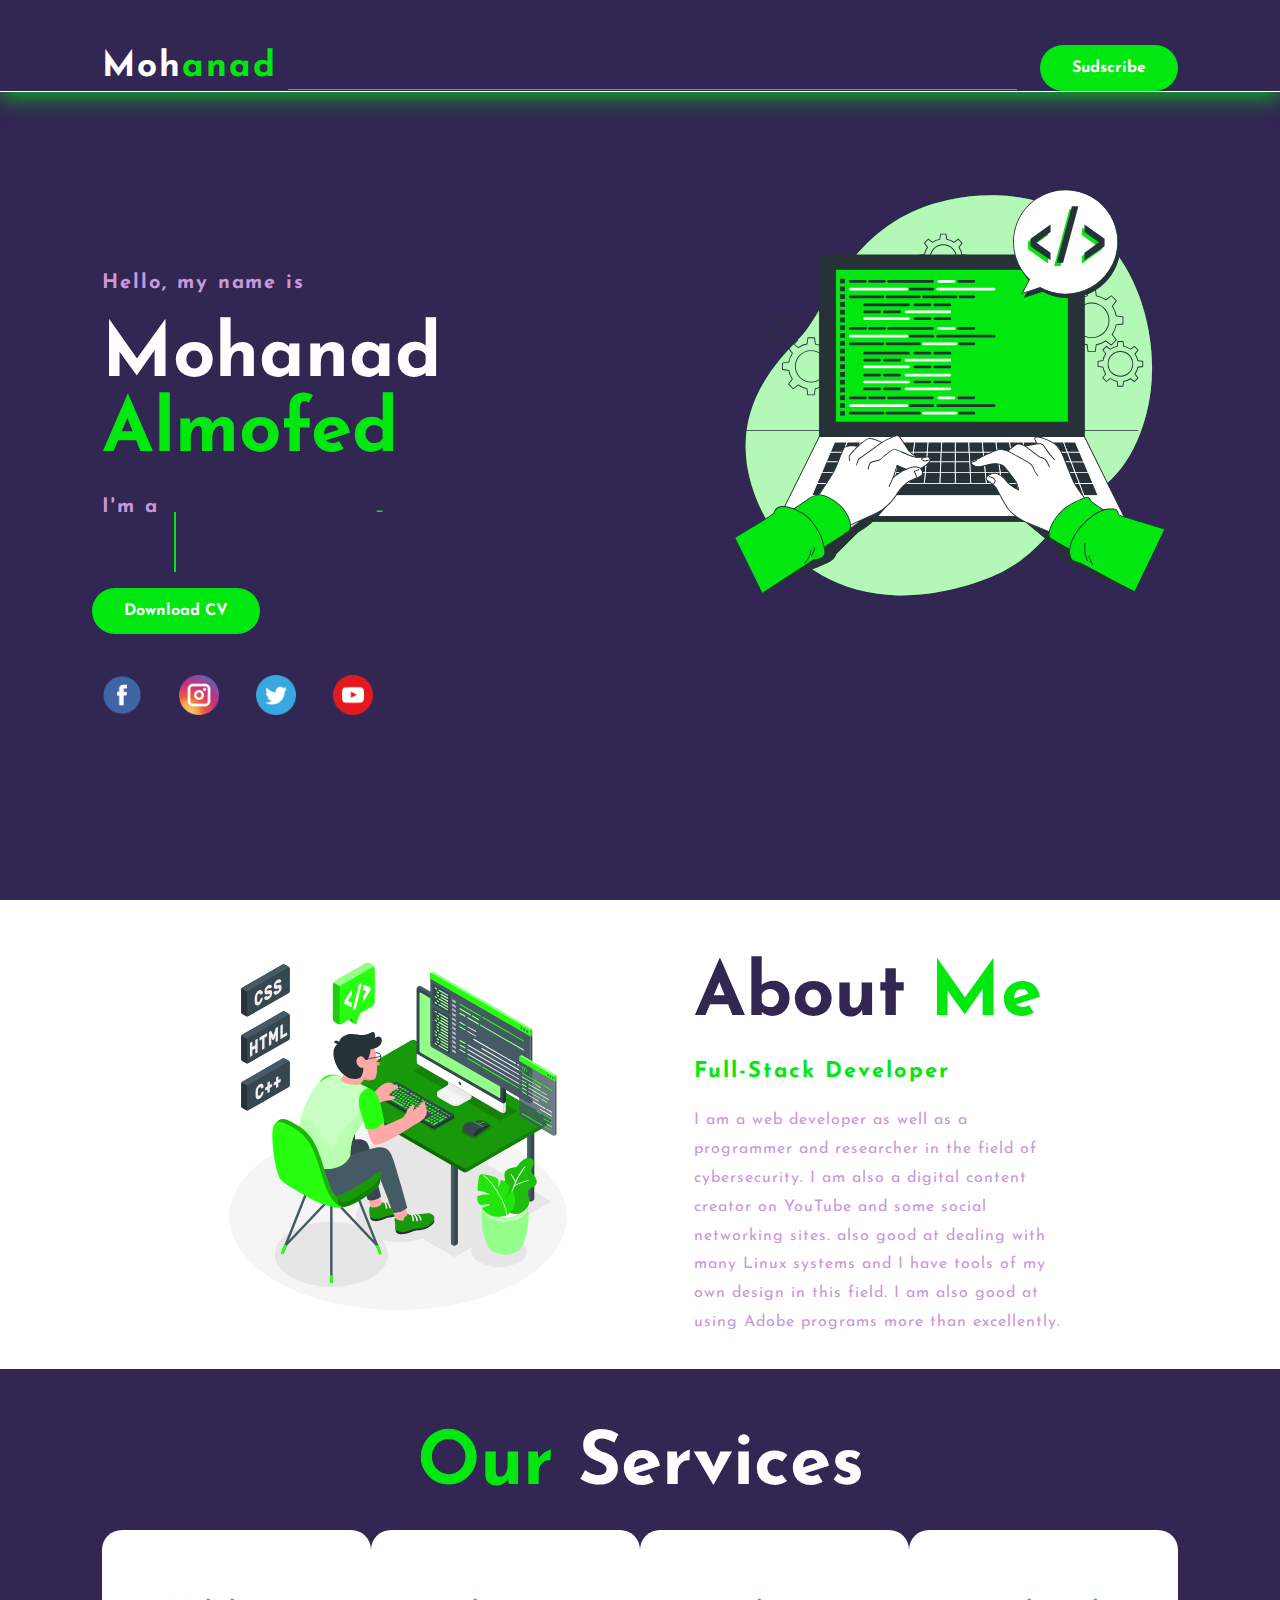
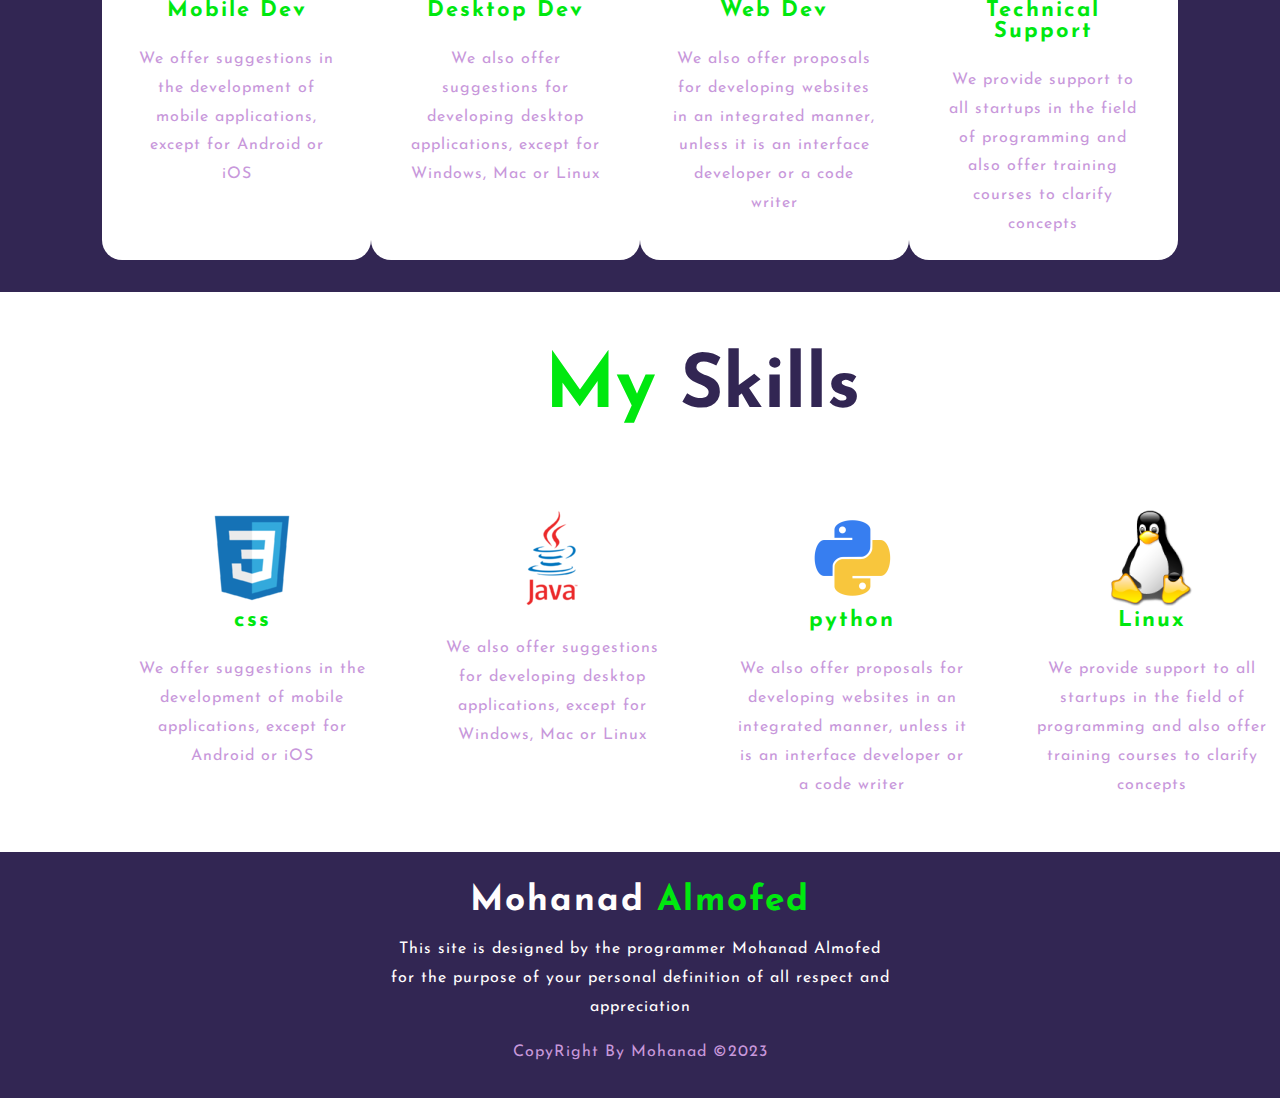
<file: index.html>
<!DOCTYPE html>
<html lang="en">
<head>
    <!--
        موقع الصور الذي في المشروع
        https://storyset.com/illustration/hand-coding/bro/animate 
        
        https://www.hiclipart.com/
        
    -->
    <meta charset="UTF-8">
    <meta http-equiv="X-UA-Compatible" content="IE=edge">
    <meta name="viewport" content="width=device-width, initial-scale=1.0">
    <title> Mohanad-Almofed</title>
    <meta name="description" content="Best pc developer ...">
    <meta name="Keywords" content="Mohanad, Almofed, Development, html, css, jave, python, Network , linux, photoshop, illustrator, premiere-pro, after-effects, audition, hacker, cyber-security,">
    <link rel="stylesheet" href="css/style.css">
    <link rel="icon" href="icons/code.svg">
    <link href="https://fonts.googleapis.com/css2?family=Josefin+Sans:wght@100;200;300;400;500;600;700&display=swap"rel="stylesheet">
    <link rel="stylesheet" href="https://cdnjs.cloudflare.com/ajax/libs/font-awesome/6.2.0/css/all.min.css" integrity="sha512-xh6O/CkQoPOWDdYTDqeRdPCVd1SpvCA9XXcUnZS2FmJNp1coAFzvtCN9BmamE+4aHK8yyUHUSCcJHgXloTyT2A==" crossorigin="anonymous" referrerpolicy="no-referrer" />
     <!-- Libraries Stylesheet -->
    <a href="https://storyset.com/web"></a>
  
</head>

<body>
   

    <section class="home" id="home">
       
     
        <nav>
            <h2>Moh<span>anad</h2>
            <ul id="actions" background="black">
               <!--
                <li>
                    <a href="#">
                        <div class="icon">
                            <i class="fa fa-home" aria-hidden="true"></i>
                        </div>
                        <div class="name">ho</div>
                    </a>
                </li>
                -->

                <li style="--i:#2E3192 ;--j:#1BFFFF;"><a href="index.html"><span class="icon"><i class="fa fa-home" aria-hidden="true"></i></span><span class="title">Home</span></a></li>
                <li style="--i:#2E3192 ;--j:#1BFFFF;"><a href="abuteMe.html"><span class="icon"><i class="fa fa-file-code" aria-hidden="true"></i></span><span class="title">Abute Me</span></a></li>
                <li style="--i:#2E3192 ;--j:#1BFFFF;"><a href="services.html"><span class="icon"><i class="fa fa-cogs" aria-hidden="true"></i></span><span class="title">Services</span></a></li>
                <li style="--i:#2E3192 ;--j:#1BFFFF;"><a href="skills.html"><span class="icon"><i class="fa fa-th-large" aria-hidden="true"></i></span><span class="title">Skills</span></a></li>
                <li style="--i:#2E3192 ;--j:#1BFFFF;"><a href="contactMe.html"><span class="icon"><i class="fa fa-envelope" aria-hidden="true"></i></span><span class="title">Contact Me</span></a></li>
              
            </ul>
  <div id='toggles'  onclick='changeTheme()' title='Change to dark mode' id="sun"><div id="mohanad"><i class="fa fa-sun" aria-hidden="true"></i></div>
</div>
            <a href="#" class="btn">Sudscribe</a>
           
            <button id="menu">
            <span></span>
            <span></span>
            <span></span>
            </button>


        </nav>
        <div class="content">
            <div class="container-text">
                <h4>Hello, my name is</h4>
                <h1>Mohanad <span>Almofed<span> </h1>
               <div class="wrapper">
    <div class="static-txt"><h4>I'm a</h4> </div>
    <ul class="dynamic-txts">
      <li><span>Network Engineer</span></li>
      <li><span>Designer</span></li>
      <li><span>Developer</span></li>
      <li><span>programmer</span></li>
    </ul>
  </div>
  <br>
                <a href="#" class="btn" style=margin:-10px;>Download CV </a>
                <!--
                    <i class="fa fa-download" aria-hidden="true"></i>
                --> 
 
                <div class="social">
                    <a href="#" target="_blank"><img src="imgs/facebook.png" alt=""></a>
                    <a href="#" target="_blank"><img src="imgs/instagram.png" alt=""></a>
                    <a href="#" target="_blank"><img src="imgs/tweter.png" alt=""></a>
                    <a href="#" target="_blank"><img src="imgs/youtube.png" alt=""></a>
                </div>
            </div>
            <div class="container-images">
               <style class="shape">svg#freepik_stories-hand-coding:not(.animated) .animable {opacity: 0;}svg#freepik_stories-hand-coding.animated #freepik--background-simple--inject-13 {animation: 1s 1 forwards cubic-bezier(.36,-0.01,.5,1.38) slideLeft;animation-delay: 0s;}svg#freepik_stories-hand-coding.animated #freepik--Table--inject-13 {animation: 1s 1 forwards cubic-bezier(.36,-0.01,.5,1.38) slideRight;animation-delay: 0s;}svg#freepik_stories-hand-coding.animated #freepik--Gears--inject-13 {animation: 1s 1 forwards cubic-bezier(.36,-0.01,.5,1.38) fadeIn;animation-delay: 0s;}svg#freepik_stories-hand-coding.animated #freepik--Device--inject-13 {animation: 1s 1 forwards cubic-bezier(.36,-0.01,.5,1.38) slideRight;animation-delay: 0s;}svg#freepik_stories-hand-coding.animated #freepik--speech-bubble--inject-13 {animation: 1s 1 forwards cubic-bezier(.36,-0.01,.5,1.38) slideLeft;animation-delay: 0s;}svg#freepik_stories-hand-coding.animated #freepik--hand-2--inject-13 {animation: 1s 1 forwards cubic-bezier(.36,-0.01,.5,1.38) lightSpeedRight;animation-delay: 0s;}svg#freepik_stories-hand-coding.animated #freepik--hand-1--inject-13 {animation: 1s 1 forwards cubic-bezier(.36,-0.01,.5,1.38) zoomOut;animation-delay: 0s;}            @keyframes slideLeft {                0% {                    opacity: 0;                    transform: translateX(-30px);                }                100% {                    opacity: 1;                    transform: translateX(0);                }            }                    @keyframes slideRight {                0% {                    opacity: 0;                    transform: translateX(30px);                }                100% {                    opacity: 1;                    transform: translateX(0);                }            }                    @keyframes fadeIn {                0% {                    opacity: 0;                }                100% {                    opacity: 1;                }            }                    @keyframes lightSpeedRight {              from {                transform: translate3d(50%, 0, 0) skewX(-20deg);                opacity: 0;              }              60% {                transform: skewX(10deg);                opacity: 1;              }              80% {                transform: skewX(-2deg);              }              to {                opacity: 1;                transform: translate3d(0, 0, 0);              }            }                    @keyframes zoomOut {                0% {                    opacity: 0;                    transform: scale(1.5);                }                100% {                    opacity: 1;                    transform: scale(1);                }            }        </style>
<svg class="animated" id="freepik_stories-hand-coding" xmlns="http://www.w3.org/2000/svg" viewBox="0 0 500 500" version="1.1" xmlns:xlink="http://www.w3.org/1999/xlink" xmlns:svgjs="http://svgjs.com/svgjs"><g id="freepik--background-simple--inject-13" class="animable" style="transform-origin: 249.159px 244.184px;"><path d="M471,238.3c-4.94,41.8-24,90.4-62.14,112.73-57.6,33.74-52.78,85.63-165.2,108.2a230.54,230.54,0,0,1-49.84,4.7,191.28,191.28,0,0,1-24.47-2c-71.44-10.44-119.53-60.1-137.17-120C9,263,55.33,211.42,86.06,180.32s53.22-128,163.56-151a224.36,224.36,0,0,1,51.23-4.86c39.26,1,82.08,13.85,111.71,40.76q3.35,3,6.5,6.27C460.24,113.72,477.74,181.31,471,238.3Z" style="fill: #00E80F; transform-origin: 249.159px 244.184px;" id="el3hmgmcm88j8" class="animable"></path><g id="elkz9oaocn6f"><path d="M471,238.3c-4.94,41.8-24,90.4-62.14,112.73-57.6,33.74-52.78,85.63-165.2,108.2a230.54,230.54,0,0,1-49.84,4.7,191.28,191.28,0,0,1-24.47-2c-71.44-10.44-119.53-60.1-137.17-120C9,263,55.33,211.42,86.06,180.32s53.22-128,163.56-151a224.36,224.36,0,0,1,51.23-4.86c39.26,1,82.08,13.85,111.71,40.76q3.35,3,6.5,6.27C460.24,113.72,477.74,181.31,471,238.3Z" style="fill: rgb(255, 255, 255); opacity: 0.7; transform-origin: 249.159px 244.184px;" class="animable" id="elhbvu9k7yul8"></path></g></g><g id="freepik--Table--inject-13" class="animable" style="transform-origin: 250.8px 282.93px;"><path d="M479,283.43H463.79a.5.5,0,0,1-.5-.5.5.5,0,0,1,.5-.5H479a.5.5,0,0,1,.5.5A.51.51,0,0,1,479,283.43Z" style="fill: rgb(38, 50, 56); transform-origin: 471.395px 282.93px;" id="ell6e78gp6n3e" class="animable"></path><path d="M457,283.43H22.6a.5.5,0,0,1-.5-.5.5.5,0,0,1,.5-.5H457a.5.5,0,0,1,.5.5A.51.51,0,0,1,457,283.43Z" style="fill: rgb(38, 50, 56); transform-origin: 239.8px 282.93px;" id="el76197r82hdv" class="animable"></path></g><g id="freepik--Gears--inject-13" class="animable" style="transform-origin: 255.49px 155.405px;"><path d="M410.37,196.71h-8.7l-1.08-7.6a27.52,27.52,0,0,1-10-4.18l-6.12,4.59-6.15-6.15,4.61-6.14a27.57,27.57,0,0,1-4.12-10l-7.57-1.09v-8.69l7.6-1.09a27.48,27.48,0,0,1,4.18-10l-4.59-6.12,6.15-6.15,6.14,4.61a27.4,27.4,0,0,1,10-4.12l1.09-7.57h8.69l1.09,7.6a27.48,27.48,0,0,1,10,4.18l6.12-4.59,6.15,6.15-4.61,6.14a27.26,27.26,0,0,1,4.12,10l7.57,1.08v8.7l-7.6,1.09a27.55,27.55,0,0,1-4.18,10l4.59,6.12-6.15,6.15L421.48,185a27.43,27.43,0,0,1-10,4.12Zm-7.83-1h7l1.06-7.42.36-.07A26.57,26.57,0,0,0,421.21,184l.3-.21,6,4.52,4.92-4.93-4.5-6,.21-.29a26.61,26.61,0,0,0,4.29-10.27l.06-.35L440,165.4v-7l-7.42-1.06-.07-.36a26.35,26.35,0,0,0-4.22-10.29l-.2-.3,4.51-6-4.92-4.92-6,4.5-.3-.21a26.61,26.61,0,0,0-10.27-4.29l-.35-.06L409.65,128h-7l-1.06,7.42-.35.07a26.46,26.46,0,0,0-10.3,4.22l-.3.2-6-4.51-4.92,4.92,4.5,6-.2.3a26.46,26.46,0,0,0-4.29,10.27l-.07.35-7.45,1.07v7l7.42,1.06.07.35A26.42,26.42,0,0,0,384,177l.2.3-4.52,6,4.93,4.92,6-4.5.29.2a26.31,26.31,0,0,0,10.27,4.29l.35.07Zm3.56-14.39a19.48,19.48,0,1,1,19.48-19.48A19.5,19.5,0,0,1,406.1,181.32Zm0-37.95a18.48,18.48,0,1,0,18.48,18.47A18.49,18.49,0,0,0,406.1,143.37Z" style="fill: rgb(38, 50, 56); transform-origin: 406.09px 161.86px;" id="elbxi8lypmf1d" class="animable"></path><path d="M440.76,234.77H434.3l-.78-5.46a19.89,19.89,0,0,1-7-2.94l-4.39,3.3-4.57-4.57,3.31-4.42a19.51,19.51,0,0,1-2.89-7l-5.44-.77V206.4l5.46-.78a19.74,19.74,0,0,1,2.93-7l-3.29-4.4,4.57-4.57,4.41,3.31a19.76,19.76,0,0,1,7-2.89l.78-5.44h6.46l.78,5.46a19.93,19.93,0,0,1,7,2.93l4.4-3.29,4.57,4.57-3.31,4.41a19.65,19.65,0,0,1,2.89,7l5.44.78V213l-5.46.78a19.82,19.82,0,0,1-2.93,7l3.29,4.39L453,229.75l-4.41-3.31a19.94,19.94,0,0,1-7,2.89Zm-5.6-1h4.74l.75-5.29.36-.07a18.81,18.81,0,0,0,7.3-3l.3-.2,4.29,3.22,3.34-3.35-3.2-4.27.2-.3a18.77,18.77,0,0,0,3.05-7.29l.06-.35,5.31-.76v-4.73l-5.29-.76-.06-.35a18.86,18.86,0,0,0-3-7.31l-.2-.3,3.21-4.28L453,191l-4.28,3.2-.3-.2a18.82,18.82,0,0,0-7.28-3.05l-.36-.06-.75-5.31h-4.74l-.75,5.29-.36.07a18.51,18.51,0,0,0-7.3,3l-.3.2L422.27,191l-3.34,3.35,3.2,4.27-.2.3a18.86,18.86,0,0,0-3.05,7.29l-.06.35-5.31.76V212l5.29.76.06.35a18.86,18.86,0,0,0,3,7.31l.2.29L418.85,225l3.34,3.35,4.28-3.21.29.21a18.9,18.9,0,0,0,7.29,3l.36.07Zm2.43-10a14.07,14.07,0,1,1,14.07-14.07A14.09,14.09,0,0,1,437.59,223.76Zm0-27.14a13.07,13.07,0,1,0,13.07,13.07A13.09,13.09,0,0,0,437.59,196.62Z" style="fill: rgb(38, 50, 56); transform-origin: 437.585px 209.7px;" id="ellxk7it9fgho" class="animable"></path><path d="M101.81,244.19h-8l-1-6.94a25.13,25.13,0,0,1-9.09-3.8l-5.59,4.19L72.47,232l4.2-5.61a25.36,25.36,0,0,1-3.74-9.11l-6.91-1v-8l6.94-1a25.16,25.16,0,0,1,3.8-9.08l-4.19-5.59,5.66-5.67,5.61,4.21A25.18,25.18,0,0,1,93,187.39l1-6.92h8l1,6.95a25.07,25.07,0,0,1,9.08,3.79l5.59-4.19,5.67,5.67-4.21,5.61a25.11,25.11,0,0,1,3.74,9.11l6.92,1v8l-7,1a25.11,25.11,0,0,1-3.79,9.09l4.19,5.59-5.67,5.66-5.61-4.2a25,25,0,0,1-9.11,3.74Zm-7.14-1H101l1-6.77.36-.06a24.14,24.14,0,0,0,9.38-3.85l.29-.2,5.49,4.11,4.44-4.43-4.1-5.47.2-.3a24.1,24.1,0,0,0,3.91-9.36l.07-.35,6.79-1v-6.27l-6.77-1-.07-.36a24.14,24.14,0,0,0-3.85-9.38l-.2-.29,4.12-5.49-4.44-4.44-5.47,4.1-.3-.2a24.21,24.21,0,0,0-9.35-3.91l-.35-.06-1-6.8H94.81l-1,6.77-.35.07a24.08,24.08,0,0,0-9.38,3.85l-.3.2-5.49-4.12-4.43,4.44,4.1,5.47-.21.3a24,24,0,0,0-3.9,9.35l-.07.35-6.79,1v6.28l6.77,1,.06.35a24.17,24.17,0,0,0,3.85,9.38l.2.3-4.11,5.49,4.44,4.43,5.47-4.1.29.21a24.08,24.08,0,0,0,9.36,3.9l.35.07Zm3.21-13a17.82,17.82,0,1,1,17.81-17.82A17.84,17.84,0,0,1,97.88,230.15Zm0-34.63a16.82,16.82,0,1,0,16.81,16.81A16.83,16.83,0,0,0,97.88,195.52Z" style="fill: rgb(38, 50, 56); transform-origin: 97.905px 212.33px;" id="elnuouuov0uy" class="animable"></path><path d="M70.55,191.66H65.32l-.61-4.27a15.43,15.43,0,0,1-5.36-2.24l-3.44,2.58L52.22,184l2.58-3.45a15.4,15.4,0,0,1-2.2-5.37l-4.25-.61v-5.23l4.26-.61a15.63,15.63,0,0,1,2.24-5.36L52.28,160l3.69-3.7,3.45,2.59a15.47,15.47,0,0,1,5.38-2.21l.61-4.25h5.22l.61,4.27a15.43,15.43,0,0,1,5.36,2.24L80,156.33l3.69,3.7-2.58,3.45a15.62,15.62,0,0,1,2.21,5.37l4.25.61v5.22l-4.27.61a15.6,15.6,0,0,1-2.24,5.37l2.57,3.43L80,187.79l-3.45-2.59a15.67,15.67,0,0,1-5.38,2.21Zm-4.36-1h3.49l.58-4.1.36-.07a14.56,14.56,0,0,0,5.64-2.31l.3-.21,3.32,2.5L82.35,184l-2.48-3.31.2-.3a14.5,14.5,0,0,0,2.35-5.63l.07-.35,4.12-.59v-3.49l-4.11-.59-.06-.35a14.53,14.53,0,0,0-2.32-5.65l-.2-.3,2.49-3.32-2.47-2.47-3.31,2.49-.3-.21a14.44,14.44,0,0,0-5.63-2.35l-.35-.07-.59-4.11H66.27l-.58,4.1-.36.07a14.56,14.56,0,0,0-5.64,2.31l-.3.2-3.32-2.49-2.47,2.47,2.48,3.31-.2.3a14.5,14.5,0,0,0-2.35,5.63l-.07.35-4.11.59v3.49l4.1.59.06.35a14.53,14.53,0,0,0,2.32,5.65l.2.29-2.49,3.33L56,186.41l3.31-2.49.3.21a14.44,14.44,0,0,0,5.63,2.35l.35.06ZM68,183.09A11.06,11.06,0,1,1,79,172,11.08,11.08,0,0,1,68,183.09ZM68,162A10.06,10.06,0,1,0,78,172,10.08,10.08,0,0,0,68,162Z" style="fill: rgb(38, 50, 56); transform-origin: 67.96px 172.045px;" id="elyls3cggd6tg" class="animable"></path><path d="M246.33,120.12h-6.85l-.83-5.83a21.15,21.15,0,0,1-7.54-3.15l-4.69,3.52-4.85-4.85,3.54-4.71A20.94,20.94,0,0,1,222,97.55l-5.8-.83V89.86L222,89a21.13,21.13,0,0,1,3.14-7.54l-3.51-4.69L226.5,72l4.71,3.53a21,21,0,0,1,7.56-3.1l.83-5.81h6.85l.83,5.83a21,21,0,0,1,7.54,3.15L259.51,72l4.85,4.84-3.53,4.71a21.22,21.22,0,0,1,3.1,7.56l5.8.83v6.85l-5.83.84a21.16,21.16,0,0,1-3.14,7.53l3.52,4.7-4.85,4.84-4.71-3.53a21.08,21.08,0,0,1-7.56,3.1Zm-6-1h5.11l.81-5.66.36-.06a20.16,20.16,0,0,0,7.82-3.22l.3-.2,4.59,3.44L263,109.8l-3.42-4.57.2-.3a20.05,20.05,0,0,0,3.26-7.8l.07-.35,5.67-.81V90.85L263.08,90l-.07-.35a20.09,20.09,0,0,0-3.21-7.83l-.2-.3L263,77l-3.62-3.62-4.57,3.43-.3-.21a20.27,20.27,0,0,0-7.8-3.26l-.36-.06-.81-5.68h-5.11l-.81,5.66-.36.06a20.2,20.2,0,0,0-7.82,3.21l-.3.21-4.59-3.44L223,76.89l3.42,4.58-.2.29a20.25,20.25,0,0,0-3.26,7.81l-.07.35-5.67.81v5.12l5.65.81.07.35a20.09,20.09,0,0,0,3.21,7.83l.2.29-3.44,4.59,3.62,3.62,4.57-3.43.3.2a20,20,0,0,0,7.8,3.26l.36.07ZM243,108.35a15,15,0,1,1,15-15A15,15,0,0,1,243,108.35Zm0-29a14,14,0,1,0,14,14A14,14,0,0,0,243,79.34Z" style="fill: rgb(38, 50, 56); transform-origin: 242.965px 93.37px;" id="el5zhc33sg3q4" class="animable"></path></g><g id="freepik--Device--inject-13" class="animable" style="transform-origin: 252.54px 236.485px;"><path d="M114.91,90H390a8,8,0,0,1,8,8V289.41a0,0,0,0,1,0,0h-291a0,0,0,0,1,0,0V98A8,8,0,0,1,114.91,90Z" style="fill: rgb(38, 50, 56); transform-origin: 252.5px 189.705px;" id="ell09cms7phrr" class="animable"></path><path d="M398,289.91h-291a.5.5,0,0,1-.5-.5V98a8.47,8.47,0,0,1,8.47-8.47H390A8.48,8.48,0,0,1,398.48,98V289.41A.5.5,0,0,1,398,289.91Zm-290.54-1h290V98A7.48,7.48,0,0,0,390,90.5H114.91A7.48,7.48,0,0,0,107.44,98Z" style="fill: rgb(38, 50, 56); transform-origin: 252.49px 189.72px;" id="el3kowucfad4c" class="animable"></path><polygon points="441.63 377.57 63.28 377.57 106.94 289.41 397.98 289.41 441.63 377.57" style="fill: rgb(255, 255, 255); transform-origin: 252.455px 333.49px;" id="eljms54mzzgsq" class="animable"></polygon><path d="M441.63,378.07H63.28a.52.52,0,0,1-.43-.24.48.48,0,0,1,0-.48l43.66-88.16a.5.5,0,0,1,.45-.28H398a.49.49,0,0,1,.44.28l43.66,88.16a.48.48,0,0,1,0,.48A.51.51,0,0,1,441.63,378.07Zm-377.55-1H440.83l-43.16-87.16H107.25Z" style="fill: rgb(38, 50, 56); transform-origin: 252.475px 333.491px;" id="el41ghxjfxuq" class="animable"></path><rect x="124.56" y="105.79" width="255.78" height="167.84" style="fill: #00E80F; transform-origin: 252.45px 189.71px;" id="elmm9b9ob8o2s" class="animable"></rect><path d="M380.35,274.12H124.56a.5.5,0,0,1-.5-.5V105.79a.5.5,0,0,1,.5-.5H380.35a.5.5,0,0,1,.5.5V273.62A.5.5,0,0,1,380.35,274.12Zm-255.29-1H379.85V106.29H125.06Z" style="fill: rgb(38, 50, 56); transform-origin: 252.455px 189.705px;" id="elz5oh4vahwjn" class="animable"></path><polygon points="240.31 317.32 240.82 306.58 225.44 306.58 224.42 317.32 240.31 317.32" style="fill: rgb(38, 50, 56); transform-origin: 232.62px 311.95px;" id="eli8ob1vm93bp" class="animable"></polygon><path d="M240.32,317.82h-15.9a.52.52,0,0,1-.37-.16.51.51,0,0,1-.12-.39l1-10.74a.5.5,0,0,1,.5-.45h15.38a.48.48,0,0,1,.36.15.47.47,0,0,1,.14.37l-.51,10.74A.5.5,0,0,1,240.32,317.82Zm-15.35-1h14.87l.46-9.74H225.9Z" style="fill: rgb(255, 255, 255); transform-origin: 232.619px 311.95px;" id="el3ul7ge05z3i" class="animable"></path><polygon points="272.1 317.32 271.57 306.58 256.2 306.58 256.21 317.32 272.1 317.32" style="fill: rgb(38, 50, 56); transform-origin: 264.15px 311.95px;" id="el99xuwgd9m8k" class="animable"></polygon><path d="M272.1,317.82H256.21a.5.5,0,0,1-.5-.5V306.58a.48.48,0,0,1,.5-.5h15.38a.49.49,0,0,1,.49.47l.53,10.74a.47.47,0,0,1-.14.37A.48.48,0,0,1,272.1,317.82Zm-15.39-1h14.86l-.47-9.74H256.7Z" style="fill: rgb(255, 255, 255); transform-origin: 264.16px 311.95px;" id="elq2safem5ckb" class="animable"></path><polygon points="354.87 328.8 371.31 328.8 367.45 317.32 351.56 317.32 354.87 328.8" style="fill: rgb(38, 50, 56); transform-origin: 361.435px 323.06px;" id="ellies94ifi7o" class="animable"></polygon><path d="M371.31,329.3H354.87a.49.49,0,0,1-.48-.36l-3.31-11.48a.53.53,0,0,1,.08-.44.49.49,0,0,1,.4-.2h15.89a.51.51,0,0,1,.48.34l3.86,11.48a.54.54,0,0,1-.07.46A.5.5,0,0,1,371.31,329.3Zm-16.06-1h15.37l-3.53-10.48H352.22Z" style="fill: rgb(255, 255, 255); transform-origin: 361.438px 323.06px;" id="els20mr1ddtt" class="animable"></path><polygon points="224.42 317.32 225.44 306.58 210.06 306.58 208.53 317.32 224.42 317.32" style="fill: rgb(38, 50, 56); transform-origin: 216.985px 311.95px;" id="el3gfycwdyzo6" class="animable"></polygon><path d="M224.42,317.82H208.53a.52.52,0,0,1-.38-.17.49.49,0,0,1-.11-.4l1.53-10.74a.49.49,0,0,1,.49-.43h15.38a.51.51,0,0,1,.37.16.48.48,0,0,1,.13.38l-1,10.75A.5.5,0,0,1,224.42,317.82Zm-15.31-1H224l.92-9.74H210.5Z" style="fill: rgb(255, 255, 255); transform-origin: 216.988px 311.95px;" id="el73w3897rje" class="animable"></path><polygon points="192.64 317.32 194.69 306.58 179.31 306.58 176.75 317.32 192.64 317.32" style="fill: rgb(38, 50, 56); transform-origin: 185.72px 311.95px;" id="elaofrtjk2sap" class="animable"></polygon><path d="M192.64,317.82H176.75a.51.51,0,0,1-.4-.19.51.51,0,0,1-.09-.43l2.56-10.74a.5.5,0,0,1,.49-.38h15.38a.48.48,0,0,1,.38.18.5.5,0,0,1,.11.41l-2.05,10.74A.49.49,0,0,1,192.64,317.82Zm-15.26-1h14.85l1.85-9.74H179.7Z" style="fill: rgb(255, 255, 255); transform-origin: 185.717px 311.95px;" id="el77bhifmqs0w" class="animable"></path><polygon points="335.67 317.32 333.09 306.58 317.71 306.58 319.78 317.32 335.67 317.32" style="fill: rgb(38, 50, 56); transform-origin: 326.69px 311.95px;" id="eltxyb7j1b29" class="animable"></polygon><path d="M335.67,317.82H319.78a.49.49,0,0,1-.49-.41l-2.07-10.74a.49.49,0,0,1,.49-.59h15.38a.48.48,0,0,1,.48.38l2.59,10.74a.51.51,0,0,1-.1.43A.49.49,0,0,1,335.67,317.82Zm-15.48-1H335l-2.34-9.74H318.31Z" style="fill: rgb(255, 255, 255); transform-origin: 326.691px 311.95px;" id="elk3s494j0t88" class="animable"></path><polygon points="351.56 317.32 348.46 306.58 333.09 306.58 335.67 317.32 351.56 317.32" style="fill: rgb(38, 50, 56); transform-origin: 342.325px 311.95px;" id="elvb1biwgq7eh" class="animable"></polygon><path d="M351.56,317.82H335.67a.51.51,0,0,1-.49-.38l-2.58-10.75a.52.52,0,0,1,.09-.42.51.51,0,0,1,.4-.19h15.37a.5.5,0,0,1,.49.36L352,317.18a.5.5,0,0,1-.08.44A.51.51,0,0,1,351.56,317.82Zm-15.5-1H350.9l-2.81-9.74H333.72Z" style="fill: rgb(255, 255, 255); transform-origin: 342.304px 311.95px;" id="elz5nfyyzjxw" class="animable"></path><polygon points="176.75 317.32 179.31 306.58 163.93 306.58 160.85 317.32 176.75 317.32" style="fill: rgb(38, 50, 56); transform-origin: 170.08px 311.95px;" id="el34kkzll9n29" class="animable"></polygon><path d="M176.75,317.82h-15.9a.51.51,0,0,1-.4-.2.53.53,0,0,1-.08-.44l3.08-10.74a.49.49,0,0,1,.48-.36h15.38a.51.51,0,0,1,.39.19.49.49,0,0,1,.09.42l-2.56,10.74A.49.49,0,0,1,176.75,317.82Zm-15.23-1h14.83l2.32-9.74H164.31Z" style="fill: rgb(255, 255, 255); transform-origin: 170.079px 311.95px;" id="el0ncgwoiof7ba" class="animable"></path><polygon points="287.99 317.32 286.95 306.58 271.57 306.58 272.1 317.32 287.99 317.32" style="fill: rgb(38, 50, 56); transform-origin: 279.78px 311.95px;" id="elmpltuwh85sb" class="animable"></polygon><path d="M288,317.82H272.1a.5.5,0,0,1-.5-.48l-.52-10.74a.5.5,0,0,1,.13-.37.51.51,0,0,1,.37-.15H287a.49.49,0,0,1,.5.45l1,10.74a.51.51,0,0,1-.5.55Zm-15.41-1h14.86l-.94-9.74H272.1Z" style="fill: rgb(255, 255, 255); transform-origin: 279.79px 311.95px;" id="el1ygwc7i54nb" class="animable"></path><polygon points="367.45 317.32 363.84 306.58 348.46 306.58 351.56 317.32 367.45 317.32" style="fill: rgb(38, 50, 56); transform-origin: 357.955px 311.95px;" id="el86eggajemlq" class="animable"></polygon><path d="M367.45,317.82H351.56a.5.5,0,0,1-.48-.36L348,306.71a.51.51,0,0,1,.48-.63h15.38a.5.5,0,0,1,.48.34l3.61,10.74a.52.52,0,0,1-.07.45A.51.51,0,0,1,367.45,317.82Zm-15.51-1h14.82l-3.28-9.74H349.13Z" style="fill: rgb(255, 255, 255); transform-origin: 357.979px 311.95px;" id="el55eptyu7t2a" class="animable"></path><polygon points="319.78 317.32 317.71 306.58 302.33 306.58 303.88 317.32 319.78 317.32" style="fill: rgb(38, 50, 56); transform-origin: 311.055px 311.95px;" id="elbakfjwqeilj" class="animable"></polygon><path d="M319.78,317.82h-15.9a.5.5,0,0,1-.49-.43l-1.55-10.74a.49.49,0,0,1,.49-.57h15.38a.5.5,0,0,1,.49.4l2.07,10.74a.51.51,0,0,1-.49.6Zm-15.46-1h14.85l-1.87-9.74H302.91Z" style="fill: rgb(255, 255, 255); transform-origin: 311.056px 311.95px;" id="el05y2zg6gg7i" class="animable"></path><polygon points="303.88 317.32 302.33 306.58 286.95 306.58 287.99 317.32 303.88 317.32" style="fill: rgb(38, 50, 56); transform-origin: 295.415px 311.95px;" id="elv3ctay4mfy8" class="animable"></polygon><path d="M303.88,317.82H288a.51.51,0,0,1-.5-.45l-1-10.75a.47.47,0,0,1,.12-.38.52.52,0,0,1,.37-.16h15.38a.51.51,0,0,1,.5.42l1.55,10.75a.49.49,0,0,1-.12.4A.52.52,0,0,1,303.88,317.82Zm-15.43-1h14.86l-1.41-9.74H287.5Z" style="fill: rgb(255, 255, 255); transform-origin: 295.461px 311.951px;" id="elj6ikeuev14c" class="animable"></path><polygon points="256.21 317.32 256.2 306.58 240.82 306.58 240.31 317.32 256.21 317.32" style="fill: rgb(38, 50, 56); transform-origin: 248.26px 311.95px;" id="elvdp9fb07tc" class="animable"></polygon><path d="M256.21,317.82H240.32a.52.52,0,0,1-.37-.16.5.5,0,0,1-.13-.37l.5-10.74a.5.5,0,0,1,.5-.47H256.2a.5.5,0,0,1,.5.5v10.74a.51.51,0,0,1-.15.35A.47.47,0,0,1,256.21,317.82Zm-15.37-1h14.87v-9.74H241.3Z" style="fill: rgb(255, 255, 255); transform-origin: 248.259px 311.95px;" id="elz4ofybt6kvj" class="animable"></path><polygon points="144.96 317.32 129.07 317.32 124.68 328.8 141.12 328.8 144.96 317.32" style="fill: rgb(38, 50, 56); transform-origin: 134.82px 323.06px;" id="el12nzy27fqqq" class="animable"></polygon><path d="M141.12,329.3H124.68a.51.51,0,0,1-.41-.21.56.56,0,0,1-.06-.47l4.39-11.48a.51.51,0,0,1,.47-.32H145a.52.52,0,0,1,.41.21.51.51,0,0,1,.07.45L141.6,329A.5.5,0,0,1,141.12,329.3Zm-15.71-1h15.35l3.51-10.48H129.41Z" style="fill: rgb(255, 255, 255); transform-origin: 134.844px 323.06px;" id="elnotx2ooyclq" class="animable"></path><polygon points="148.55 306.58 133.17 306.58 129.07 317.32 144.96 317.32 148.55 306.58" style="fill: rgb(38, 50, 56); transform-origin: 138.81px 311.95px;" id="el5q1j30t3edo" class="animable"></polygon><path d="M145,317.82H129.07a.49.49,0,0,1-.41-.22.48.48,0,0,1-.06-.46l4.11-10.74a.48.48,0,0,1,.46-.32h15.38a.49.49,0,0,1,.48.65l-3.59,10.75A.51.51,0,0,1,145,317.82Zm-15.16-1h14.8l3.26-9.74H133.52Z" style="fill: rgb(255, 255, 255); transform-origin: 138.812px 311.95px;" id="elgkvi26ofh46" class="animable"></path><polygon points="160.85 317.32 163.93 306.58 148.55 306.58 144.96 317.32 160.85 317.32" style="fill: rgb(38, 50, 56); transform-origin: 154.445px 311.95px;" id="elfqyzec77gh8" class="animable"></polygon><path d="M160.85,317.82H145a.5.5,0,0,1-.47-.66l3.59-10.74a.49.49,0,0,1,.47-.34h15.38a.49.49,0,0,1,.4.2.5.5,0,0,1,.08.43l-3.08,10.75A.5.5,0,0,1,160.85,317.82Zm-15.19-1h14.82l2.79-9.74H148.91Z" style="fill: rgb(255, 255, 255); transform-origin: 154.486px 311.951px;" id="ele3ix5vlncdi" class="animable"></path><polygon points="119.98 341.11 114.93 354.34 132.59 354.34 137.01 341.11 119.98 341.11" style="fill: rgb(38, 50, 56); transform-origin: 125.97px 347.725px;" id="elhkth3o2j6np" class="animable"></polygon><path d="M132.59,354.84H114.93a.54.54,0,0,1-.42-.22.5.5,0,0,1-.05-.46l5.05-13.23a.51.51,0,0,1,.47-.32h17a.52.52,0,0,1,.41.21.48.48,0,0,1,.06.45l-4.41,13.22A.5.5,0,0,1,132.59,354.84Zm-16.94-1h16.58l4.09-12.23h-16Z" style="fill: rgb(255, 255, 255); transform-origin: 125.953px 347.725px;" id="elgv8spnu18r7" class="animable"></path><polygon points="141.12 328.8 124.68 328.8 119.98 341.11 137.01 341.11 141.12 328.8" style="fill: rgb(38, 50, 56); transform-origin: 130.55px 334.955px;" id="elw7ivwb79i1" class="animable"></polygon><path d="M137,341.61H120a.5.5,0,0,1-.47-.68l4.7-12.31a.51.51,0,0,1,.47-.32h16.44a.52.52,0,0,1,.41.21.52.52,0,0,1,.07.45l-4.12,12.31A.5.5,0,0,1,137,341.61Zm-16.31-1h16l3.78-11.31H125Z" style="fill: rgb(255, 255, 255); transform-origin: 130.57px 334.955px;" id="elpdhoi7tbrv" class="animable"></path><polygon points="137.01 341.11 132.59 354.34 150.25 354.34 154.04 341.11 137.01 341.11" style="fill: rgb(38, 50, 56); transform-origin: 143.315px 347.725px;" id="elld4elppgxf" class="animable"></polygon><path d="M150.26,354.84H132.59a.5.5,0,0,1-.47-.66L136.54,341a.5.5,0,0,1,.47-.34h17a.51.51,0,0,1,.4.2.5.5,0,0,1,.08.44l-3.78,13.22A.51.51,0,0,1,150.26,354.84Zm-17-1h16.59l3.5-12.23h-16Z" style="fill: rgb(255, 255, 255); transform-origin: 143.302px 347.75px;" id="elflg1jhuta9" class="animable"></path><polygon points="208.53 317.32 210.06 306.58 194.69 306.58 192.64 317.32 208.53 317.32" style="fill: rgb(38, 50, 56); transform-origin: 201.35px 311.95px;" id="el42qb25yhl6e" class="animable"></polygon><path d="M208.53,317.82H192.64a.53.53,0,0,1-.39-.18.53.53,0,0,1-.1-.42l2-10.74a.51.51,0,0,1,.5-.4h15.37a.5.5,0,0,1,.5.57L209,317.39A.51.51,0,0,1,208.53,317.82Zm-15.29-1H208.1l1.39-9.74H195.1Z" style="fill: rgb(255, 255, 255); transform-origin: 201.333px 311.95px;" id="ely3kmvn3esf" class="animable"></path><polygon points="206.89 328.8 208.53 317.32 192.64 317.32 190.45 328.8 206.89 328.8" style="fill: rgb(38, 50, 56); transform-origin: 199.49px 323.06px;" id="ellfe8v3mle4" class="animable"></polygon><path d="M206.89,329.3H190.45a.49.49,0,0,1-.49-.59l2.19-11.49a.49.49,0,0,1,.49-.4h15.89a.5.5,0,0,1,.38.17.53.53,0,0,1,.12.4l-1.64,11.48A.51.51,0,0,1,206.89,329.3Zm-15.84-1h15.41L208,317.82h-14.9Z" style="fill: rgb(255, 255, 255); transform-origin: 199.492px 323.06px;" id="elwk4afhy1i8k" class="animable"></path><polygon points="190.45 328.8 192.64 317.32 176.75 317.32 174.01 328.8 190.45 328.8" style="fill: rgb(38, 50, 56); transform-origin: 183.325px 323.06px;" id="elyrtyjmvamtq" class="animable"></polygon><path d="M190.45,329.3H174a.51.51,0,0,1-.4-.19.52.52,0,0,1-.09-.42l2.74-11.49a.5.5,0,0,1,.49-.38h15.89a.46.46,0,0,1,.38.18.48.48,0,0,1,.11.41l-2.19,11.49A.49.49,0,0,1,190.45,329.3Zm-15.81-1H190l2-10.48H177.14Z" style="fill: rgb(255, 255, 255); transform-origin: 183.314px 323.06px;" id="elu5q36u1itr" class="animable"></path><polygon points="223.33 328.8 224.42 317.32 208.53 317.32 206.89 328.8 223.33 328.8" style="fill: rgb(38, 50, 56); transform-origin: 215.655px 323.06px;" id="elepodp9g3m5a" class="animable"></polygon><path d="M223.33,329.3H206.89a.49.49,0,0,1-.49-.57L208,317.25a.49.49,0,0,1,.49-.43h15.89a.51.51,0,0,1,.37.16.52.52,0,0,1,.13.39l-1.09,11.48A.49.49,0,0,1,223.33,329.3Zm-15.86-1h15.41l1-10.48H209Z" style="fill: rgb(255, 255, 255); transform-origin: 215.638px 323.06px;" id="elg43ap1wksfn" class="animable"></path><polygon points="160.85 317.32 144.96 317.32 141.12 328.8 157.57 328.8 160.85 317.32" style="fill: rgb(38, 50, 56); transform-origin: 150.985px 323.06px;" id="el0tbw3iybbjfj" class="animable"></polygon><path d="M157.57,329.3H141.12a.48.48,0,0,1-.4-.2.49.49,0,0,1-.07-.45l3.84-11.49a.51.51,0,0,1,.47-.34h15.89a.48.48,0,0,1,.4.2.46.46,0,0,1,.08.44l-3.28,11.48A.5.5,0,0,1,157.57,329.3Zm-15.75-1h15.37l3-10.48H145.32Z" style="fill: rgb(255, 255, 255); transform-origin: 150.989px 323.06px;" id="el9dvnxhmbh4v" class="animable"></path><polygon points="358.42 341.11 375.45 341.11 371.31 328.8 354.87 328.8 358.42 341.11" style="fill: rgb(38, 50, 56); transform-origin: 365.16px 334.955px;" id="elnvelsy9sekb" class="animable"></polygon><path d="M375.45,341.61h-17a.5.5,0,0,1-.48-.36l-3.55-12.31a.53.53,0,0,1,.08-.44.52.52,0,0,1,.4-.2h16.44a.51.51,0,0,1,.48.34L375.92,341a.48.48,0,0,1-.07.45A.46.46,0,0,1,375.45,341.61Zm-16.66-1h16L371,329.3H355.53Z" style="fill: rgb(255, 255, 255); transform-origin: 365.175px 334.956px;" id="elrg70i53hmhm" class="animable"></path><polygon points="174.01 328.8 176.75 317.32 160.85 317.32 157.57 328.8 174.01 328.8" style="fill: rgb(38, 50, 56); transform-origin: 167.16px 323.06px;" id="eljjzl0lbky" class="animable"></polygon><path d="M174,329.3H157.57a.48.48,0,0,1-.4-.2.45.45,0,0,1-.08-.43l3.28-11.49a.5.5,0,0,1,.48-.36h15.9a.51.51,0,0,1,.39.19.49.49,0,0,1,.09.42l-2.74,11.49A.49.49,0,0,1,174,329.3Zm-15.78-1h15.38l2.5-10.48H161.23Z" style="fill: rgb(255, 255, 255); transform-origin: 167.156px 323.06px;" id="elpai53tpu3b8" class="animable"></path><polygon points="141.12 328.8 137.01 341.11 154.04 341.11 157.57 328.8 141.12 328.8" style="fill: rgb(38, 50, 56); transform-origin: 147.29px 334.955px;" id="elqycjahmqvul" class="animable"></polygon><path d="M154,341.61H137a.49.49,0,0,1-.41-.21.48.48,0,0,1-.06-.45l4.11-12.3a.5.5,0,0,1,.47-.35h16.45a.51.51,0,0,1,.48.64l-3.53,12.31A.5.5,0,0,1,154,341.61Zm-16.34-1h16l3.24-11.31H141.48Z" style="fill: rgb(255, 255, 255); transform-origin: 147.278px 334.955px;" id="elr5dtfhh20i" class="animable"></path><polygon points="321.99 328.8 319.78 317.32 303.88 317.32 305.54 328.8 321.99 328.8" style="fill: rgb(38, 50, 56); transform-origin: 312.935px 323.06px;" id="el7ralb5hcbhu" class="animable"></polygon><path d="M322,329.3H305.54a.5.5,0,0,1-.49-.42l-1.66-11.49a.49.49,0,0,1,.12-.4.48.48,0,0,1,.37-.17h15.9a.5.5,0,0,1,.49.4l2.21,11.49a.5.5,0,0,1-.49.59Zm-16-1h15.4l-2-10.48h-14.9Z" style="fill: rgb(255, 255, 255); transform-origin: 312.936px 323.06px;" id="elwpnffgotoib" class="animable"></path><polygon points="305.54 328.8 303.88 317.32 287.99 317.32 289.1 328.8 305.54 328.8" style="fill: rgb(38, 50, 56); transform-origin: 296.765px 323.06px;" id="elbp4whvjzosj" class="animable"></polygon><path d="M305.54,329.3H289.1a.5.5,0,0,1-.5-.45l-1.11-11.48a.56.56,0,0,1,.13-.39.52.52,0,0,1,.37-.16h15.89a.51.51,0,0,1,.5.43L306,328.73a.5.5,0,0,1-.5.57Zm-16-1H305l-1.52-10.48H288.54Z" style="fill: rgb(255, 255, 255); transform-origin: 296.747px 323.06px;" id="el0vgk7iuxih4" class="animable"></path><polygon points="354.87 328.8 351.56 317.32 335.67 317.32 338.43 328.8 354.87 328.8" style="fill: rgb(38, 50, 56); transform-origin: 345.27px 323.06px;" id="ellui7geak9vp" class="animable"></polygon><path d="M354.87,329.3H338.43a.5.5,0,0,1-.49-.38l-2.76-11.48a.51.51,0,0,1,.1-.43.49.49,0,0,1,.39-.19h15.89a.5.5,0,0,1,.48.36l3.31,11.49a.5.5,0,0,1-.08.43A.49.49,0,0,1,354.87,329.3Zm-16.05-1h15.39l-3-10.48H336.3Z" style="fill: rgb(255, 255, 255); transform-origin: 345.268px 323.06px;" id="elbq01t91hlcn" class="animable"></path><polygon points="256.22 328.8 256.21 317.32 240.31 317.32 239.78 328.8 256.22 328.8" style="fill: rgb(38, 50, 56); transform-origin: 248px 323.06px;" id="el5y6r9ebiawk" class="animable"></polygon><path d="M256.22,329.3H239.78a.51.51,0,0,1-.37-.15.5.5,0,0,1-.13-.37l.54-11.49a.5.5,0,0,1,.5-.47h15.89a.5.5,0,0,1,.5.5V328.8a.49.49,0,0,1-.15.36A.5.5,0,0,1,256.22,329.3Zm-15.92-1h15.42V317.82H240.79Z" style="fill: rgb(255, 255, 255); transform-origin: 247.994px 323.06px;" id="elxs7w37qiq9" class="animable"></path><polygon points="289.1 328.8 287.99 317.32 272.1 317.32 272.66 328.8 289.1 328.8" style="fill: rgb(38, 50, 56); transform-origin: 280.6px 323.06px;" id="el15qodmc66tp" class="animable"></polygon><path d="M289.1,329.3H272.66a.5.5,0,0,1-.5-.47l-.56-11.49a.48.48,0,0,1,.14-.37.48.48,0,0,1,.36-.15H288a.5.5,0,0,1,.5.45l1.11,11.49a.48.48,0,0,1-.13.38A.51.51,0,0,1,289.1,329.3Zm-16-1h15.41l-1-10.48H272.62Z" style="fill: rgb(255, 255, 255); transform-origin: 280.606px 323.06px;" id="elt5t1kq06w8b" class="animable"></path><polygon points="272.66 328.8 272.1 317.32 256.21 317.32 256.22 328.8 272.66 328.8" style="fill: rgb(38, 50, 56); transform-origin: 264.435px 323.06px;" id="elxpylb9hitnc" class="animable"></polygon><path d="M272.66,329.3H256.22a.5.5,0,0,1-.5-.5V317.32a.54.54,0,0,1,.14-.36.52.52,0,0,1,.36-.14H272.1a.5.5,0,0,1,.5.47l.56,11.49a.47.47,0,0,1-.14.37A.48.48,0,0,1,272.66,329.3Zm-15.94-1h15.42l-.52-10.48H256.71Z" style="fill: rgb(255, 255, 255); transform-origin: 264.441px 323.06px;" id="elzsx6ts5fq3" class="animable"></path><polygon points="239.78 328.8 240.31 317.32 224.42 317.32 223.33 328.8 239.78 328.8" style="fill: rgb(38, 50, 56); transform-origin: 231.82px 323.06px;" id="el5ugyan5lrvu" class="animable"></polygon><path d="M239.78,329.3H223.33a.52.52,0,0,1-.37-.16.47.47,0,0,1-.12-.38l1.09-11.49a.49.49,0,0,1,.49-.45h15.9a.48.48,0,0,1,.49.52l-.53,11.49A.51.51,0,0,1,239.78,329.3Zm-15.9-1H239.3l.49-10.48H224.88Z" style="fill: rgb(255, 255, 255); transform-origin: 231.824px 323.06px;" id="elrmq81d82sip" class="animable"></path><polygon points="289.1 328.8 290.29 341.11 307.32 341.11 305.54 328.8 289.1 328.8" style="fill: rgb(38, 50, 56); transform-origin: 298.21px 334.955px;" id="elhn7k7twljb9" class="animable"></polygon><path d="M307.32,341.61h-17a.5.5,0,0,1-.5-.45l-1.19-12.31a.52.52,0,0,1,.13-.38.5.5,0,0,1,.37-.17h16.44a.51.51,0,0,1,.5.43L307.82,341a.49.49,0,0,1-.12.4A.49.49,0,0,1,307.32,341.61Zm-16.57-1h16l-1.64-11.31H289.65Z" style="fill: rgb(255, 255, 255); transform-origin: 298.227px 334.955px;" id="el42nxihre8lm" class="animable"></path><polygon points="305.54 328.8 307.32 341.11 324.36 341.11 321.99 328.8 305.54 328.8" style="fill: rgb(38, 50, 56); transform-origin: 314.95px 334.955px;" id="elc6z3wlskxza" class="animable"></polygon><path d="M324.35,341.61h-17a.49.49,0,0,1-.49-.43l-1.78-12.3a.48.48,0,0,1,.12-.4.49.49,0,0,1,.37-.18H322a.5.5,0,0,1,.49.41L324.85,341a.51.51,0,0,1-.11.41A.5.5,0,0,1,324.35,341.61Zm-16.59-1h16l-2.18-11.31H306.12Z" style="fill: rgb(255, 255, 255); transform-origin: 314.966px 334.955px;" id="el9iy9ws3vfh" class="animable"></path><polygon points="157.57 328.8 154.04 341.11 171.07 341.11 174.01 328.8 157.57 328.8" style="fill: rgb(38, 50, 56); transform-origin: 164.025px 334.955px;" id="elsjhpotbkyx" class="animable"></polygon><path d="M171.07,341.61H154a.49.49,0,0,1-.4-.2.52.52,0,0,1-.08-.44l3.53-12.3a.49.49,0,0,1,.48-.37H174a.5.5,0,0,1,.48.62l-2.93,12.31A.5.5,0,0,1,171.07,341.61Zm-16.37-1h16l2.69-11.31H157.94Z" style="fill: rgb(255, 255, 255); transform-origin: 163.998px 334.955px;" id="el743gou2ujuc" class="animable"></path><polygon points="321.99 328.8 324.36 341.11 341.39 341.11 338.43 328.8 321.99 328.8" style="fill: rgb(38, 50, 56); transform-origin: 331.69px 334.955px;" id="eldrnhmnj56so" class="animable"></polygon><path d="M341.39,341.61h-17a.51.51,0,0,1-.49-.4L321.5,328.9a.49.49,0,0,1,.1-.41.51.51,0,0,1,.39-.19h16.44a.49.49,0,0,1,.48.39l3,12.31a.49.49,0,0,1-.09.42A.51.51,0,0,1,341.39,341.61Zm-16.62-1h16L338,329.3H322.59Z" style="fill: rgb(255, 255, 255); transform-origin: 331.707px 334.955px;" id="elokr8veo24n" class="animable"></path><polygon points="256.22 328.8 256.23 341.11 273.26 341.11 272.66 328.8 256.22 328.8" style="fill: rgb(38, 50, 56); transform-origin: 264.74px 334.955px;" id="elly7abqx4es" class="animable"></polygon><path d="M273.26,341.61h-17a.5.5,0,0,1-.5-.5V328.8a.5.5,0,0,1,.14-.35.55.55,0,0,1,.36-.15h16.44a.5.5,0,0,1,.5.48l.6,12.31a.48.48,0,0,1-.14.37A.48.48,0,0,1,273.26,341.61Zm-16.53-1h16l-.56-11.31H256.72Z" style="fill: rgb(255, 255, 255); transform-origin: 264.78px 334.956px;" id="elqvpbmp30mjb" class="animable"></path><polygon points="338.43 328.8 341.39 341.11 358.42 341.11 354.87 328.8 338.43 328.8" style="fill: rgb(38, 50, 56); transform-origin: 348.425px 334.955px;" id="elpbn2aeoo2qk" class="animable"></polygon><path d="M358.42,341.61h-17a.5.5,0,0,1-.49-.38l-3-12.31a.51.51,0,0,1,.1-.43.48.48,0,0,1,.39-.19h16.44a.5.5,0,0,1,.48.37L358.9,341a.53.53,0,0,1-.08.44A.51.51,0,0,1,358.42,341.61Zm-16.64-1h16l-3.26-11.31H339.06Z" style="fill: rgb(255, 255, 255); transform-origin: 348.418px 334.955px;" id="eljpb7q5dzcbn" class="animable"></path><polygon points="272.66 328.8 273.26 341.11 290.29 341.11 289.1 328.8 272.66 328.8" style="fill: rgb(38, 50, 56); transform-origin: 281.475px 334.955px;" id="el5jpd4zfxs8c" class="animable"></polygon><path d="M290.29,341.61h-17a.5.5,0,0,1-.5-.47l-.6-12.31a.47.47,0,0,1,.14-.37.48.48,0,0,1,.36-.16H289.1a.5.5,0,0,1,.5.46l1.19,12.3a.52.52,0,0,1-.13.39A.51.51,0,0,1,290.29,341.61Zm-16.55-1h16l-1.09-11.31H273.19Z" style="fill: rgb(255, 255, 255); transform-origin: 281.49px 334.955px;" id="el78mf2tpr2vo" class="animable"></path><polygon points="190.45 328.8 188.1 341.11 205.13 341.11 206.89 328.8 190.45 328.8" style="fill: rgb(38, 50, 56); transform-origin: 197.495px 334.955px;" id="elve50bciq2bq" class="animable"></polygon><path d="M205.14,341.61h-17a.48.48,0,0,1-.38-.18.5.5,0,0,1-.11-.41L190,328.71a.49.49,0,0,1,.49-.41h16.44a.51.51,0,0,1,.5.57l-1.76,12.31A.5.5,0,0,1,205.14,341.61Zm-16.43-1h16l1.62-11.31H190.86Z" style="fill: rgb(255, 255, 255); transform-origin: 197.538px 334.956px;" id="elbqy56oj2xal" class="animable"></path><polygon points="174.01 328.8 171.07 341.11 188.1 341.11 190.45 328.8 174.01 328.8" style="fill: rgb(38, 50, 56); transform-origin: 180.76px 334.955px;" id="elghfbf6pi8fp" class="animable"></polygon><path d="M188.1,341.61h-17a.51.51,0,0,1-.39-.19.49.49,0,0,1-.09-.42l2.93-12.31a.5.5,0,0,1,.49-.39h16.44a.47.47,0,0,1,.38.19.47.47,0,0,1,.11.41l-2.34,12.31A.51.51,0,0,1,188.1,341.61Zm-16.39-1h16l2.15-11.31H174.4Z" style="fill: rgb(255, 255, 255); transform-origin: 180.793px 334.955px;" id="elyc79k09q64q" class="animable"></path><polygon points="239.78 328.8 239.2 341.11 256.23 341.11 256.22 328.8 239.78 328.8" style="fill: rgb(38, 50, 56); transform-origin: 247.715px 334.955px;" id="elkajh9ky64d" class="animable"></polygon><path d="M256.23,341.61h-17a.48.48,0,0,1-.36-.15.47.47,0,0,1-.14-.37l.58-12.31a.5.5,0,0,1,.5-.48h16.44a.51.51,0,0,1,.5.5v12.31a.51.51,0,0,1-.15.36A.5.5,0,0,1,256.23,341.61Zm-16.51-1h16V329.3H240.25Z" style="fill: rgb(255, 255, 255); transform-origin: 247.739px 334.955px;" id="elpdxuamsfk7b" class="animable"></path><polygon points="223.33 328.8 222.17 341.11 239.2 341.11 239.78 328.8 223.33 328.8" style="fill: rgb(38, 50, 56); transform-origin: 230.975px 334.955px;" id="elcdbr8ihtkhe" class="animable"></polygon><path d="M239.2,341.61h-17a.51.51,0,0,1-.37-.16.49.49,0,0,1-.13-.38l1.17-12.31a.5.5,0,0,1,.49-.46h16.45a.52.52,0,0,1,.36.16.55.55,0,0,1,.14.37l-.58,12.31A.51.51,0,0,1,239.2,341.61Zm-16.48-1h16l.53-11.31H223.79Z" style="fill: rgb(255, 255, 255); transform-origin: 231.004px 334.955px;" id="el1gke0prldlv" class="animable"></path><polygon points="206.89 328.8 205.13 341.11 222.17 341.11 223.33 328.8 206.89 328.8" style="fill: rgb(38, 50, 56); transform-origin: 214.23px 334.955px;" id="elmd2tyi1dnn9" class="animable"></polygon><path d="M222.17,341.61h-17a.5.5,0,0,1-.5-.57l1.76-12.31a.5.5,0,0,1,.49-.43h16.44a.48.48,0,0,1,.37.17.45.45,0,0,1,.13.38l-1.17,12.31A.49.49,0,0,1,222.17,341.61Zm-16.46-1h16l1.07-11.31H207.33Z" style="fill: rgb(255, 255, 255); transform-origin: 214.265px 334.956px;" id="el4kqjqrn97d7" class="animable"></path><polygon points="338.43 328.8 335.67 317.32 319.78 317.32 321.99 328.8 338.43 328.8" style="fill: rgb(38, 50, 56); transform-origin: 329.105px 323.06px;" id="el3v4lp20zfju" class="animable"></polygon><path d="M338.43,329.3H322a.49.49,0,0,1-.49-.4l-2.21-11.49a.51.51,0,0,1,.1-.41.5.5,0,0,1,.39-.18h15.89a.51.51,0,0,1,.49.38l2.75,11.49a.46.46,0,0,1-.09.42A.49.49,0,0,1,338.43,329.3Zm-16-1h15.39l-2.52-10.48H320.38Z" style="fill: rgb(255, 255, 255); transform-origin: 329.114px 323.06px;" id="elsx16as1bbyf" class="animable"></path><polygon points="148.55 306.58 152.23 295.58 137.38 295.58 133.17 306.58 148.55 306.58" style="fill: rgb(38, 50, 56); transform-origin: 142.7px 301.08px;" id="el00wyb0iejrrak" class="animable"></polygon><path d="M148.55,307.08H133.17a.5.5,0,0,1-.46-.68l4.2-11a.5.5,0,0,1,.46-.32h14.86a.5.5,0,0,1,.47.66l-3.67,11A.5.5,0,0,1,148.55,307.08Zm-14.65-1h14.29l3.34-10H137.72Z" style="fill: rgb(255, 255, 255); transform-origin: 142.701px 301.08px;" id="elr4tcndefj1" class="animable"></path><polygon points="133.17 306.58 118.98 306.58 114.4 317.32 129.07 317.32 133.17 306.58" style="fill: rgb(38, 50, 56); transform-origin: 123.785px 311.95px;" id="elfpv9ol4zkb7" class="animable"></polygon><path d="M129.07,317.82H114.4a.52.52,0,0,1-.42-.23.49.49,0,0,1,0-.47l4.58-10.74a.51.51,0,0,1,.46-.3h14.19a.53.53,0,0,1,.42.21.5.5,0,0,1,0,.46l-4.1,10.75A.51.51,0,0,1,129.07,317.82Zm-13.91-1h13.57l3.72-9.74H119.31Z" style="fill: rgb(255, 255, 255); transform-origin: 123.803px 311.95px;" id="elzexegq0xub" class="animable"></path><polygon points="137.38 295.58 123.67 295.58 118.98 306.58 133.17 306.58 137.38 295.58" style="fill: rgb(38, 50, 56); transform-origin: 128.18px 301.08px;" id="elzo0ek3hrk1" class="animable"></polygon><path d="M133.17,307.08H119a.5.5,0,0,1-.42-.23.49.49,0,0,1,0-.47l4.69-11a.48.48,0,0,1,.46-.3h13.7a.51.51,0,0,1,.42.22.5.5,0,0,1,.05.46l-4.2,11A.5.5,0,0,1,133.17,307.08Zm-13.43-1h13.09l3.82-10H124Z" style="fill: rgb(255, 255, 255); transform-origin: 128.227px 301.082px;" id="els4v8aqslgyg" class="animable"></path><polygon points="129.07 317.32 114.4 317.32 109.5 328.8 124.68 328.8 129.07 317.32" style="fill: rgb(38, 50, 56); transform-origin: 119.285px 323.06px;" id="els1ogv7s4sh" class="animable"></polygon><path d="M124.68,329.3H109.5a.5.5,0,0,1-.46-.69l4.9-11.49a.51.51,0,0,1,.46-.3h14.67a.49.49,0,0,1,.41.22.47.47,0,0,1,.06.46L125.15,329A.5.5,0,0,1,124.68,329.3Zm-14.42-1h14.08l4-10.48H114.73Z" style="fill: rgb(255, 255, 255); transform-origin: 119.289px 323.06px;" id="elkfnvv3gpi38" class="animable"></path><polygon points="124.68 328.8 109.5 328.8 104.26 341.11 119.98 341.11 124.68 328.8" style="fill: rgb(38, 50, 56); transform-origin: 114.47px 334.955px;" id="el3yemtfe2z3a" class="animable"></polygon><path d="M120,341.61H104.26a.49.49,0,0,1-.46-.69L109,328.61a.5.5,0,0,1,.46-.31h15.18a.51.51,0,0,1,.47.68l-4.7,12.31A.51.51,0,0,1,120,341.61Zm-15-1h14.62L124,329.3H109.83Z" style="fill: rgb(255, 255, 255); transform-origin: 114.448px 334.955px;" id="el0l6e9h9svn4h" class="animable"></path><polygon points="119.98 341.11 104.26 341.11 98.62 354.34 114.93 354.34 119.98 341.11" style="fill: rgb(38, 50, 56); transform-origin: 109.3px 347.725px;" id="elzjkfyjfvex" class="animable"></polygon><path d="M114.93,354.84H98.62a.52.52,0,0,1-.42-.23.49.49,0,0,1,0-.47l5.64-13.22a.5.5,0,0,1,.46-.31H120a.49.49,0,0,1,.41.22.53.53,0,0,1,.06.46l-5.06,13.22A.49.49,0,0,1,114.93,354.84Zm-15.55-1h15.2l4.67-12.23H104.59Z" style="fill: rgb(255, 255, 255); transform-origin: 109.319px 347.725px;" id="el2a7wyqo80vi" class="animable"></path><polygon points="383.35 317.32 387.75 328.8 402.3 328.8 397.4 317.32 383.35 317.32" style="fill: rgb(38, 50, 56); transform-origin: 392.825px 323.06px;" id="elxk4hr2t9cn" class="animable"></polygon><path d="M402.3,329.3H387.76a.49.49,0,0,1-.47-.32l-4.41-11.48a.5.5,0,0,1,.05-.46.5.5,0,0,1,.41-.22H397.4a.49.49,0,0,1,.46.3l4.9,11.49a.49.49,0,0,1,0,.47A.51.51,0,0,1,402.3,329.3Zm-14.2-1h13.44l-4.47-10.48h-13Z" style="fill: rgb(255, 255, 255); transform-origin: 392.833px 323.061px;" id="el2kglqkqrl7u" class="animable"></path><polygon points="392.48 341.11 407.55 341.11 402.3 328.8 387.75 328.8 392.48 341.11" style="fill: rgb(38, 50, 56); transform-origin: 397.65px 334.955px;" id="elyas8qbu2bmd" class="animable"></polygon><path d="M407.55,341.61H392.48a.51.51,0,0,1-.47-.32L387.29,329a.5.5,0,0,1,.47-.68H402.3a.5.5,0,0,1,.46.31L408,340.92a.5.5,0,0,1-.46.69Zm-14.73-1h14L402,329.3H388.48Z" style="fill: rgb(255, 255, 255); transform-origin: 397.647px 334.965px;" id="eln00ekuom0w" class="animable"></path><polygon points="397.56 354.34 413.18 354.34 407.55 341.11 392.48 341.11 397.56 354.34" style="fill: rgb(38, 50, 56); transform-origin: 402.83px 347.725px;" id="elj4m3c2gfdh" class="animable"></polygon><path d="M413.18,354.84H397.56a.5.5,0,0,1-.47-.32L392,341.29a.51.51,0,0,1,.47-.68h15.07a.5.5,0,0,1,.46.31l5.63,13.22a.49.49,0,0,1,0,.47A.5.5,0,0,1,413.18,354.84Zm-15.28-1h14.53l-5.21-12.23h-14Z" style="fill: rgb(255, 255, 255); transform-origin: 402.83px 347.725px;" id="elkpstwhwbm" class="animable"></path><polygon points="271.57 306.58 271.04 295.58 256.19 295.58 256.2 306.58 271.57 306.58" style="fill: rgb(38, 50, 56); transform-origin: 263.88px 301.08px;" id="elbx4fbn2qouw" class="animable"></polygon><path d="M271.58,307.08H256.2a.5.5,0,0,1-.5-.5v-11a.5.5,0,0,1,.14-.35.49.49,0,0,1,.36-.15H271a.5.5,0,0,1,.5.48l.53,11a.5.5,0,0,1-.13.37A.52.52,0,0,1,271.58,307.08Zm-14.88-1h14.35l-.49-10H256.69Z" style="fill: rgb(255, 255, 255); transform-origin: 263.866px 301.08px;" id="el839hch1bftv" class="animable"></path><polygon points="383.35 317.32 397.4 317.32 392.82 306.58 379.22 306.58 383.35 317.32" style="fill: rgb(38, 50, 56); transform-origin: 388.31px 311.95px;" id="elmnw8ks6mesh" class="animable"></polygon><path d="M397.4,317.82H383.34a.5.5,0,0,1-.46-.32l-4.12-10.75a.49.49,0,0,1,.46-.67h13.61a.51.51,0,0,1,.46.3l4.57,10.74a.49.49,0,0,1,0,.47A.5.5,0,0,1,397.4,317.82Zm-13.71-1h13l-4.15-9.74H380Z" style="fill: rgb(255, 255, 255); transform-origin: 388.323px 311.951px;" id="el3tbyn88mbw9" class="animable"></path><polygon points="375.45 341.11 392.48 341.11 387.75 328.8 371.31 328.8 375.45 341.11" style="fill: rgb(38, 50, 56); transform-origin: 381.895px 334.955px;" id="elxe5ba4zdt7d" class="animable"></polygon><path d="M392.48,341.61h-17a.5.5,0,0,1-.48-.34L370.84,329a.5.5,0,0,1,.47-.66h16.45a.5.5,0,0,1,.46.32L393,340.93a.52.52,0,0,1-.06.47A.51.51,0,0,1,392.48,341.61Zm-16.67-1h15.94l-4.34-11.31H372Z" style="fill: rgb(255, 255, 255); transform-origin: 381.922px 334.976px;" id="elt4sxplpfs8g" class="animable"></path><polygon points="163.93 306.58 167.08 295.58 152.23 295.58 148.55 306.58 163.93 306.58" style="fill: rgb(38, 50, 56); transform-origin: 157.815px 301.08px;" id="elzj1i6oz4mjb" class="animable"></polygon><path d="M163.93,307.08H148.55a.5.5,0,0,1-.47-.66l3.67-11a.51.51,0,0,1,.48-.34h14.85a.51.51,0,0,1,.4.2.53.53,0,0,1,.08.44l-3.15,11A.5.5,0,0,1,163.93,307.08Zm-14.68-1h14.3l2.86-10H152.59Z" style="fill: rgb(255, 255, 255); transform-origin: 157.815px 301.08px;" id="elyncz21hwc77" class="animable"></path><polygon points="363.84 306.58 367.45 317.32 383.35 317.32 379.22 306.58 363.84 306.58" style="fill: rgb(38, 50, 56); transform-origin: 373.595px 311.95px;" id="elbf1nic35r68" class="animable"></polygon><path d="M383.34,317.82H367.45a.51.51,0,0,1-.47-.34l-3.61-10.74a.51.51,0,0,1,.07-.46.48.48,0,0,1,.4-.2h15.38a.5.5,0,0,1,.47.32l4.12,10.74a.5.5,0,0,1-.05.46A.51.51,0,0,1,383.34,317.82Zm-15.53-1h14.81l-3.74-9.74H364.54Z" style="fill: rgb(255, 255, 255); transform-origin: 373.594px 311.95px;" id="elt5cc830yli" class="animable"></path><polygon points="392.82 306.58 388.14 295.58 375 295.58 379.22 306.58 392.82 306.58" style="fill: rgb(38, 50, 56); transform-origin: 383.91px 301.08px;" id="el8e4lnt1xof5" class="animable"></polygon><path d="M392.83,307.08H379.22a.49.49,0,0,1-.46-.32l-4.23-11a.5.5,0,0,1,.06-.46.49.49,0,0,1,.41-.22h13.14a.51.51,0,0,1,.46.3l4.69,11a.49.49,0,0,1-.05.47A.5.5,0,0,1,392.83,307.08Zm-13.26-1h12.5l-4.26-10H375.73Z" style="fill: rgb(255, 255, 255); transform-origin: 383.914px 301.08px;" id="el3mgm31l66sa" class="animable"></path><polygon points="379.22 306.58 375 295.58 360.15 295.58 363.84 306.58 379.22 306.58" style="fill: rgb(38, 50, 56); transform-origin: 369.685px 301.08px;" id="el96voj8e2wv8" class="animable"></polygon><path d="M379.22,307.08H363.84a.51.51,0,0,1-.47-.34l-3.7-11a.52.52,0,0,1,.07-.45.52.52,0,0,1,.41-.21H375a.51.51,0,0,1,.47.32l4.22,11a.51.51,0,0,1-.47.68Zm-15-1h14.29l-3.83-10H360.84Z" style="fill: rgb(255, 255, 255); transform-origin: 369.683px 301.08px;" id="el1mpj2xwqudv" class="animable"></path><polygon points="324.36 341.11 326.9 354.34 344.56 354.34 341.39 341.11 324.36 341.11" style="fill: rgb(38, 50, 56); transform-origin: 334.46px 347.725px;" id="eloafgrb6m3pj" class="animable"></polygon><path d="M344.56,354.84H326.9a.49.49,0,0,1-.49-.41l-2.55-13.22a.53.53,0,0,1,.11-.42.51.51,0,0,1,.38-.18h17a.49.49,0,0,1,.48.39l3.18,13.22a.51.51,0,0,1-.09.43A.51.51,0,0,1,344.56,354.84Zm-17.25-1h16.62L341,341.61H325Z" style="fill: rgb(255, 255, 255); transform-origin: 334.439px 347.725px;" id="elbtxes46gx4g" class="animable"></path><polygon points="379.89 354.34 397.56 354.34 392.48 341.11 375.45 341.11 379.89 354.34" style="fill: rgb(38, 50, 56); transform-origin: 386.505px 347.725px;" id="elvavzu2594no" class="animable"></polygon><path d="M397.56,354.84H379.89a.51.51,0,0,1-.47-.34L375,341.27a.52.52,0,0,1,.07-.45.52.52,0,0,1,.41-.21h17a.51.51,0,0,1,.47.32L398,354.16a.5.5,0,0,1,0,.46A.52.52,0,0,1,397.56,354.84Zm-17.31-1h16.58l-4.69-12.23h-16Z" style="fill: rgb(255, 255, 255); transform-origin: 386.516px 347.725px;" id="el3hcp59bqcwl" class="animable"></path><polygon points="363.84 306.58 360.15 295.58 345.3 295.58 348.46 306.58 363.84 306.58" style="fill: rgb(38, 50, 56); transform-origin: 354.57px 301.08px;" id="elav9v1m6xn06" class="animable"></polygon><path d="M363.84,307.08H348.46a.51.51,0,0,1-.48-.37l-3.16-11a.47.47,0,0,1,.08-.44.51.51,0,0,1,.4-.2h14.85a.51.51,0,0,1,.47.34l3.7,11a.52.52,0,0,1-.07.45A.51.51,0,0,1,363.84,307.08Zm-15-1h14.31l-3.36-10H346Z" style="fill: rgb(255, 255, 255); transform-origin: 354.57px 301.075px;" id="elk5ot4q9z9nk" class="animable"></path><polygon points="358.42 341.11 362.23 354.34 379.89 354.34 375.45 341.11 358.42 341.11" style="fill: rgb(38, 50, 56); transform-origin: 369.155px 347.725px;" id="el54wguu0tznt" class="animable"></polygon><path d="M379.89,354.84H362.23a.5.5,0,0,1-.48-.37l-3.81-13.22a.47.47,0,0,1,.08-.44.51.51,0,0,1,.4-.2h17a.51.51,0,0,1,.47.34l4.45,13.23a.52.52,0,0,1-.07.45A.52.52,0,0,1,379.89,354.84Zm-17.29-1h16.6l-4.11-12.23h-16Z" style="fill: rgb(255, 255, 255); transform-origin: 369.14px 347.725px;" id="elnzzbwnv8lnj" class="animable"></path><polygon points="341.39 341.11 344.56 354.34 362.23 354.34 358.42 341.11 341.39 341.11" style="fill: rgb(38, 50, 56); transform-origin: 351.81px 347.725px;" id="elwq5jmd9jcuf" class="animable"></polygon><path d="M362.23,354.84H344.56a.49.49,0,0,1-.48-.39l-3.18-13.22a.51.51,0,0,1,.09-.43.51.51,0,0,1,.4-.19h17a.5.5,0,0,1,.48.36l3.81,13.23a.53.53,0,0,1-.08.44A.54.54,0,0,1,362.23,354.84Zm-17.27-1h16.6L358,341.61H342Z" style="fill: rgb(255, 255, 255); transform-origin: 351.791px 347.725px;" id="elnut6bxyd62d" class="animable"></path><polygon points="371.31 328.8 387.75 328.8 383.35 317.32 367.45 317.32 371.31 328.8" style="fill: rgb(38, 50, 56); transform-origin: 377.6px 323.06px;" id="eli7w0hd6zvgg" class="animable"></polygon><path d="M387.76,329.3H371.31a.49.49,0,0,1-.47-.34L367,317.48a.5.5,0,0,1,.47-.66h15.89a.5.5,0,0,1,.47.32l4.41,11.48a.49.49,0,0,1-.46.68Zm-16.09-1H387l-4-10.48H368.15Z" style="fill: rgb(255, 255, 255); transform-origin: 377.626px 323.06px;" id="eldxqx2sojdss" class="animable"></path><polygon points="225.44 306.58 226.48 295.58 211.63 295.58 210.06 306.58 225.44 306.58" style="fill: rgb(38, 50, 56); transform-origin: 218.27px 301.08px;" id="el6wykvm2i6ab" class="animable"></polygon><path d="M225.44,307.08H210.06a.49.49,0,0,1-.37-.18.47.47,0,0,1-.12-.39l1.57-11a.49.49,0,0,1,.49-.43h14.85a.51.51,0,0,1,.37.16.48.48,0,0,1,.13.39l-1,11A.5.5,0,0,1,225.44,307.08Zm-14.8-1H225l.94-10H212.07Z" style="fill: rgb(255, 255, 255); transform-origin: 218.274px 301.081px;" id="elwzi35eqmyz" class="animable"></path><polygon points="348.46 306.58 345.3 295.58 330.45 295.58 333.09 306.58 348.46 306.58" style="fill: rgb(38, 50, 56); transform-origin: 339.455px 301.08px;" id="elbuxqktw9p6t" class="animable"></polygon><path d="M348.46,307.08H333.09a.5.5,0,0,1-.49-.39l-2.64-11a.51.51,0,0,1,.09-.43.51.51,0,0,1,.4-.19H345.3a.5.5,0,0,1,.48.36l3.17,11a.51.51,0,0,1-.49.64Zm-15-1H347.8l-2.88-10H331.08Z" style="fill: rgb(255, 255, 255); transform-origin: 339.456px 301.075px;" id="elni1dp582cz" class="animable"></path><polygon points="210.06 306.58 211.63 295.58 196.78 295.58 194.69 306.58 210.06 306.58" style="fill: rgb(38, 50, 56); transform-origin: 203.16px 301.08px;" id="el0gz2ed5h9cz" class="animable"></polygon><path d="M210.06,307.08H194.69a.51.51,0,0,1-.39-.19.54.54,0,0,1-.11-.41l2.1-11a.49.49,0,0,1,.49-.41h14.85a.49.49,0,0,1,.38.17.49.49,0,0,1,.12.4l-1.57,11A.51.51,0,0,1,210.06,307.08Zm-14.77-1h14.34l1.43-10H197.19Z" style="fill: rgb(255, 255, 255); transform-origin: 203.16px 301.075px;" id="el838g898h7zu" class="animable"></path><polygon points="256.2 306.58 256.19 295.58 241.34 295.58 240.82 306.58 256.2 306.58" style="fill: rgb(38, 50, 56); transform-origin: 248.51px 301.08px;" id="eldg3zx1xcmcu" class="animable"></polygon><path d="M256.2,307.08H240.82a.48.48,0,0,1-.36-.16.47.47,0,0,1-.14-.37l.52-11a.5.5,0,0,1,.5-.48h14.85a.5.5,0,0,1,.5.5v11a.51.51,0,0,1-.5.5Zm-14.86-1H255.7v-10H241.81Z" style="fill: rgb(255, 255, 255); transform-origin: 248.504px 301.075px;" id="elsdbwn8cxkmd" class="animable"></path><polygon points="194.69 306.58 196.78 295.58 181.93 295.58 179.31 306.58 194.69 306.58" style="fill: rgb(38, 50, 56); transform-origin: 188.045px 301.08px;" id="ele96o4laikg8" class="animable"></polygon><path d="M194.69,307.08H179.31a.51.51,0,0,1-.4-.19.54.54,0,0,1-.09-.43l2.62-11a.51.51,0,0,1,.49-.38h14.85a.53.53,0,0,1,.39.18.51.51,0,0,1,.1.41l-2.09,11A.5.5,0,0,1,194.69,307.08Zm-14.75-1h14.33l1.91-10H182.32Z" style="fill: rgb(255, 255, 255); transform-origin: 188.043px 301.08px;" id="elkne6osol44" class="animable"></path><polygon points="179.31 306.58 181.93 295.58 167.08 295.58 163.93 306.58 179.31 306.58" style="fill: rgb(38, 50, 56); transform-origin: 172.93px 301.08px;" id="elea7ejjy3ekk" class="animable"></polygon><path d="M179.31,307.08H163.93a.51.51,0,0,1-.4-.2.53.53,0,0,1-.08-.44l3.15-11a.5.5,0,0,1,.48-.36h14.85a.49.49,0,0,1,.39.19.51.51,0,0,1,.1.43l-2.63,11A.49.49,0,0,1,179.31,307.08Zm-14.72-1h14.32l2.39-10H167.45Z" style="fill: rgb(255, 255, 255); transform-origin: 172.932px 301.08px;" id="elu8m6oprlrvg" class="animable"></path><polygon points="240.82 306.58 241.34 295.58 226.48 295.58 225.44 306.58 240.82 306.58" style="fill: rgb(38, 50, 56); transform-origin: 233.39px 301.08px;" id="elh859uc3p12j" class="animable"></polygon><path d="M240.82,307.08H225.44a.5.5,0,0,1-.37-.17.52.52,0,0,1-.13-.38l1.05-11a.5.5,0,0,1,.49-.45h14.86a.52.52,0,0,1,.36.16.52.52,0,0,1,.14.36l-.52,11A.5.5,0,0,1,240.82,307.08Zm-14.83-1h14.35l.47-10H226.94Z" style="fill: rgb(255, 255, 255); transform-origin: 233.389px 301.08px;" id="el1utvm1q8kz1" class="animable"></path><polygon points="333.09 306.58 330.45 295.58 315.59 295.58 317.71 306.58 333.09 306.58" style="fill: rgb(38, 50, 56); transform-origin: 324.34px 301.08px;" id="elnq01hqkmqr" class="animable"></polygon><path d="M333.09,307.08H317.71a.49.49,0,0,1-.49-.41l-2.12-11a.51.51,0,0,1,.49-.6h14.86a.49.49,0,0,1,.48.38l2.64,11a.5.5,0,0,1-.48.62Zm-15-1h14.33l-2.4-10H316.2Z" style="fill: rgb(255, 255, 255); transform-origin: 324.338px 301.075px;" id="elvvqp5483n6p" class="animable"></path><polygon points="317.71 306.58 315.59 295.58 300.74 295.58 302.33 306.58 317.71 306.58" style="fill: rgb(38, 50, 56); transform-origin: 309.225px 301.08px;" id="el2v5l9bdbyb" class="animable"></polygon><path d="M317.71,307.08H302.33a.5.5,0,0,1-.49-.43l-1.59-11a.52.52,0,0,1,.11-.4.52.52,0,0,1,.38-.17h14.85a.51.51,0,0,1,.5.41l2.11,11a.47.47,0,0,1-.11.41A.47.47,0,0,1,317.71,307.08Zm-14.95-1H317.1l-1.92-10H301.32Z" style="fill: rgb(255, 255, 255); transform-origin: 309.227px 301.08px;" id="eldbbjyver4ii" class="animable"></path><polygon points="286.95 306.58 285.89 295.58 271.04 295.58 271.57 306.58 286.95 306.58" style="fill: rgb(38, 50, 56); transform-origin: 278.995px 301.08px;" id="elv7djl7deii" class="animable"></polygon><path d="M287,307.08H271.58a.5.5,0,0,1-.5-.48l-.54-11a.46.46,0,0,1,.14-.37.48.48,0,0,1,.36-.16h14.85a.51.51,0,0,1,.5.45l1.06,11a.51.51,0,0,1-.5.55Zm-14.9-1H286.4l-1-10H271.56Z" style="fill: rgb(255, 255, 255); transform-origin: 278.995px 301.075px;" id="elfnrc1pfxgfl" class="animable"></path><polygon points="324.36 341.11 307.32 341.11 290.29 341.11 273.26 341.11 256.23 341.11 239.2 341.11 222.17 341.11 205.13 341.11 188.1 341.11 171.07 341.11 154.04 341.11 150.25 354.34 167.92 354.34 185.58 354.34 203.25 354.34 220.91 354.34 238.58 354.34 256.24 354.34 273.91 354.34 291.57 354.34 309.23 354.34 326.9 354.34 324.36 341.11" style="fill: rgb(38, 50, 56); transform-origin: 238.575px 347.725px;" id="elaa1jwdagsz" class="animable"></polygon><path d="M326.9,354.84H150.26a.51.51,0,0,1-.4-.2.47.47,0,0,1-.08-.44L153.56,341a.5.5,0,0,1,.48-.36H324.35a.51.51,0,0,1,.5.41l2.54,13.22a.49.49,0,0,1-.1.41A.51.51,0,0,1,326.9,354.84Zm-176-1H326.29l-2.35-12.23H154.42Z" style="fill: rgb(255, 255, 255); transform-origin: 238.579px 347.74px;" id="elolxahkpcomg" class="animable"></path><polygon points="302.33 306.58 300.74 295.58 285.89 295.58 286.95 306.58 302.33 306.58" style="fill: rgb(38, 50, 56); transform-origin: 294.11px 301.08px;" id="el60wp0ri0zb6" class="animable"></polygon><path d="M302.33,307.08H287a.5.5,0,0,1-.49-.46l-1.07-11a.52.52,0,0,1,.13-.38.48.48,0,0,1,.37-.17h14.85a.51.51,0,0,1,.5.43l1.59,11a.52.52,0,0,1-.12.4A.51.51,0,0,1,302.33,307.08Zm-14.92-1h14.34l-1.44-10H286.44Z" style="fill: rgb(255, 255, 255); transform-origin: 294.161px 301.076px;" id="elokgkvh69m7f" class="animable"></path><rect x="63.28" y="377.57" width="378.52" height="5.37" style="fill: rgb(38, 50, 56); transform-origin: 252.54px 380.255px;" id="el4demt1vaxvs" class="animable"></rect><path d="M441.8,383.44H63.28a.5.5,0,0,1-.5-.5v-5.37a.5.5,0,0,1,.5-.5H441.8a.5.5,0,0,1,.5.5v5.37A.5.5,0,0,1,441.8,383.44Zm-378-1H441.3v-4.37H63.78Z" style="fill: rgb(38, 50, 56); transform-origin: 252.54px 380.255px;" id="elmmcacxwg5ih" class="animable"></path><path d="M157.55,120.52h-16.5a1.5,1.5,0,0,1,0-3h16.5a1.5,1.5,0,0,1,0,3Z" style="fill: rgb(38, 50, 56); transform-origin: 149.3px 119.02px;" id="elnt4xx3nz9tl" class="animable"></path><path d="M203,129h-62a1.5,1.5,0,1,1,0-3h62a1.5,1.5,0,1,1,0,3Z" style="fill: rgb(255, 255, 255); transform-origin: 172px 127.5px;" id="el3sba2gh84lw" class="animable"></path><path d="M298.83,129H236.88a1.5,1.5,0,1,1,0-3h61.95a1.5,1.5,0,0,1,0,3Z" style="fill: rgb(255, 255, 255); transform-origin: 267.855px 127.5px;" id="elj3pj326srr" class="animable"></path><path d="M231.53,129H207a1.5,1.5,0,1,1,0-3h24.51a1.5,1.5,0,1,1,0,3Z" style="fill: rgb(38, 50, 56); transform-origin: 219.255px 127.5px;" id="eltvc8wurvrcn" class="animable"></path><path d="M176.71,137.46H141.05a1.5,1.5,0,0,1,0-3h35.66a1.5,1.5,0,0,1,0,3Z" style="fill: rgb(38, 50, 56); transform-origin: 158.88px 135.96px;" id="elx4tcwzeved" class="animable"></path><path d="M216.82,137.46H181.17a1.5,1.5,0,0,1,0-3h35.65a1.5,1.5,0,0,1,0,3Z" style="fill: rgb(38, 50, 56); transform-origin: 198.995px 135.96px;" id="eli5tw2kiz08e" class="animable"></path><path d="M256.93,137.46H221.28a1.5,1.5,0,0,1,0-3h35.65a1.5,1.5,0,0,1,0,3Z" style="fill: rgb(38, 50, 56); transform-origin: 239.105px 135.96px;" id="el9h43nclfn54" class="animable"></path><path d="M276.54,137.46H261.39a1.5,1.5,0,0,1,0-3h15.15a1.5,1.5,0,0,1,0,3Z" style="fill: rgb(38, 50, 56); transform-origin: 268.965px 135.96px;" id="ely7xr72tnr5" class="animable"></path><path d="M178.49,120.52H162a1.5,1.5,0,0,1,0-3h16.49a1.5,1.5,0,0,1,0,3Z" style="fill: rgb(38, 50, 56); transform-origin: 170.245px 119.02px;" id="el4j75nxnmuak" class="animable"></path><path d="M276.54,120.52H260.05a1.5,1.5,0,0,1,0-3h16.49a1.5,1.5,0,0,1,0,3Z" style="fill: rgb(38, 50, 56); transform-origin: 268.295px 119.02px;" id="elz6st5epxvdr" class="animable"></path><path d="M254.7,120.52H238.21a1.5,1.5,0,0,1,0-3H254.7a1.5,1.5,0,0,1,0,3Z" style="fill: rgb(255, 255, 255); transform-origin: 246.455px 119.02px;" id="el6643uxsqjy6" class="animable"></path><path d="M231.08,120.52H183a1.5,1.5,0,0,1,0-3h48.13a1.5,1.5,0,0,1,0,3Z" style="fill: rgb(38, 50, 56); transform-origin: 207.065px 119.02px;" id="elq7arxjaaqil" class="animable"></path><path d="M157.55,172.22h-16.5a1.5,1.5,0,0,1,0-3h16.5a1.5,1.5,0,0,1,0,3Z" style="fill: rgb(38, 50, 56); transform-origin: 149.3px 170.72px;" id="el6zsqdvt7x8w" class="animable"></path><path d="M203,180.69h-62a1.5,1.5,0,0,1,0-3h62a1.5,1.5,0,0,1,0,3Z" style="fill: rgb(255, 255, 255); transform-origin: 172px 179.19px;" id="eln4mcwidb4q" class="animable"></path><path d="M298.83,180.69H236.88a1.5,1.5,0,0,1,0-3h61.95a1.5,1.5,0,0,1,0,3Z" style="fill: rgb(38, 50, 56); transform-origin: 267.855px 179.19px;" id="el7784g4kar54" class="animable"></path><path d="M231.53,180.69H207a1.5,1.5,0,0,1,0-3h24.51a1.5,1.5,0,1,1,0,3Z" style="fill: rgb(38, 50, 56); transform-origin: 219.255px 179.19px;" id="elldbcj3h7xhl" class="animable"></path><path d="M176.71,189.16H141.05a1.5,1.5,0,0,1,0-3h35.66a1.5,1.5,0,0,1,0,3Z" style="fill: rgb(38, 50, 56); transform-origin: 158.88px 187.66px;" id="elpla0o71m9ma" class="animable"></path><path d="M216.82,189.16H181.17a1.5,1.5,0,0,1,0-3h35.65a1.5,1.5,0,0,1,0,3Z" style="fill: rgb(38, 50, 56); transform-origin: 198.995px 187.66px;" id="elpyvugut42r9" class="animable"></path><path d="M256.93,189.16H221.28a1.5,1.5,0,0,1,0-3h35.65a1.5,1.5,0,0,1,0,3Z" style="fill: rgb(255, 255, 255); transform-origin: 239.105px 187.66px;" id="el3y7ha6b84sp" class="animable"></path><path d="M276.54,189.16H261.39a1.5,1.5,0,0,1,0-3h15.15a1.5,1.5,0,0,1,0,3Z" style="fill: rgb(38, 50, 56); transform-origin: 268.965px 187.66px;" id="elhbrwd41knru" class="animable"></path><path d="M178.49,172.22H162a1.5,1.5,0,0,1,0-3h16.49a1.5,1.5,0,0,1,0,3Z" style="fill: rgb(38, 50, 56); transform-origin: 170.245px 170.72px;" id="eldk03j6x8zc7" class="animable"></path><path d="M276.54,172.22H260.05a1.5,1.5,0,0,1,0-3h16.49a1.5,1.5,0,0,1,0,3Z" style="fill: rgb(38, 50, 56); transform-origin: 268.295px 170.72px;" id="elt2r5c8y6er9" class="animable"></path><path d="M254.7,172.22H238.21a1.5,1.5,0,0,1,0-3H254.7a1.5,1.5,0,0,1,0,3Z" style="fill: rgb(255, 255, 255); transform-origin: 246.455px 170.72px;" id="elnisvc20dtar" class="animable"></path><path d="M231.08,172.22H183a1.5,1.5,0,0,1,0-3h48.13a1.5,1.5,0,0,1,0,3Z" style="fill: rgb(38, 50, 56); transform-origin: 207.065px 170.72px;" id="el4iq9bnkfr6x" class="animable"></path><path d="M157.55,248.43h-16.5a1.5,1.5,0,0,1,0-3h16.5a1.5,1.5,0,0,1,0,3Z" style="fill: rgb(38, 50, 56); transform-origin: 149.3px 246.93px;" id="el8u5tm01c70n" class="animable"></path><path d="M203,256.9h-62a1.5,1.5,0,0,1,0-3h62a1.5,1.5,0,0,1,0,3Z" style="fill: rgb(255, 255, 255); transform-origin: 172px 255.4px;" id="elh8doazqlohe" class="animable"></path><path d="M298.83,256.9H236.88a1.5,1.5,0,0,1,0-3h61.95a1.5,1.5,0,0,1,0,3Z" style="fill: rgb(38, 50, 56); transform-origin: 267.855px 255.4px;" id="el9335470m99" class="animable"></path><path d="M231.53,256.9H207a1.5,1.5,0,0,1,0-3h24.51a1.5,1.5,0,1,1,0,3Z" style="fill: rgb(38, 50, 56); transform-origin: 219.255px 255.4px;" id="elj4gow88bnxh" class="animable"></path><path d="M176.71,265.37H141.05a1.5,1.5,0,0,1,0-3h35.66a1.5,1.5,0,1,1,0,3Z" style="fill: rgb(38, 50, 56); transform-origin: 158.88px 263.87px;" id="elvljf062fxg" class="animable"></path><path d="M216.82,265.37H181.17a1.5,1.5,0,1,1,0-3h35.65a1.5,1.5,0,0,1,0,3Z" style="fill: rgb(38, 50, 56); transform-origin: 198.995px 263.87px;" id="eltzn7opu10t" class="animable"></path><path d="M256.93,265.37H221.28a1.5,1.5,0,1,1,0-3h35.65a1.5,1.5,0,0,1,0,3Z" style="fill: rgb(255, 255, 255); transform-origin: 239.105px 263.87px;" id="el9zotghm9sif" class="animable"></path><path d="M276.54,265.37H261.39a1.5,1.5,0,0,1,0-3h15.15a1.5,1.5,0,1,1,0,3Z" style="fill: rgb(38, 50, 56); transform-origin: 268.965px 263.87px;" id="elmf9it838aq" class="animable"></path><path d="M178.49,248.43H162a1.5,1.5,0,0,1,0-3h16.49a1.5,1.5,0,0,1,0,3Z" style="fill: rgb(38, 50, 56); transform-origin: 170.245px 246.93px;" id="el4ny9allbmbl" class="animable"></path><path d="M276.54,248.43H260.05a1.5,1.5,0,0,1,0-3h16.49a1.5,1.5,0,0,1,0,3Z" style="fill: rgb(38, 50, 56); transform-origin: 268.295px 246.93px;" id="elufpu4df7qw" class="animable"></path><path d="M254.7,248.43H238.21a1.5,1.5,0,1,1,0-3H254.7a1.5,1.5,0,0,1,0,3Z" style="fill: rgb(255, 255, 255); transform-origin: 246.455px 246.93px;" id="el8e6cg9p26ha" class="animable"></path><path d="M231.08,248.43H183a1.5,1.5,0,0,1,0-3h48.13a1.5,1.5,0,0,1,0,3Z" style="fill: rgb(38, 50, 56); transform-origin: 207.065px 246.93px;" id="elyoo1123s0r" class="animable"></path><path d="M250.25,146.37H233.76a1.5,1.5,0,0,1,0-3h16.49a1.5,1.5,0,0,1,0,3Z" style="fill: rgb(38, 50, 56); transform-origin: 242.005px 144.87px;" id="elrntuft3datm" class="animable"></path><path d="M228.41,146.37H211.92a1.5,1.5,0,1,1,0-3h16.49a1.5,1.5,0,0,1,0,3Z" style="fill: rgb(38, 50, 56); transform-origin: 220.165px 144.87px;" id="eljvbkcrykj9" class="animable"></path><path d="M204.79,146.37H156.65a1.5,1.5,0,1,1,0-3h48.14a1.5,1.5,0,0,1,0,3Z" style="fill: rgb(38, 50, 56); transform-origin: 180.72px 144.87px;" id="elr9mgknqghhj" class="animable"></path><path d="M250.25,161.52H233.76a1.5,1.5,0,0,1,0-3h16.49a1.5,1.5,0,0,1,0,3Z" style="fill: rgb(38, 50, 56); transform-origin: 242.005px 160.02px;" id="elru0ue5t8mll" class="animable"></path><path d="M228.41,161.52H211.92a1.5,1.5,0,0,1,0-3h16.49a1.5,1.5,0,0,1,0,3Z" style="fill: rgb(38, 50, 56); transform-origin: 220.165px 160.02px;" id="eln1qks6zklss" class="animable"></path><path d="M204.79,161.52H156.65a1.5,1.5,0,0,1,0-3h48.14a1.5,1.5,0,0,1,0,3Z" style="fill: rgb(255, 255, 255); transform-origin: 180.72px 160.02px;" id="el6j9syla3mth" class="animable"></path><path d="M173.14,154H156.65a1.5,1.5,0,0,1,0-3h16.49a1.5,1.5,0,0,1,0,3Z" style="fill: rgb(38, 50, 56); transform-origin: 164.895px 152.5px;" id="elj238hghskol" class="animable"></path><path d="M195,154H178.49a1.5,1.5,0,0,1,0-3H195a1.5,1.5,0,0,1,0,3Z" style="fill: rgb(38, 50, 56); transform-origin: 186.745px 152.5px;" id="elmi7yqbloyg" class="animable"></path><path d="M250.25,154H202.11a1.5,1.5,0,0,1,0-3h48.14a1.5,1.5,0,0,1,0,3Z" style="fill: rgb(255, 255, 255); transform-origin: 226.18px 152.5px;" id="elco4e8389z5r" class="animable"></path><path d="M250.25,199.41H233.76a1.5,1.5,0,0,1,0-3h16.49a1.5,1.5,0,0,1,0,3Z" style="fill: rgb(38, 50, 56); transform-origin: 242.005px 197.91px;" id="elffkmm5gy4zn" class="animable"></path><path d="M228.41,199.41H211.92a1.5,1.5,0,0,1,0-3h16.49a1.5,1.5,0,0,1,0,3Z" style="fill: rgb(38, 50, 56); transform-origin: 220.165px 197.91px;" id="elv23rqz94c3l" class="animable"></path><path d="M204.79,199.41H156.65a1.5,1.5,0,0,1,0-3h48.14a1.5,1.5,0,0,1,0,3Z" style="fill: rgb(38, 50, 56); transform-origin: 180.72px 197.91px;" id="eloejo0o77sxd" class="animable"></path><path d="M250.25,214.56H233.76a1.5,1.5,0,0,1,0-3h16.49a1.5,1.5,0,0,1,0,3Z" style="fill: rgb(38, 50, 56); transform-origin: 242.005px 213.06px;" id="el18m7po07de4" class="animable"></path><path d="M228.41,214.56H211.92a1.5,1.5,0,0,1,0-3h16.49a1.5,1.5,0,1,1,0,3Z" style="fill: rgb(38, 50, 56); transform-origin: 220.165px 213.06px;" id="elsvc8bam0pdn" class="animable"></path><path d="M204.79,214.56H156.65a1.5,1.5,0,0,1,0-3h48.14a1.5,1.5,0,1,1,0,3Z" style="fill: rgb(255, 255, 255); transform-origin: 180.72px 213.06px;" id="elamsf8tvzfj6" class="animable"></path><path d="M173.14,207H156.65a1.5,1.5,0,0,1,0-3h16.49a1.5,1.5,0,0,1,0,3Z" style="fill: rgb(38, 50, 56); transform-origin: 164.895px 205.5px;" id="elge66uz1rffk" class="animable"></path><path d="M195,207H178.49a1.5,1.5,0,0,1,0-3H195a1.5,1.5,0,0,1,0,3Z" style="fill: rgb(38, 50, 56); transform-origin: 186.745px 205.5px;" id="ellyj32fwjkg" class="animable"></path><path d="M250.25,207H202.11a1.5,1.5,0,0,1,0-3h48.14a1.5,1.5,0,0,1,0,3Z" style="fill: rgb(255, 255, 255); transform-origin: 226.18px 205.5px;" id="elzyb5qx1x7g" class="animable"></path><path d="M173.14,223.48H156.65a1.5,1.5,0,0,1,0-3h16.49a1.5,1.5,0,0,1,0,3Z" style="fill: rgb(38, 50, 56); transform-origin: 164.895px 221.98px;" id="elt691ptn6x6" class="animable"></path><path d="M195,223.48H178.49a1.5,1.5,0,0,1,0-3H195a1.5,1.5,0,0,1,0,3Z" style="fill: rgb(38, 50, 56); transform-origin: 186.745px 221.98px;" id="elc91zl0vw8e8" class="animable"></path><path d="M250.25,223.48H202.11a1.5,1.5,0,0,1,0-3h48.14a1.5,1.5,0,0,1,0,3Z" style="fill: rgb(255, 255, 255); transform-origin: 226.18px 221.98px;" id="ela5znjhbide" class="animable"></path><path d="M173.14,238.63H156.65a1.5,1.5,0,1,1,0-3h16.49a1.5,1.5,0,0,1,0,3Z" style="fill: rgb(38, 50, 56); transform-origin: 164.895px 237.13px;" id="elo2xkczd795" class="animable"></path><path d="M195,238.63H178.49a1.5,1.5,0,0,1,0-3H195a1.5,1.5,0,1,1,0,3Z" style="fill: rgb(38, 50, 56); transform-origin: 186.745px 237.13px;" id="elqe7r858qsla" class="animable"></path><path d="M250.25,238.63H202.11a1.5,1.5,0,0,1,0-3h48.14a1.5,1.5,0,0,1,0,3Z" style="fill: rgb(255, 255, 255); transform-origin: 226.18px 237.13px;" id="elpsl29qcx05" class="animable"></path><path d="M250.25,231.05H233.76a1.5,1.5,0,0,1,0-3h16.49a1.5,1.5,0,0,1,0,3Z" style="fill: rgb(38, 50, 56); transform-origin: 242.005px 229.55px;" id="elbcxnf8teuyt" class="animable"></path><path d="M228.41,231.05H211.92a1.5,1.5,0,0,1,0-3h16.49a1.5,1.5,0,1,1,0,3Z" style="fill: rgb(38, 50, 56); transform-origin: 220.165px 229.55px;" id="elbozrx3r7vxo" class="animable"></path><path d="M204.79,231.05H156.65a1.5,1.5,0,0,1,0-3h48.14a1.5,1.5,0,1,1,0,3Z" style="fill: rgb(255, 255, 255); transform-origin: 180.72px 229.55px;" id="el8oe3oi0whos" class="animable"></path><rect x="129.67" y="116.08" width="5.27" height="5.2" style="fill: rgb(38, 50, 56); transform-origin: 132.305px 118.68px;" id="elotvmzc3zbf" class="animable"></rect><rect x="129.67" y="124.62" width="5.27" height="5.2" style="fill: rgb(38, 50, 56); transform-origin: 132.305px 127.22px;" id="el3k3557nd523" class="animable"></rect><rect x="129.67" y="133.17" width="5.27" height="5.2" style="fill: rgb(38, 50, 56); transform-origin: 132.305px 135.77px;" id="ele6v9wtjtg9f" class="animable"></rect><rect x="129.67" y="141.71" width="5.27" height="5.2" style="fill: rgb(38, 50, 56); transform-origin: 132.305px 144.31px;" id="elcpvrj3v876i" class="animable"></rect><rect x="129.67" y="150.25" width="5.27" height="5.2" style="fill: rgb(38, 50, 56); transform-origin: 132.305px 152.85px;" id="el595obh6l8uy" class="animable"></rect><rect x="129.67" y="158.8" width="5.27" height="5.2" style="fill: rgb(38, 50, 56); transform-origin: 132.305px 161.4px;" id="ely6e0ek000rn" class="animable"></rect><rect x="129.67" y="167.34" width="5.27" height="5.2" style="fill: rgb(38, 50, 56); transform-origin: 132.305px 169.94px;" id="elscc3ogasdxl" class="animable"></rect><rect x="129.67" y="175.88" width="5.27" height="5.2" style="fill: rgb(38, 50, 56); transform-origin: 132.305px 178.48px;" id="ellwwqwbdex5r" class="animable"></rect><rect x="129.67" y="184.43" width="5.27" height="5.2" style="fill: rgb(38, 50, 56); transform-origin: 132.305px 187.03px;" id="el34qz28e40kk" class="animable"></rect><rect x="129.67" y="192.97" width="5.27" height="5.2" style="fill: rgb(38, 50, 56); transform-origin: 132.305px 195.57px;" id="elz22hhrjcqs" class="animable"></rect><rect x="129.67" y="201.51" width="5.27" height="5.2" style="fill: rgb(38, 50, 56); transform-origin: 132.305px 204.11px;" id="el1suysajdxsj" class="animable"></rect><rect x="129.67" y="210.06" width="5.27" height="5.2" style="fill: rgb(38, 50, 56); transform-origin: 132.305px 212.66px;" id="el49hzcx125vg" class="animable"></rect><rect x="129.67" y="218.6" width="5.27" height="5.2" style="fill: rgb(38, 50, 56); transform-origin: 132.305px 221.2px;" id="elufferyuui8p" class="animable"></rect><rect x="129.67" y="227.14" width="5.27" height="5.2" style="fill: rgb(38, 50, 56); transform-origin: 132.305px 229.74px;" id="elada1jlt43m8" class="animable"></rect><rect x="129.67" y="235.69" width="5.27" height="5.2" style="fill: rgb(38, 50, 56); transform-origin: 132.305px 238.29px;" id="elpyvhyri94w8" class="animable"></rect><rect x="129.67" y="244.23" width="5.27" height="5.2" style="fill: rgb(38, 50, 56); transform-origin: 132.305px 246.83px;" id="elw1kl81p94fd" class="animable"></rect><rect x="129.67" y="252.77" width="5.27" height="5.2" style="fill: rgb(38, 50, 56); transform-origin: 132.305px 255.37px;" id="elpgcv1v3foe" class="animable"></rect><rect x="129.67" y="261.32" width="5.27" height="5.2" style="fill: rgb(38, 50, 56); transform-origin: 132.305px 263.92px;" id="elqry2t5oqlr" class="animable"></rect></g><g id="freepik--speech-bubble--inject-13" class="animable" style="transform-origin: 378.703px 77.815px;"><path d="M380,22.66a57.18,57.18,0,0,0-39.52,98.51l-8.14,15.2,20-6.48A57.19,57.19,0,1,0,380,22.66Z" style="fill: rgb(38, 50, 56); transform-origin: 380.017px 79.85px;" id="ella1u2wdiiu" class="animable"></path><path d="M380,137.55a57.64,57.64,0,0,1-27.75-7.12l-19.76,6.41a.53.53,0,0,1-.54-.15.5.5,0,0,1-.05-.56l8-14.86a57.69,57.69,0,1,1,97.83-41.42A57.76,57.76,0,0,1,380,137.55Zm-27.7-8.16a.42.42,0,0,1,.24.07,56.7,56.7,0,1,0-29.23-49.61,56.22,56.22,0,0,0,17.51,41,.52.52,0,0,1,.1.6l-7.55,14.1,18.77-6.09Z" style="fill: rgb(38, 50, 56); transform-origin: 380.04px 79.8472px;" id="elm7izflalq8" class="animable"></path><path d="M377.31,18.58a57.18,57.18,0,0,0-39.52,98.51l-8.14,15.19,20-6.47A57.19,57.19,0,1,0,377.31,18.58Z" style="fill: rgb(255, 255, 255); transform-origin: 377.327px 75.77px;" id="els4u4fzvorjq" class="animable"></path><path d="M377.31,133.46a57.8,57.8,0,0,1-27.75-7.11l-19.75,6.41a.51.51,0,0,1-.54-.16.52.52,0,0,1-.06-.56l8-14.85a57.69,57.69,0,1,1,40.14,16.27Zm-27.69-8.15a.53.53,0,0,1,.24.06,56.82,56.82,0,1,0-11.72-8.64.49.49,0,0,1,.09.59l-7.55,14.1,18.78-6.09Z" style="fill: rgb(38, 50, 56); transform-origin: 377.366px 75.77px;" id="elv5cct0e7cl" class="animable"></path><g id="freepik--Code--inject-13" class="animable" style="transform-origin: 378.185px 69.285px;"><path d="M358.16,99.34l-22-15.52V75.59l22-15.67v8.3L342.41,79.67l15.75,11.45Z" style="fill: #00E80F; transform-origin: 347.16px 79.63px;" id="el3zmopesz0cv" class="animable"></path><path d="M364.85,102.11,381.6,39.86h7.15l-16.83,62.25Z" style="fill: #00E80F; transform-origin: 376.8px 70.985px;" id="eljof2w2y27lk" class="animable"></path><path d="M395.43,99.34V91.12l15.83-11.53L395.43,68.22v-8.3l22.06,15.6v8.22Z" style="fill: #00E80F; transform-origin: 406.46px 79.63px;" id="el9xr43nba9d" class="animable"></path><path d="M360.89,95.93l-22-15.52V72.19l22-15.68v8.3L345.13,76.26l15.76,11.45Z" style="fill: rgb(38, 50, 56); transform-origin: 349.89px 76.22px;" id="elq2zkfpcm5qg" class="animable"></path><path d="M367.57,98.7l16.75-62.24h7.15L374.64,98.7Z" style="fill: rgb(38, 50, 56); transform-origin: 379.52px 67.58px;" id="elaovqbz2ecan" class="animable"></path><path d="M398.15,95.93V87.71L414,76.19,398.15,64.81v-8.3l22.06,15.6v8.23Z" style="fill: rgb(38, 50, 56); transform-origin: 409.18px 76.22px;" id="eliylk9izwqv7" class="animable"></path></g></g><g id="freepik--hand-2--inject-13" class="animable" style="transform-origin: 379.672px 374.909px;"><path d="M333.83,383.53l34.63,28.59a49.6,49.6,0,0,0,6.81,11.57c4.77,6.13,60.6,29.28,60.6,29.28l9.53,2.72-104.17-78.3Z" style="fill: rgb(38, 50, 56); transform-origin: 389.615px 416.54px;" id="el62fv9zu2s3l" class="animable"></path><path d="M445.4,456.19a.36.36,0,0,1-.14,0l-9.53-2.72c-2.34-1-56.06-23.29-60.85-29.45a49.76,49.76,0,0,1-6.83-11.58l-34.53-28.5a.51.51,0,0,1-.19-.39.53.53,0,0,1,.18-.39l7.4-6.13a.5.5,0,0,1,.62,0l104.17,78.3a.51.51,0,0,1,.15.63A.5.5,0,0,1,445.4,456.19ZM334.62,383.53l34.16,28.2a.51.51,0,0,1,.15.21,49.13,49.13,0,0,0,6.74,11.45c4.63,5.95,59.83,28.89,60.39,29.12l6.88,2L341.24,378Z" style="fill: rgb(38, 50, 56); transform-origin: 389.616px 416.56px;" id="elol8tzo1ego8" class="animable"></path><path d="M401.28,360.82s-9.29-11.36-13.42-18.58-10-24.09-14.46-34.07-11-13.07-18.92-16.17-11-2.41-11-.34,3.1,5.85,3.1,5.85l-13.42,2.41s-5.51-3.1-8.95-2.07-10,7.57-10,7.57-6.88-2.41-11-1.38-15.48,6.54-20.3,8.95-10,2.75-9.64,4.82,5.17,5.5,9.64,4.82,12-3.45,16.86-3.45,7.22,1,9.63,2.76,12.39,15.83,13.77,17.55,2.75,8.6,2.75,8.6-6.07-2.59-9.85-6-9.2-11.51-15.4-12.19-12.94,4.81-9.5,7.56,6.88,4.47,9.29,7.57,6.19,12.39,12.73,22.37,20.64,16.17,20.64,16.17l29.25,12s7.57-17.89,21.68-22.71S403,366,403,366Z" style="fill: rgb(255, 255, 255); transform-origin: 338.126px 342.73px;" id="el2vhjzfy6xpb" class="animable"></path><path d="M363.08,396.07a.63.63,0,0,1-.19,0L333.64,384c-.15-.07-14.33-6.37-20.87-16.36a166.51,166.51,0,0,1-8.72-15.32,57,57,0,0,0-4-7,25.44,25.44,0,0,0-5.82-5c-1.1-.77-2.24-1.57-3.39-2.49a2.72,2.72,0,0,1-.85-3.39c1.14-2.76,6.08-5.58,10.73-5.06s9.07,5.23,12.49,9c1.15,1.26,2.23,2.45,3.18,3.31a38.9,38.9,0,0,0,8.83,5.54c-.51-2.29-1.54-6.28-2.45-7.42-.34-.42-1.16-1.53-2.28-3.07-3.37-4.59-9.62-13.13-11.39-14.39-2.36-1.68-4.64-2.66-9.34-2.66-2.92,0-7,1.07-10.58,2-2.3.6-4.47,1.16-6.21,1.43-4.59.7-9.79-2.79-10.2-5.23-.28-1.7,1.78-2.37,4.63-3.31a36.78,36.78,0,0,0,5.27-2c2.6-1.29,15.77-7.82,20.41-9,3.78-.95,9.61.83,11,1.29,1.19-1.17,6.77-6.52,10-7.48s8.21,1.51,9.17,2l12.43-2.23c-.92-1.23-2.69-3.79-2.69-5.5a2,2,0,0,1,.88-1.71c1.61-1.1,5.35-.55,10.81,1.59,8.13,3.18,14.71,6.41,19.2,16.43,1.76,3.92,3.68,8.77,5.71,13.91,3.06,7.74,6.23,15.74,8.72,20.11,4.06,7.11,13.28,18.4,13.37,18.51a.51.51,0,0,1,.09.16l1.72,5.16a.5.5,0,0,1-.25.61c-.17.08-4.32,2.13-18.3,6.91-13.73,4.68-21.3,22.25-21.38,22.43A.49.49,0,0,1,363.08,396.07ZM299.6,330.3c-3.85,0-7.77,2.3-8.68,4.5a1.75,1.75,0,0,0,.56,2.23c1.12.9,2.25,1.69,3.34,2.45a26.51,26.51,0,0,1,6,5.2,56.73,56.73,0,0,1,4.08,7.17,168.34,168.34,0,0,0,8.68,15.23c6.38,9.74,20.29,15.93,20.43,16l28.78,11.86c1.31-2.84,8.89-18.14,21.78-22.54,11.58-4,16.46-6.07,17.78-6.67l-1.55-4.66c-.8-1-9.48-11.69-13.41-18.57-2.53-4.43-5.71-12.47-8.78-20.24-2-5.13-3.95-10-5.69-13.87-4.35-9.7-10.47-12.71-18.65-15.91-7.09-2.78-9.28-2.11-9.89-1.69a1,1,0,0,0-.44.88c0,1.54,2.15,4.51,3,5.53a.5.5,0,0,1-.3.81l-13.42,2.41a.48.48,0,0,1-.33-.06s-5.36-3-8.56-2-9.7,7.38-9.77,7.44a.46.46,0,0,1-.51.12c-.07,0-6.79-2.34-10.73-1.36-3.52.88-13.08,5.35-20.2,8.91a37.68,37.68,0,0,1-5.41,2.09c-2.2.72-4.1,1.34-4,2.2.29,1.76,4.87,5,9.06,4.4,1.68-.26,3.83-.82,6.1-1.41,3.66-1,7.8-2,10.84-2,5,0,7.46,1.09,9.92,2.85,1.75,1.25,6.91,8.19,11.61,14.61,1.08,1.47,1.93,2.63,2.26,3,1.43,1.8,2.79,8.53,2.85,8.82a.51.51,0,0,1-.17.49.54.54,0,0,1-.52.07,42,42,0,0,1-10-6.13c-1-.89-2.08-2.1-3.25-3.38-3.31-3.65-7.44-8.2-11.86-8.69C300.28,330.32,299.94,330.3,299.6,330.3Z" style="fill: rgb(38, 50, 56); transform-origin: 338.131px 342.737px;" id="elsz8ltn2uun" class="animable"></path><path d="M273.27,318.31a.5.5,0,0,1-.12-1s3.35-.85,4.29-1.16a7.34,7.34,0,0,0,1.92-1.2.51.51,0,0,1,.71.06.49.49,0,0,1-.06.7,8.09,8.09,0,0,1-2.26,1.39c-1,.32-4.22,1.15-4.35,1.18Z" style="fill: rgb(38, 50, 56); transform-origin: 276.448px 316.574px;" id="eleq5ioh3y33" class="animable"></path><path d="M346.88,333a.46.46,0,0,1-.33-.13,19.43,19.43,0,0,1-4.95-8.45c-1.19-4-4.91-6-6.9-7l-.39-.21c-4.43-2.38-20.18-11.18-20.33-11.27a.51.51,0,0,1-.2-.68.5.5,0,0,1,.68-.2c.16.09,15.9,8.9,20.32,11.27l.39.21c2,1,6.08,3.21,7.39,7.63a18.8,18.8,0,0,0,4.66,8,.5.5,0,0,1-.34.87Z" style="fill: rgb(38, 50, 56); transform-origin: 330.553px 319.019px;" id="elzifes9g9e4i" class="animable"></path><path d="M359.64,323.13a.52.52,0,0,1-.45-.28s-1.73-3.47-3.43-6.52c-1.33-2.39-4-3-5.5-3.36-.32-.07-.58-.13-.76-.19-1.06-.36-14.06-10.45-16.66-12.47a.5.5,0,1,1,.61-.79c5.89,4.58,15.54,12,16.38,12.31.15.05.38.1.66.17,1.49.34,4.6,1.06,6.15,3.84,1.7,3.08,3.43,6.53,3.45,6.56a.5.5,0,0,1-.23.67A.43.43,0,0,1,359.64,323.13Z" style="fill: rgb(38, 50, 56); transform-origin: 346.381px 311.263px;" id="elf1jl6tk3ah9" class="animable"></path><path d="M365.15,315.21a.48.48,0,0,1-.38-.17c-.36-.41-9-10.07-11.08-14.21-1.87-3.74-7-2.84-7-2.83a.51.51,0,0,1-.59-.4.5.5,0,0,1,.4-.58c.06,0,5.91-1.06,8.11,3.36,2,4,10.85,13.9,10.94,14a.5.5,0,0,1,0,.7A.5.5,0,0,1,365.15,315.21Z" style="fill: rgb(38, 50, 56); transform-origin: 355.893px 306.061px;" id="elyp4hcttr4bb" class="animable"></path><path d="M297.36,342.39a.51.51,0,0,1-.45-.27.5.5,0,0,1,.23-.67,4.9,4.9,0,0,0,2.29-2.46,2.39,2.39,0,0,0-.42-2c-1.89-2.83-5.74-2.87-5.78-2.87a.5.5,0,0,1,0-1c.18,0,4.42,0,6.61,3.32a3.31,3.31,0,0,1,.56,2.79,5.77,5.77,0,0,1-2.82,3.09A.42.42,0,0,1,297.36,342.39Z" style="fill: rgb(38, 50, 56); transform-origin: 296.615px 337.755px;" id="elkolht6m1izp" class="animable"></path><path d="M400.59,356.35s-18.58,4.81-30.28,17.89-11.7,24.09-10.67,25.81S383,413.81,383,413.81s13.76-26.5,23.4-33S423,372.52,423,372.52s-17.2-11-17.89-12.39S403,355.31,400.59,356.35Z" style="fill: #00E80F; transform-origin: 391.111px 384.983px;" id="el7lmu1lhpbdq" class="animable"></path><path d="M383,414.31a.53.53,0,0,1-.24-.06c-3.75-2-22.54-12.2-23.59-13.95s-1.2-13.07,10.72-26.39c11.42-12.76,29.55-17.78,30.49-18,2.61-1.08,4.16,2.1,4.9,3.64l.19.4c.6,1,11.18,8,17.71,12.19a.5.5,0,0,1,.23.5.49.49,0,0,1-.38.4c-.06,0-6.92,1.79-16.35,8.19s-23.1,32.59-23.24,32.85a.51.51,0,0,1-.29.25Zm18.4-57.65a1.65,1.65,0,0,0-.66.15l-.07,0c-.18.05-18.57,4.94-30,17.74s-11.59,23.59-10.61,25.22c.72,1.17,14.15,8.69,22.76,13.34,1.92-3.63,14.27-26.62,23.33-32.77a63.61,63.61,0,0,1,15.6-8c-4.23-2.72-16.49-10.68-17.15-12l-.2-.41C403.64,358.33,402.71,356.66,401.44,356.66Zm-.85-.31h0Z" style="fill: rgb(38, 50, 56); transform-origin: 391.07px 385.01px;" id="elqcx1oml3k1" class="animable"></path><path d="M452.89,459.92s-18.93-9.64-23.4-12.05L394.39,429a41.74,41.74,0,0,1-5.85-2.06c-2.06-1-5.16-.69-6.53-7.92s2.06-21.68,17.55-36.13,25.11-13.76,25.11-13.76,6.54-.69,8.26.69,2.07,5.5,3.79,6.19,49.33,15,49.33,15" style="fill: #00E80F; transform-origin: 433.893px 414.439px;" id="el40jd6t9o6as" class="animable"></path><path d="M452.89,460.42a.49.49,0,0,1-.23-.06c-.19-.09-19-9.66-23.41-12l-35-18.9a40.44,40.44,0,0,1-5.89-2.09,10.7,10.7,0,0,0-1.11-.44c-2-.71-4.51-1.58-5.69-7.83s1.16-21.15,17.69-36.58c15.48-14.44,25.11-13.92,25.5-13.9.6-.07,6.71-.67,8.53.8a8.1,8.1,0,0,1,2,3.35c.48,1.22,1,2.48,1.69,2.77,1.68.67,48.82,14.8,49.29,14.94a.5.5,0,0,1-.28,1c-2-.59-47.66-14.29-49.38-15-1.1-.44-1.66-1.84-2.25-3.32a7.57,7.57,0,0,0-1.66-2.94c-1.28-1-6.13-.77-7.89-.58-.19,0-9.74-.46-24.83,13.63-16.22,15.13-18.57,29.54-17.4,35.67,1.08,5.67,3.18,6.41,5,7.07a9.55,9.55,0,0,1,1.23.49,40.52,40.52,0,0,0,5.76,2l.1,0,35.1,18.92c4.41,2.38,23.2,11.95,23.39,12a.51.51,0,0,1,.22.67A.5.5,0,0,1,452.89,460.42Z" style="fill: rgb(38, 50, 56); transform-origin: 433.969px 414.43px;" id="el7eajd25y73j" class="animable"></path><path d="M401.62,426.35a.52.52,0,0,1-.44-.25c-4.85-8.67-2.89-18.84-2.8-19.27a.49.49,0,0,1,.58-.39.5.5,0,0,1,.4.59c0,.1-2,10.24,2.7,18.58a.5.5,0,0,1-.44.74Z" style="fill: rgb(38, 50, 56); transform-origin: 400.017px 416.39px;" id="elv67fcp7p558" class="animable"></path><path d="M407.13,430.48a.49.49,0,0,1-.43-.24c-3.05-4.95-4.32-8.21-3.77-9.7a1.06,1.06,0,0,1,.6-.67.51.51,0,0,1,.63.32.49.49,0,0,1-.25.6c-.07.12-.86,1.61,3.64,8.93a.5.5,0,0,1-.16.69A.51.51,0,0,1,407.13,430.48Zm-3.28-9.66h0Zm0,0Zm0,0Z" style="fill: rgb(38, 50, 56); transform-origin: 405.216px 425.164px;" id="elexrarbly0v" class="animable"></path></g><g id="freepik--hand-1--inject-13" class="animable" style="transform-origin: 121.492px 375.027px;"><path d="M191.65,353.16s-22.68,27-29.49,32.4a103.73,103.73,0,0,1-12.94,8.85l-24.51,24.52s.68,3.4-6.12,7.49-20.43,8.85-23.83,10.21S53.9,455,53.9,455Z" style="fill: rgb(38, 50, 56); transform-origin: 122.775px 404.08px;" id="elahiltov7rt" class="animable"></path><path d="M53.9,455.51a.52.52,0,0,1-.43-.24.5.5,0,0,1,.14-.66L191.35,352.76a.5.5,0,0,1,.68.73c-.93,1.1-22.79,27.05-29.56,32.46a107.27,107.27,0,0,1-12.94,8.87l-24.3,24.3c0,.95-.4,4.13-6.39,7.72-5.57,3.35-15.62,7.13-21,9.16-1.25.46-2.24.84-2.88,1.09-3.35,1.34-40.46,18.21-40.83,18.38A.52.52,0,0,1,53.9,455.51Zm134.57-99.38L58,452.6c10-4.53,33.84-15.35,36.56-16.44l2.89-1.1c5.38-2,15.38-5.78,20.87-9.07,6.35-3.81,5.9-6.94,5.89-7a.54.54,0,0,1,.14-.45l24.51-24.51L149,394a105.9,105.9,0,0,0,12.87-8.81C167.12,381,182.19,363.5,188.47,356.13Z" style="fill: rgb(38, 50, 56); transform-origin: 122.783px 404.08px;" id="elg1o9o0sd10a" class="animable"></path><path d="M224.55,311.91c-2.38.72-11,.24-11,.24s-5.24-4-7.86-6.44-9.3-16.45-12.64-17.17-17.41,7.4-17.41,7.4-11.44-5-14.3-4.53-12.17,8.82-12.17,8.82-12.87-1.91-15.26,1.91-6.2,16-10,23.6-17.65,27.9-17.65,27.9l-1.9,2.62s2.86,1,11.68,5.49,22.89,26,22.89,26,19.55-9.06,30.52-14.07,19.79-16,22.18-20.51,6.44-8.82,11.44-12.87,14.31-5.73,16.46-8.59-1.44-7.15-1.44-7.15a34.73,34.73,0,0,0,3.82-2.39c1.19-1,6-3.57,6.44-6.43S226.94,311.2,224.55,311.91ZM187.83,334.8,192.36,321c1.91,1.43,10.26,4.53,10.26,4.53C197.13,326.93,187.83,334.8,187.83,334.8Z" style="fill: rgb(255, 255, 255); transform-origin: 166.388px 338.122px;" id="elhu9xacoeult" class="animable"></path><path d="M139,388.24a.51.51,0,0,1-.42-.23c-.14-.21-14.09-21.4-22.7-25.82s-11.58-5.44-11.61-5.45A.5.5,0,0,1,104,356l1.91-2.62c.13-.19,13.85-20.32,17.6-27.83,1.88-3.75,3.78-8.68,5.46-13,1.8-4.65,3.35-8.66,4.58-10.63,2.37-3.8,13.69-2.42,15.52-2.17,1.55-1.37,9.45-8.32,12.24-8.79s12.42,3.63,14.36,4.47c2.22-1.27,14.25-8,17.54-7.33,2.09.45,4.84,4.76,8.5,10.79,1.75,2.89,3.41,5.62,4.37,6.5,2.36,2.14,6.91,5.69,7.72,6.32,1.16.06,8.54.4,10.64-.23h0a3.48,3.48,0,0,1,3.37.6,4,4,0,0,1,1.08,3.78c-.42,2.52-3.67,4.72-5.61,6-.43.29-.78.53-1,.71a31.41,31.41,0,0,1-3.38,2.15c.91,1.25,3,4.71,1.09,7.29-1.15,1.54-4,2.67-7.31,4s-6.77,2.69-9.23,4.68c-5.42,4.39-9.12,8.55-11.32,12.73S181,369,169.68,374.12c-10.84,4.95-30.32,14-30.52,14.07A.54.54,0,0,1,139,388.24ZM105.17,356c1.25.49,4.51,1.88,11.12,5.27,8.31,4.27,20.89,22.87,22.84,25.8,2.82-1.3,20.14-9.32,30.13-13.89,11.1-5.06,19.72-16,22-20.28s6-8.56,11.57-13c2.58-2.09,6.25-3.55,9.49-4.84,3-1.21,5.89-2.35,6.88-3.66,1.88-2.51-1.39-6.49-1.42-6.53a.52.52,0,0,1-.11-.41.49.49,0,0,1,.26-.35,35.48,35.48,0,0,0,3.74-2.34c.24-.19.61-.44,1.07-.75,1.69-1.15,4.84-3.28,5.18-5.38a3,3,0,0,0-.75-2.86,2.45,2.45,0,0,0-2.42-.39h0c-2.44.73-10.79.28-11.14.26a.56.56,0,0,1-.28-.1c-.05-.05-5.29-4.1-7.9-6.47-1.07-1-2.69-3.64-4.56-6.72-2.54-4.19-6-9.94-7.85-10.33-2.57-.57-13.18,5.11-17.05,7.34a.48.48,0,0,1-.45,0c-3.14-1.37-11.8-4.86-14-4.49s-9.35,6.41-11.91,8.7a.47.47,0,0,1-.41.12c-3.49-.51-12.95-1.22-14.76,1.68-1.18,1.89-2.79,6.05-4.5,10.46s-3.6,9.32-5.49,13.1c-3.79,7.58-17.54,27.76-17.68,28Zm119.38-44.12h0ZM187.83,335.3a.57.57,0,0,1-.28-.08.51.51,0,0,1-.19-.57l4.53-13.83a.47.47,0,0,1,.32-.32.51.51,0,0,1,.45.07c1.83,1.37,10.05,4.43,10.13,4.46a.5.5,0,0,1,0,1c-5.31,1.38-14.49,9.12-14.59,9.19A.47.47,0,0,1,187.83,335.3Zm4.81-13.55-3.8,11.58c2.51-2,8-6.21,12.28-7.86A75.45,75.45,0,0,1,192.64,321.75Z" style="fill: rgb(38, 50, 56); transform-origin: 166.462px 338.147px;" id="elzvuiir3v6el" class="animable"></path><path d="M140.14,316.46a.49.49,0,0,1-.49-.41c-.07-.43-.72-4.22-.22-5.73s7.93-9,9.42-10.45a.5.5,0,0,1,.71.71c-3.38,3.38-8.86,9.1-9.18,10.06s.06,4.15.26,5.24a.51.51,0,0,1-.41.58Z" style="fill: rgb(38, 50, 56); transform-origin: 144.474px 308.092px;" id="elk4ixo6qcaps" class="animable"></path><path d="M147.77,321.23a.36.36,0,0,1-.14,0,.48.48,0,0,1-.33-.62l1.9-6.2a.51.51,0,0,1,.19-.26l26-18.6a.5.5,0,0,1,.7.12.49.49,0,0,1-.12.69l-25.85,18.5-1.86,6A.48.48,0,0,1,147.77,321.23Z" style="fill: rgb(38, 50, 56); transform-origin: 161.728px 308.347px;" id="elpno8iijd1d" class="animable"></path><path d="M160.65,325.76h-.08a.5.5,0,0,1-.41-.57c.16-1,1.05-6.21,2.32-7.23s9-2.84,10.34-3.17c2.53-2.18,14-12,16.44-12,1,0,3.68,1.16,8.33,3.21,5.63,2.49,13.34,5.89,15.94,5.61a.5.5,0,0,1,.11,1c-2.87.31-10.09-2.88-16.45-5.69-3.49-1.54-7.09-3.13-7.93-3.13-1.6,0-10.59,7.24-15.88,11.8a.65.65,0,0,1-.22.11c-3.46.82-9.25,2.36-10,3s-1.58,4.21-2,6.6A.49.49,0,0,1,160.65,325.76Z" style="fill: rgb(38, 50, 56); transform-origin: 187.121px 314.275px;" id="el8kai1jtac2b" class="animable"></path><path d="M222.88,316.66a4.46,4.46,0,0,1-3.48-1.31c-.57-.66-.75-1.25-.52-1.76.42-.93,2-1,2.33-1h0a.5.5,0,0,1,.5.5.49.49,0,0,1-.49.5c-.58,0-1.33.18-1.43.4,0,.07,0,.29.36.69,1.51,1.73,5.07.71,6.41.33a.48.48,0,0,1,.61.34.49.49,0,0,1-.34.62A14.94,14.94,0,0,1,222.88,316.66Z" style="fill: rgb(38, 50, 56); transform-origin: 222.988px 314.63px;" id="elwa3vdemi17d" class="animable"></path><path d="M202.62,326a.5.5,0,0,1-.26-.93c.36-.21,8.92-5.11,16-.95a.49.49,0,0,1,.18.68.51.51,0,0,1-.69.18c-6.57-3.86-14.91.91-15,.95A.47.47,0,0,1,202.62,326Z" style="fill: rgb(38, 50, 56); transform-origin: 210.363px 324.225px;" id="el3axd76vycbo" class="animable"></path><path d="M213.58,334.83a.5.5,0,0,1-.49-.42l-.24-1.43a29.89,29.89,0,0,0-2.1-5.11.49.49,0,0,1,0-.41.47.47,0,0,1,.29-.28l4.77-1.67a.5.5,0,1,1,.33.94l-4.23,1.49a27.31,27.31,0,0,1,1.94,4.87l.24,1.43a.51.51,0,0,1-.41.58Z" style="fill: rgb(38, 50, 56); transform-origin: 213.61px 330.148px;" id="elxaepkkr8ngm" class="animable"></path><path d="M183.54,344.84a.45.45,0,0,1-.2,0,.51.51,0,0,1-.26-.67l4.3-9.53a.49.49,0,0,1,.66-.25.5.5,0,0,1,.25.66L184,344.54A.51.51,0,0,1,183.54,344.84Z" style="fill: rgb(38, 50, 56); transform-origin: 185.686px 339.597px;" id="el8hwux0v26af" class="animable"></path><path d="M74.57,371.76s15-9.77,20.51-13.83,8.34-3.34,11.2-4.29S123.45,357,133,368.9s8.58,20.74,7.39,23.13-31.23,20.51-31.23,20.51-4.3-17.17-16.93-27.43S74.57,371.76,74.57,371.76Z" style="fill: #00E80F; transform-origin: 107.849px 383.027px;" id="elr7uk33zoru" class="animable"></path><path d="M109.15,413a.58.58,0,0,1-.19,0,.51.51,0,0,1-.3-.34c0-.17-4.4-17.13-16.76-27.16s-17.54-13.28-17.59-13.31a.49.49,0,0,1-.24-.42.51.51,0,0,1,.23-.43c.15-.1,15.07-9.81,20.48-13.81a18.43,18.43,0,0,1,9-3.84,16.18,16.18,0,0,0,2.38-.52c3.4-1.14,17.94,3.78,27.25,15.42,9.73,12.16,8.68,21.21,7.45,23.66S112.49,411.1,109.4,413A.44.44,0,0,1,109.15,413ZM75.49,371.76c1.73,1.16,7,4.83,17,13,11.23,9.11,16,23.79,16.92,27,11.6-7,29.68-18.35,30.48-20,1.15-2.3,2.08-10.84-7.33-22.6-9.57-12-23.78-15.89-26.16-15.1a16.43,16.43,0,0,1-2.52.57,17.31,17.31,0,0,0-8.54,3.65C90.59,361.87,78.42,369.85,75.49,371.76Z" style="fill: rgb(38, 50, 56); transform-origin: 107.854px 383.014px;" id="elimix0rd01a" class="animable"></path><path d="M14.48,400.29s27.83-17,32.47-19.8,10-6.6,10-6.6,1.46-7.36,8.54-7.61,13.92,2.54,23.19,7.61,20.75,23.61,22,31,3.66,9.64,1.71,14.46-9.28,5.08-10.74,5.08-4.88,3.05-4.88,3.05l-52.24,34" style="fill: #00E80F; transform-origin: 63.8023px 413.872px;" id="elkuh9ymbgnic" class="animable"></path><path d="M44.51,462a.51.51,0,0,1-.42-.23.49.49,0,0,1,.15-.69l52.23-34c.54-.49,3.58-3.13,5.16-3.13,1.39,0,8.44-.23,10.28-4.76,1.21-3,.66-4.89-.26-8a47.6,47.6,0,0,1-1.48-6.18c-1.23-7.38-12.64-25.64-21.72-30.61-8.87-4.85-15.8-7.82-22.93-7.55-6.61.23-8.06,7.14-8.07,7.21a.51.51,0,0,1-.2.31c-.06,0-5.44,3.85-10,6.62S15,400.54,14.74,400.71a.49.49,0,0,1-.68-.16.5.5,0,0,1,.16-.69c.28-.17,27.89-17,32.47-19.8,4.14-2.49,8.92-5.83,9.83-6.47.31-1.22,2.25-7.57,9-7.81,7.37-.27,14.43,2.74,23.45,7.67,9.29,5.09,21,23.77,22.22,31.32a48.07,48.07,0,0,0,1.46,6.06c.91,3.11,1.57,5.36.22,8.68-2.07,5.13-9.69,5.39-11.2,5.39-.93,0-3.28,1.79-4.55,2.92l-52.3,34.06A.53.53,0,0,1,44.51,462Z" style="fill: rgb(38, 50, 56); transform-origin: 63.811px 413.882px;" id="elv3511e5ua3i" class="animable"></path><path d="M98.65,420.41a.5.5,0,0,1-.27-.08.49.49,0,0,1-.15-.69c4-6.19,2.3-7.76,2.29-7.77a.51.51,0,0,1-.07-.7.48.48,0,0,1,.68-.09c.26.19,2.43,2.1-2.06,9.1A.51.51,0,0,1,98.65,420.41Z" style="fill: rgb(38, 50, 56); transform-origin: 100.014px 415.694px;" id="el5qoisdm35mt" class="animable"></path><path d="M90.85,428.84a.54.54,0,0,1-.36-.14.5.5,0,0,1,0-.71,22,22,0,0,0,6.71-13.29.5.5,0,1,1,1,0c0,.3-.4,7.41-7,14A.49.49,0,0,1,90.85,428.84Z" style="fill: rgb(38, 50, 56); transform-origin: 94.2711px 421.52px;" id="elva4oxidclze" class="animable"></path></g><defs>     <filter id="active" height="200%">         <feMorphology in="SourceAlpha" result="DILATED" operator="dilate" radius="2"></feMorphology>                <feFlood flood-color="#32DFEC" flood-opacity="1" result="PINK"></feFlood>        <feComposite in="PINK" in2="DILATED" operator="in" result="OUTLINE"></feComposite>        <feMerge>            <feMergeNode in="OUTLINE"></feMergeNode>            <feMergeNode in="SourceGraphic"></feMergeNode>        </feMerge>    </filter>    <filter id="hover" height="200%">        <feMorphology in="SourceAlpha" result="DILATED" operator="dilate" radius="2"></feMorphology>                <feFlood flood-color="#ff0000" flood-opacity="0.5" result="PINK"></feFlood>        <feComposite in="PINK" in2="DILATED" operator="in" result="OUTLINE"></feComposite>        <feMerge>            <feMergeNode in="OUTLINE"></feMergeNode>            <feMergeNode in="SourceGraphic"></feMergeNode>        </feMerge>            <feColorMatrix type="matrix" values="0   0   0   0   0                0   1   0   0   0                0   0   0   0   0                0   0   0   1   0 "></feColorMatrix>    </filter></defs></svg>
            </div>
        </div>
         </div>
    </section>


    <section class="about">
        <div class="container-images">
            <svg class="animated" id="freepik_stories-programming" xmlns="http://www.w3.org/2000/svg" viewBox="0 0 500 500" version="1.1" xmlns:xlink="http://www.w3.org/1999/xlink" xmlns:svgjs="http://svgjs.com/svgjs"><style>svg#freepik_stories-programming:not(.animated) .animable {opacity: 0;}svg#freepik_stories-programming.animated #freepik--Desk--inject-166 {animation: 1.5s Infinite  linear floating;animation-delay: 1.5s;}svg#freepik_stories-programming.animated #freepik--speech-bubble--inject-166 {animation: 1.5s Infinite  linear spin;animation-delay: 0s;}            @keyframes floating {                0% {                    opacity: 1;                    transform: translateY(0px);                }                50% {                    transform: translateY(-10px);                }                100% {                    opacity: 1;                    transform: translateY(0px);                }            }                 @keyframes spin {             from {                 transform: rotate(0);               }               to {                 transform: rotate(360deg);               }         }     </style><g id="freepik--Floor--inject-166" class="animable" style="transform-origin: 249.86px 362.36px;"><ellipse id="freepik--floor--inject-166" cx="249.86" cy="362.36" rx="224.23" ry="124.15" style="fill: rgb(245, 245, 245); transform-origin: 249.86px 362.36px;" class="animable"></ellipse></g><g id="freepik--Shadows--inject-166" class="animable" style="transform-origin: 269.298px 346.273px;"><path id="freepik--Shadow--inject-166" d="M451.69,343.15l-125,72.2a3.69,3.69,0,0,1-3.36,0l-180.22-104a1,1,0,0,1,0-1.94l125-72.2a3.69,3.69,0,0,1,3.36,0l180.22,104A1,1,0,0,1,451.69,343.15Z" style="fill: rgb(230, 230, 230); transform-origin: 297.4px 326.28px;" class="animable"></path><ellipse id="freepik--shadow--inject-166" cx="161.23" cy="412.39" rx="75.08" ry="43.35" style="fill: rgb(230, 230, 230); transform-origin: 161.23px 412.39px;" class="animable"></ellipse><ellipse id="freepik--shadow--inject-166" cx="252.65" cy="362.13" rx="59.1" ry="34.12" style="fill: rgb(230, 230, 230); transform-origin: 252.65px 362.13px;" class="animable"></ellipse><ellipse id="freepik--shadow--inject-166" cx="384.09" cy="407.87" rx="37.1" ry="21.42" style="fill: rgb(230, 230, 230); transform-origin: 384.09px 407.87px;" class="animable"></ellipse></g><g id="freepik--Desk--inject-166" class="animable animator-active" style="transform-origin: 308.085px 218.959px;"><g id="freepik--desk--inject-166" class="animable" style="transform-origin: 308.085px 218.959px;"><g id="freepik--Table--inject-166" class="animable" style="transform-origin: 304.4px 264.226px;"><path d="M329.42,286.36v111a2.48,2.48,0,0,1-1.12,1.94l-2.38,1.37a2.46,2.46,0,0,1-2.24,0l-2.38-1.37a2.48,2.48,0,0,1-1.12-1.94V286.36c0-.71.5-1,1.12-.64l2.38,1.37a2.46,2.46,0,0,0,2.24,0l2.38-1.37C328.92,285.36,329.42,285.65,329.42,286.36Z" style="fill: rgb(55, 71, 79); transform-origin: 324.8px 343.252px;" id="el2sx5yxcowll" class="animable"></path><path d="M323.68,400.62l-2.38-1.37a2.48,2.48,0,0,1-1.12-1.94V286.36c0-.71.5-1,1.12-.64l2.38,1.37A2.48,2.48,0,0,1,324.8,289V400C324.8,400.69,324.3,401,323.68,400.62Z" style="fill: rgb(69, 90, 100); transform-origin: 322.49px 343.175px;" id="elatscgve0lt7" class="animable"></path><path d="M430.93,227.72V338.66a2.45,2.45,0,0,1-1.12,1.94L427.43,342a2.52,2.52,0,0,1-2.24,0l-2.38-1.38a2.48,2.48,0,0,1-1.12-1.94V227.72c0-.71.51-1,1.12-.65l2.38,1.38a2.46,2.46,0,0,0,2.24,0l2.38-1.38C430.43,226.72,430.93,227,430.93,227.72Z" style="fill: rgb(55, 71, 79); transform-origin: 426.31px 284.591px;" id="elsvh95f95oc" class="animable"></path><path d="M425.19,342l-2.38-1.38a2.48,2.48,0,0,1-1.12-1.94V227.72c0-.71.51-1,1.12-.65l2.38,1.38a2.47,2.47,0,0,1,1.12,1.94V341.33C426.31,342,425.81,342.33,425.19,342Z" style="fill: rgb(69, 90, 100); transform-origin: 424px 284.525px;" id="eli4f3v0gf678" class="animable"></path><path d="M192.71,207.47v111a2.48,2.48,0,0,1-1.12,1.94l-2.38,1.37a2.46,2.46,0,0,1-2.24,0l-2.38-1.37a2.48,2.48,0,0,1-1.12-1.94v-111c0-.71.5-1,1.12-.64L187,208.2a2.46,2.46,0,0,0,2.24,0l2.38-1.37C192.21,206.47,192.71,206.76,192.71,207.47Z" style="fill: rgb(55, 71, 79); transform-origin: 188.09px 264.362px;" id="els8br3i7km" class="animable"></path><path d="M187,321.73l-2.38-1.37a2.48,2.48,0,0,1-1.12-1.94v-111c0-.71.5-1,1.12-.64L187,208.2a2.48,2.48,0,0,1,1.12,1.94V321.08C188.09,321.8,187.59,322.09,187,321.73Z" style="fill: rgb(69, 90, 100); transform-origin: 185.81px 264.255px;" id="eljo57o2d85vs" class="animable"></path><path d="M453,235.61v-.81a4.49,4.49,0,0,0-2-3.53L272,128a4.51,4.51,0,0,0-4.08,0l-110.12,63.6a4.49,4.49,0,0,0-2,3.53V196a4.49,4.49,0,0,0,2,3.53l179,103.26a4.58,4.58,0,0,0,4.08,0L451,239.14A4.49,4.49,0,0,0,453,235.61Z" style="fill: #28FF10; transform-origin: 304.4px 215.391px;" id="ela7nitgwv4vo" class="animable"></path><g id="elrb64xg8v8jf"><path d="M453,235.61v-.81a4.49,4.49,0,0,0-2-3.53L272,128a4.51,4.51,0,0,0-4.08,0l-110.12,63.6a4.49,4.49,0,0,0-2,3.53V196a4.49,4.49,0,0,0,2,3.53l179,103.26a4.58,4.58,0,0,0,4.08,0L451,239.14A4.49,4.49,0,0,0,453,235.61Z" style="opacity: 0.6; transform-origin: 304.4px 215.391px;" class="animable" id="el0n13a4zc55xp"></path></g><path d="M338.82,297.72v5.52a4.24,4.24,0,0,0,2-.49L451,239.15a4.51,4.51,0,0,0,2-3.53v-.82a4.53,4.53,0,0,0-1.66-3.26c.73.63.61,1.5-.38,2.09l-110.12,63.6A4.13,4.13,0,0,1,338.82,297.72Z" style="fill: #28FF10; transform-origin: 395.91px 267.39px;" id="elakx3jvbvav" class="animable"></path><g id="el4egmquk95g5"><path d="M338.82,297.72v5.52a4.24,4.24,0,0,0,2-.49L451,239.15a4.51,4.51,0,0,0,2-3.53v-.82a4.53,4.53,0,0,0-1.66-3.26c.73.63.61,1.5-.38,2.09l-110.12,63.6A4.13,4.13,0,0,1,338.82,297.72Z" style="opacity: 0.5; transform-origin: 395.91px 267.39px;" class="animable" id="elwqe1qh693v"></path></g><path d="M451,233.62,340.86,297.23a4.51,4.51,0,0,1-4.08,0L157.77,194a1.24,1.24,0,0,1,0-2.35L267.89,128a4.51,4.51,0,0,1,4.08,0L451,231.27A1.24,1.24,0,0,1,451,233.62Z" style="fill: #28FF10; transform-origin: 304.385px 212.615px;" id="el77tj2f4xqev" class="animable"></path><g id="elugmdr5cx9ma"><path d="M451,233.62,340.86,297.23a4.51,4.51,0,0,1-4.08,0L157.77,194a1.24,1.24,0,0,1,0-2.35L267.89,128a4.51,4.51,0,0,1,4.08,0L451,231.27A1.24,1.24,0,0,1,451,233.62Z" style="opacity: 0.4; transform-origin: 304.385px 212.615px;" class="animable" id="elnwj4imlgrd"></path></g></g><g id="freepik--Keyboard--inject-166" class="animable" style="transform-origin: 272.24px 215.438px;"><g id="freepik--shadow--inject-166"><path d="M325.29,232.24l-26.09,15.1a3.25,3.25,0,0,1-2.93,0L219.19,202.9a.89.89,0,0,1,0-1.69l26.09-15.11a3.26,3.26,0,0,1,2.92,0l77.09,44.45A.89.89,0,0,1,325.29,232.24Z" style="opacity: 0.15; transform-origin: 272.24px 216.722px;" class="animable" id="eldjnjfyz28qq"></path></g><g id="freepik--keyboard--inject-166" class="animable" style="transform-origin: 272.495px 214.37px;"><path d="M220.77,198.53a1,1,0,0,1,.61-.84l24.51-14.15a3.2,3.2,0,0,1,2.92,0l74.8,43.25a1,1,0,0,1,.6.85v2.57a1,1,0,0,1-.6.84l-24.5,14.15a3.22,3.22,0,0,1-2.93,0L221.38,202a1,1,0,0,1-.61-.84Z" style="fill: rgb(38, 50, 56); transform-origin: 272.49px 214.37px;" id="elupo8ms8ci3" class="animable"></path><path d="M299.11,242.57l24.5-14.09a.89.89,0,0,0,0-1.69l-74.8-43.25a3.2,3.2,0,0,0-2.92,0l-24.51,14.15a.89.89,0,0,0,0,1.69l74.8,43.18A3.25,3.25,0,0,0,299.11,242.57Z" style="fill: rgb(55, 71, 79); transform-origin: 272.495px 213.051px;" id="elcd60s30quks" class="animable"></path><path d="M297.74,242.91v2.63a2.92,2.92,0,0,0,1.37-.34l24.49-14.14a1,1,0,0,0,.61-.85v-2.58a1,1,0,0,1-.61.85l-24.49,14.09A3,3,0,0,1,297.74,242.91Z" style="fill: rgb(38, 50, 56); transform-origin: 310.975px 236.585px;" id="el64e5vuzluqg" class="animable"></path><path d="M225.31,198.72s0,0,0,0l2.42-1.4,3.29,1.9-2.44,1.45-3.29-1.9Zm3.8-2.19a0,0,0,0,1,0,0l2.43-1.4,2.59,1.49L231.69,198l-2.58-1.49Zm.8,4.85a0,0,0,0,1,0,0l2.43-1.4,2.58,1.49-2.44,1.45-2.58-1.49Zm3-7s0,0,0,0l2.43-1.4,4.17,2.42-2.44,1.44-4.17-2.41Zm.09,4.44s0,0,0,0l2.42-1.41,2.06,1.19L235.05,200,233,198.79Zm.8,4.84,0,0,2.42-1.4,2.59,1.49-2.45,1.45-2.58-1.49Zm2.56-2.9a.05.05,0,0,1,0,0l2.42-1.4,2,1.19-2.44,1.45-2-1.19Zm.34-8.58,0,0,2.43-1.4,3.29,1.9L240,194.06l-3.29-1.9Zm1,13.73s0,0,0,0l2.42-1.4,18.68,10.78-2.44,1.45-18.68-10.78Zm.7-8.37s0,0,0,0l2.42-1.4,2,1.19-2.44,1.44-2.05-1.18Zm1.33,5.16a.05.05,0,0,1,0,0l2.42-1.4,2.05,1.19-2.44,1.45-2.05-1.19ZM240.5,190s0,0,0,0l2.42-1.4,2.06,1.19-2.44,1.44L240.51,190Zm.8,4.85s0,0,0,0l2.42-1.4,2.06,1.18L243.36,196l-2.06-1.18Zm.45,4.64s0,0,0,0l2.42-1.4,2.05,1.19-2.44,1.44-2.05-1.18Zm1.33,5.16a.05.05,0,0,1,0,0l2.42-1.4,2,1.19-2.44,1.45-2-1.19Zm.78-12.71s0,0,0,0l2.42-1.4,2.06,1.19-2.44,1.44-2-1.18Zm.8,4.85s0,0,0,0l2.42-1.4,2.06,1.18-2.44,1.45-2.05-1.18Zm.45,4.64,0,0,2.42-1.4,2,1.19-2.44,1.44-2-1.18Zm0-14.09s0,0,0,0l2.42-1.4,2.59,1.49-2.45,1.45-2.58-1.49Zm1.33,19.25a.05.05,0,0,1,0,0l2.42-1.4,2.05,1.19-2.44,1.45-2.05-1.19Zm.78-12.71s0,0,0,0l2.42-1.4,2.06,1.19L249.28,195l-2.05-1.18Zm.8,4.85s0,0,0,0l2.42-1.4,2.06,1.18-2.44,1.45L248,198.7Zm.45,4.64s0,0,0,0l2.42-1.4,2.05,1.19-2.44,1.44-2.05-1.18Zm1.33,5.16a.05.05,0,0,1,0,0l2.42-1.4,2,1.19-2.44,1.45-2-1.19Zm.66-18.1s0,0,0,0l2.43-1.4,2.05,1.18-2.44,1.45-2.05-1.18Zm.12,5.39s0,0,0,0l2.42-1.4,2.06,1.19L252.63,197l-2-1.18Zm.8,4.85s0,0,0,0l2.42-1.4,2.06,1.18-2.44,1.45-2.05-1.18Zm.45,4.64s0,0,0,0l2.42-1.4,2,1.19-2.44,1.44-2-1.18Zm1.33,5.16s0,0,0,0L255.6,209l2,1.19-2.44,1.45-2.05-1.19Zm.66-18.1s0,0,0,0l2.42-1.4,2.06,1.18-2.44,1.45-2-1.18Zm.12,5.39s0,0,0,0l2.42-1.4,2.06,1.19L256,198.91l-2-1.18Zm.8,4.85s0,0,0,0l2.42-1.4,2.06,1.18-2.44,1.45-2.05-1.18Zm.45,4.64v0l2.43-1.4,2.05,1.19-2.44,1.44-2.05-1.18Zm1.33,5.16s0,0,0,0l2.42-1.41,2.05,1.19-2.44,1.45-2.05-1.19Zm.66-18.1s0,0,0,0l2.43-1.4,2.05,1.18-2.44,1.45-2.05-1.18Zm.12,5.39s0,0,0,0l2.43-1.4,2.05,1.19-2.45,1.44-2-1.18Zm.37,17.76a0,0,0,0,1,0,0l2.43-1.4,2.58,1.49-2.44,1.45-2.58-1.49Zm.43-12.91s0,0,0,0l2.42-1.4,2.06,1.18-2.44,1.45-2.05-1.18Zm.45,4.64v0l2.43-1.4L263,208.9l-2.44,1.44-2.05-1.18Zm1.33,5.16a.05.05,0,0,1,0,0l2.42-1.4,2.06,1.19-2.45,1.45-2.05-1.19Zm.66-18.1s0,0,0,0l2.43-1.4L265,196l-2.44,1.45-2.05-1.18Zm.12,5.39s0,0,0,0l2.43-1.4,2.05,1.19-2.44,1.44-2.05-1.18Zm.8,4.85s0,0,0,0l2.43-1.4,2,1.18-2.44,1.45-2-1.18Zm.1,13.21s0,0,0,0l2.43-1.4,2.58,1.49-2.44,1.45-2.58-1.49Zm.35-8.57s0,0,0,0l2.42-1.4,2,1.19L264,212.28l-2-1.18Zm1.33,5.16a.05.05,0,0,1,0,0l2.42-1.4,2.06,1.19-2.45,1.45-2.05-1.19Zm.78-12.71s0,0,0,0l2.43-1.4,2,1.19-2.44,1.44L264,203.55Zm.8,4.85s0,0,0,0l2.43-1.4,2.05,1.18-2.44,1.45-2.05-1.18Zm.45,4.64s0,0,0,0l2.42-1.4,2.05,1.19-2.44,1.44L265.27,213Zm.1-14s0,0,0,0l2.43-1.4,2.05,1.19-2.44,1.45L265.37,199Zm.08,22.91a0,0,0,0,1,0,0l2.43-1.4,2.58,1.49L268,223.41l-2.58-1.49Zm1.15-3.72s0,0,0,0l2.42-1.41,2.06,1.19-2.45,1.45-2-1.19Zm.78-12.71a0,0,0,0,1,0,0l2.42-1.4,2.06,1.19-2.44,1.44-2.05-1.18Zm.8,4.85s0,0,0,0l2.43-1.4,2.05,1.18-2.44,1.45-2.05-1.18Zm.45,4.64s0,0,0,0l2.42-1.4,2.06,1.19-2.45,1.44L268.63,215Zm.1-14s0,0,0,0l2.43-1.4,2.05,1.19-2.44,1.45-2-1.19Zm.62,23.22a0,0,0,0,1,0,0l2.43-1.41,3.29,1.9-2.44,1.45-3.29-1.9Zm.61-4s0,0,0,0l2.42-1.41,6.48,3.74-2.44,1.45L270,220.13Zm.78-12.71s0,0,0,0l2.43-1.4,2.05,1.19-2.44,1.44-2.05-1.18Zm.8,4.85s0,0,0,0l2.43-1.4L276,212l-2.44,1.45-2.05-1.18Zm.45,4.64s0,0,0,0l2.42-1.4,2.06,1.19L274,218.1,272,216.92Zm.1-14s0,0,0,0l2.43-1.4,2.05,1.19-2.44,1.45-2.05-1.19Zm2,6.48s0,0,0,0l2.43-1.4,2.05,1.19-2.44,1.44-2.05-1.18Zm.55,17.86s0,0,0,0l2.42-1.4,2.06,1.18-2.45,1.45-2-1.18Zm.25-13s0,0,0,0l2.43-1.4,2,1.18L277,215.4l-2-1.18Zm.45,4.64,0,0,2.42-1.4,1.88,1.08a1.2,1.2,0,0,0,.59.13,1.33,1.33,0,0,0,.62-.13l3.19-1.84,2.4,1.39-6.23,3.64-4.89-2.82Zm.1-14s0,0,0,0l2.43-1.4,2.05,1.19L277.5,206l-2.05-1.19Zm2,6.48s0,0,0,0l2.42-1.4,2.06,1.19-2.44,1.44-2-1.18Zm.55,17.86s0,0,0,0l2.42-1.4,2.06,1.18-2.45,1.45-2-1.18Zm.25-13s0,0,0,0l2.43-1.4,2.05,1.18-2.44,1.45-2.05-1.18Zm2-8.55s0,0,0,0l2.42-1.4,2.06,1.18-2.45,1.45-2.05-1.18Zm.55,5.64s0,0,0,0l2.42-1.4,2.06,1.19-2.44,1.44-2.05-1.18Zm.55,17.86s0,0,0,0l2.43-1.4,2.05,1.18-2.45,1.45-2-1.18Zm.44-4.13a.05.05,0,0,1,0,0l2.42-1.4,2.06,1.19-2.45,1.45L281.81,227Zm1.82-17.43s0,0,0,0l2.42-1.4,2.05,1.18-2.44,1.45-2.05-1.18Zm.55,5.64s0,0,0,0l2.43-1.4,3.64,2.1-2.44,1.45-3.64-2.1Zm1.26,18.27s0,0,0,0l2.42-1.4,5.42,3.12-2.45,1.45-5.41-3.12Zm.6-12.81,0,0,2.43-1.4,2.05,1.19-2.44,1.44-2.05-1.18Zm.95-9.16s0,0,0,0l2.42-1.4,2.05,1.18L289,212.67,287,211.49Zm2.25,19.78s0,0,0,0l2.43-1.4,2.05,1.19-2.44,1.45-2.05-1.19Zm.16-8.68,0,0,2.43-1.4,2,1.19-2.44,1.44-2-1.18Zm.44-4.13s0,0,0,0l2.43-1.4,2,1.18-2.44,1.45-2-1.18Zm.51-5s0,0,0,0l2.42-1.4,2,1.18-2.44,1.45-2-1.18Zm1.81,23.91s0,0,0,0l2.42-1.4,2.06,1.18-2.45,1.45-2-1.18Zm.44-4.13s0,0,0,0l2.43-1.4,2,1.19-2.44,1.45-2-1.19Zm.16-8.68,0,0,2.43-1.4,2.05,1.19-2.44,1.44-2.05-1.18Zm.28,4.54a.1.1,0,0,1,0,0l2.43-1.4,2,1.19-2.44,1.44-2-1.18Zm.16-8.67s0,0,0,0l2.43-1.4,2.05,1.18-2.44,1.45-2.05-1.18Zm1.25-4.6s0,0,0,0l2.42-1.4,2.06,1.18L296.51,217l-2.05-1.18Zm1.07,23.48s0,0,0,0l6.22-3.6,2.05,1.19-6.23,3.64-2.06-1.18Zm.44-4.13s0,0,0,0l2.43-1.4,2.05,1.19L298,236.33,296,235.14Zm.44-4.14a.1.1,0,0,1,0,0l2.43-1.4,2.05,1.19-2.44,1.44L296.4,231Zm.16-8.67s0,0,0,0l2.43-1.4,2.05,1.18-2.44,1.45-2.05-1.18Zm.27,4.54s0,0,0,0l2.43-1.4,2.05,1.18-2.44,1.45-2.05-1.18Zm1-9.14s0,0,0,0l2.42-1.4,2.06,1.18-2.44,1.45-2.05-1.18Zm1.95,15.21a.1.1,0,0,1,0,0l2.43-1.4,2.05,1.19-2.44,1.45L299.76,233Zm.43-4.13s0,0,0,0l2.43-1.4,2.05,1.18L302.25,230l-2.05-1.18Zm.44-4.13s0,0,0,0l2.42-1.4,2.06,1.18-2.45,1.45-2-1.18Zm.54-5s0,0,0,0l2.42-1.4,2.06,1.18-2.44,1.45-2.05-1.18Zm1.95,15.21v0l6.23-3.59,2.05,1.18-6.24,3.65-2.05-1.19Zm.43-4.13s0,0,0,0l2.43-1.4,2.05,1.18-2.44,1.45-2.05-1.18Zm.44-4.13s0,0,0,0l2.42-1.4,2.06,1.18L306,227.81l-2-1.18Zm2.23-5.17v0l1-.61,2.06,1.19-1.06.65-2-1.18Zm1.13,7.11s0,0,0,0l2.42-1.4,2.06,1.18-2.45,1.45-2-1.18Zm2.23-5.17s0,0,0,0l1-.61,2.06,1.19-1.06.65-2-1.18Zm1.13,7.11s0,0,0,0l2.42-1.4,2.06,1.18-2.45,1.45-2-1.18Zm2.23-5.17s0,0,0,0l1-.61,2.06,1.19-1.06.65-2-1.18Zm3.35,1.94s0,0,0,0l1-.61,2.06,1.19-1.06.65-2-1.18Z" style="fill: #28FF10; transform-origin: 272.315px 213.34px;" id="elqoovtjwo7v" class="animable"></path></g></g><g id="freepik--Device--inject-166" class="animable" style="transform-origin: 339.675px 145.365px;"><g id="freepik--shadow--inject-166"><polygon points="385.58 235.17 408.53 221.92 293.77 155.66 270.82 168.91 385.58 235.17" style="opacity: 0.15; transform-origin: 339.675px 195.415px;" class="animable" id="el6u96yb4gfzq"></polygon></g><g id="freepik--Monitor--inject-166" class="animable" style="transform-origin: 333.955px 140.123px;"><path d="M320.59,213.6l-16.38-9.48c-1.69-1-2.54-2.25-2.54-3.53v-2.28l15.42-8.75a3.62,3.62,0,0,0,1.63-2.83v-20.2l28.62,16.54v20.2a3.62,3.62,0,0,1-1.63,2.83l-12.88,7.5A13.54,13.54,0,0,1,320.59,213.6Z" style="fill: rgb(230, 230, 230); transform-origin: 324.505px 190.796px;" id="el0kh7g3yy2hem" class="animable"></path><path d="M340.47,206.85v2.27l5.24-3a3.6,3.6,0,0,0,1.63-2.83v-20.2l-5.45-3.15c-.11,1.39-.24,2.82-.35,4.21l3.82,2.22v15.78a3.57,3.57,0,0,1-1.63,2.83Z" style="fill: rgb(224, 224, 224); transform-origin: 343.905px 194.53px;" id="elkmq9i3oqtc" class="animable"></path><path d="M345.36,202.13a3.6,3.6,0,0,1-1.63,2.83l-10.9,6.36a13.54,13.54,0,0,1-12.24,0l-16.39-9.48c-3.38-1.94-3.38-5.11,0-7.06l10.91-6.36a3.6,3.6,0,0,0,1.63-2.82V169.81l28.62,16.54Z" style="fill: rgb(245, 245, 245); transform-origin: 323.513px 191.296px;" id="elk8w9v9j3pt" class="animable"></path><path d="M311.79,190.34h0l3.32-1.92a3.6,3.6,0,0,0,1.63-2.82V169.81l28.62,16.54v15.78a3.6,3.6,0,0,1-1.63,2.83l-3.26,1.89Z" style="fill: rgb(235, 235, 235); transform-origin: 328.575px 188.33px;" id="el02smwqmzpg8k" class="animable"></path><path d="M301.67,198.31v2.28c0,1.28.85,2.55,2.53,3.53l16.39,9.47a12.32,12.32,0,0,0,5.84,1.45v-2.27a12.32,12.32,0,0,1-5.84-1.45l-16.39-9.48C302.52,200.87,301.67,199.59,301.67,198.31Z" style="fill: rgb(235, 235, 235); transform-origin: 314.05px 206.675px;" id="eldtbgq6mf718" class="animable"></path><path d="M391.32,223.93a4.37,4.37,0,0,1-3.95-.07L276.68,160a4.49,4.49,0,0,1-2-3.53V59.54a3.83,3.83,0,0,1,5.87-3.39l110.68,63.91a4.49,4.49,0,0,1,2,3.53v96.88A4.36,4.36,0,0,1,391.32,223.93Z" style="fill: rgb(69, 90, 100); transform-origin: 333.954px 139.964px;" id="eli3b5heqm0kk" class="animable"></path><path d="M387.37,223.85,276.68,160a4.49,4.49,0,0,1-2-3.53V59.53c0-1.3.91-1.82,2-1.17l110.69,63.9a4.52,4.52,0,0,1,2,3.53v96.89C389.41,224,388.49,224.5,387.37,223.85Z" style="fill: rgb(55, 71, 79); transform-origin: 332.026px 141.107px;" id="elyiwr7q9w4b" class="animable"></path><path d="M387.67,224.26a3.81,3.81,0,0,0,5.56-3.54v-10.9L389.41,212v10.9C389.41,224.12,388.66,224.65,387.67,224.26Z" style="fill: rgb(224, 224, 224); transform-origin: 390.452px 217.254px;" id="el534dqjtb5jq" class="animable"></path><path d="M389.41,212v10.9c0,1.3-.92,1.83-2,1.18L276.68,160.2a4.49,4.49,0,0,1-2-3.53v-10.9Z" style="fill: rgb(255, 255, 255); transform-origin: 332.045px 185.064px;" id="elqxmptmyqndp" class="animable"></path><path d="M385.58,203.74V127.06a2.72,2.72,0,0,0-1.22-2.12L279.69,64.52c-.67-.39-1.22-.08-1.22.7V141.9a2.69,2.69,0,0,0,1.22,2.12l104.67,60.43C385,204.84,385.58,204.52,385.58,203.74Z" style="fill: #28FF10; transform-origin: 332.025px 134.484px;" id="el1h51zo3n8xg" class="animable"></path><g id="elsjihn7zbwe"><path d="M385.58,203.74V127.06a2.72,2.72,0,0,0-1.22-2.12L279.69,64.52c-.67-.39-1.22-.08-1.22.7V141.9a2.69,2.69,0,0,0,1.22,2.12l104.67,60.43C385,204.84,385.58,204.52,385.58,203.74Z" style="fill: rgb(255, 255, 255); opacity: 0.5; transform-origin: 332.025px 134.484px;" class="animable" id="elhczdzma5p3"></path></g><path d="M332,183.07a4.24,4.24,0,0,1,1.91,3.31c0,1.22-.86,1.72-1.91,1.11a4.24,4.24,0,0,1-1.92-3.32C330.11,183,331,182.46,332,183.07Z" style="fill: rgb(69, 90, 100); transform-origin: 331.995px 185.283px;" id="elkglgd71aud" class="animable"></path><path d="M388.81,123.78a4.4,4.4,0,0,1,.6,2V212l3.82-2.21V123.59a4.2,4.2,0,0,0-.6-2Z" style="fill: rgb(38, 50, 56); transform-origin: 391.02px 166.795px;" id="elglj49hnvtni" class="animable"></path></g></g><g id="freepik--Window--inject-166" class="animable" style="transform-origin: 360.53px 124.413px;"><g id="freepik--window--inject-166" class="animable" style="transform-origin: 360.53px 124.413px;"><path d="M292.75,39.53a1.13,1.13,0,0,1,0-.18.08.08,0,0,1,0,0,.84.84,0,0,1,0-.17.8.8,0,0,1,.11-.25.33.33,0,0,1,.06-.1l.06-.07a.8.8,0,0,1,.13-.13h0a1,1,0,0,1,.17-.1,1.43,1.43,0,0,1,1.31.17l129.18,74.54a4.35,4.35,0,0,1,1.95,3.39v93.49h0v.43a1.33,1.33,0,0,1-.7,1.17l-.09.06-.1.06-.17,0a1,1,0,0,1-.25,0,1.29,1.29,0,0,1-.64-.19l-.05,0h0L422,210.6,294.69,137.12a4.32,4.32,0,0,1-1.95-3.38v-94C292.74,39.69,292.75,39.61,292.75,39.53Z" style="fill: rgb(69, 90, 100); transform-origin: 359.23px 125.145px;" id="elopu3jzfdfcj" class="animable"></path><path d="M293.38,38.48a1.43,1.43,0,0,1,1.31.17l129.18,74.54a4.35,4.35,0,0,1,1.95,3.39V123l2.49-1.46v-6.33a4.32,4.32,0,0,0-1.95-3.38L297.18,37.24a1.36,1.36,0,0,0-1.41-.12C295.42,37.34,293.8,38.26,293.38,38.48Z" style="fill: #28FF10; transform-origin: 360.845px 79.9886px;" id="elme7bwly7rge" class="animable"></path><path d="M292.74,39.76c0-1.23.88-1.73,1.95-1.11L423.87,113.2a4.29,4.29,0,0,1,1.95,3.38V123L292.74,46.17Z" style="fill: #28FF10; transform-origin: 359.28px 80.6918px;" id="elvk6kycajx7g" class="animable"></path><g id="ely1xivzqctv"><g style="opacity: 0.5; transform-origin: 360.555px 75.8088px;" class="animable" id="elecfwj7adwfr"><path d="M294.69,38.65,423.87,113.2a4,4,0,0,1,1.37,1.44l2.48-1.43a3.91,3.91,0,0,0-1.36-1.43L297.19,37.24a1.38,1.38,0,0,0-1.42-.12c-.35.22-2,1.14-2.38,1.36A1.38,1.38,0,0,1,294.69,38.65Z" style="fill: rgb(255, 255, 255); transform-origin: 360.555px 75.8088px;" id="el6yay3qxjwxx" class="animable"></path></g></g><g id="elqix9jf92cws"><path d="M428.32,121.5v-6.34a4,4,0,0,0-.59-2l-2.49,1.43a3.84,3.84,0,0,1,.59,1.94V123Z" style="opacity: 0.15; transform-origin: 426.78px 118.08px;" class="animable" id="elb9u7vy4ju1"></path></g><path d="M421.42,114.54a2.91,2.91,0,0,1,1.1,2.34c0,.93-.49,1.41-1.1,1.06a2.91,2.91,0,0,1-1.1-2.34C420.32,114.67,420.81,114.19,421.42,114.54Z" style="fill: rgb(69, 90, 100); transform-origin: 421.42px 116.24px;" id="elieji9ndcw8" class="animable"></path><path d="M417.45,112.25a2.89,2.89,0,0,1,1.1,2.33c0,.94-.49,1.41-1.1,1.06a2.89,2.89,0,0,1-1.1-2.33C416.35,112.37,416.84,111.9,417.45,112.25Z" style="fill: rgb(69, 90, 100); transform-origin: 417.45px 113.945px;" id="eliv2cr45kgn" class="animable"></path><path d="M413.48,110a2.91,2.91,0,0,1,1.1,2.34c0,.93-.49,1.41-1.1,1.06a2.92,2.92,0,0,1-1.1-2.34C412.38,110.07,412.87,109.6,413.48,110Z" style="fill: rgb(69, 90, 100); transform-origin: 413.48px 111.686px;" id="el9dxe7ofgksj" class="animable"></path><g id="elljxvvzkjiid"><path d="M425.12,211.69l.1-.06,2.06-1.19a2.06,2.06,0,0,0,1-1.51,2.64,2.64,0,0,0,0-.28V121.49l-2.5,1.47v87.55a1.29,1.29,0,0,1-.61,1.11l-.06,0h0Z" style="fill: rgb(38, 50, 56); opacity: 0.9; transform-origin: 426.697px 166.59px;" class="animable" id="eltpg3mbzzx69"></path></g></g><g id="freepik--Code--inject-166" class="animable" style="transform-origin: 356.68px 124.669px;"><path d="M332.31,79.44l27.23,15.69a1.48,1.48,0,0,1,.7,1.15c0,.42-.31.58-.7.35L332.31,80.94a1.49,1.49,0,0,1-.69-1.15C331.62,79.37,331.93,79.22,332.31,79.44Z" style="fill: #28FF10; transform-origin: 345.93px 88.0372px;" id="eli7jborex6ub" class="animable"></path><path d="M342.72,109.48,353,115.42a1.48,1.48,0,0,1,.69,1.15c0,.41-.31.57-.69.35L342.72,111a1.46,1.46,0,0,1-.7-1.15C342,109.42,342.33,109.26,342.72,109.48Z" style="fill: rgb(230, 230, 230); transform-origin: 347.855px 113.2px;" id="elm0hewdwvnyj" class="animable"></path><path d="M342.72,115.49,353,121.42a1.51,1.51,0,0,1,.69,1.16c0,.41-.31.57-.69.35L342.72,117a1.48,1.48,0,0,1-.7-1.15C342,115.42,342.33,115.27,342.72,115.49Z" style="fill: rgb(230, 230, 230); transform-origin: 347.855px 119.209px;" id="elcc1f4fidc2s" class="animable"></path><path d="M362.23,96.68l54.53,31.4a1.51,1.51,0,0,1,.69,1.16c0,.41-.31.57-.69.35l-54.53-31.4a1.51,1.51,0,0,1-.69-1.16C361.54,96.62,361.85,96.46,362.23,96.68Z" style="fill: #28FF10; transform-origin: 389.495px 113.135px;" id="el5ns0n9hxo8b" class="animable"></path><path d="M342.94,151.61l16.6,9.61a1.46,1.46,0,0,1,.7,1.15c0,.41-.31.57-.7.35l-16.6-9.61a1.48,1.48,0,0,1-.69-1.15C342.25,151.55,342.56,151.39,342.94,151.61Z" style="fill: #28FF10; transform-origin: 351.245px 157.165px;" id="eleghg868izww" class="animable"></path><path d="M362.23,162.77l54.53,31.44a1.49,1.49,0,0,1,.69,1.15c0,.42-.31.57-.69.35l-54.53-31.44a1.49,1.49,0,0,1-.69-1.15C361.54,162.7,361.85,162.55,362.23,162.77Z" style="fill: #28FF10; transform-origin: 389.495px 179.24px;" id="elsggo6v03i9" class="animable"></path><path d="M332.31,85.46,346,93.34a1.49,1.49,0,0,1,.69,1.15c0,.42-.31.58-.69.35L332.31,87a1.48,1.48,0,0,1-.69-1.15C331.62,85.4,331.93,85.24,332.31,85.46Z" style="fill: #28FF10; transform-origin: 339.155px 90.1538px;" id="elq7s8z3f6fqo" class="animable"></path><g id="elqbhe4dnqdgp"><path d="M332.31,85.46,346,93.34a1.49,1.49,0,0,1,.69,1.15c0,.42-.31.58-.69.35L332.31,87a1.48,1.48,0,0,1-.69-1.15C331.62,85.4,331.93,85.24,332.31,85.46Z" style="fill: rgb(255, 255, 255); opacity: 0.6; transform-origin: 339.155px 90.1538px;" class="animable" id="el0l20a7dzknrd"></path></g><path d="M332.31,91.46l6.42,3.7a1.49,1.49,0,0,1,.69,1.15c0,.41-.31.57-.69.35L332.31,93a1.49,1.49,0,0,1-.69-1.15C331.62,91.39,331.93,91.24,332.31,91.46Z" style="fill: #28FF10; transform-origin: 335.52px 94.0596px;" id="el5hrhwndzf7r" class="animable"></path><g id="ele3e72e57unr"><path d="M332.31,91.46l6.42,3.7a1.49,1.49,0,0,1,.69,1.15c0,.41-.31.57-.69.35L332.31,93a1.49,1.49,0,0,1-.69-1.15C331.62,91.39,331.93,91.24,332.31,91.46Z" style="fill: rgb(255, 255, 255); opacity: 0.6; transform-origin: 335.52px 94.0596px;" class="animable" id="elnrfwq1wavth"></path></g><path d="M332.31,103.47l6.42,3.7a1.51,1.51,0,0,1,.69,1.16c0,.41-.31.57-.69.35l-6.42-3.7a1.51,1.51,0,0,1-.69-1.16C331.62,103.41,331.93,103.25,332.31,103.47Z" style="fill: #28FF10; transform-origin: 335.52px 106.075px;" id="el0rzhk9ewy4c" class="animable"></path><g id="elg4h4wvho3xl"><path d="M332.31,103.47l6.42,3.7a1.51,1.51,0,0,1,.69,1.16c0,.41-.31.57-.69.35l-6.42-3.7a1.51,1.51,0,0,1-.69-1.16C331.62,103.41,331.93,103.25,332.31,103.47Z" style="fill: rgb(255, 255, 255); opacity: 0.6; transform-origin: 335.52px 106.075px;" class="animable" id="elbgx7s14j4sn"></path></g><path d="M332.31,109.48l6.42,3.7a1.49,1.49,0,0,1,.69,1.15c0,.42-.31.58-.69.35l-6.42-3.7a1.48,1.48,0,0,1-.69-1.15C331.62,109.42,331.93,109.26,332.31,109.48Z" style="fill: #28FF10; transform-origin: 335.52px 112.083px;" id="el54u6g5m286m" class="animable"></path><g id="el0f1wo3uxge7e"><path d="M332.31,109.48l6.42,3.7a1.49,1.49,0,0,1,.69,1.15c0,.42-.31.58-.69.35l-6.42-3.7a1.48,1.48,0,0,1-.69-1.15C331.62,109.42,331.93,109.26,332.31,109.48Z" style="fill: rgb(255, 255, 255); opacity: 0.6; transform-origin: 335.52px 112.083px;" class="animable" id="elhj9atzcp57"></path></g><path d="M348.72,94.89l8.22,4.77a1.48,1.48,0,0,1,.7,1.15c0,.42-.31.57-.7.35l-8.22-4.76a1.5,1.5,0,0,1-.7-1.16C348,94.83,348.33,94.67,348.72,94.89Z" style="fill: #28FF10; transform-origin: 352.83px 98.026px;" id="elpy6e1d86kt9" class="animable"></path><g id="elljt89505trk"><path d="M348.72,94.89l8.22,4.77a1.48,1.48,0,0,1,.7,1.15c0,.42-.31.57-.7.35l-8.22-4.76a1.5,1.5,0,0,1-.7-1.16C348,94.83,348.33,94.67,348.72,94.89Z" style="fill: rgb(255, 255, 255); opacity: 0.6; transform-origin: 352.83px 98.026px;" class="animable" id="el6myzpp2ialt"></path></g><path d="M361.44,138.33l55.32,31.85a1.48,1.48,0,0,1,.69,1.15c0,.41-.31.57-.69.35l-55.32-31.85a1.48,1.48,0,0,1-.7-1.15C360.74,138.26,361.05,138.11,361.44,138.33Z" style="fill: rgb(255, 255, 255); transform-origin: 389.095px 155.004px;" id="el93f8oh48f7r" class="animable"></path><path d="M408.53,159.4l8.23,4.76a1.49,1.49,0,0,1,.69,1.15c0,.42-.31.57-.69.35l-8.23-4.76a1.49,1.49,0,0,1-.69-1.15C407.84,159.33,408.15,159.17,408.53,159.4Z" style="fill: rgb(255, 255, 255); transform-origin: 412.645px 162.528px;" id="elb1vk3ssceni" class="animable"></path><path d="M350.52,126l55.32,31.85a1.51,1.51,0,0,1,.69,1.16c0,.41-.31.57-.69.35L350.52,127.5a1.5,1.5,0,0,1-.69-1.16C349.83,125.93,350.14,125.77,350.52,126Z" style="fill: rgb(255, 255, 255); transform-origin: 378.18px 142.677px;" id="elnntcnhw1l9" class="animable"></path><path d="M342.72,97.47l13.71,7.88a1.46,1.46,0,0,1,.7,1.15c0,.41-.31.57-.7.35L342.72,99a1.48,1.48,0,0,1-.7-1.15C342,97.4,342.33,97.24,342.72,97.47Z" style="fill: #28FF10; transform-origin: 349.575px 102.157px;" id="eldxev8fibnmm" class="animable"></path><g id="elx95ec6y8pc"><path d="M342.72,97.47l13.71,7.88a1.46,1.46,0,0,1,.7,1.15c0,.41-.31.57-.7.35L342.72,99a1.48,1.48,0,0,1-.7-1.15C342,97.4,342.33,97.24,342.72,97.47Z" style="fill: rgb(255, 255, 255); opacity: 0.6; transform-origin: 349.575px 102.157px;" class="animable" id="eli5iyfxy7e5i"></path></g><path d="M359.12,106.9,416.35,140a1.51,1.51,0,0,1,.69,1.16c0,.41-.31.57-.69.35L359.12,108.4a1.49,1.49,0,0,1-.69-1.15C358.43,106.83,358.74,106.68,359.12,106.9Z" style="fill: #28FF10; transform-origin: 387.735px 124.204px;" id="el3mc5fowa2e5" class="animable"></path><g id="elir6otqtv4x9"><path d="M359.12,106.9,416.35,140a1.51,1.51,0,0,1,.69,1.16c0,.41-.31.57-.69.35L359.12,108.4a1.49,1.49,0,0,1-.69-1.15C358.43,106.83,358.74,106.68,359.12,106.9Z" style="fill: rgb(255, 255, 255); opacity: 0.6; transform-origin: 387.735px 124.204px;" class="animable" id="el22zmqnkwly8"></path></g><path d="M342.72,133.64l74,42.69a1.49,1.49,0,0,1,.69,1.15c0,.42-.31.58-.69.36l-74-42.7A1.48,1.48,0,0,1,342,134C342,133.57,342.33,133.42,342.72,133.64Z" style="fill: rgb(230, 230, 230); transform-origin: 379.705px 155.739px;" id="el0kifpalanusa" class="animable"></path><path d="M332.31,127.63l6.42,3.7a1.49,1.49,0,0,1,.69,1.15c0,.42-.31.57-.69.35l-6.42-3.7a1.48,1.48,0,0,1-.69-1.15C331.62,127.57,331.93,127.41,332.31,127.63Z" style="fill: #28FF10; transform-origin: 335.52px 130.231px;" id="elsuwv2g9q8rk" class="animable"></path><g id="el9xu8z6rojff"><path d="M332.31,127.63l6.42,3.7a1.49,1.49,0,0,1,.69,1.15c0,.42-.31.57-.69.35l-6.42-3.7a1.48,1.48,0,0,1-.69-1.15C331.62,127.57,331.93,127.41,332.31,127.63Z" style="fill: rgb(255, 255, 255); opacity: 0.6; transform-origin: 335.52px 130.231px;" class="animable" id="elzgmfd748ly"></path></g><path d="M342.72,139.64l74,42.7a1.49,1.49,0,0,1,.69,1.15c0,.42-.31.57-.69.35l-74-42.7A1.46,1.46,0,0,1,342,140C342,139.58,342.33,139.42,342.72,139.64Z" style="fill: rgb(230, 230, 230); transform-origin: 379.705px 161.741px;" id="elop9qwf5ulf8" class="animable"></path><path d="M332.31,133.64l6.42,3.7a1.48,1.48,0,0,1,.69,1.15c0,.41-.31.57-.69.35l-6.42-3.7a1.49,1.49,0,0,1-.69-1.15C331.62,133.57,331.93,133.42,332.31,133.64Z" style="fill: #28FF10; transform-origin: 335.52px 136.239px;" id="el4e2ourp2mrr" class="animable"></path><g id="el7d6fq1bhk0k"><path d="M332.31,133.64l6.42,3.7a1.48,1.48,0,0,1,.69,1.15c0,.41-.31.57-.69.35l-6.42-3.7a1.49,1.49,0,0,1-.69-1.15C331.62,133.57,331.93,133.42,332.31,133.64Z" style="fill: rgb(255, 255, 255); opacity: 0.6; transform-origin: 335.52px 136.239px;" class="animable" id="el7j2ml9tsr43"></path></g><path d="M342.72,145.65l74,42.7a1.48,1.48,0,0,1,.69,1.15c0,.41-.31.57-.69.35l-74-42.7A1.48,1.48,0,0,1,342,146C342,145.58,342.33,145.43,342.72,145.65Z" style="fill: rgb(230, 230, 230); transform-origin: 379.705px 167.749px;" id="elxrx7bi8mrs" class="animable"></path><path d="M332.31,139.64l6.42,3.7a1.49,1.49,0,0,1,.69,1.15c0,.42-.31.58-.69.36l-6.42-3.71a1.48,1.48,0,0,1-.69-1.15C331.62,139.58,331.93,139.42,332.31,139.64Z" style="fill: #28FF10; transform-origin: 335.52px 142.245px;" id="el6y4cllxb36t" class="animable"></path><g id="elafrgrsyhdrj"><path d="M332.31,139.64l6.42,3.7a1.49,1.49,0,0,1,.69,1.15c0,.42-.31.58-.69.36l-6.42-3.71a1.48,1.48,0,0,1-.69-1.15C331.62,139.58,331.93,139.42,332.31,139.64Z" style="fill: rgb(255, 255, 255); opacity: 0.6; transform-origin: 335.52px 142.245px;" class="animable" id="elumzyhwopoin"></path></g><g id="elvpavsljvg"><g style="opacity: 0.6; transform-origin: 324.19px 109.343px;" class="animable" id="elmfoki3tyqbb"><path d="M322.31,73.41l3.77,2.18a1.51,1.51,0,0,1,.68,1.19v1.39c0,.43-.3.61-.68.39l-3.77-2.18a1.5,1.5,0,0,1-.69-1.18V73.81C321.62,73.37,321.93,73.2,322.31,73.41Z" style="fill: rgb(255, 255, 255); transform-origin: 324.19px 75.9873px;" id="elciogcykty27" class="animable"></path><path d="M322.31,79.48l3.77,2.18a1.51,1.51,0,0,1,.68,1.18v1.39c0,.44-.3.61-.68.4l-3.77-2.18a1.52,1.52,0,0,1-.69-1.19V79.87C321.62,79.44,321.93,79.26,322.31,79.48Z" style="fill: rgb(255, 255, 255); transform-origin: 324.19px 82.0527px;" id="el6uvze27uagn" class="animable"></path><path d="M322.31,85.54l3.77,2.18a1.51,1.51,0,0,1,.68,1.19V90.3c0,.43-.3.61-.68.39l-3.77-2.18a1.52,1.52,0,0,1-.69-1.18V85.94C321.62,85.5,321.93,85.33,322.31,85.54Z" style="fill: rgb(255, 255, 255); transform-origin: 324.19px 88.1173px;" id="elia0rtvtdqc9" class="animable"></path><path d="M322.31,91.61l3.77,2.18a1.51,1.51,0,0,1,.68,1.18v1.39c0,.44-.3.61-.68.4l-3.77-2.18a1.52,1.52,0,0,1-.69-1.19V92C321.62,91.57,321.93,91.39,322.31,91.61Z" style="fill: rgb(255, 255, 255); transform-origin: 324.19px 94.1827px;" id="elfpx2zs9hea5" class="animable"></path><path d="M322.31,97.67l3.77,2.18a1.51,1.51,0,0,1,.68,1.19v1.38c0,.44-.3.62-.68.4l-3.77-2.18a1.52,1.52,0,0,1-.69-1.18V98.07C321.62,97.63,321.93,97.45,322.31,97.67Z" style="fill: rgb(255, 255, 255); transform-origin: 324.19px 100.245px;" id="elybc8r2sy8v" class="animable"></path><path d="M322.31,103.74l3.77,2.18a1.49,1.49,0,0,1,.68,1.18v1.39c0,.44-.3.61-.68.4l-3.77-2.18a1.52,1.52,0,0,1-.69-1.19v-1.39C321.62,103.7,321.93,103.52,322.31,103.74Z" style="fill: rgb(255, 255, 255); transform-origin: 324.19px 106.313px;" id="elbxj6medf1za" class="animable"></path><path d="M322.31,109.8l3.77,2.18a1.51,1.51,0,0,1,.68,1.19v1.38c0,.44-.3.62-.68.4l-3.77-2.18a1.52,1.52,0,0,1-.69-1.18V110.2C321.62,109.76,321.93,109.58,322.31,109.8Z" style="fill: rgb(255, 255, 255); transform-origin: 324.19px 112.375px;" id="el2ddc4j7vn57" class="animable"></path><path d="M322.31,115.87l3.77,2.18a1.49,1.49,0,0,1,.68,1.18v1.39c0,.44-.3.61-.68.39l-3.77-2.17a1.52,1.52,0,0,1-.69-1.19v-1.39C321.62,115.83,321.93,115.65,322.31,115.87Z" style="fill: rgb(255, 255, 255); transform-origin: 324.19px 118.441px;" id="elj4oc7szrx6" class="animable"></path><path d="M322.31,121.93l3.77,2.18a1.51,1.51,0,0,1,.68,1.19v1.38c0,.44-.3.62-.68.4l-3.77-2.18a1.52,1.52,0,0,1-.69-1.19v-1.38C321.62,121.89,321.93,121.71,322.31,121.93Z" style="fill: rgb(255, 255, 255); transform-origin: 324.19px 124.505px;" id="ela52al4wylgn" class="animable"></path><path d="M322.31,128l3.77,2.18a1.48,1.48,0,0,1,.68,1.18v1.39c0,.44-.3.61-.68.39L322.31,131a1.52,1.52,0,0,1-.69-1.19v-1.39C321.62,128,321.93,127.78,322.31,128Z" style="fill: rgb(255, 255, 255); transform-origin: 324.19px 130.575px;" id="elri2ymtu7kcd" class="animable"></path><path d="M322.31,134.06l3.77,2.18a1.51,1.51,0,0,1,.68,1.19v1.38c0,.44-.3.62-.68.4L322.31,137a1.52,1.52,0,0,1-.69-1.19v-1.38C321.62,134,321.93,133.84,322.31,134.06Z" style="fill: rgb(255, 255, 255); transform-origin: 324.19px 136.633px;" id="el8o0d0l35efk" class="animable"></path><path d="M322.31,140.13l3.77,2.17a1.51,1.51,0,0,1,.68,1.19v1.39c0,.44-.3.61-.68.39l-3.77-2.17a1.52,1.52,0,0,1-.69-1.19v-1.39C321.62,140.09,321.93,139.91,322.31,140.13Z" style="fill: rgb(255, 255, 255); transform-origin: 324.19px 142.701px;" id="elwej8z4tej49" class="animable"></path></g></g><path d="M297.28,53.71l20.4,11.78a3,3,0,0,1,1.37,2.37V91.42c0,.87-.61,1.23-1.37.79l-20.4-11.78a3,3,0,0,1-1.37-2.37V54.51C295.91,53.63,296.52,53.28,297.28,53.71Z" style="fill: rgb(55, 71, 79); transform-origin: 307.48px 72.9623px;" id="elao1yslpe8ao" class="animable"></path><path d="M299.17,77.06l1.88,1.09a1.51,1.51,0,0,1,.7,1.15c0,.42-.32.57-.7.35l-1.88-1.09a1.48,1.48,0,0,1-.69-1.15C298.48,77,298.79,76.84,299.17,77.06Z" style="fill: #28FF10; transform-origin: 300.115px 78.356px;" id="elhoeq0b98icu" class="animable"></path><g id="el6hyk7drod5x"><path d="M299.17,77.06l1.88,1.09a1.51,1.51,0,0,1,.7,1.15c0,.42-.32.57-.7.35l-1.88-1.09a1.48,1.48,0,0,1-.69-1.15C298.48,77,298.79,76.84,299.17,77.06Z" style="fill: rgb(255, 255, 255); opacity: 0.6; transform-origin: 300.115px 78.356px;" class="animable" id="elkjvi9g5b14f"></path></g><path d="M299.17,57.77l1.88,1.09a1.51,1.51,0,0,1,.7,1.15c0,.42-.32.57-.7.35l-1.88-1.08a1.51,1.51,0,0,1-.69-1.16C298.48,57.71,298.79,57.55,299.17,57.77Z" style="fill: #28FF10; transform-origin: 300.115px 59.066px;" id="elqfpuc1oxti" class="animable"></path><g id="el6uzrkdxtpql"><path d="M299.17,57.77l1.88,1.09a1.51,1.51,0,0,1,.7,1.15c0,.42-.32.57-.7.35l-1.88-1.08a1.51,1.51,0,0,1-.69-1.16C298.48,57.71,298.79,57.55,299.17,57.77Z" style="fill: rgb(255, 255, 255); opacity: 0.6; transform-origin: 300.115px 59.066px;" class="animable" id="el87rt6kpvl46"></path></g><path d="M301.81,63.15l1.88,1.08a1.49,1.49,0,0,1,.69,1.15c0,.42-.31.58-.69.35l-1.88-1.08a1.49,1.49,0,0,1-.69-1.15C301.12,63.08,301.43,62.93,301.81,63.15Z" style="fill: #28FF10; transform-origin: 302.75px 64.4422px;" id="elcmb1u5wk8d4" class="animable"></path><g id="elt96w83g0rei"><path d="M301.81,63.15l1.88,1.08a1.49,1.49,0,0,1,.69,1.15c0,.42-.31.58-.69.35l-1.88-1.08a1.49,1.49,0,0,1-.69-1.15C301.12,63.08,301.43,62.93,301.81,63.15Z" style="fill: rgb(255, 255, 255); opacity: 0.6; transform-origin: 302.75px 64.4422px;" class="animable" id="eloc3u8fenju9"></path></g><path d="M301.81,67l1.88,1.09a1.49,1.49,0,0,1,.69,1.15c0,.42-.31.57-.69.35l-1.88-1.08a1.49,1.49,0,0,1-.69-1.15C301.12,66.93,301.43,66.77,301.81,67Z" style="fill: #28FF10; transform-origin: 302.75px 68.2929px;" id="ellep3d30u6e" class="animable"></path><g id="el9s7jn8hvyv"><path d="M301.81,67l1.88,1.09a1.49,1.49,0,0,1,.69,1.15c0,.42-.31.57-.69.35l-1.88-1.08a1.49,1.49,0,0,1-.69-1.15C301.12,66.93,301.43,66.77,301.81,67Z" style="fill: rgb(255, 255, 255); opacity: 0.6; transform-origin: 302.75px 68.2929px;" class="animable" id="elle15znfzf8"></path></g><path d="M299.17,69.34l1.88,1.09a1.51,1.51,0,0,1,.7,1.15c0,.42-.32.57-.7.35l-1.88-1.08a1.5,1.5,0,0,1-.69-1.16C298.48,69.28,298.79,69.12,299.17,69.34Z" style="fill: #28FF10; transform-origin: 300.115px 70.636px;" id="elturlfa4jv5" class="animable"></path><g id="eldn11qmi6ejg"><path d="M299.17,69.34l1.88,1.09a1.51,1.51,0,0,1,.7,1.15c0,.42-.32.57-.7.35l-1.88-1.08a1.5,1.5,0,0,1-.69-1.16C298.48,69.28,298.79,69.12,299.17,69.34Z" style="fill: rgb(255, 255, 255); opacity: 0.6; transform-origin: 300.115px 70.636px;" class="animable" id="elnam4c851cnh"></path></g><path d="M301.81,74.72l1.88,1.09a1.48,1.48,0,0,1,.69,1.15c0,.41-.31.57-.69.35l-1.88-1.09a1.48,1.48,0,0,1-.69-1.15C301.12,74.66,301.43,74.5,301.81,74.72Z" style="fill: #28FF10; transform-origin: 302.75px 76.015px;" id="eldp40ynlmxdr" class="animable"></path><g id="eleqi7c5d8hah"><path d="M301.81,74.72l1.88,1.09a1.48,1.48,0,0,1,.69,1.15c0,.41-.31.57-.69.35l-1.88-1.09a1.48,1.48,0,0,1-.69-1.15C301.12,74.66,301.43,74.5,301.81,74.72Z" style="fill: rgb(255, 255, 255); opacity: 0.6; transform-origin: 302.75px 76.015px;" class="animable" id="elep9di20nf2w"></path></g><path d="M304.32,60.74l11.46,6.63a1.46,1.46,0,0,1,.7,1.15c0,.41-.31.57-.7.35l-11.46-6.62a1.48,1.48,0,0,1-.7-1.16C303.62,60.68,303.93,60.52,304.32,60.74Z" style="fill: #28FF10; transform-origin: 310.05px 64.805px;" id="elmpdib90nv3k" class="animable"></path><g id="ellx7io8mumw"><path d="M304.32,60.74l11.46,6.63a1.46,1.46,0,0,1,.7,1.15c0,.41-.31.57-.7.35l-11.46-6.62a1.48,1.48,0,0,1-.7-1.16C303.62,60.68,303.93,60.52,304.32,60.74Z" style="fill: rgb(255, 255, 255); opacity: 0.8; transform-origin: 310.05px 64.805px;" class="animable" id="elo70ggjzzxja"></path></g><path d="M304.32,80l11.46,6.63a1.46,1.46,0,0,1,.7,1.15c0,.41-.31.57-.7.35l-11.46-6.62a1.5,1.5,0,0,1-.7-1.16C303.62,80,303.93,79.81,304.32,80Z" style="fill: #28FF10; transform-origin: 310.05px 84.0769px;" id="elqi3z5ludg4" class="animable"></path><g id="el09ifc0jkvxh7"><path d="M304.32,80l11.46,6.63a1.46,1.46,0,0,1,.7,1.15c0,.41-.31.57-.7.35l-11.46-6.62a1.5,1.5,0,0,1-.7-1.16C303.62,80,303.93,79.81,304.32,80Z" style="fill: rgb(255, 255, 255); opacity: 0.8; transform-origin: 310.05px 84.0769px;" class="animable" id="el30qubjiifey"></path></g><path d="M307,66.12l8.82,5.1a1.48,1.48,0,0,1,.7,1.16c0,.41-.31.57-.7.35L307,67.62a1.48,1.48,0,0,1-.7-1.15C306.26,66.05,306.57,65.9,307,66.12Z" style="fill: #28FF10; transform-origin: 311.408px 69.424px;" id="el0h4ckpf3ei6" class="animable"></path><g id="eld9t8i5bb5v7"><path d="M307,66.12l8.82,5.1a1.48,1.48,0,0,1,.7,1.16c0,.41-.31.57-.7.35L307,67.62a1.48,1.48,0,0,1-.7-1.15C306.26,66.05,306.57,65.9,307,66.12Z" style="fill: rgb(255, 255, 255); opacity: 0.8; transform-origin: 311.408px 69.424px;" class="animable" id="el0ezt2bpfr0a6"></path></g><path d="M307,70l8.82,5.11a1.48,1.48,0,0,1,.7,1.15c0,.42-.31.57-.7.35L307,71.48a1.48,1.48,0,0,1-.7-1.15C306.26,69.91,306.57,69.75,307,70Z" style="fill: #28FF10; transform-origin: 311.408px 73.296px;" id="eluayw0bdihre" class="animable"></path><g id="el2ubfhevnylx"><path d="M307,70l8.82,5.11a1.48,1.48,0,0,1,.7,1.15c0,.42-.31.57-.7.35L307,71.48a1.48,1.48,0,0,1-.7-1.15C306.26,69.91,306.57,69.75,307,70Z" style="fill: rgb(255, 255, 255); opacity: 0.8; transform-origin: 311.408px 73.296px;" class="animable" id="eltw98vcaar7"></path></g><path d="M304.32,72.32l11.46,6.62a1.48,1.48,0,0,1,.7,1.15c0,.42-.31.57-.7.35l-11.46-6.62a1.48,1.48,0,0,1-.7-1.15C303.62,72.25,303.93,72.1,304.32,72.32Z" style="fill: #28FF10; transform-origin: 310.05px 76.38px;" id="eloooqwjuv8pq" class="animable"></path><g id="el1q3n49xuhyv"><path d="M304.32,72.32l11.46,6.62a1.48,1.48,0,0,1,.7,1.15c0,.42-.31.57-.7.35l-11.46-6.62a1.48,1.48,0,0,1-.7-1.15C303.62,72.25,303.93,72.1,304.32,72.32Z" style="fill: rgb(255, 255, 255); opacity: 0.8; transform-origin: 310.05px 76.38px;" class="animable" id="el29cnmof3ktk"></path></g><path d="M307,77.69l8.82,5.11a1.46,1.46,0,0,1,.7,1.15c0,.41-.31.57-.7.35L307,79.19a1.46,1.46,0,0,1-.7-1.15C306.26,77.63,306.57,77.47,307,77.69Z" style="fill: #28FF10; transform-origin: 311.408px 80.995px;" id="elyt0mu54z7d9" class="animable"></path><g id="elj759k3dxq4"><path d="M307,77.69l8.82,5.11a1.46,1.46,0,0,1,.7,1.15c0,.41-.31.57-.7.35L307,79.19a1.46,1.46,0,0,1-.7-1.15C306.26,77.63,306.57,77.47,307,77.69Z" style="fill: rgb(255, 255, 255); opacity: 0.8; transform-origin: 311.408px 80.995px;" class="animable" id="ellqev5cmyvjr"></path></g><path d="M297.28,84.87l20.4,11.77A3,3,0,0,1,319.05,99v46.54c0,.88-.61,1.23-1.37.79l-20.4-11.78a3,3,0,0,1-1.37-2.37V85.66C295.91,84.78,296.52,84.43,297.28,84.87Z" style="fill: rgb(55, 71, 79); transform-origin: 307.48px 115.6px;" id="elh6hqvf3hesc" class="animable"></path><path d="M299.17,88.92,301.05,90a1.51,1.51,0,0,1,.7,1.15c0,.42-.32.57-.7.35l-1.88-1.08a1.49,1.49,0,0,1-.69-1.15C298.48,88.86,298.79,88.7,299.17,88.92Z" style="fill: #28FF10; transform-origin: 300.115px 90.211px;" id="el9hyjl9518nj" class="animable"></path><g id="elseicf34i1t"><path d="M299.17,88.92,301.05,90a1.51,1.51,0,0,1,.7,1.15c0,.42-.32.57-.7.35l-1.88-1.08a1.49,1.49,0,0,1-.69-1.15C298.48,88.86,298.79,88.7,299.17,88.92Z" style="fill: rgb(255, 255, 255); opacity: 0.6; transform-origin: 300.115px 90.211px;" class="animable" id="el4m0alb5ktzs"></path></g><path d="M301.81,94.3l1.88,1.08a1.5,1.5,0,0,1,.69,1.16c0,.41-.31.57-.69.35l-1.88-1.09a1.49,1.49,0,0,1-.69-1.15C301.12,94.23,301.43,94.08,301.81,94.3Z" style="fill: #28FF10; transform-origin: 302.75px 95.594px;" id="elw1aa2me444g" class="animable"></path><g id="el6xtpebqfyz3"><path d="M301.81,94.3l1.88,1.08a1.5,1.5,0,0,1,.69,1.16c0,.41-.31.57-.69.35l-1.88-1.09a1.49,1.49,0,0,1-.69-1.15C301.12,94.23,301.43,94.08,301.81,94.3Z" style="fill: rgb(255, 255, 255); opacity: 0.6; transform-origin: 302.75px 95.594px;" class="animable" id="el0aekybivqcne"></path></g><path d="M301.81,98.15l1.88,1.08a1.49,1.49,0,0,1,.69,1.15c0,.42-.31.57-.69.35l-1.88-1.08a1.49,1.49,0,0,1-.69-1.15C301.12,98.08,301.43,97.92,301.81,98.15Z" style="fill: #28FF10; transform-origin: 302.75px 99.4378px;" id="els3bdop8kesj" class="animable"></path><g id="elttzkb07nk9"><path d="M301.81,98.15l1.88,1.08a1.49,1.49,0,0,1,.69,1.15c0,.42-.31.57-.69.35l-1.88-1.08a1.49,1.49,0,0,1-.69-1.15C301.12,98.08,301.43,97.92,301.81,98.15Z" style="fill: rgb(255, 255, 255); opacity: 0.6; transform-origin: 302.75px 99.4378px;" class="animable" id="elrpvbzvkhcge"></path></g><path d="M299.17,100.5l1.88,1.08a1.51,1.51,0,0,1,.7,1.15c0,.42-.32.57-.7.35L299.17,102a1.49,1.49,0,0,1-.69-1.15C298.48,100.43,298.79,100.27,299.17,100.5Z" style="fill: #28FF10; transform-origin: 300.115px 101.788px;" id="elulkgya89j9i" class="animable"></path><g id="el1ys52ap92rii"><path d="M299.17,100.5l1.88,1.08a1.51,1.51,0,0,1,.7,1.15c0,.42-.32.57-.7.35L299.17,102a1.49,1.49,0,0,1-.69-1.15C298.48,100.43,298.79,100.27,299.17,100.5Z" style="fill: rgb(255, 255, 255); opacity: 0.6; transform-origin: 300.115px 101.788px;" class="animable" id="elfikw0w8l8tj"></path></g><path d="M304.32,91.9l11.46,6.62a1.46,1.46,0,0,1,.7,1.15c0,.41-.31.57-.7.35L304.32,93.4a1.48,1.48,0,0,1-.7-1.15C303.62,91.83,303.93,91.67,304.32,91.9Z" style="fill: #28FF10; transform-origin: 310.05px 95.9568px;" id="elu69t1cmiwnl" class="animable"></path><g id="ell8g7vmu5gkn"><path d="M304.32,91.9l11.46,6.62a1.46,1.46,0,0,1,.7,1.15c0,.41-.31.57-.7.35L304.32,93.4a1.48,1.48,0,0,1-.7-1.15C303.62,91.83,303.93,91.67,304.32,91.9Z" style="fill: rgb(255, 255, 255); opacity: 0.8; transform-origin: 310.05px 95.9568px;" class="animable" id="elki8ykcfpjeh"></path></g><path d="M307,97.27l8.82,5.11a1.46,1.46,0,0,1,.7,1.15c0,.41-.31.57-.7.35L307,98.77a1.48,1.48,0,0,1-.7-1.15C306.26,97.2,306.57,97.05,307,97.27Z" style="fill: #28FF10; transform-origin: 311.408px 100.574px;" id="elki6sslhig8i" class="animable"></path><g id="el9m3ukdxkj1o"><path d="M307,97.27l8.82,5.11a1.46,1.46,0,0,1,.7,1.15c0,.41-.31.57-.7.35L307,98.77a1.48,1.48,0,0,1-.7-1.15C306.26,97.2,306.57,97.05,307,97.27Z" style="fill: rgb(255, 255, 255); opacity: 0.8; transform-origin: 311.408px 100.574px;" class="animable" id="el4ezoz7l05eq"></path></g><path d="M307,101.13l8.82,5.1a1.48,1.48,0,0,1,.7,1.15c0,.42-.31.58-.7.36L307,102.63a1.48,1.48,0,0,1-.7-1.15C306.26,101.06,306.57,100.9,307,101.13Z" style="fill: #28FF10; transform-origin: 311.408px 104.432px;" id="ellbdkjqnfija" class="animable"></path><g id="elp73z0vz8kza"><path d="M307,101.13l8.82,5.1a1.48,1.48,0,0,1,.7,1.15c0,.42-.31.58-.7.36L307,102.63a1.48,1.48,0,0,1-.7-1.15C306.26,101.06,306.57,100.9,307,101.13Z" style="fill: rgb(255, 255, 255); opacity: 0.8; transform-origin: 311.408px 104.432px;" class="animable" id="el5yaydt0qlmt"></path></g><path d="M304.32,103.47l11.46,6.62a1.48,1.48,0,0,1,.7,1.15c0,.42-.31.57-.7.35L304.32,105a1.48,1.48,0,0,1-.7-1.15C303.62,103.4,303.93,103.25,304.32,103.47Z" style="fill: #28FF10; transform-origin: 310.05px 107.53px;" id="el6iiyf7rk1cc" class="animable"></path><g id="elcvtmxsy98y4"><path d="M304.32,103.47l11.46,6.62a1.48,1.48,0,0,1,.7,1.15c0,.42-.31.57-.7.35L304.32,105a1.48,1.48,0,0,1-.7-1.15C303.62,103.4,303.93,103.25,304.32,103.47Z" style="fill: rgb(255, 255, 255); opacity: 0.8; transform-origin: 310.05px 107.53px;" class="animable" id="elqkli6ycu2v9"></path></g><path d="M301.81,105.89l1.88,1.09a1.49,1.49,0,0,1,.69,1.15c0,.42-.31.57-.69.35l-1.88-1.08a1.49,1.49,0,0,1-.69-1.15C301.12,105.83,301.43,105.67,301.81,105.89Z" style="fill: #28FF10; transform-origin: 302.75px 107.186px;" id="el776135zx66r" class="animable"></path><g id="el9sgvnd689nj"><path d="M301.81,105.89l1.88,1.09a1.49,1.49,0,0,1,.69,1.15c0,.42-.31.57-.69.35l-1.88-1.08a1.49,1.49,0,0,1-.69-1.15C301.12,105.83,301.43,105.67,301.81,105.89Z" style="fill: rgb(255, 255, 255); opacity: 0.6; transform-origin: 302.75px 107.186px;" class="animable" id="el2w45hn4trep"></path></g><path d="M301.81,109.74l1.88,1.09a1.49,1.49,0,0,1,.69,1.15c0,.41-.31.57-.69.35l-1.88-1.09a1.48,1.48,0,0,1-.69-1.15C301.12,109.68,301.43,109.52,301.81,109.74Z" style="fill: #28FF10; transform-origin: 302.75px 111.035px;" id="el7fd6va93qu8" class="animable"></path><g id="el9ogjzu9e40i"><path d="M301.81,109.74l1.88,1.09a1.49,1.49,0,0,1,.69,1.15c0,.41-.31.57-.69.35l-1.88-1.09a1.48,1.48,0,0,1-.69-1.15C301.12,109.68,301.43,109.52,301.81,109.74Z" style="fill: rgb(255, 255, 255); opacity: 0.6; transform-origin: 302.75px 111.035px;" class="animable" id="elhvx1lnalwxi"></path></g><path d="M307,108.86l8.82,5.11a1.48,1.48,0,0,1,.7,1.15c0,.42-.31.58-.7.35l-8.82-5.1a1.48,1.48,0,0,1-.7-1.15C306.26,108.8,306.57,108.64,307,108.86Z" style="fill: #28FF10; transform-origin: 311.408px 112.168px;" id="el8kts2xvdsdd" class="animable"></path><g id="el6o8dmezzzvs"><path d="M307,108.86l8.82,5.11a1.48,1.48,0,0,1,.7,1.15c0,.42-.31.58-.7.35l-8.82-5.1a1.48,1.48,0,0,1-.7-1.15C306.26,108.8,306.57,108.64,307,108.86Z" style="fill: rgb(255, 255, 255); opacity: 0.8; transform-origin: 311.408px 112.168px;" class="animable" id="eli3xw589fo6t"></path></g><path d="M307,112.72l8.82,5.11a1.48,1.48,0,0,1,.7,1.15c0,.42-.31.57-.7.35L307,114.22a1.46,1.46,0,0,1-.7-1.15C306.26,112.66,306.57,112.5,307,112.72Z" style="fill: #28FF10; transform-origin: 311.408px 116.026px;" id="el6b3v7uxxty4" class="animable"></path><g id="el0ekpwmtc9j3d"><path d="M307,112.72l8.82,5.11a1.48,1.48,0,0,1,.7,1.15c0,.42-.31.57-.7.35L307,114.22a1.46,1.46,0,0,1-.7-1.15C306.26,112.66,306.57,112.5,307,112.72Z" style="fill: rgb(255, 255, 255); opacity: 0.8; transform-origin: 311.408px 116.026px;" class="animable" id="el6e8vbljpstd"></path></g><path d="M299.17,119.83l1.88,1.09a1.49,1.49,0,0,1,.7,1.15c0,.41-.32.57-.7.35l-1.88-1.09a1.48,1.48,0,0,1-.69-1.15C298.48,119.77,298.79,119.61,299.17,119.83Z" style="fill: #28FF10; transform-origin: 300.115px 121.125px;" id="elhslx9c7fw9" class="animable"></path><g id="eleqrbfw49mei"><path d="M299.17,119.83l1.88,1.09a1.49,1.49,0,0,1,.7,1.15c0,.41-.32.57-.7.35l-1.88-1.09a1.48,1.48,0,0,1-.69-1.15C298.48,119.77,298.79,119.61,299.17,119.83Z" style="fill: rgb(255, 255, 255); opacity: 0.6; transform-origin: 300.115px 121.125px;" class="animable" id="elb6pl8asyptq"></path></g><path d="M304.32,122.8l11.46,6.63a1.46,1.46,0,0,1,.7,1.15c0,.41-.31.57-.7.35l-11.46-6.62a1.48,1.48,0,0,1-.7-1.15C303.62,122.74,303.93,122.58,304.32,122.8Z" style="fill: #28FF10; transform-origin: 310.05px 126.865px;" id="el6ohrdpzgdoo" class="animable"></path><g id="elo0dho0ephvm"><path d="M304.32,122.8l11.46,6.63a1.46,1.46,0,0,1,.7,1.15c0,.41-.31.57-.7.35l-11.46-6.62a1.48,1.48,0,0,1-.7-1.15C303.62,122.74,303.93,122.58,304.32,122.8Z" style="fill: rgb(255, 255, 255); opacity: 0.8; transform-origin: 310.05px 126.865px;" class="animable" id="elo06dcjm6iak"></path></g><path d="M301.81,125.23l1.88,1.09a1.48,1.48,0,0,1,.69,1.15c0,.41-.31.57-.69.35l-1.88-1.09a1.48,1.48,0,0,1-.69-1.15C301.12,125.17,301.43,125,301.81,125.23Z" style="fill: #28FF10; transform-origin: 302.75px 126.523px;" id="elpu4fmkhkoml" class="animable"></path><g id="el5fvyzchc0v"><path d="M301.81,125.23l1.88,1.09a1.48,1.48,0,0,1,.69,1.15c0,.41-.31.57-.69.35l-1.88-1.09a1.48,1.48,0,0,1-.69-1.15C301.12,125.17,301.43,125,301.81,125.23Z" style="fill: rgb(255, 255, 255); opacity: 0.6; transform-origin: 302.75px 126.523px;" class="animable" id="elio75g544y9"></path></g><path d="M301.81,129.08l1.88,1.08a1.51,1.51,0,0,1,.69,1.16c0,.41-.31.57-.69.35l-1.88-1.09a1.49,1.49,0,0,1-.69-1.15C301.12,129,301.43,128.86,301.81,129.08Z" style="fill: #28FF10; transform-origin: 302.75px 130.373px;" id="elgr82qa0ns8" class="animable"></path><g id="eluqcd2ynerhi"><path d="M301.81,129.08l1.88,1.08a1.51,1.51,0,0,1,.69,1.16c0,.41-.31.57-.69.35l-1.88-1.09a1.49,1.49,0,0,1-.69-1.15C301.12,129,301.43,128.86,301.81,129.08Z" style="fill: rgb(255, 255, 255); opacity: 0.6; transform-origin: 302.75px 130.373px;" class="animable" id="elkdgcnr0wwff"></path></g><path d="M307,128.2l8.82,5.11a1.46,1.46,0,0,1,.7,1.15c0,.41-.31.57-.7.35L307,129.7a1.46,1.46,0,0,1-.7-1.15C306.26,128.14,306.57,128,307,128.2Z" style="fill: #28FF10; transform-origin: 311.408px 131.509px;" id="el51hrlsryfxo" class="animable"></path><g id="elqhog9v6fpa"><path d="M307,128.2l8.82,5.11a1.46,1.46,0,0,1,.7,1.15c0,.41-.31.57-.7.35L307,129.7a1.46,1.46,0,0,1-.7-1.15C306.26,128.14,306.57,128,307,128.2Z" style="fill: rgb(255, 255, 255); opacity: 0.8; transform-origin: 311.408px 131.509px;" class="animable" id="elq2emfhy728e"></path></g><path d="M307,132.06l8.82,5.11a1.46,1.46,0,0,1,.7,1.15c0,.41-.31.57-.7.35L307,133.56a1.48,1.48,0,0,1-.7-1.15C306.26,132,306.57,131.84,307,132.06Z" style="fill: #28FF10; transform-origin: 311.408px 135.365px;" id="elg6ps5ob3dmk" class="animable"></path><g id="eljscriscetrm"><path d="M307,132.06l8.82,5.11a1.46,1.46,0,0,1,.7,1.15c0,.41-.31.57-.7.35L307,133.56a1.48,1.48,0,0,1-.7-1.15C306.26,132,306.57,131.84,307,132.06Z" style="fill: rgb(255, 255, 255); opacity: 0.8; transform-origin: 311.408px 135.365px;" class="animable" id="elyenm5g47b7b"></path></g><path d="M301.81,113.57l1.88,1.09a1.48,1.48,0,0,1,.69,1.15c0,.41-.31.57-.69.35l-1.88-1.09a1.48,1.48,0,0,1-.69-1.15C301.12,113.51,301.43,113.35,301.81,113.57Z" style="fill: #28FF10; transform-origin: 302.75px 114.865px;" id="elbe153b6iepa" class="animable"></path><g id="eluhco8fhl4x"><path d="M301.81,113.57l1.88,1.09a1.48,1.48,0,0,1,.69,1.15c0,.41-.31.57-.69.35l-1.88-1.09a1.48,1.48,0,0,1-.69-1.15C301.12,113.51,301.43,113.35,301.81,113.57Z" style="fill: rgb(255, 255, 255); opacity: 0.6; transform-origin: 302.75px 114.865px;" class="animable" id="ell5rk2d7o6p"></path></g><path d="M299.17,115.92l1.88,1.09a1.49,1.49,0,0,1,.7,1.15c0,.41-.32.57-.7.35l-1.88-1.09a1.48,1.48,0,0,1-.69-1.15C298.48,115.86,298.79,115.7,299.17,115.92Z" style="fill: #28FF10; transform-origin: 300.115px 117.215px;" id="el3l0xxtjojzj" class="animable"></path><g id="eli59f79ela09"><path d="M299.17,115.92l1.88,1.09a1.49,1.49,0,0,1,.7,1.15c0,.41-.32.57-.7.35l-1.88-1.09a1.48,1.48,0,0,1-.69-1.15C298.48,115.86,298.79,115.7,299.17,115.92Z" style="fill: rgb(255, 255, 255); opacity: 0.6; transform-origin: 300.115px 117.215px;" class="animable" id="elzgo4o3iv3nh"></path></g><path d="M307,116.55l8.82,5.11a1.46,1.46,0,0,1,.7,1.15c0,.41-.31.57-.7.35L307,118.05a1.46,1.46,0,0,1-.7-1.15C306.26,116.49,306.57,116.33,307,116.55Z" style="fill: #28FF10; transform-origin: 311.408px 119.855px;" id="elyr97he3qyme" class="animable"></path><g id="elmvarlsy1a8"><path d="M307,116.55l8.82,5.11a1.46,1.46,0,0,1,.7,1.15c0,.41-.31.57-.7.35L307,118.05a1.46,1.46,0,0,1-.7-1.15C306.26,116.49,306.57,116.33,307,116.55Z" style="fill: rgb(255, 255, 255); opacity: 0.8; transform-origin: 311.408px 119.855px;" class="animable" id="el3dlf87vlrcu"></path></g><path d="M304.32,118.89l11.46,6.63a1.46,1.46,0,0,1,.7,1.15c0,.41-.31.57-.7.35l-11.46-6.62a1.5,1.5,0,0,1-.7-1.16C303.62,118.83,303.93,118.67,304.32,118.89Z" style="fill: #28FF10; transform-origin: 310.05px 122.955px;" id="el0hzkk6x9z3bf" class="animable"></path><g id="eltado3sjt9tl"><path d="M304.32,118.89l11.46,6.63a1.46,1.46,0,0,1,.7,1.15c0,.41-.31.57-.7.35l-11.46-6.62a1.5,1.5,0,0,1-.7-1.16C303.62,118.83,303.93,118.67,304.32,118.89Z" style="fill: rgb(255, 255, 255); opacity: 0.8; transform-origin: 310.05px 122.955px;" class="animable" id="el55jb5jvpi94"></path></g><path d="M299.17,131.48l1.88,1.09a1.49,1.49,0,0,1,.7,1.15c0,.41-.32.57-.7.35L299.17,133a1.48,1.48,0,0,1-.69-1.15C298.48,131.42,298.79,131.26,299.17,131.48Z" style="fill: #28FF10; transform-origin: 300.115px 132.775px;" id="elo4tjvgxpde" class="animable"></path><g id="el3pvacu46apm"><path d="M299.17,131.48l1.88,1.09a1.49,1.49,0,0,1,.7,1.15c0,.41-.32.57-.7.35L299.17,133a1.48,1.48,0,0,1-.69-1.15C298.48,131.42,298.79,131.26,299.17,131.48Z" style="fill: rgb(255, 255, 255); opacity: 0.6; transform-origin: 300.115px 132.775px;" class="animable" id="elhyo43w3fpld"></path></g><path d="M304.32,134.46l11.46,6.62a1.46,1.46,0,0,1,.7,1.15c0,.41-.31.57-.7.35L304.32,136a1.48,1.48,0,0,1-.7-1.15C303.62,134.39,303.93,134.23,304.32,134.46Z" style="fill: #28FF10; transform-origin: 310.05px 138.517px;" id="el3jg3tpme7ye" class="animable"></path><g id="elwg1kjim4jtb"><path d="M304.32,134.46l11.46,6.62a1.46,1.46,0,0,1,.7,1.15c0,.41-.31.57-.7.35L304.32,136a1.48,1.48,0,0,1-.7-1.15C303.62,134.39,303.93,134.23,304.32,134.46Z" style="fill: rgb(255, 255, 255); opacity: 0.8; transform-origin: 310.05px 138.517px;" class="animable" id="elkqazg9sjpgs"></path></g></g></g><g id="freepik--window--inject-166" class="animable" style="transform-origin: 435.575px 201.337px;"><g id="elflevy49nz07"><g style="opacity: 0.8; transform-origin: 434.31px 202.084px;" class="animable" id="elhbjq6crqy5f"><path d="M410.78,150.29v76.38a3.51,3.51,0,0,0,1.59,2.75l43.88,25.32a1.1,1.1,0,0,0,.53.15l.2,0,.13,0,.09,0,.09-.06.09-.08a1.22,1.22,0,0,0,.29-.42,1.88,1.88,0,0,0,.17-.8v-76a3.5,3.5,0,0,0-1.59-2.75l-43.88-25.29a1.16,1.16,0,0,0-1.07-.14l-.13.08h0l-.11.1a.21.21,0,0,0,0,.06.26.26,0,0,0-.05.09.54.54,0,0,0-.1.2.58.58,0,0,0,0,.14,0,0,0,0,0,0,0l0,.15C410.79,150.16,410.78,150.23,410.78,150.29Z" style="fill: rgb(69, 90, 100); transform-origin: 434.31px 202.084px;" id="elqw8qy8zasi" class="animable"></path></g></g><path d="M411.3,149.24a1.16,1.16,0,0,1,1.07.14l43.88,25.29a3.5,3.5,0,0,1,1.59,2.75v5.18l2.53-1.46V176a3.48,3.48,0,0,0-1.59-2.74L414.9,148a1.11,1.11,0,0,0-1.15-.1C413.46,148,411.64,149.07,411.3,149.24Z" style="fill: #28FF10; transform-origin: 435.835px 165.192px;" id="el6ansbbg6zsh" class="animable"></path><path d="M410.79,150.28c0-1,.71-1.4,1.58-.9l43.88,25.29a3.51,3.51,0,0,1,1.59,2.75v5.18l-47-27.11Z" style="fill: #28FF10; transform-origin: 434.315px 165.882px;" id="eldfjrdk043q" class="animable"></path><g id="el8ge2zz2h3wq"><g style="opacity: 0.5; transform-origin: 435.6px 161.817px;" class="animable" id="el3cmvc32gx5j"><path d="M412.37,149.38l43.88,25.29a3.27,3.27,0,0,1,1.12,1.18l2.52-1.45a3.23,3.23,0,0,0-1.11-1.15L414.9,148a1.11,1.11,0,0,0-1.15-.1c-.28.18-2.11,1.2-2.44,1.38A1.11,1.11,0,0,1,412.37,149.38Z" style="fill: rgb(255, 255, 255); transform-origin: 435.6px 161.817px;" id="elzjg9qhaq5u" class="animable"></path></g></g><g id="el0nhthvldah6"><path d="M460.37,181.15V176a3.36,3.36,0,0,0-.48-1.59l-2.53,1.44a3.16,3.16,0,0,1,.48,1.58v5.18Z" style="opacity: 0.15; transform-origin: 458.865px 178.51px;" class="animable" id="elq47w40u5y0e"></path></g><path d="M455.53,176.8a2.37,2.37,0,0,1,.9,1.9c0,.76-.4,1.15-.9.86a2.36,2.36,0,0,1-.9-1.89C454.63,176.9,455,176.52,455.53,176.8Z" style="fill: rgb(69, 90, 100); transform-origin: 455.53px 178.182px;" id="el3wbkaf09q3l" class="animable"></path><path d="M452.3,174.94a2.33,2.33,0,0,1,.9,1.89c0,.77-.4,1.15-.9.87a2.39,2.39,0,0,1-.89-1.9C451.41,175,451.81,174.65,452.3,174.94Z" style="fill: rgb(69, 90, 100); transform-origin: 452.305px 176.315px;" id="elkr0oncsrdqh" class="animable"></path><path d="M449.08,173.07A2.39,2.39,0,0,1,450,175c0,.76-.4,1.15-.89.86a2.35,2.35,0,0,1-.9-1.9C448.18,173.17,448.58,172.79,449.08,173.07Z" style="fill: rgb(69, 90, 100); transform-origin: 449.104px 174.467px;" id="el0snulv6tp60k" class="animable"></path><g id="elyavp50pajt"><g style="opacity: 0.9; transform-origin: 458.8px 217.94px;" class="animable" id="el3xfa9kx6wkf"><path d="M457.26,254.74l.19-.11.49-.28h0a1.74,1.74,0,0,1,.26-.15h0l.42-.24.85-.48.2-.11a.9.9,0,0,0,.27-.21,1.1,1.1,0,0,0,.21-.33,1.89,1.89,0,0,0,.19-.84V181.14l-2.53,1.46v70.81a2.31,2.31,0,0,1-.17.8,1.22,1.22,0,0,1-.29.42.24.24,0,0,1-.09.08Z" style="fill: rgb(55, 71, 79); transform-origin: 458.8px 217.94px;" id="el9j3i21my28" class="animable"></path></g></g><path d="M414.43,164.25a.25.25,0,0,1,.08-.2l1.14-1s0,0,.05,0h0a.17.17,0,0,1,.09.11.29.29,0,0,1,0,.16v.79a1.09,1.09,0,0,1,0,.22.83.83,0,0,1-.08.12l-.61.55.61,1.25c0,.08.06.15.08.22a1.44,1.44,0,0,1,0,.24v.79c0,.06,0,.1,0,.12a.07.07,0,0,1-.09,0l0,0-.05-.07-1.14-2.37a.67.67,0,0,1-.08-.29Z" style="fill: #28FF10; transform-origin: 415.115px 165.343px;" id="eljrvv12x0gfl" class="animable"></path><path d="M418.6,163.15a.3.3,0,0,1,.09-.13s.09,0,.17,0l.42.25a.17.17,0,0,1,.09.11.29.29,0,0,1,0,.16.2.2,0,0,1,0,.07l-2,6.08a.26.26,0,0,1-.08.13s-.09,0-.17,0l-.41-.24a.2.2,0,0,1-.09-.11.32.32,0,0,1,0-.16s0-.05,0-.07Z" style="fill: #28FF10; transform-origin: 417.996px 166.42px;" id="elncog4kco65" class="animable"></path><path d="M421.63,169a.26.26,0,0,1-.08.21l-1.14,1a.07.07,0,0,1-.06,0h0a.2.2,0,0,1-.09-.11.32.32,0,0,1,0-.16v-.79a1,1,0,0,1,0-.22.35.35,0,0,1,.08-.13l.6-.55-.6-1.24a2.11,2.11,0,0,1-.08-.22,1.44,1.44,0,0,1,0-.24v-.8a.12.12,0,0,1,0-.11s.05,0,.09,0l0,0a.22.22,0,0,1,.06.07l1.14,2.36a.67.67,0,0,1,.08.3Z" style="fill: #28FF10; transform-origin: 420.939px 167.928px;" id="elczatyjz33w" class="animable"></path><path d="M424.8,172.11a.29.29,0,0,1,.11.13.48.48,0,0,1,0,.2v.87a.18.18,0,0,1,0,.14.08.08,0,0,1-.11,0l-.54-.31a.29.29,0,0,1-.11-.13.49.49,0,0,1,0-.2V172a.21.21,0,0,1,0-.15.08.08,0,0,1,.11,0Z" style="fill: #28FF10; transform-origin: 424.53px 172.65px;" id="el2srz3a9y5wo" class="animable"></path><path d="M426.6,173.15a.29.29,0,0,1,.11.13.48.48,0,0,1,0,.2v.87a.18.18,0,0,1,0,.14.09.09,0,0,1-.11,0l-.54-.31a.36.36,0,0,1-.11-.13.53.53,0,0,1-.05-.2V173a.21.21,0,0,1,.05-.15.08.08,0,0,1,.11,0Z" style="fill: #28FF10; transform-origin: 426.312px 173.668px;" id="elqwzuea0wth" class="animable"></path><path d="M428.4,174.19a.25.25,0,0,1,.11.13.48.48,0,0,1,0,.2v.87a.2.2,0,0,1,0,.14.09.09,0,0,1-.11,0l-.54-.31a.33.33,0,0,1-.11-.14.45.45,0,0,1-.05-.19V174a.2.2,0,0,1,.05-.14.09.09,0,0,1,.11,0Z" style="fill: #28FF10; transform-origin: 428.111px 174.695px;" id="ely21701x2jok" class="animable"></path><path d="M414.91,171.17l26.36,15.22a1.2,1.2,0,0,1,.57.94c0,.34-.25.46-.57.28l-26.36-15.22a1.21,1.21,0,0,1-.56-.93C414.35,171.12,414.6,171,414.91,171.17Z" style="fill: #28FF10; transform-origin: 428.095px 179.393px;" id="els2w9d3ur3k" class="animable"></path><path d="M423.37,190.71l26.36,15.22a1.19,1.19,0,0,1,.57.93c0,.34-.25.47-.57.29l-26.36-15.22a1.21,1.21,0,0,1-.56-.94C422.81,190.65,423.06,190.53,423.37,190.71Z" style="fill: rgb(230, 230, 230); transform-origin: 436.555px 198.929px;" id="elt2qxgh2sfc" class="animable"></path><path d="M423.37,200.47,436,207.76a1.21,1.21,0,0,1,.56.94c0,.34-.25.46-.56.28l-12.62-7.29a1.19,1.19,0,0,1-.56-.93C422.81,200.42,423.06,200.29,423.37,200.47Z" style="fill: rgb(230, 230, 230); transform-origin: 429.69px 204.726px;" id="elc7iy558pok" class="animable"></path><path d="M443.46,187.65l10.5,6a1.19,1.19,0,0,1,.57.93c0,.34-.26.47-.57.29l-10.5-6a1.19,1.19,0,0,1-.56-.93C442.9,187.6,443.15,187.47,443.46,187.65Z" style="fill: #28FF10; transform-origin: 448.715px 191.26px;" id="elfbm6ay229d" class="animable"></path><path d="M414.91,224.89l26.36,15.22a1.19,1.19,0,0,1,.57.93c0,.34-.25.47-.57.29l-26.36-15.22a1.21,1.21,0,0,1-.56-.94C414.35,224.83,414.6,224.71,414.91,224.89Z" style="fill: #28FF10; transform-origin: 428.095px 233.109px;" id="el394in2ipnx5" class="animable"></path><path d="M443.46,241.37l10.5,6a1.22,1.22,0,0,1,.57.94c0,.33-.26.46-.57.28l-10.5-6a1.21,1.21,0,0,1-.56-.94C442.9,241.32,443.15,241.19,443.46,241.37Z" style="fill: #28FF10; transform-origin: 448.715px 244.98px;" id="el4wt0ifj0a4l" class="animable"></path><path d="M443.46,226.74l10.5,6a1.2,1.2,0,0,1,.57.93c0,.34-.26.47-.57.29l-10.5-6a1.21,1.21,0,0,1-.56-.94C442.9,226.69,443.15,226.56,443.46,226.74Z" style="fill: #28FF10; transform-origin: 448.715px 230.35px;" id="elyn1v7ca6zt" class="animable"></path><path d="M443.46,231.63l10.5,6a1.22,1.22,0,0,1,.57.93c0,.34-.26.47-.57.29l-10.5-6a1.21,1.21,0,0,1-.56-.94C442.9,231.57,443.15,231.45,443.46,231.63Z" style="fill: #28FF10; transform-origin: 448.715px 235.239px;" id="elwzfecfotz3" class="animable"></path><path d="M434.5,221.56l5.9,3.41a1.18,1.18,0,0,1,.57.93c0,.34-.25.47-.57.29l-5.9-3.41a1.21,1.21,0,0,1-.56-.94C433.94,221.51,434.19,221.38,434.5,221.56Z" style="fill: #28FF10; transform-origin: 437.455px 223.875px;" id="elki80zp8f0r" class="animable"></path><path d="M414.91,176.07l15.38,8.87a1.21,1.21,0,0,1,.56.93c0,.34-.25.47-.56.29l-15.38-8.87a1.21,1.21,0,0,1-.56-.94C414.35,176,414.6,175.89,414.91,176.07Z" style="fill: #28FF10; transform-origin: 422.6px 181.113px;" id="elarakk81qtvk" class="animable"></path><g id="elv2u6u6lev8h"><path d="M414.91,176.07l15.38,8.87a1.21,1.21,0,0,1,.56.93c0,.34-.25.47-.56.29l-15.38-8.87a1.21,1.21,0,0,1-.56-.94C414.35,176,414.6,175.89,414.91,176.07Z" style="fill: rgb(255, 255, 255); opacity: 0.6; transform-origin: 422.6px 181.113px;" class="animable" id="elxaftgd3p6vj"></path></g><path d="M414.91,180.94l5.22,3a1.21,1.21,0,0,1,.56.93c0,.34-.25.47-.56.29l-5.22-3a1.21,1.21,0,0,1-.56-.93C414.35,180.89,414.6,180.76,414.91,180.94Z" style="fill: #28FF10; transform-origin: 417.52px 183.05px;" id="elao05vponttc" class="animable"></path><g id="el6rb56kxr2v"><path d="M414.91,180.94l5.22,3a1.21,1.21,0,0,1,.56.93c0,.34-.25.47-.56.29l-5.22-3a1.21,1.21,0,0,1-.56-.93C414.35,180.89,414.6,180.76,414.91,180.94Z" style="fill: rgb(255, 255, 255); opacity: 0.6; transform-origin: 417.52px 183.05px;" class="animable" id="elk1p3tjq0csp"></path></g><path d="M414.91,185.82l5.22,3a1.21,1.21,0,0,1,.56.94c0,.33-.25.46-.56.28l-5.22-3a1.18,1.18,0,0,1-.56-.93C414.35,185.77,414.6,185.64,414.91,185.82Z" style="fill: #28FF10; transform-origin: 417.52px 187.93px;" id="el63br23xjach" class="animable"></path><g id="el7atp0dfgw7w"><path d="M414.91,185.82l5.22,3a1.21,1.21,0,0,1,.56.94c0,.33-.25.46-.56.28l-5.22-3a1.18,1.18,0,0,1-.56-.93C414.35,185.77,414.6,185.64,414.91,185.82Z" style="fill: rgb(255, 255, 255); opacity: 0.6; transform-origin: 417.52px 187.93px;" class="animable" id="elar0fcbohd8l"></path></g><path d="M414.91,190.71l5.22,3a1.19,1.19,0,0,1,.56.93c0,.34-.25.47-.56.29l-5.22-3a1.21,1.21,0,0,1-.56-.94C414.35,190.65,414.6,190.53,414.91,190.71Z" style="fill: #28FF10; transform-origin: 417.52px 192.819px;" id="eljomhj57odf" class="animable"></path><g id="elvcxn2qh3wj"><path d="M414.91,190.71l5.22,3a1.21,1.21,0,0,1,.56.94c0,.34-.25.46-.56.28l-5.22-3a1.21,1.21,0,0,1-.56-.94C414.35,190.65,414.6,190.53,414.91,190.71Z" style="fill: rgb(255, 255, 255); opacity: 0.6; transform-origin: 417.52px 192.82px;" class="animable" id="elnfx7nwi2dre"></path></g><g id="elimsxanu88b"><path d="M423.37,195.59l15.38,8.87a1.21,1.21,0,0,1,.56.94c0,.33-.25.46-.56.28l-15.38-8.87a1.21,1.21,0,0,1-.56-.94C422.81,195.54,423.06,195.41,423.37,195.59Z" style="fill: #28FF10; opacity: 0.6; transform-origin: 431.06px 200.635px;" class="animable" id="elwr9lywqasnc"></path></g><g id="el8sfi7q7x97g"><path d="M440.93,205.72l6.69,3.88a1.18,1.18,0,0,1,.56.93c0,.34-.25.47-.56.29l-6.69-3.88a1.21,1.21,0,0,1-.56-.93C440.37,205.67,440.62,205.54,440.93,205.72Z" style="fill: #28FF10; opacity: 0.6; transform-origin: 444.275px 208.27px;" class="animable" id="eltbqrj8e86z"></path></g><g id="elskwxvs3ixj"><path d="M423.37,195.59l15.38,8.87a1.21,1.21,0,0,1,.56.94c0,.33-.25.46-.56.28l-15.38-8.87a1.21,1.21,0,0,1-.56-.94C422.81,195.54,423.06,195.41,423.37,195.59Z" style="fill: rgb(255, 255, 255); opacity: 0.6; transform-origin: 431.06px 200.635px;" class="animable" id="eljio2neyjlue"></path></g><g id="elhayz4k6cn3r"><path d="M440.93,205.72l6.69,3.88a1.18,1.18,0,0,1,.56.93c0,.34-.25.47-.56.29l-6.69-3.88a1.21,1.21,0,0,1-.56-.93C440.37,205.67,440.62,205.54,440.93,205.72Z" style="fill: rgb(255, 255, 255); opacity: 0.6; transform-origin: 444.275px 208.27px;" class="animable" id="el7xyuvuk0hcl"></path></g><path d="M414.91,195.59l5.22,3a1.21,1.21,0,0,1,.56.93c0,.34-.25.47-.56.29l-5.22-3a1.21,1.21,0,0,1-.56-.93C414.35,195.54,414.6,195.41,414.91,195.59Z" style="fill: #28FF10; transform-origin: 417.52px 197.7px;" id="el1cgdz1j9t74" class="animable"></path><g id="elgnualxight4"><path d="M414.91,195.59l5.22,3a1.21,1.21,0,0,1,.56.93c0,.34-.25.47-.56.29l-5.22-3a1.21,1.21,0,0,1-.56-.93C414.35,195.54,414.6,195.41,414.91,195.59Z" style="fill: rgb(255, 255, 255); opacity: 0.6; transform-origin: 417.52px 197.7px;" class="animable" id="elt3hd154hqqn"></path></g><path d="M432.47,186.2l6.69,3.87a1.21,1.21,0,0,1,.56.94c0,.33-.25.46-.56.28l-6.69-3.87a1.21,1.21,0,0,1-.56-.94C431.91,186.15,432.16,186,432.47,186.2Z" style="fill: #28FF10; transform-origin: 435.815px 188.741px;" id="ela80p6ra553t" class="animable"></path><g id="eln65smxq9uf"><path d="M432.47,186.2l6.69,3.87a1.21,1.21,0,0,1,.56.94c0,.33-.25.46-.56.28l-6.69-3.87a1.21,1.21,0,0,1-.56-.94C431.91,186.15,432.16,186,432.47,186.2Z" style="fill: rgb(255, 255, 255); opacity: 0.6; transform-origin: 435.815px 188.741px;" class="animable" id="elled9k0l9ad9"></path></g><path d="M429.71,209l15.38,8.87a1.22,1.22,0,0,1,.57.94c0,.34-.26.46-.57.29l-15.38-8.88a1.21,1.21,0,0,1-.56-.93C429.15,209,429.4,208.83,429.71,209Z" style="fill: rgb(255, 255, 255); transform-origin: 437.405px 214.054px;" id="el909z517591j" class="animable"></path><path d="M438.59,219,454,227.91a1.22,1.22,0,0,1,.57.94c0,.33-.26.46-.57.28l-15.37-8.87a1.2,1.2,0,0,1-.57-.94C438,219,438.27,218.86,438.59,219Z" style="fill: rgb(255, 255, 255); transform-origin: 446.311px 224.079px;" id="elvnco0zmowhh" class="animable"></path><path d="M447.28,219.15,454,223a1.22,1.22,0,0,1,.57.93c0,.34-.26.47-.57.29l-6.68-3.87a1.2,1.2,0,0,1-.57-.94C446.71,219.09,447,219,447.28,219.15Z" style="fill: rgb(255, 255, 255); transform-origin: 450.658px 221.69px;" id="el44lbqyjstfi" class="animable"></path><path d="M447.28,238.49l6.68,3.87a1.22,1.22,0,0,1,.57.94c0,.33-.26.46-.57.28l-6.68-3.87a1.2,1.2,0,0,1-.57-.94C446.71,238.44,447,238.31,447.28,238.49Z" style="fill: rgb(230, 230, 230); transform-origin: 450.62px 241.035px;" id="elrmudu3n8gt" class="animable"></path><path d="M423.37,185.82l15.38,8.88a1.19,1.19,0,0,1,.56.93c0,.34-.25.47-.56.29L423.37,187a1.18,1.18,0,0,1-.56-.93C422.81,185.77,423.06,185.64,423.37,185.82Z" style="fill: #28FF10; transform-origin: 431.06px 190.869px;" id="elq54kjp6ag6h" class="animable"></path><g id="eltqcba9rv8c"><path d="M423.37,185.82l15.38,8.88a1.19,1.19,0,0,1,.56.93c0,.34-.25.47-.56.29L423.37,187a1.18,1.18,0,0,1-.56-.93C422.81,185.77,423.06,185.64,423.37,185.82Z" style="fill: rgb(255, 255, 255); opacity: 0.6; transform-origin: 431.06px 190.869px;" class="animable" id="elsiq648pw2ln"></path></g><path d="M440.93,196l6.69,3.87a1.21,1.21,0,0,1,.56.94c0,.33-.25.46-.56.28l-6.69-3.87a1.21,1.21,0,0,1-.56-.94C440.37,195.9,440.62,195.78,440.93,196Z" style="fill: #28FF10; transform-origin: 444.275px 198.531px;" id="elobej5nz1xzh" class="animable"></path><g id="eludhopvonoxi"><path d="M440.93,196l6.69,3.87a1.21,1.21,0,0,1,.56.94c0,.33-.25.46-.56.28l-6.69-3.87a1.21,1.21,0,0,1-.56-.94C440.37,195.9,440.62,195.78,440.93,196Z" style="fill: rgb(255, 255, 255); opacity: 0.6; transform-origin: 444.275px 198.531px;" class="animable" id="elif2oeatu6fi"></path></g></g><g id="freepik--Mouse--inject-166" class="animable" style="transform-origin: 353.701px 246.38px;"><g id="elss7o072qido"><path d="M336.12,251.91l9.42,5.44a10.38,10.38,0,0,0,10.4-.55l15.55-11.35c2.77-2,2.61-5-.36-6.77l-4.72-2.74a12.83,12.83,0,0,0-10.93-.33L336.29,246C333.22,247.55,333.14,250.19,336.12,251.91Z" style="opacity: 0.15; transform-origin: 353.701px 246.517px;" class="animable" id="elk5ixh6tn5si"></path></g><path d="M371.74,240.51,361,248.92l-7.94,6.21a7,7,0,0,1-2.53.61,6.88,6.88,0,0,1-3.77-.79l-8.43-4.87a0,0,0,0,1,0,0l-.05,0a6,6,0,0,1-1.71-8.53l.25-.35a11.24,11.24,0,0,1,6.79-4.3l4.27-.85c6.92-1.41,12.59-2.09,13.25-1.64l10.57,6.12Z" style="fill: rgb(55, 71, 79); transform-origin: 353.609px 245.016px;" id="eloz8hrsu0k4" class="animable"></path><path d="M365.73,245.22l.61-.48-9.49-5.47,8.3-2.57-.84-.49-8.3,2.57-5.66-3.26-1.07.2Z" style="fill: #28FF10; transform-origin: 357.81px 240.37px;" id="elydh7kb943pq" class="animable"></path><path d="M354,254.62l0,0h0l7.56-5.46,10.19-7.36V240.6a.1.1,0,0,0-.05-.09l-.06,0c-.76-.26-5.18,1.07-10.52,3.19l-3.54,1.41a11.21,11.21,0,0,0-7.1,10.47v.18a7,7,0,0,0,2.53-.61Z" style="fill: rgb(38, 50, 56); transform-origin: 361.115px 248.119px;" id="elpr67ee0iqfm" class="animable"></path></g></g></g><g id="freepik--Plant--inject-166" class="animable" style="transform-origin: 394.539px 348.44px;"><g id="freepik--Pot--inject-166" class="animable" style="transform-origin: 394.539px 348.44px;"><path d="M372.7,405.51c-10.38-10.71-16.47-54.29-6.35-62.78h51.5c10.12,8.49,4,52.06-6.34,62.77l-.29.3c-.11.12-.23.24-.35.35-.3.29-.61.57-.94.84l-.25.2c-.25.2-.5.4-.78.6a15.26,15.26,0,0,1-1.34.87c-8.54,5-22.38,5-30.92,0h0c-.45-.26-.9-.56-1.35-.88-.26-.18-.49-.37-.73-.56l-.3-.24a12.15,12.15,0,0,1-.91-.81c-.14-.13-.28-.27-.41-.41A2.83,2.83,0,0,1,372.7,405.51Z" style="fill: #28FF10; transform-origin: 392.097px 377.57px;" id="elduqe6i41zdb" class="animable"></path><g id="elzagvbeuftvj"><g style="opacity: 0.5; transform-origin: 392.097px 377.57px;" class="animable" id="elep5ajqkxfn"><path d="M372.7,405.51c-10.38-10.71-16.47-54.29-6.35-62.78h51.5c10.12,8.49,4,52.06-6.34,62.77l-.29.3c-.11.12-.23.24-.35.35-.3.29-.61.57-.94.84l-.25.2c-.25.2-.5.4-.78.6a15.26,15.26,0,0,1-1.34.87c-8.54,5-22.38,5-30.92,0h0c-.45-.26-.9-.56-1.35-.88-.26-.18-.49-.37-.73-.56l-.3-.24a12.15,12.15,0,0,1-.91-.81c-.14-.13-.28-.27-.41-.41A2.83,2.83,0,0,1,372.7,405.51Z" style="fill: rgb(255, 255, 255); transform-origin: 392.097px 377.57px;" id="elpqott06dkjb" class="animable"></path></g></g><path d="M413.38,339.31c11.75,6.86,11.75,18,0,24.85s-30.81,6.86-42.56,0-11.75-18,0-24.85S401.63,332.45,413.38,339.31Z" style="fill: #28FF10; transform-origin: 392.1px 351.735px;" id="elza2mg08kvrf" class="animable"></path><g id="el0akdi95ycnok"><g style="opacity: 0.7; transform-origin: 392.1px 351.735px;" class="animable" id="el0zjtxw0fn07p"><path d="M413.38,339.31c11.75,6.86,11.75,18,0,24.85s-30.81,6.86-42.56,0-11.75-18,0-24.85S401.63,332.45,413.38,339.31Z" style="fill: rgb(255, 255, 255); transform-origin: 392.1px 351.735px;" id="elv65yxier9pb" class="animable"></path></g></g><path d="M407.73,342.61c8.63,5,8.63,13.21,0,18.25s-22.63,5-31.26,0-8.63-13.21,0-18.25S399.1,337.57,407.73,342.61Z" style="fill: #28FF10; transform-origin: 392.1px 351.727px;" id="eljbznezv1nxo" class="animable"></path><g id="elz87jppo5mqe"><g style="opacity: 0.3; transform-origin: 392.1px 351.727px;" class="animable" id="ela4ggywk1vs6"><path d="M407.73,342.61c8.63,5,8.63,13.21,0,18.25s-22.63,5-31.26,0-8.63-13.21,0-18.25S399.1,337.57,407.73,342.61Z" id="el3ovu4g0vg0t" class="animable" style="transform-origin: 392.1px 351.727px;"></path></g></g><path d="M376.47,351.27c8.63-5,22.63-5,31.26,0a14.36,14.36,0,0,1,5.16,4.79,14.38,14.38,0,0,1-5.16,4.8c-8.63,5-22.63,5-31.26,0a14.5,14.5,0,0,1-5.17-4.8A14.48,14.48,0,0,1,376.47,351.27Z" style="fill: rgb(245, 245, 245); transform-origin: 392.095px 356.065px;" id="eljrlcfuefyr" class="animable"></path><g id="freepik--Plants--inject-166" class="animable" style="transform-origin: 394.539px 323.442px;"><path d="M387.88,329.28a14.43,14.43,0,0,1-1.31-3.76c-.58-3.14.2-6.73,2.74-8.67,1-.76,2.33-1.33,2.76-2.53a4.14,4.14,0,0,0,0-2.07c-.47-2.68-1.37-5.44-.63-8.05a9,9,0,0,1,5-5.36,27,27,0,0,1,7.27-1.9,11.77,11.77,0,0,0,3.85-1.1c1.44-.81,1.89-2.23,2.78-3.48a24.3,24.3,0,0,1,3.54-3.77c2.62-2.34,5.9-4.27,9.53-4.11,7.58.33,7.36,6.85,5.18,11.79s-2.76,6.55,2,11.7,4.74,11.5-.91,15-9.32,4-7.08,10.86c2,6.11,3.23,11.32-2.41,17.85-3.65,4.22-8.64,7.23-14.88,7A25.12,25.12,0,0,1,398,357c-1.72-.85-.56-2.18-1.14-3.88l-3.74-10.92a81.09,81.09,0,0,0-3-8.62C389.43,332.08,388.59,330.71,387.88,329.28Z" style="fill: #28FF10; transform-origin: 410.217px 321.582px;" id="elxpa9zl1a818" class="animable"></path><g id="elgvf43kg7pmu"><g style="opacity: 0.25; transform-origin: 410.217px 321.582px;" class="animable" id="elhjbcnpljx35"><path d="M387.88,329.28a14.43,14.43,0,0,1-1.31-3.76c-.58-3.14.2-6.73,2.74-8.67,1-.76,2.33-1.33,2.76-2.53a4.14,4.14,0,0,0,0-2.07c-.47-2.68-1.37-5.44-.63-8.05a9,9,0,0,1,5-5.36,27,27,0,0,1,7.27-1.9,11.77,11.77,0,0,0,3.85-1.1c1.44-.81,1.89-2.23,2.78-3.48a24.3,24.3,0,0,1,3.54-3.77c2.62-2.34,5.9-4.27,9.53-4.11,7.58.33,7.36,6.85,5.18,11.79s-2.76,6.55,2,11.7,4.74,11.5-.91,15-9.32,4-7.08,10.86c2,6.11,3.23,11.32-2.41,17.85-3.65,4.22-8.64,7.23-14.88,7A25.12,25.12,0,0,1,398,357c-1.72-.85-.56-2.18-1.14-3.88l-3.74-10.92a81.09,81.09,0,0,0-3-8.62C389.43,332.08,388.59,330.71,387.88,329.28Z" id="el7xocwn8nl5b" class="animable" style="transform-origin: 410.217px 321.582px;"></path></g></g><path d="M398.18,357a.53.53,0,0,0,.37-.53c-.32-37.42,20.31-59.76,20.52-60a.58.58,0,0,0,0-.8.56.56,0,0,0-.79,0c-.21.22-21.14,22.87-20.82,60.76a.55.55,0,0,0,.56.56Z" style="fill: rgb(255, 255, 255); transform-origin: 408.343px 326.253px;" id="elnnyc3tlyula" class="animable"></path><path d="M404.18,322.17l.12-.05c6.71-4.23,18.68-7.38,18.8-7.41a.57.57,0,0,0,.4-.69.55.55,0,0,0-.68-.4c-.5.13-12.26,3.22-19.11,7.54a.55.55,0,0,0-.18.77A.55.55,0,0,0,404.18,322.17Z" style="fill: rgb(255, 255, 255); transform-origin: 413.48px 317.9px;" id="elc89fwdcayrn" class="animable"></path><path d="M406.26,317h0a.57.57,0,0,0,.31-.74,43.53,43.53,0,0,0-6.19-10.41.55.55,0,0,0-.79-.06.57.57,0,0,0-.06.79,42.89,42.89,0,0,1,6,10.11A.55.55,0,0,0,406.26,317Z" style="fill: rgb(255, 255, 255); transform-origin: 403.005px 311.347px;" id="elgv2022sbmhr" class="animable"></path><path d="M392.92,361a31.45,31.45,0,0,1-16.43.6c-9.42-2-15.19-10.84-15.19-10.84s10.2-4.08,16.14-4.48a52.62,52.62,0,0,0-17.85.38s-5.46-2-4.43-11.24c0,0,5.14-3.79,17-2.3,0,0-5.92-4.23-16.31-5.48-.82,0,.29-12,1.28-17.35s3-4.52,7.2-4.06,16.81,3.32,18.4,6.4.05,10.94.05,10.94a18,18,0,0,0,3.46-10.28s4.73,1.73,7.26,4a16.82,16.82,0,0,1,4.52,5.66c-.59,4.21-2.57,10.64-5.35,14.23,0,0,6.26-4.05,7.69-11.49a26,26,0,0,1,5,14.65C405.22,349.75,401,356.74,392.92,361Z" style="fill: #28FF10; transform-origin: 380.195px 334.151px;" id="elgb50i3ry0kg" class="animable"></path><g id="elo3xet8k8znm"><path d="M392.92,361a31.45,31.45,0,0,1-16.43.6c-9.42-2-15.19-10.84-15.19-10.84s10.2-4.08,16.14-4.48a52.62,52.62,0,0,0-17.85.38s-5.46-2-4.43-11.24c0,0,5.14-3.79,17-2.3,0,0-5.92-4.23-16.31-5.48-.82,0,.29-12,1.28-17.35s3-4.52,7.2-4.06,16.81,3.32,18.4,6.4.05,10.94.05,10.94a18,18,0,0,0,3.46-10.28s4.73,1.73,7.26,4a16.82,16.82,0,0,1,4.52,5.66c-.59,4.21-2.57,10.64-5.35,14.23,0,0,6.26-4.05,7.69-11.49a26,26,0,0,1,5,14.65C405.22,349.75,401,356.74,392.92,361Z" style="opacity: 0.1; transform-origin: 380.195px 334.151px;" class="animable" id="elo3qpwz8rr"></path></g><path d="M394.17,360.19a.52.52,0,0,1-.34-.46c-1.43-17.86-21.41-45.75-30.24-51.35a.56.56,0,0,1-.17-.75.55.55,0,0,1,.74-.17c9,5.69,29.29,34,30.73,52.18a.53.53,0,0,1-.49.58A.45.45,0,0,1,394.17,360.19Z" style="fill: rgb(255, 255, 255); transform-origin: 379.117px 333.803px;" id="eldyx0oaxfcwf" class="animable"></path></g></g></g><g id="freepik--Character--inject-166" class="animable" style="transform-origin: 190.499px 283.72px;"><g id="freepik--character--inject-166" class="animable" style="transform-origin: 190.499px 283.72px;"><path d="M213.49,349c0-.2-3.21-11.8-3.21-11.8s1.05,1.07,7.75-.7a38,38,0,0,0,7.29-3.06l1.91,8.48c1.79,3.26,7.71,1.76,14.19,1,1.09-.13,2.21-.31,3.33-.5h.07c3.5-.19,7,1.91,3.38,4.9s-9.65,4.11-15.18,5.11C226.36,353.68,214.68,355.63,213.49,349Z" style="fill: rgb(255, 168, 167); transform-origin: 230.004px 343.569px;" id="elxxpg1qshb48" class="animable"></path><path d="M260,348a6.79,6.79,0,0,1,.48,3.56c-.12,1.29-3.32,5.67-9,8.36s-12.62,2.86-15.88,3.8-6.26,2.81-10.11,3.75-7.66,1.44-11.52-1.11c-.71-1.09-1.49-3.62-1.27-3.87C213.4,361.83,260,348,260,348Z" style="fill: rgb(38, 50, 56); transform-origin: 236.601px 358.117px;" id="elta16k7mmq7q" class="animable"></path><path d="M228.25,343.08c2.48,1.71,7.62.52,13.17-.11,5.24-.6,11.13-2.44,14.69-1.2s6.53,5.42,1.72,10.79c-1.39,1.55-4.33,4.28-6.69,5.13-6,2.14-11.34,2.31-15.18,3.26-5,1.23-7.74,3.45-12.36,4-6,.7-9.78-.84-10.82-2.44s-2-14.49.57-14.22c0,0,1.08,4.17,10.87.12C228.49,346.62,228.42,344,228.25,343.08Z" style="fill: #28FF10; transform-origin: 236.023px 353.237px;" id="elwcqcoe9c4rs" class="animable"></path><g id="eld5y3v72pli9"><path d="M228.25,343.08c2.48,1.71,7.62.52,13.17-.11,5.24-.6,11.13-2.44,14.69-1.2s6.53,5.42,1.72,10.79c-1.39,1.55-4.33,4.28-6.69,5.13-6,2.14-11.34,2.31-15.18,3.26-5,1.23-7.74,3.45-12.36,4-6,.7-9.78-.84-10.82-2.44s-2-14.49.57-14.22c0,0,1.08,4.17,10.87.12C228.49,346.62,228.42,344,228.25,343.08Z" style="opacity: 0.4; transform-origin: 236.023px 353.237px;" class="animable" id="el1otuac2rtlz"></path></g><path d="M244.85,350s-.56-5.44-4.58-6.88a2.11,2.11,0,0,0-2.22.29s3.73.54,5,6.93c0,0,.19.42,1,.27C244.29,350.55,244.89,350.44,244.85,350Z" style="fill: rgb(250, 250, 250); transform-origin: 241.451px 346.785px;" id="el0ke7czt6dlh" class="animable"></path><path d="M234.62,343.82s0-.18.94-.35a1.68,1.68,0,0,1,1.11.12s3,1.3,3.56,7c0,0,0,.68-.93.87a.82.82,0,0,1-1.07-.56S237.61,344.91,234.62,343.82Z" style="fill: rgb(250, 250, 250); transform-origin: 237.425px 347.467px;" id="el6j7sil2n3k5" class="animable"></path><path d="M231.4,343.94s.17-.34.87-.34c.89,0,1.1.35,1.1.35s2.14,2.19,2.16,6.95c0,0,.09.8-1,.88s-1-.82-1-.82S233.15,344.9,231.4,343.94Z" style="fill: rgb(250, 250, 250); transform-origin: 233.466px 347.693px;" id="elbny1c94s9d" class="animable"></path><path d="M209.35,270.2c4.9,14.73,17.9,65.45,17.9,65.45s-8.46,7.6-17.64,4.14l-21.87-63.16Z" style="fill: rgb(55, 71, 79); transform-origin: 207.495px 305.446px;" id="elk3gchdm4vnf" class="animable"></path><path d="M247.14,365.4c-1-1.49-4.76-11.8-4.76-11.8s3.92,2.24,10.67.64c3.43-.82,6.64-4.54,6.64-4.54l2.88,9.91c1.7,3.31,7.21,2.22,13.71,1.64,1.09-.1,2.21-.26,3.34-.42h.07c3.5-.1,7,2.08,3.25,5s-9.74,3.88-15.3,4.74C261,371.58,250.89,371,247.14,365.4Z" style="fill: rgb(255, 168, 167); transform-origin: 263.467px 360.338px;" id="elxhp0myjztjs" class="animable"></path><path d="M297.56,365.09a7.31,7.31,0,0,1,.43,3.84c-.17,1.38-3.72,6-9.84,8.73s-13.63,2.74-17.16,3.66-6.79,2.86-10.95,3.77-8.26,1.33-12.33-1.49c-.74-1.2-1.52-3.94-1.26-4.2C247.12,378.71,297.56,365.09,297.56,365.09Z" style="fill: rgb(38, 50, 56); transform-origin: 272.239px 375.432px;" id="el3h5r8s3wdp5" class="animable"></path><path d="M263.63,358.87a10.44,10.44,0,0,0,1.23.76,3.67,3.67,0,0,0,1.36.28,18.9,18.9,0,0,0,3.28.08c2.74-.13,5.47-.55,8.21-.79,5.63-.5,12-2.32,15.79-.9s7.25,6,1.94,11.61a26,26,0,0,1-7.1,5.39c-6.29,2.63-12.82,2.14-17,3.06-5.4,1.19-8.4,3.5-13.38,3.95-6.45.59-10.47-1.16-11.54-2.91-.6-1,.06-6-.74-9.95-.7-3.38-.52-5.68.7-5.53a6,6,0,0,0,.94,1.2,4.51,4.51,0,0,0,1.43,1.13,11.29,11.29,0,0,0,2.42.81,14.29,14.29,0,0,0,4.49.62,2.18,2.18,0,0,0,1.22-.39,2.57,2.57,0,0,0,.71-1.52c.1-.5.21-1,.31-1.5a2.1,2.1,0,0,1,.28-.77,2,2,0,0,1,.76-.61,6.56,6.56,0,0,0,2.46-1.87,5.78,5.78,0,0,0,.72-2.32.57.57,0,0,1,.16-.38c.18-.14.45,0,.65.11Z" style="fill: #28FF10; transform-origin: 271.716px 370.098px;" id="elcdl1gjyn5uv" class="animable"></path><g id="elm7t7a2b2jid"><path d="M263.63,358.87a10.44,10.44,0,0,0,1.23.76,3.67,3.67,0,0,0,1.36.28,18.9,18.9,0,0,0,3.28.08c2.74-.13,5.47-.55,8.21-.79,5.63-.5,12-2.32,15.79-.9s7.25,6,1.94,11.61a26,26,0,0,1-7.1,5.39c-6.29,2.63-12.82,2.14-17,3.06-5.4,1.19-8.4,3.5-13.38,3.95-6.45.59-10.47-1.16-11.54-2.91-.6-1,.06-6-.74-9.95-.7-3.38-.52-5.68.7-5.53a6,6,0,0,0,.94,1.2,4.51,4.51,0,0,0,1.43,1.13,11.29,11.29,0,0,0,2.42.81,14.29,14.29,0,0,0,4.49.62,2.18,2.18,0,0,0,1.22-.39,2.57,2.57,0,0,0,.71-1.52c.1-.5.21-1,.31-1.5a2.1,2.1,0,0,1,.28-.77,2,2,0,0,1,.76-.61,6.56,6.56,0,0,0,2.46-1.87,5.78,5.78,0,0,0,.72-2.32.57.57,0,0,1,.16-.38c.18-.14.45,0,.65.11Z" style="opacity: 0.4; transform-origin: 271.716px 370.098px;" class="animable" id="elze5abuk72v"></path></g><path d="M281.2,366.83s-.46-5.86-4.74-7.51a2.28,2.28,0,0,0-2.39.25s4,.68,5.14,7.57c0,0,.2.46,1.08.32C280.58,367.42,281.23,367.32,281.2,366.83Z" style="fill: rgb(250, 250, 250); transform-origin: 277.636px 363.289px;" id="elgya3t97v9ac" class="animable"></path><path d="M270.38,359.94s0-.2,1-.36a1.78,1.78,0,0,1,1.18.16s3.19,1.47,3.64,7.6c0,0,0,.73-1,.91a.89.89,0,0,1-1.14-.63S273.57,361.18,270.38,359.94Z" style="fill: rgb(250, 250, 250); transform-origin: 273.29px 363.918px;" id="el9xe0j88xhfa" class="animable"></path><path d="M266.92,360s.19-.36.95-.34c.95,0,1.16.4,1.16.4s2.24,2.41,2.14,7.51c0,0,.08.87-1.13.93s-1-.91-1-.91S268.78,361.05,266.92,360Z" style="fill: rgb(250, 250, 250); transform-origin: 269.047px 364.081px;" id="ellc9wxxprzli" class="animable"></path><path d="M243.84,287.59c3.86,11.87,13.72,45.66,18.22,63,0,0-8.09,7.28-18.5,6.64l-25.09-65.06,10-6.18Z" style="fill: rgb(69, 90, 100); transform-origin: 240.265px 321.63px;" id="elkbuw896vl3c" class="animable"></path><path d="M161.23,450a1.63,1.63,0,0,0,1.63-1.63V343.81a1.63,1.63,0,0,0-3.26,0V448.4A1.63,1.63,0,0,0,161.23,450Z" style="fill: rgb(69, 90, 100); transform-origin: 161.23px 396.09px;" id="el8unf0x19cwy" class="animable"></path><path d="M96.52,412a1.62,1.62,0,0,0,1.51-1l32.07-81.18a1.62,1.62,0,1,0-3-1.19L95,409.73a1.63,1.63,0,0,0,.91,2.11A1.61,1.61,0,0,0,96.52,412Z" style="fill: rgb(69, 90, 100); transform-origin: 112.58px 369.736px;" id="eldrisvpws8ak" class="animable"></path><path d="M100.37,402.21a1.61,1.61,0,0,0,1.18-.51l59.68-63.15,59.57,62.88a1.63,1.63,0,0,0,2.36-2.24l-60.75-64.13a1.64,1.64,0,0,0-1.18-.51h0a1.63,1.63,0,0,0-1.18.51l-60.86,64.4a1.63,1.63,0,0,0,1.18,2.75Z" style="fill: rgb(69, 90, 100); transform-origin: 161.143px 368.38px;" id="eljtxic4ugb5" class="animable"></path><path d="M225.94,412a1.61,1.61,0,0,0,.6-.12,1.63,1.63,0,0,0,.91-2.11l-32.07-81.17a1.63,1.63,0,1,0-3,1.19l32.08,81.18A1.62,1.62,0,0,0,225.94,412Z" style="fill: rgb(69, 90, 100); transform-origin: 209.864px 369.676px;" id="elwx5akgu9mb8" class="animable"></path><path d="M226.72,307.94c1.17-6.56-4.17-11.68-14.23-18.47a238.45,238.45,0,0,0-29.13-16.37c-8.42-3.86-17-3.5-27.79,2-15,7.69-60,35-60,35s67.32,38,80.27,36.3,45.32-22.76,47.89-30.17S226.72,307.94,226.72,307.94Z" style="fill: #28FF10; transform-origin: 161.225px 308.495px;" id="el9xda7ak0awn" class="animable"></path><g id="elw3fse6u7i4p"><g style="opacity: 0.4; transform-origin: 161.225px 308.495px;" class="animable" id="elzexi0fi2wzg"><path d="M226.72,307.94c1.17-6.56-4.17-11.68-14.23-18.47a238.45,238.45,0,0,0-29.13-16.37c-8.42-3.86-17-3.5-27.79,2-15,7.69-60,35-60,35s67.32,38,80.27,36.3,45.32-22.76,47.89-30.17S226.72,307.94,226.72,307.94Z" id="eldsmo36em6rf" class="animable" style="transform-origin: 161.225px 308.495px;"></path></g></g><path d="M169.35,338.43c9.66,8.75,19.76,1.22,35.74-9.15,18.09-11.73,21.63-21.34,21.63-21.34s0,7.2-1.35,10.57-4.27,7.2-17.31,16.19-22.49,13.49-31.26,15.16l-6.92-.95" style="fill: #28FF10; transform-origin: 198.035px 328.9px;" id="elrrod3wno65m" class="animable"></path><g id="eleot2xo11fn9"><path d="M205.09,329.28c18.09-11.73,21.63-21.34,21.63-21.34s0,7.2-1.35,10.57-4.27,7.2-17.31,16.19-22.49,13.49-31.26,15.16l-6.92-.95-.53-10.48C179,347.18,189.11,339.65,205.09,329.28Z" style="opacity: 0.5; transform-origin: 198.035px 328.9px;" class="animable" id="ell25fq7atoe"></path></g><path d="M99,399.22l-5,11.42a1.59,1.59,0,0,0-.06.3,1.34,1.34,0,0,0,0,.21,1.41,1.41,0,0,0,.63.76,3,3,0,0,0,2.68.13,1.18,1.18,0,0,0,.55-.53v0l0-.15,4.6-10.71Z" style="fill: #28FF10; transform-origin: 98.1679px 405.757px;" id="elyas6zpchowa" class="animable"></path><path d="M223.73,399.7,228,410.89a1.35,1.35,0,0,1,0,.29v.2a1.31,1.31,0,0,1-.64.7,2.8,2.8,0,0,1-2.58,0,1.15,1.15,0,0,1-.51-.52v0l0-.16-3.93-10.49Z" style="fill: #28FF10; transform-origin: 224.174px 406.047px;" id="elie3yuf8ztsb" class="animable"></path><path d="M159.35,440.3v9.26a1,1,0,0,0,.55.76,2.9,2.9,0,0,0,2.66,0,.93.93,0,0,0,.54-.76V440.3A4,4,0,0,0,159.35,440.3Z" style="fill: #28FF10; transform-origin: 161.225px 445.238px;" id="el11u804laful" class="animable"></path><path d="M122.54,268.72c3.83,4.47,38.72-5.57,48-6.83,14.9-2,27-3.51,32.1-1.92s7.21,4.17,8.76,10.23c1.83,7.14,2.77,10.79,2.77,10.79s-24.76,9.5-44.3,11.79S122.54,268.72,122.54,268.72Z" style="fill: rgb(55, 71, 79); transform-origin: 168.355px 276.113px;" id="el0f9q0xmrdwbb" class="animable"></path><path d="M116,275.27c-3.87,14.74-7.34,31.88,1.61,41.26,6,6.32,36.31,22.74,55.85,16.27,19.24-6.37,59.1-36,63.1-38.93s7.63-5,7.25-6.28c-5.37-17.84-13.23-19.24-27.79-16-17.82,3.92-56.92,19.87-56.92,19.87Z" style="fill: rgb(69, 90, 100); transform-origin: 177.905px 302.247px;" id="el4pc0cjwemwk" class="animable"></path><polygon points="204.52 180.52 191.08 195.71 169.38 185.41 184.55 164.42 204.52 180.52" style="fill: rgb(255, 168, 167); transform-origin: 186.95px 180.065px;" id="elcetifab3ii" class="animable"></polygon><path d="M221.19,151.66s5.5,7.94,4.91,8.75-4.48,1.61-4.48,1.61Z" style="fill: rgb(242, 143, 143); transform-origin: 223.667px 156.84px;" id="el6gui84rxd64" class="animable"></path><path d="M221.15,156.91a6.58,6.58,0,1,1,6.58-6.58A6.59,6.59,0,0,1,221.15,156.91Zm0-11.95a5.37,5.37,0,1,0,5.37,5.37A5.38,5.38,0,0,0,221.15,145Z" style="fill: rgb(38, 50, 56); transform-origin: 221.15px 150.33px;" id="elizpvef6myq" class="animable"></path><path d="M205.92,129.68c10.81,2,14,6.68,15.43,23.75,1.46,17.83-.23,23.49-2.52,25.94-1.55,1.66-10.34,2.16-14.81,1-5.59-1.41-18.25-5.57-24.33-14.42-7.16-10.41-9.31-24.69-2-30.73C187.89,126.75,201.52,128.86,205.92,129.68Z" style="fill: rgb(255, 168, 167); transform-origin: 197.524px 154.919px;" id="eljsxz5rcjwok" class="animable"></path><path d="M204.52,180.52c4.65,1,11.73.41,13.83-.79a16,16,0,0,1-7.83-.29,25.61,25.61,0,0,1-7.17-3.16Z" style="fill: rgb(242, 143, 143); transform-origin: 210.85px 178.654px;" id="elemf4yuvntmt" class="animable"></path><path d="M223.35,136.67l0,0c-3,2.08-6.7,2.94-10.32,3.51.28,2.89-.63,5.75-1.53,8.52-.62,1.91-2.87,7.92-5.32,4.62-1.77-2.38-3.37-4.55-6.76-4-5.58,1-6.17,8.11-2.54,12.37s6.88,2.52,6.88,2.52.51,7.69-3.55,13.13c0,0-6.05,3.72-14.55.92-5.36-1.77-13.1-8.53-15.95-13.81-7.85-14.52-7.89-28.44,1.63-32.72.88-7,6.27-10.2,12.46-11.77,8.59-2.18,17.51,3.21,25.81-.35,1.75-.75,3.36-1.81,5.15-2.46a3.56,3.56,0,0,1,3.09,0,3.76,3.76,0,0,1,1.32,2.36,6.62,6.62,0,0,1-.33,5,15,15,0,0,1,3.91-1.44,4.9,4.9,0,0,1,3.94.89,5.07,5.07,0,0,1,1.58,3.44C228.58,131.07,226.35,134.58,223.35,136.67Z" style="fill: rgb(38, 50, 56); transform-origin: 196.148px 148.051px;" id="elzz6if33b5n" class="animable"></path><path d="M171.19,134.12l-6.52-3.65a3.74,3.74,0,1,1,6.52,3.65Z" style="fill: rgb(38, 50, 56); transform-origin: 168.212px 131.263px;" id="elexo446vm1cg" class="animable"></path><g id="ell4ijgwd5h6p"><rect x="205.97" y="150.88" width="21.26" height="1.03" style="fill: rgb(38, 50, 56); transform-origin: 216.6px 151.395px; transform: rotate(-10.57deg);" class="animable" id="elzhpxsm1tbro"></rect></g><path d="M249.86,189.4c-.56-.94-1.81-1.13-2.85-1.49-1.92-.67-3.42-2.2-5.27-3a10.4,10.4,0,0,0-6.66-.45,16.88,16.88,0,0,0-2.22.71,27.94,27.94,0,0,0-4,2c-5.3,3.13-9.28,10.22-14.49,13.47-1.94,1.21-3.75,2.31-5.54,3.41L221.3,215.1a74.46,74.46,0,0,1,6.14-4.67c3.06-1.82,6.15-1.86,9.59-2.36a47.58,47.58,0,0,0,7-1.75,3.09,3.09,0,0,0,2.07-1.35,2.08,2.08,0,0,0-1.34-2.56,18,18,0,0,0-3.63-.5c-.9-.14-3.3.39-3.83-.51-.28-.48.07-1.06.41-1.49,2.16-2.69,4.89-5.57,8.34-6.38a7.24,7.24,0,0,0,3-1.21A2.39,2.39,0,0,0,249.86,189.4Z" style="fill: rgb(255, 168, 167); transform-origin: 229.447px 199.606px;" id="eldyd5uh1dqwm" class="animable"></path><path d="M175.47,177c-13.21-7.21-25.24-2.58-29.57,6.69-3.93,8.39-12.17,40.85-12.17,40.85C137.69,232,175.47,177,175.47,177Z" style="fill: #28FF10; transform-origin: 154.6px 199.352px;" id="elzvfh4lee1cm" class="animable"></path><path d="M173.49,179.6l2-2.61c-14.92-7.08-28.27,2.22-40,20.52-12.68,19.72-19.33,48-19.39,77.91,0,0,2.53,13.43,19.49,20.14,18,7.13,43.11,4.11,50.94-14.55,0,0,.16-18.63,5.82-27.81,3.67-5.94,12.22-19.13,18.58-28.6,5.54-8.24,9.85-27-1.72-33.85a98.25,98.25,0,0,0-9.41-4.8C189.22,189.43,172.13,183.78,173.49,179.6Z" style="fill: #28FF10; transform-origin: 166.311px 236.861px;" id="elcpoxz6z1thu" class="animable"></path><g id="elhocb4meh36f"><path d="M173.53,179.67l1.94-2.68c-14.92-7.08-28.27,2.22-40,20.52-12.68,19.72-19.33,48-19.39,77.91,0,0,2.53,13.43,19.49,20.14,18,7.13,43.11,4.11,50.94-14.55,0,0,.16-18.63,5.82-27.81,3.67-5.94,12.22-19.13,18.58-28.6,5.54-8.24,9.85-27-1.72-33.85a98.25,98.25,0,0,0-9.41-4.8C189.22,189.43,172.17,183.85,173.53,179.67Z" style="fill: rgb(255, 255, 255); opacity: 0.75; transform-origin: 166.291px 236.861px;" class="animable" id="el3uw441d5ln3"></path></g><g id="elqiisz2168a"><path d="M215.7,212.65a30.2,30.2,0,0,0,.46-10.86h0A58,58,0,0,1,204.9,219c-6.07,6.39-13.56,11.37-19.19,18.15-6,7.18-10.25,15.87-15.25,23.71-2,3.15-4.74,9.22-8.46,9.47-4.54.29-8.88-5.24-11.35-9.06-4-6.08-7.34-13.69-12.25-19-4.29-4.67-10.93-10.65-16.77-7.94h0c-.44,1.55-.85,3.12-1.24,4.7s-.75,3.22-1.09,4.83c0,.06,0,.13,0,.19-.33,1.62-.64,3.25-.93,4.88a2,2,0,0,1,0,.26q-.42,2.43-.75,4.86a157.64,157.64,0,0,0-1.49,21.41s2.53,13.43,19.49,20.14c18,7.13,43.11,4.11,50.94-14.55,0,0,.16-18.63,5.82-27.81.57-.92,1.27-2,2-3.27h0l.13-.21c.65-1,1.35-2.13,2.11-3.31,0-.07.09-.14.14-.21a.41.41,0,0,1,0-.09c1.62-2.53,3.44-5.33,5.32-8.22l.85-1.31c1.82-2.78,3.67-5.59,5.43-8.24l0,0c.59-.89,1.17-1.76,1.75-2.61.24-.37.49-.73.72-1.09h0c.2-.29.4-.61.59-.93l.18-.3.42-.74.18-.34.45-.88a2.4,2.4,0,0,1,.11-.23c.19-.39.37-.79.55-1.2l0-.05,0-.07c.16-.38.32-.76.47-1.14,0-.1.07-.19.1-.28.14-.37.28-.74.41-1.11l0-.09,0-.13c.24-.69.46-1.41.66-2.13v0c.2-.73.38-1.47.54-2.21v-.09Z" style="fill: #28FF10; opacity: 0.1; transform-origin: 166.29px 250.469px;" class="animable" id="els7qdrgktbxd"></path></g><path d="M284.89,230.8a27.57,27.57,0,0,1-3.1,3.2c-4.56,4.13-9.89,6.12-16.09,10.14-5,3.25-12.73,8-19.24,12.05a97.27,97.27,0,0,1-21,9.68c-6,1.78-9.43,1.85-13-7.83-1.75-4.75-3.14-9.63-4.66-14.46q-3.37-10.79-6.64-21.61s-8-19.83,10-29.79c7.83,4.48,10.81,6.29,13.27,15.67,2.94,11.23,7.7,33.39,7.7,33.39a156.74,156.74,0,0,0,18.59-7.92c2.28-1.13,5.09-1.92,6.72-3.95a30.18,30.18,0,0,0,2.86-4.46c.77-1.38,1.32-2.88,2.17-4.2a37.21,37.21,0,0,1,5.91-6.51,2.43,2.43,0,0,1,1.43-.85,1.66,1.66,0,0,1,1.45.88c.66,1.16.05,2.29-.29,3.47-.39,1.35-.78,2.7-1.16,4A35.25,35.25,0,0,0,281.28,211a5.87,5.87,0,0,1,.9-1.14,1.74,1.74,0,0,1,1.34-.49c1.2.15,2.39,2.09,2.45,3.2a18.23,18.23,0,0,0,.09,3.39c.27,1,1,1.9,1.31,2.92a17,17,0,0,1,.68,3.24,11.1,11.1,0,0,1-1.82,6.79A16,16,0,0,1,284.89,230.8Z" style="fill: rgb(255, 168, 167); transform-origin: 243.729px 229.487px;" id="el2yvbzbl4s81" class="animable"></path><path d="M210.08,191.35c6.85,2.77,11.79,5.9,14.91,16.36S231.51,235,231.51,235s.06,3.51-8.26,8.42a20.48,20.48,0,0,1-16.11,2.17l-6.28-20.2S189.72,198.33,210.08,191.35Z" style="fill: #28FF10; transform-origin: 214.664px 218.853px;" id="els3f3s6jvaqe" class="animable"></path><path d="M169.88,348.91c-5.5-.28-9.81-4.32-22.89-9.77C122.83,329.07,104.71,321,97.8,308.36s-11.79-49.18-10.06-65a20.35,20.35,0,0,1,1.18-5.24l-1.7-.25,4.4-3.75h0c4.52-3.68,11.86-.4,17.4,2.62,15.82,8.6,28.19,17,38,47.17,7.35,22.71,12.2,43.43,22.36,54.51" style="fill: #28FF10; transform-origin: 128.55px 290.699px;" id="elxlvnl44nqbg" class="animable"></path><g id="elzxwlb0ddg4t"><path d="M88.92,238.12l-1.7-.25,4.4-3.75h0c4.52-3.68,11.86-.4,17.4,2.62,15.82,8.6,28.19,17,38,47.17,7.35,22.71,12.2,43.43,22.36,54.51l.53,10.48c-5.5-.28-9.81-4.32-22.89-9.77C122.83,329.07,104.71,321,97.8,308.36s-11.79-49.18-10.06-65A20.78,20.78,0,0,1,88.92,238.12Z" style="opacity: 0.3; transform-origin: 128.565px 290.694px;" class="animable" id="el39dqc0byxds"></path></g><path d="M104.44,240.64c15.81,8.6,28.18,17,38,47.17s15.13,56.88,34.4,62.05c0,0-8.71,3.47-35.41-7.83-8.5-3.59-18.81-10.14-25.58-13.94-13.27-7.45-21.32-13.55-22.59-15.84-7-12.59-11.79-49.18-10.07-65S96.51,236.32,104.44,240.64Z" style="fill: #28FF10; transform-origin: 129.839px 293.37px;" id="el52xnucjexvq" class="animable"></path></g></g><g id="freepik--speech-bubble--inject-166" class="animable" style="transform-origin: 191.115px 65.8431px;"><g id="freepik--speech-bubble--inject-166" class="animable" style="transform-origin: 191.115px 65.8431px;"><path d="M193.34,106.69,189,98.48l3.51-10.15V82.12l-10.75,6.21v6.21l4.62,8a.62.62,0,0,0,.32.28h0Z" style="fill: #28FF10; transform-origin: 187.55px 94.405px;" id="elxkth7fprt1" class="animable"></path><g id="eler0wqootu4"><path d="M193.34,106.69,189,98.48l3.51-10.15V82.12l-10.75,6.21v6.21l4.62,8a.62.62,0,0,0,.32.28h0Z" style="opacity: 0.2; transform-origin: 187.55px 94.405px;" class="animable" id="elp08j6rz98nm"></path></g><path d="M219,32.75a7.14,7.14,0,0,0-3.23-5.59l-2.62-1.51a7.12,7.12,0,0,0-6.45,0L166.45,48.94a7.13,7.13,0,0,0-3.22,5.59V98.84a7.13,7.13,0,0,0,3.22,5.58l2.63,1.52a7.12,7.12,0,0,0,6.45,0l12.95-7.48,4.62,8a.68.68,0,0,0,1.24-.12l4.88-14.08,16.58-9.6A7.14,7.14,0,0,0,219,77.06Z" style="fill: #28FF10; transform-origin: 191.115px 65.8431px;" id="eld476srmu5mm" class="animable"></path><g id="el5evqvoadl3b"><path d="M163.23,98.84a7.13,7.13,0,0,0,3.22,5.58l2.63,1.52a7.21,7.21,0,0,0,5.9.26c-1.52.57-2.68-.28-2.68-2.12V59.77a6.64,6.64,0,0,1,.95-3.18l-9.08-5.24a6.62,6.62,0,0,0-.94,3.18Z" style="opacity: 0.2; transform-origin: 169.105px 79.0294px;" class="animable" id="eltfwysvwoxm"></path></g><g id="elf25mp4odffm"><path d="M218.92,31.83c-.37-1.37-1.62-1.8-3.11-.95l-40.28,23.3a6.37,6.37,0,0,0-2.27,2.41l-9.08-5.24a6.58,6.58,0,0,1,2.27-2.4l40.27-23.3a7.12,7.12,0,0,1,6.45,0l2.64,1.52A7.08,7.08,0,0,1,218.92,31.83Z" style="fill: rgb(255, 255, 255); opacity: 0.5; transform-origin: 191.55px 40.7339px;" class="animable" id="el4uk9m6apt6m"></path></g><g id="freepik----inject-166" class="animable" style="transform-origin: 195.814px 69.765px;"><path d="M178.23,77.16a2.36,2.36,0,0,1,.16-.92,7,7,0,0,1,.47-.86l8.76-14.15a.66.66,0,0,1,.14-.17l.1-.07a.24.24,0,0,1,.32,0,.58.58,0,0,1,.14.43v5.46a2.34,2.34,0,0,1-.26,1.14,7.16,7.16,0,0,1-.44.75l-4.52,6.88,4.52,2.08a1.92,1.92,0,0,1,.44.21c.17.11.26.39.26.83v3.88a1.3,1.3,0,0,1-.14.58.83.83,0,0,1-.32.4l-.1,0a.23.23,0,0,1-.14,0l-8.76-4a1.18,1.18,0,0,1-.47-.32,1.17,1.17,0,0,1-.16-.73Z" style="fill: rgb(255, 255, 255); transform-origin: 183.273px 72.2849px;" id="elbfjbkrmwkv7" class="animable"></path><path d="M197.31,55.3a5.6,5.6,0,0,1,.33-.88,1.59,1.59,0,0,1,.64-.69L201.21,52a.26.26,0,0,1,.34,0,.61.61,0,0,1,.14.44,1.47,1.47,0,0,1,0,.33l-7.4,31.54a4.25,4.25,0,0,1-.31.85,1.59,1.59,0,0,1-.65.71l-2.87,1.66a.26.26,0,0,1-.34,0,.56.56,0,0,1-.14-.44,1.33,1.33,0,0,1,0-.32Z" style="fill: rgb(255, 255, 255); transform-origin: 195.835px 69.765px;" id="elesn31if5n3" class="animable"></path><path d="M213.4,60.4a2.3,2.3,0,0,1-.16.92,7,7,0,0,1-.47.86L204,76.34a1.31,1.31,0,0,1-.14.16l-.1.08a.25.25,0,0,1-.33,0,.55.55,0,0,1-.13-.43V70.67a2.24,2.24,0,0,1,.25-1.12c.17-.3.32-.54.45-.73l3.83-5.92L204,61.44a1.6,1.6,0,0,1-.45-.23c-.17-.12-.25-.4-.25-.85V54.9a1.33,1.33,0,0,1,.13-.58.93.93,0,0,1,.33-.39l.1,0H204l8.76,4a.87.87,0,0,1,.63,1Z" style="fill: rgb(255, 255, 255); transform-origin: 208.35px 65.2861px;" id="elhzwhih4rgtr" class="animable"></path></g></g></g><g id="freepik--text-boxes--inject-166" class="animable" style="transform-origin: 73.555px 124.085px;"><g id="freepik--text-box--inject-166" class="animable" style="transform-origin: 73.555px 61.6px;"><g id="freepik----inject-166" class="animable" style="transform-origin: 73.555px 61.6px;"><g id="freepik--speech-bubble--inject-166" class="animable" style="transform-origin: 73.555px 61.6px;"><g id="freepik--speach-bubble--inject-166" class="animable" style="transform-origin: 73.555px 61.6px;"><path d="M96.5,27.2,42.61,58.25a2.94,2.94,0,0,0-1.34,2.31V90.65A2.92,2.92,0,0,0,42.61,93l5.32,3a3,3,0,0,0,2.68,0l53.89-31a3,3,0,0,0,1.34-2.32V32.52a2.9,2.9,0,0,0-1.34-2.3l-5.32-3A3,3,0,0,0,96.5,27.2Z" style="fill: rgb(38, 50, 56); transform-origin: 73.555px 61.605px;" id="elg6xtku5w7jh" class="animable"></path><path d="M105.82,32.28c-.1-.68-.65-.92-1.32-.54L50.62,62.79a2.77,2.77,0,0,0-.95,1l-8-4.59a2.63,2.63,0,0,1,.92-1l53.89-31a3,3,0,0,1,2.68,0l5.32,3A3,3,0,0,1,105.82,32.28Z" style="fill: rgb(69, 90, 100); transform-origin: 73.745px 45.3371px;" id="elhwf59aumgpv" class="animable"></path><path d="M104.5,31.75l-53.89,31a3,3,0,0,0-1.33,2.32V95.19c0,.85.6,1.2,1.33.77l53.89-31a3,3,0,0,0,1.34-2.32V32.52C105.84,31.67,105.24,31.32,104.5,31.75Z" style="fill: rgb(55, 71, 79); transform-origin: 77.56px 63.855px;" id="el2ckrnfoa08s" class="animable"></path></g></g></g><path d="M62.6,70.5c0,.24,0,.56,0,1s0,.83,0,1.26,0,.86,0,1.27,0,.73,0,1A5.86,5.86,0,0,0,62.75,76a1.7,1.7,0,0,0,.38.76,1,1,0,0,0,.65.3,1.86,1.86,0,0,0,1-.32,3.79,3.79,0,0,0,1-.77,4.52,4.52,0,0,0,1-1.76c.08-.3.15-.56.19-.8a3.45,3.45,0,0,1,.19-.71.9.9,0,0,1,.4-.4L69.75,71a.21.21,0,0,1,.27,0,.49.49,0,0,1,.11.35,10.35,10.35,0,0,1-.43,2.79,12.7,12.7,0,0,1-1.13,2.72,13.44,13.44,0,0,1-1.7,2.37A8.72,8.72,0,0,1,64.76,81a4.47,4.47,0,0,1-2.21.71,2.53,2.53,0,0,1-1.66-.59,3.72,3.72,0,0,1-1.06-1.68,9.48,9.48,0,0,1-.42-2.53q0-1.07,0-2.31t0-2.4a13.78,13.78,0,0,1,.41-3,14.74,14.74,0,0,1,1.06-2.9,12.28,12.28,0,0,1,1.66-2.51,8.62,8.62,0,0,1,2.22-1.85,4.69,4.69,0,0,1,2.11-.7,2.84,2.84,0,0,1,1.7.41,3,3,0,0,1,1.13,1.41,5.85,5.85,0,0,1,.43,2.29,1.2,1.2,0,0,1-.11.48.71.71,0,0,1-.27.33l-2.25,1.3c-.2.11-.33.13-.4.05a1.13,1.13,0,0,1-.19-.48,3.56,3.56,0,0,0-.19-.58,1.07,1.07,0,0,0-.37-.46,1.08,1.08,0,0,0-.62-.16,2.16,2.16,0,0,0-1,.35,3.54,3.54,0,0,0-1,.81,4.79,4.79,0,0,0-.65,1.06,5.41,5.41,0,0,0-.38,1.2A8.71,8.71,0,0,0,62.6,70.5Z" style="fill: rgb(240, 240, 240); transform-origin: 64.7708px 71.471px;" id="el4y9ifmajipd" class="animable"></path><path d="M77.24,54.73a4.57,4.57,0,0,1,2-.67,2.83,2.83,0,0,1,1.59.34,2.57,2.57,0,0,1,1.05,1.09A3.52,3.52,0,0,1,82.3,57a1.2,1.2,0,0,1-.11.48.69.69,0,0,1-.25.31l-2.26,1.31a.61.61,0,0,1-.39.11.67.67,0,0,1-.3-.14l-.16-.17a.77.77,0,0,0-.32-.2,1.2,1.2,0,0,0-.52,0,2.06,2.06,0,0,0-.75.29,5.39,5.39,0,0,0-.63.43,3.74,3.74,0,0,0-.53.52,2.52,2.52,0,0,0-.38.63,1.86,1.86,0,0,0-.15.75.83.83,0,0,0,.17.57.74.74,0,0,0,.55.17,4.33,4.33,0,0,0,1-.16l1.58-.41a5.17,5.17,0,0,1,1.65-.21,1.94,1.94,0,0,1,1.18.45,2.41,2.41,0,0,1,.71,1.18,7.43,7.43,0,0,1,.23,2,9,9,0,0,1-.39,2.64A11.32,11.32,0,0,1,81.14,70a10.86,10.86,0,0,1-1.69,2.12,10.39,10.39,0,0,1-2.13,1.63,5.16,5.16,0,0,1-2.13.75,2.79,2.79,0,0,1-1.66-.3,2.54,2.54,0,0,1-1.09-1.13A3.85,3.85,0,0,1,72,71.34a1.07,1.07,0,0,1,.12-.48.65.65,0,0,1,.25-.32l2.25-1.3a.7.7,0,0,1,.38-.12.54.54,0,0,1,.27.12,2.39,2.39,0,0,1,.21.22,1.2,1.2,0,0,0,.37.28,1.14,1.14,0,0,0,.58.1,2,2,0,0,0,.87-.32,6.46,6.46,0,0,0,1.53-1.18,2.14,2.14,0,0,0,.61-1.46.57.57,0,0,0-.23-.53,1.17,1.17,0,0,0-.67-.1,6.55,6.55,0,0,0-1.14.22c-.47.13-1,.27-1.64.42a2.48,2.48,0,0,1-2.59-.45,4.7,4.7,0,0,1-.82-3.17,9.14,9.14,0,0,1,.33-2.37,11.14,11.14,0,0,1,1-2.39,10.37,10.37,0,0,1,1.54-2.14A8.55,8.55,0,0,1,77.24,54.73Z" style="fill: rgb(240, 240, 240); transform-origin: 77.3109px 64.2869px;" id="elcw8m2mqispk" class="animable"></path><path d="M89.7,47.54a4.56,4.56,0,0,1,2-.68,3,3,0,0,1,1.59.34,2.69,2.69,0,0,1,1,1.09,3.56,3.56,0,0,1,.4,1.55,1.07,1.07,0,0,1-.12.48.62.62,0,0,1-.25.31l-2.25,1.3a.63.63,0,0,1-.39.12.62.62,0,0,1-.3-.14l-.16-.17a.84.84,0,0,0-.32-.2,1.06,1.06,0,0,0-.52,0,2,2,0,0,0-.75.29,5.39,5.39,0,0,0-.63.43,3.8,3.8,0,0,0-.54.52,2.48,2.48,0,0,0-.37.63,1.86,1.86,0,0,0-.15.75.78.78,0,0,0,.16.56.73.73,0,0,0,.55.18,4.32,4.32,0,0,0,1-.16l1.58-.41A5.17,5.17,0,0,1,93,54.07a2,2,0,0,1,1.18.44,2.45,2.45,0,0,1,.71,1.19,7.43,7.43,0,0,1,.23,2,8.76,8.76,0,0,1-.4,2.64,10.44,10.44,0,0,1-1.11,2.46,11,11,0,0,1-1.68,2.12,10.76,10.76,0,0,1-2.13,1.63,5.16,5.16,0,0,1-2.13.75A3,3,0,0,1,86,67a2.59,2.59,0,0,1-1.09-1.13,3.74,3.74,0,0,1-.42-1.75,1,1,0,0,1,.12-.47.65.65,0,0,1,.24-.32l2.26-1.3a.85.85,0,0,1,.38-.13.54.54,0,0,1,.27.12,2.88,2.88,0,0,1,.21.23,1.08,1.08,0,0,0,.37.27,1,1,0,0,0,.58.1,2,2,0,0,0,.87-.31,6.49,6.49,0,0,0,1.53-1.19,2.1,2.1,0,0,0,.61-1.45.57.57,0,0,0-.23-.53,1.09,1.09,0,0,0-.67-.1,5.72,5.72,0,0,0-1.14.22q-.7.19-1.65.42a2.51,2.51,0,0,1-2.59-.45,4.78,4.78,0,0,1-.81-3.17,9.14,9.14,0,0,1,.33-2.37,11.14,11.14,0,0,1,1-2.39,10.71,10.71,0,0,1,1.54-2.15A8.51,8.51,0,0,1,89.7,47.54Z" style="fill: rgb(240, 240, 240); transform-origin: 89.8058px 57.0858px;" id="elehlogr6bkv" class="animable"></path></g><g id="freepik--text-box--inject-166" class="animable" style="transform-origin: 73.555px 124.065px;"><g id="freepik----inject-166" class="animable" style="transform-origin: 73.555px 124.065px;"><g id="freepik--speech-bubble--inject-166" class="animable" style="transform-origin: 73.555px 124.065px;"><g id="freepik--speach-bubble--inject-166" class="animable" style="transform-origin: 73.555px 124.065px;"><path d="M96.5,89.72l-53.89,31a3,3,0,0,0-1.34,2.32v30.08a2.92,2.92,0,0,0,1.34,2.3l5.32,3a3,3,0,0,0,2.68,0l53.89-31a3,3,0,0,0,1.34-2.32V95a2.92,2.92,0,0,0-1.34-2.3l-5.32-3A3,3,0,0,0,96.5,89.72Z" style="fill: rgb(38, 50, 56); transform-origin: 73.555px 124.065px;" id="eljudmrl8pj7g" class="animable"></path><path d="M105.82,94.79c-.1-.67-.65-.91-1.32-.53l-53.88,31a2.77,2.77,0,0,0-.95,1l-8-4.59a2.63,2.63,0,0,1,.92-.95l53.89-31a3,3,0,0,1,2.68,0l5.32,3A2.92,2.92,0,0,1,105.82,94.79Z" style="fill: rgb(69, 90, 100); transform-origin: 73.745px 107.832px;" id="ellm1ckiknuj" class="animable"></path><path d="M104.5,94.26l-53.89,31a3,3,0,0,0-1.33,2.32V157.7c0,.85.6,1.2,1.33.77l53.89-31a3,3,0,0,0,1.34-2.32V95C105.84,94.18,105.24,93.83,104.5,94.26Z" style="fill: rgb(55, 71, 79); transform-origin: 77.56px 126.365px;" id="eloy2k9kdma5" class="animable"></path></g></g></g><path d="M62.85,125.82a.25.25,0,0,1,.33,0,.58.58,0,0,1,.14.43v17.11a1.37,1.37,0,0,1-.14.58.8.8,0,0,1-.33.4l-2.25,1.3a.24.24,0,0,1-.33,0,.57.57,0,0,1-.14-.42v-6.49l-3.82,2.2v6.49a1.4,1.4,0,0,1-.13.59,1,1,0,0,1-.33.4l-2.25,1.3a.27.27,0,0,1-.33,0,.58.58,0,0,1-.14-.44V132.15a1.42,1.42,0,0,1,.14-.59.9.9,0,0,1,.33-.4l2.25-1.3a.26.26,0,0,1,.33,0,.56.56,0,0,1,.13.42v6.38l3.82-2.2V128.1a1.41,1.41,0,0,1,.14-.58.85.85,0,0,1,.33-.4Z" style="fill: rgb(240, 240, 240); transform-origin: 58.2246px 137.762px;" id="elapltqanzdid" class="animable"></path><path d="M75.43,118.56a.24.24,0,0,1,.33,0,.57.57,0,0,1,.14.42v2.81a1.34,1.34,0,0,1-.14.58.88.88,0,0,1-.33.41l-3,1.74v13.59a1.4,1.4,0,0,1-.13.59,1.05,1.05,0,0,1-.33.4l-2.25,1.3a.27.27,0,0,1-.33,0,.58.58,0,0,1-.14-.43V126.38l-3,1.75a.26.26,0,0,1-.33,0,.58.58,0,0,1-.13-.43v-2.8a1.4,1.4,0,0,1,.13-.59.91.91,0,0,1,.33-.4Z" style="fill: rgb(240, 240, 240); transform-origin: 70.8443px 129.475px;" id="elmu7xqjm33sm" class="animable"></path><path d="M83.34,127.86a1.13,1.13,0,0,1-.24-.3l-1.61-3.44v8.77a1.37,1.37,0,0,1-.14.58.8.8,0,0,1-.33.4l-2.25,1.3a.24.24,0,0,1-.33,0,.57.57,0,0,1-.14-.42V117.61a1.37,1.37,0,0,1,.14-.58.85.85,0,0,1,.33-.4l2-1.15c.22-.14.4-.14.51,0a1.71,1.71,0,0,1,.23.3l2.78,5.72,2.79-8.94a5.88,5.88,0,0,1,.22-.56,1.3,1.3,0,0,1,.52-.59l2-1.15a.25.25,0,0,1,.32,0,.58.58,0,0,1,.14.43v17.11a1.42,1.42,0,0,1-.14.59,1,1,0,0,1-.32.4l-2.26,1.3a.26.26,0,0,1-.33,0,.54.54,0,0,1-.13-.42v-8.77l-1.62,5.31a5.67,5.67,0,0,1-.23.57,1,1,0,0,1-.41.46l-1.1.63C83.57,128,83.44,128,83.34,127.86Z" style="fill: rgb(240, 240, 240); transform-origin: 84.2902px 122.719px;" id="elnfhalgngf2c" class="animable"></path><path d="M102,117.53a.25.25,0,0,1,.33,0,.56.56,0,0,1,.14.42v2.81a1.37,1.37,0,0,1-.14.58.8.8,0,0,1-.33.4l-8,4.6a.25.25,0,0,1-.33,0,.57.57,0,0,1-.14-.42V108.81a1.37,1.37,0,0,1,.14-.58.8.8,0,0,1,.33-.4l2.25-1.3a.24.24,0,0,1,.33,0,.57.57,0,0,1,.13.42v13.59Z" style="fill: rgb(240, 240, 240); transform-origin: 98.0002px 116.433px;" id="el0q570mgnoxk" class="animable"></path></g><g id="freepik--text-box--inject-166" class="animable" style="transform-origin: 73.555px 186.575px;"><g id="freepik----inject-166" class="animable" style="transform-origin: 73.555px 186.575px;"><g id="freepik--speech-bubble--inject-166" class="animable" style="transform-origin: 73.555px 186.575px;"><g id="freepik--speach-bubble--inject-166" class="animable" style="transform-origin: 73.555px 186.575px;"><path d="M96.5,152.23,42.61,183.28a2.94,2.94,0,0,0-1.34,2.31v30.08a2.89,2.89,0,0,0,1.34,2.3l5.32,3a3,3,0,0,0,2.68,0l53.89-31.05a2.94,2.94,0,0,0,1.34-2.31V157.55a2.92,2.92,0,0,0-1.34-2.31l-5.32-3A3,3,0,0,0,96.5,152.23Z" style="fill: rgb(38, 50, 56); transform-origin: 73.555px 186.602px;" id="eltkwcojem18" class="animable"></path><path d="M105.82,157.3c-.1-.67-.65-.91-1.32-.53l-53.88,31a2.7,2.7,0,0,0-.95,1l-8-4.59a2.66,2.66,0,0,1,.92-1l53.89-31a3,3,0,0,1,2.68,0l5.32,3A2.94,2.94,0,0,1,105.82,157.3Z" style="fill: rgb(69, 90, 100); transform-origin: 73.745px 170.317px;" id="el5m3q7i6f6es" class="animable"></path><path d="M104.5,156.77l-53.89,31a3,3,0,0,0-1.33,2.31v30.08c0,.86.6,1.2,1.33.78l53.89-31.05a2.94,2.94,0,0,0,1.34-2.31V157.55C105.84,156.69,105.24,156.35,104.5,156.77Z" style="fill: rgb(55, 71, 79); transform-origin: 77.56px 188.855px;" id="elxsvrr89eitg" class="animable"></path></g></g></g><path d="M63.64,194.92c0,.24,0,.56,0,1s0,.83,0,1.26,0,.86,0,1.27,0,.73,0,1a6.49,6.49,0,0,0,.16,1.08,1.7,1.7,0,0,0,.38.76,1,1,0,0,0,.65.3,1.86,1.86,0,0,0,1-.32,4,4,0,0,0,1-.76,5.44,5.44,0,0,0,.62-.88,4.53,4.53,0,0,0,.37-.89,8.22,8.22,0,0,0,.19-.8,3.45,3.45,0,0,1,.19-.71,1,1,0,0,1,.4-.4l2.25-1.3a.21.21,0,0,1,.27,0,.49.49,0,0,1,.11.35,10.35,10.35,0,0,1-.43,2.79,12.24,12.24,0,0,1-1.14,2.72,12.9,12.9,0,0,1-1.69,2.37,8.49,8.49,0,0,1-2.11,1.73,4.37,4.37,0,0,1-2.21.71,2.53,2.53,0,0,1-1.66-.59,3.72,3.72,0,0,1-1.06-1.68,9.41,9.41,0,0,1-.42-2.53q0-1.07,0-2.31t0-2.4a13.78,13.78,0,0,1,.41-3,14.74,14.74,0,0,1,1.06-2.9,12.28,12.28,0,0,1,1.66-2.51,8.82,8.82,0,0,1,2.22-1.85,4.69,4.69,0,0,1,2.11-.7,2.86,2.86,0,0,1,1.69.41,3,3,0,0,1,1.14,1.41,5.86,5.86,0,0,1,.43,2.3,1.19,1.19,0,0,1-.11.47.71.71,0,0,1-.27.33l-2.25,1.3c-.2.11-.33.13-.4.06a1.25,1.25,0,0,1-.19-.49,3.56,3.56,0,0,0-.19-.58,1.13,1.13,0,0,0-.37-.46,1.1,1.1,0,0,0-.62-.16,2.16,2.16,0,0,0-1,.35,3.54,3.54,0,0,0-1,.81,5,5,0,0,0-.65,1.06,5.41,5.41,0,0,0-.38,1.2A10.42,10.42,0,0,0,63.64,194.92Z" style="fill: rgb(240, 240, 240); transform-origin: 65.8708px 195.962px;" id="elt2e7kbi2eue" class="animable"></path><path d="M79.44,191.39v4.37a1.42,1.42,0,0,1-.14.59,1,1,0,0,1-.32.4L76.81,198a.27.27,0,0,1-.33,0,.58.58,0,0,1-.14-.43v-4.37l-2.66,1.54a.25.25,0,0,1-.33,0,.58.58,0,0,1-.14-.43V191.6a1.34,1.34,0,0,1,.14-.58.88.88,0,0,1,.33-.41l2.66-1.54V184.7a1.37,1.37,0,0,1,.14-.58.85.85,0,0,1,.33-.4L79,182.47a.24.24,0,0,1,.32,0,.57.57,0,0,1,.14.42v4.38l2.65-1.53a.24.24,0,0,1,.33,0,.57.57,0,0,1,.14.42v2.68a1.37,1.37,0,0,1-.14.58.8.8,0,0,1-.33.4Z" style="fill: rgb(240, 240, 240); transform-origin: 77.8948px 190.233px;" id="el2lebcuh9nyf" class="animable"></path><path d="M90.85,184.81v4.37a1.41,1.41,0,0,1-.14.58.85.85,0,0,1-.33.4l-2.16,1.25a.25.25,0,0,1-.33,0,.57.57,0,0,1-.14-.42v-4.38l-2.67,1.54a.23.23,0,0,1-.32,0,.57.57,0,0,1-.14-.42V185a1.37,1.37,0,0,1,.14-.58.84.84,0,0,1,.32-.4l2.67-1.54v-4.37a1.42,1.42,0,0,1,.14-.59.9.9,0,0,1,.33-.4l2.16-1.25a.27.27,0,0,1,.33,0,.58.58,0,0,1,.14.43v4.37l2.65-1.53a.26.26,0,0,1,.33,0,.58.58,0,0,1,.13.43v2.67a1.33,1.33,0,0,1-.13.58.86.86,0,0,1-.33.4Z" style="fill: rgb(240, 240, 240); transform-origin: 89.2907px 183.643px;" id="elbf1vk2gupjc" class="animable"></path></g></g><defs>     <filter id="active" height="200%">         <feMorphology in="SourceAlpha" result="DILATED" operator="dilate" radius="2"></feMorphology>                <feFlood flood-color="#32DFEC" flood-opacity="1" result="PINK"></feFlood>        <feComposite in="PINK" in2="DILATED" operator="in" result="OUTLINE"></feComposite>        <feMerge>            <feMergeNode in="OUTLINE"></feMergeNode>            <feMergeNode in="SourceGraphic"></feMergeNode>        </feMerge>    </filter>    <filter id="hover" height="200%">        <feMorphology in="SourceAlpha" result="DILATED" operator="dilate" radius="2"></feMorphology>                <feFlood flood-color="#ff0000" flood-opacity="0.5" result="PINK"></feFlood>        <feComposite in="PINK" in2="DILATED" operator="in" result="OUTLINE"></feComposite>        <feMerge>            <feMergeNode in="OUTLINE"></feMergeNode>            <feMergeNode in="SourceGraphic"></feMergeNode>        </feMerge>            <feColorMatrix type="matrix" values="0   0   0   0   0                0   1   0   0   0                0   0   0   0   0                0   0   0   1   0 "></feColorMatrix>    </filter></defs></svg>
        </div>
        <div class="container-texts">
            <h1>About <span>Me</span></h1>
            <h5> <span>Full-Stack</span> Developer</h5>
            <p>
                I am a web developer as well as a programmer and researcher in the field of cybersecurity. I am also a digital content creator on YouTube and some social networking sites. also good at dealing with many Linux systems and I have tools of my own design in this field. I am also good at using Adobe programs more than excellently.
            </p>
        </div>
    </section>

    <section class="services">
        <h1 class="text-center"><span>Our </span>Services</h1>
        <div class="box">
            <div class="card">
                <em class="fas fa-mobile-alt"></em>
                <h5>Mobile Dev</h5>
                <div class="par">
                    <p>We offer suggestions in the development of mobile applications, except for Android or iOS </p>
                </div>

            </div>
            <div class="card">
                <em class="fas fa-file-code"></em>
                <h5>Desktop Dev</h5>
                <div class="par">
                    <p>We also offer suggestions for developing desktop applications, except for Windows, Mac or Linux </p>
                </div>

            </div>
            <div class="card">
                <em class="fas fa-laptop-code"></em>
                <h5>Web Dev</h5>
                <div class="par">
                    <p>We also offer proposals for developing websites in an integrated manner, unless it is an interface developer or a code writer </p>
                </div>

            </div>
            <div class="card">
                <em class="fas fa-sitemap"></em>
                <h5>Technical Support</h5>
                <div class="par">
                    <p>We provide support to all startups in the field of programming and also offer training courses to clarify concepts </p>
                </div>

            </div>
        </div>

    </section>

    
    <section class="skills">
        <div class="container-skills">
            <h1  class="text-center"><span>My </span>Skills</h1>
            <div class="content-skills">

                 <div class="box">
            <div class="card">
                <img src="imgs/css.png" alt="" />
                <h5>css</h5>
                <div class="par">
                    <p>We offer suggestions in the development of mobile applications, except for Android or iOS </p>
                </div>

            </div>
            <div class="card">
                <img src="imgs/java.png" alt="" />
                <h5> </h5>
                <div class="par">
                    <p>We also offer suggestions for developing desktop applications, except for Windows, Mac or Linux </p>
                </div>

            </div>
            <div class="card">
               <img src="imgs/python.png" alt="" />
                <h5>python</h5>
                <div class="par">
                    <p>We also offer proposals for developing websites in an integrated manner, unless it is an interface developer or a code writer </p>
                </div>

            </div>
            <div class="card">
                <img src="imgs/linux.png" alt="" />
                <h5>Linux</h5>
                <div class="par">
                    <p>We provide support to all startups in the field of programming and also offer training courses to clarify concepts </p>
                </div>

            </div>
            
        </div>
        </div>
       <div class="container-images">
      
       </div>
    </section>

    <footer>
        <div class="content-footer">
            <h2>Mohanad <span>Almofed</span></h2>
            <p>
                This site is designed by the programmer Mohanad Almofed for the purpose of your personal definition of all respect and appreciation
            </p>
            <p class="end">
                CopyRight By Mohanad &COPY;2023</p>
        </div>
    </footer> 


    
<script src="js/script.js"></script>

  </body>
</html>
</file>
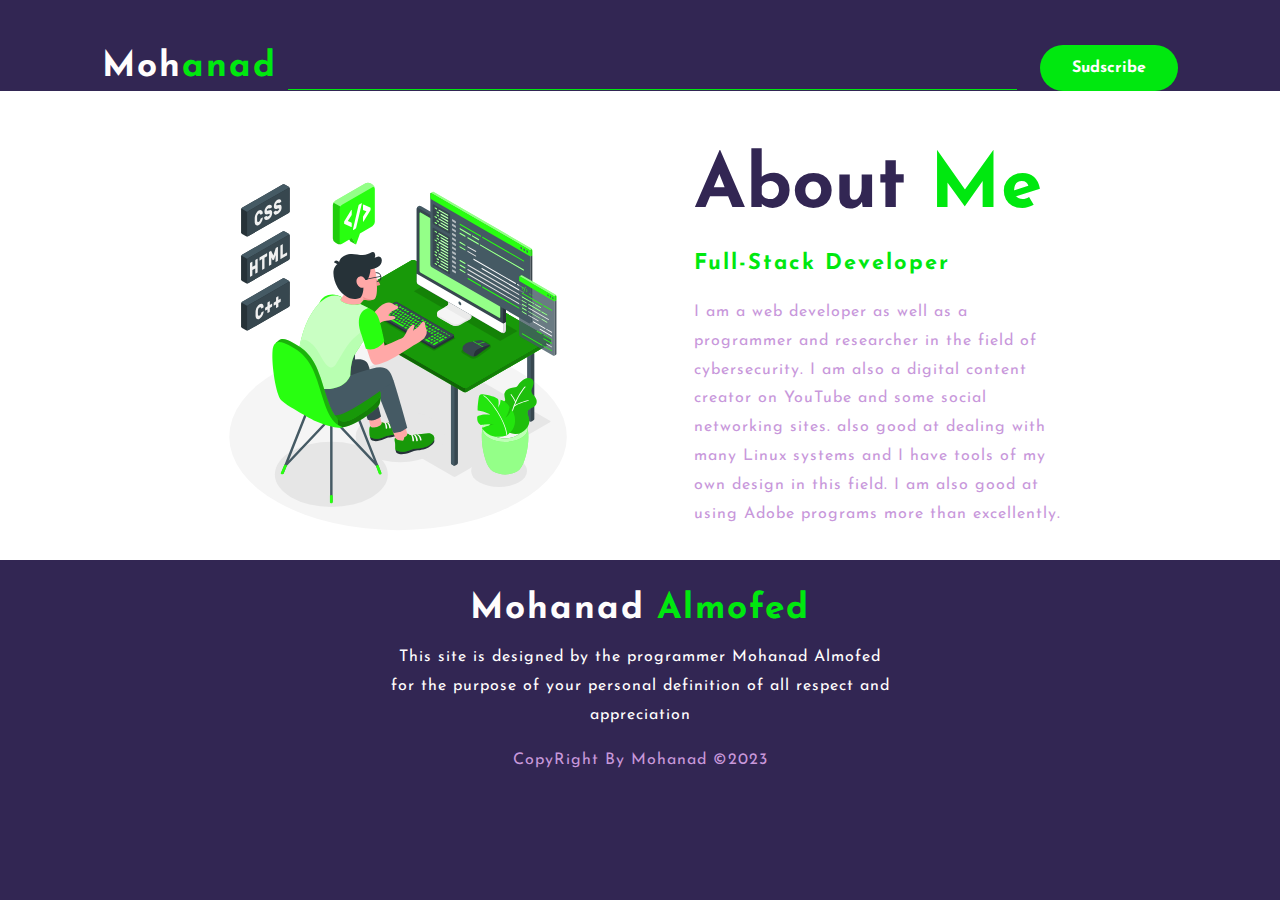
<file: abuteMe.html>
<!DOCTYPE html>
<html lang="en">
<head>
    <!--
        موقع الصور الذي في المشروع
        https://storyset.com/illustration/hand-coding/bro/animate 
        
        https://www.hiclipart.com/
        
    -->
    <meta charset="UTF-8">
    <meta http-equiv="X-UA-Compatible" content="IE=edge">
    <meta name="viewport" content="width=device-width, initial-scale=1.0">
    <title> Mohanad-Almofed</title>
    <meta name="description" content="Best pc developer ...">
    <meta name="Keywords" content="Mohanad, Almofed, Development, html, css, jave, python, Network , linux, photoshop, illustrator, premiere-pro, after-effects, audition, hacker, cyber-security,">
    <link rel="stylesheet" href="css/style.css">
    <link rel="icon" href="icons/code.svg">
    <link href="https://fonts.googleapis.com/css2?family=Josefin+Sans:wght@100;200;300;400;500;600;700&display=swap"rel="stylesheet">
    <link rel="stylesheet" href="https://cdnjs.cloudflare.com/ajax/libs/font-awesome/6.2.0/css/all.min.css" integrity="sha512-xh6O/CkQoPOWDdYTDqeRdPCVd1SpvCA9XXcUnZS2FmJNp1coAFzvtCN9BmamE+4aHK8yyUHUSCcJHgXloTyT2A==" crossorigin="anonymous" referrerpolicy="no-referrer" />
     <!-- Libraries Stylesheet -->
    <a href="https://storyset.com/web"></a>

</head>

<body>
    <section class="home" id="home">
        <nav>
            <h2>Moh<span>anad</h2>
            <ul id="actions">
               <!--
                <li>
                    <a href="#">
                        <div class="icon">
                            <i class="fa fa-home" aria-hidden="true"></i>
                        </div>
                        <div class="name">ho</div>
                    </a>
                </li>
                -->

                <li style="--i:#2E3192 ;--j:#1BFFFF;"><a href="index.html"><span class="icon"><i class="fa fa-home" aria-hidden="true"></i></span><span class="title">Home</span></a></li>
                <li style="--i:#2E3192 ;--j:#1BFFFF;"><a href="abuteMe.html"><span class="icon"><i class="fa fa-file-code" aria-hidden="true"></i></span><span class="title">Abute Me</span></a></li>
                <li style="--i:#2E3192 ;--j:#1BFFFF;"><a href="services.html"><span class="icon"><i class="fa fa-cogs" aria-hidden="true"></i></span><span class="title">Services</span></a></li>
                <li style="--i:#2E3192 ;--j:#1BFFFF;"><a href="skills.html"><span class="icon"><i class="fa fa-th-large" aria-hidden="true"></i></span><span class="title">Skills</span></a></li>
                <li style="--i:#2E3192 ;--j:#1BFFFF;"><a href="contactMe.html"><span class="icon"><i class="fa fa-envelope" aria-hidden="true"></i></span><span class="title">Contact Me</span></a></li>
               
            </ul>
 <div id='toggles'  onclick='changeTheme()' title='Change to dark mode' id="sun"><div id="mohanad"><i class="fa fa-sun" aria-hidden="true"></i></div>
</div>
            <a href="#" class="btn">Sudscribe</a>
            
            <button id="menu">
            <span></span>
            <span></span>
            <span></span>

            </button>

        </nav>
    <section class="about">
        <div class="container-images">
            <svg class="animated" id="freepik_stories-programming" xmlns="http://www.w3.org/2000/svg" viewBox="0 0 500 500" version="1.1" xmlns:xlink="http://www.w3.org/1999/xlink" xmlns:svgjs="http://svgjs.com/svgjs"><style>svg#freepik_stories-programming:not(.animated) .animable {opacity: 0;}svg#freepik_stories-programming.animated #freepik--Desk--inject-166 {animation: 1.5s Infinite  linear floating;animation-delay: 1.5s;}svg#freepik_stories-programming.animated #freepik--speech-bubble--inject-166 {animation: 1.5s Infinite  linear spin;animation-delay: 0s;}            @keyframes floating {                0% {                    opacity: 1;                    transform: translateY(0px);                }                50% {                    transform: translateY(-10px);                }                100% {                    opacity: 1;                    transform: translateY(0px);                }            }                 @keyframes spin {             from {                 transform: rotate(0);               }               to {                 transform: rotate(360deg);               }         }     </style><g id="freepik--Floor--inject-166" class="animable" style="transform-origin: 249.86px 362.36px;"><ellipse id="freepik--floor--inject-166" cx="249.86" cy="362.36" rx="224.23" ry="124.15" style="fill: rgb(245, 245, 245); transform-origin: 249.86px 362.36px;" class="animable"></ellipse></g><g id="freepik--Shadows--inject-166" class="animable" style="transform-origin: 269.298px 346.273px;"><path id="freepik--Shadow--inject-166" d="M451.69,343.15l-125,72.2a3.69,3.69,0,0,1-3.36,0l-180.22-104a1,1,0,0,1,0-1.94l125-72.2a3.69,3.69,0,0,1,3.36,0l180.22,104A1,1,0,0,1,451.69,343.15Z" style="fill: rgb(230, 230, 230); transform-origin: 297.4px 326.28px;" class="animable"></path><ellipse id="freepik--shadow--inject-166" cx="161.23" cy="412.39" rx="75.08" ry="43.35" style="fill: rgb(230, 230, 230); transform-origin: 161.23px 412.39px;" class="animable"></ellipse><ellipse id="freepik--shadow--inject-166" cx="252.65" cy="362.13" rx="59.1" ry="34.12" style="fill: rgb(230, 230, 230); transform-origin: 252.65px 362.13px;" class="animable"></ellipse><ellipse id="freepik--shadow--inject-166" cx="384.09" cy="407.87" rx="37.1" ry="21.42" style="fill: rgb(230, 230, 230); transform-origin: 384.09px 407.87px;" class="animable"></ellipse></g><g id="freepik--Desk--inject-166" class="animable animator-active" style="transform-origin: 308.085px 218.959px;"><g id="freepik--desk--inject-166" class="animable" style="transform-origin: 308.085px 218.959px;"><g id="freepik--Table--inject-166" class="animable" style="transform-origin: 304.4px 264.226px;"><path d="M329.42,286.36v111a2.48,2.48,0,0,1-1.12,1.94l-2.38,1.37a2.46,2.46,0,0,1-2.24,0l-2.38-1.37a2.48,2.48,0,0,1-1.12-1.94V286.36c0-.71.5-1,1.12-.64l2.38,1.37a2.46,2.46,0,0,0,2.24,0l2.38-1.37C328.92,285.36,329.42,285.65,329.42,286.36Z" style="fill: rgb(55, 71, 79); transform-origin: 324.8px 343.252px;" id="el2sx5yxcowll" class="animable"></path><path d="M323.68,400.62l-2.38-1.37a2.48,2.48,0,0,1-1.12-1.94V286.36c0-.71.5-1,1.12-.64l2.38,1.37A2.48,2.48,0,0,1,324.8,289V400C324.8,400.69,324.3,401,323.68,400.62Z" style="fill: rgb(69, 90, 100); transform-origin: 322.49px 343.175px;" id="elatscgve0lt7" class="animable"></path><path d="M430.93,227.72V338.66a2.45,2.45,0,0,1-1.12,1.94L427.43,342a2.52,2.52,0,0,1-2.24,0l-2.38-1.38a2.48,2.48,0,0,1-1.12-1.94V227.72c0-.71.51-1,1.12-.65l2.38,1.38a2.46,2.46,0,0,0,2.24,0l2.38-1.38C430.43,226.72,430.93,227,430.93,227.72Z" style="fill: rgb(55, 71, 79); transform-origin: 426.31px 284.591px;" id="elsvh95f95oc" class="animable"></path><path d="M425.19,342l-2.38-1.38a2.48,2.48,0,0,1-1.12-1.94V227.72c0-.71.51-1,1.12-.65l2.38,1.38a2.47,2.47,0,0,1,1.12,1.94V341.33C426.31,342,425.81,342.33,425.19,342Z" style="fill: rgb(69, 90, 100); transform-origin: 424px 284.525px;" id="eli4f3v0gf678" class="animable"></path><path d="M192.71,207.47v111a2.48,2.48,0,0,1-1.12,1.94l-2.38,1.37a2.46,2.46,0,0,1-2.24,0l-2.38-1.37a2.48,2.48,0,0,1-1.12-1.94v-111c0-.71.5-1,1.12-.64L187,208.2a2.46,2.46,0,0,0,2.24,0l2.38-1.37C192.21,206.47,192.71,206.76,192.71,207.47Z" style="fill: rgb(55, 71, 79); transform-origin: 188.09px 264.362px;" id="els8br3i7km" class="animable"></path><path d="M187,321.73l-2.38-1.37a2.48,2.48,0,0,1-1.12-1.94v-111c0-.71.5-1,1.12-.64L187,208.2a2.48,2.48,0,0,1,1.12,1.94V321.08C188.09,321.8,187.59,322.09,187,321.73Z" style="fill: rgb(69, 90, 100); transform-origin: 185.81px 264.255px;" id="eljo57o2d85vs" class="animable"></path><path d="M453,235.61v-.81a4.49,4.49,0,0,0-2-3.53L272,128a4.51,4.51,0,0,0-4.08,0l-110.12,63.6a4.49,4.49,0,0,0-2,3.53V196a4.49,4.49,0,0,0,2,3.53l179,103.26a4.58,4.58,0,0,0,4.08,0L451,239.14A4.49,4.49,0,0,0,453,235.61Z" style="fill: #28FF10; transform-origin: 304.4px 215.391px;" id="ela7nitgwv4vo" class="animable"></path><g id="elrb64xg8v8jf"><path d="M453,235.61v-.81a4.49,4.49,0,0,0-2-3.53L272,128a4.51,4.51,0,0,0-4.08,0l-110.12,63.6a4.49,4.49,0,0,0-2,3.53V196a4.49,4.49,0,0,0,2,3.53l179,103.26a4.58,4.58,0,0,0,4.08,0L451,239.14A4.49,4.49,0,0,0,453,235.61Z" style="opacity: 0.6; transform-origin: 304.4px 215.391px;" class="animable" id="el0n13a4zc55xp"></path></g><path d="M338.82,297.72v5.52a4.24,4.24,0,0,0,2-.49L451,239.15a4.51,4.51,0,0,0,2-3.53v-.82a4.53,4.53,0,0,0-1.66-3.26c.73.63.61,1.5-.38,2.09l-110.12,63.6A4.13,4.13,0,0,1,338.82,297.72Z" style="fill: #28FF10; transform-origin: 395.91px 267.39px;" id="elakx3jvbvav" class="animable"></path><g id="el4egmquk95g5"><path d="M338.82,297.72v5.52a4.24,4.24,0,0,0,2-.49L451,239.15a4.51,4.51,0,0,0,2-3.53v-.82a4.53,4.53,0,0,0-1.66-3.26c.73.63.61,1.5-.38,2.09l-110.12,63.6A4.13,4.13,0,0,1,338.82,297.72Z" style="opacity: 0.5; transform-origin: 395.91px 267.39px;" class="animable" id="elwqe1qh693v"></path></g><path d="M451,233.62,340.86,297.23a4.51,4.51,0,0,1-4.08,0L157.77,194a1.24,1.24,0,0,1,0-2.35L267.89,128a4.51,4.51,0,0,1,4.08,0L451,231.27A1.24,1.24,0,0,1,451,233.62Z" style="fill: #28FF10; transform-origin: 304.385px 212.615px;" id="el77tj2f4xqev" class="animable"></path><g id="elugmdr5cx9ma"><path d="M451,233.62,340.86,297.23a4.51,4.51,0,0,1-4.08,0L157.77,194a1.24,1.24,0,0,1,0-2.35L267.89,128a4.51,4.51,0,0,1,4.08,0L451,231.27A1.24,1.24,0,0,1,451,233.62Z" style="opacity: 0.4; transform-origin: 304.385px 212.615px;" class="animable" id="elnwj4imlgrd"></path></g></g><g id="freepik--Keyboard--inject-166" class="animable" style="transform-origin: 272.24px 215.438px;"><g id="freepik--shadow--inject-166"><path d="M325.29,232.24l-26.09,15.1a3.25,3.25,0,0,1-2.93,0L219.19,202.9a.89.89,0,0,1,0-1.69l26.09-15.11a3.26,3.26,0,0,1,2.92,0l77.09,44.45A.89.89,0,0,1,325.29,232.24Z" style="opacity: 0.15; transform-origin: 272.24px 216.722px;" class="animable" id="eldjnjfyz28qq"></path></g><g id="freepik--keyboard--inject-166" class="animable" style="transform-origin: 272.495px 214.37px;"><path d="M220.77,198.53a1,1,0,0,1,.61-.84l24.51-14.15a3.2,3.2,0,0,1,2.92,0l74.8,43.25a1,1,0,0,1,.6.85v2.57a1,1,0,0,1-.6.84l-24.5,14.15a3.22,3.22,0,0,1-2.93,0L221.38,202a1,1,0,0,1-.61-.84Z" style="fill: rgb(38, 50, 56); transform-origin: 272.49px 214.37px;" id="elupo8ms8ci3" class="animable"></path><path d="M299.11,242.57l24.5-14.09a.89.89,0,0,0,0-1.69l-74.8-43.25a3.2,3.2,0,0,0-2.92,0l-24.51,14.15a.89.89,0,0,0,0,1.69l74.8,43.18A3.25,3.25,0,0,0,299.11,242.57Z" style="fill: rgb(55, 71, 79); transform-origin: 272.495px 213.051px;" id="elcd60s30quks" class="animable"></path><path d="M297.74,242.91v2.63a2.92,2.92,0,0,0,1.37-.34l24.49-14.14a1,1,0,0,0,.61-.85v-2.58a1,1,0,0,1-.61.85l-24.49,14.09A3,3,0,0,1,297.74,242.91Z" style="fill: rgb(38, 50, 56); transform-origin: 310.975px 236.585px;" id="el64e5vuzluqg" class="animable"></path><path d="M225.31,198.72s0,0,0,0l2.42-1.4,3.29,1.9-2.44,1.45-3.29-1.9Zm3.8-2.19a0,0,0,0,1,0,0l2.43-1.4,2.59,1.49L231.69,198l-2.58-1.49Zm.8,4.85a0,0,0,0,1,0,0l2.43-1.4,2.58,1.49-2.44,1.45-2.58-1.49Zm3-7s0,0,0,0l2.43-1.4,4.17,2.42-2.44,1.44-4.17-2.41Zm.09,4.44s0,0,0,0l2.42-1.41,2.06,1.19L235.05,200,233,198.79Zm.8,4.84,0,0,2.42-1.4,2.59,1.49-2.45,1.45-2.58-1.49Zm2.56-2.9a.05.05,0,0,1,0,0l2.42-1.4,2,1.19-2.44,1.45-2-1.19Zm.34-8.58,0,0,2.43-1.4,3.29,1.9L240,194.06l-3.29-1.9Zm1,13.73s0,0,0,0l2.42-1.4,18.68,10.78-2.44,1.45-18.68-10.78Zm.7-8.37s0,0,0,0l2.42-1.4,2,1.19-2.44,1.44-2.05-1.18Zm1.33,5.16a.05.05,0,0,1,0,0l2.42-1.4,2.05,1.19-2.44,1.45-2.05-1.19ZM240.5,190s0,0,0,0l2.42-1.4,2.06,1.19-2.44,1.44L240.51,190Zm.8,4.85s0,0,0,0l2.42-1.4,2.06,1.18L243.36,196l-2.06-1.18Zm.45,4.64s0,0,0,0l2.42-1.4,2.05,1.19-2.44,1.44-2.05-1.18Zm1.33,5.16a.05.05,0,0,1,0,0l2.42-1.4,2,1.19-2.44,1.45-2-1.19Zm.78-12.71s0,0,0,0l2.42-1.4,2.06,1.19-2.44,1.44-2-1.18Zm.8,4.85s0,0,0,0l2.42-1.4,2.06,1.18-2.44,1.45-2.05-1.18Zm.45,4.64,0,0,2.42-1.4,2,1.19-2.44,1.44-2-1.18Zm0-14.09s0,0,0,0l2.42-1.4,2.59,1.49-2.45,1.45-2.58-1.49Zm1.33,19.25a.05.05,0,0,1,0,0l2.42-1.4,2.05,1.19-2.44,1.45-2.05-1.19Zm.78-12.71s0,0,0,0l2.42-1.4,2.06,1.19L249.28,195l-2.05-1.18Zm.8,4.85s0,0,0,0l2.42-1.4,2.06,1.18-2.44,1.45L248,198.7Zm.45,4.64s0,0,0,0l2.42-1.4,2.05,1.19-2.44,1.44-2.05-1.18Zm1.33,5.16a.05.05,0,0,1,0,0l2.42-1.4,2,1.19-2.44,1.45-2-1.19Zm.66-18.1s0,0,0,0l2.43-1.4,2.05,1.18-2.44,1.45-2.05-1.18Zm.12,5.39s0,0,0,0l2.42-1.4,2.06,1.19L252.63,197l-2-1.18Zm.8,4.85s0,0,0,0l2.42-1.4,2.06,1.18-2.44,1.45-2.05-1.18Zm.45,4.64s0,0,0,0l2.42-1.4,2,1.19-2.44,1.44-2-1.18Zm1.33,5.16s0,0,0,0L255.6,209l2,1.19-2.44,1.45-2.05-1.19Zm.66-18.1s0,0,0,0l2.42-1.4,2.06,1.18-2.44,1.45-2-1.18Zm.12,5.39s0,0,0,0l2.42-1.4,2.06,1.19L256,198.91l-2-1.18Zm.8,4.85s0,0,0,0l2.42-1.4,2.06,1.18-2.44,1.45-2.05-1.18Zm.45,4.64v0l2.43-1.4,2.05,1.19-2.44,1.44-2.05-1.18Zm1.33,5.16s0,0,0,0l2.42-1.41,2.05,1.19-2.44,1.45-2.05-1.19Zm.66-18.1s0,0,0,0l2.43-1.4,2.05,1.18-2.44,1.45-2.05-1.18Zm.12,5.39s0,0,0,0l2.43-1.4,2.05,1.19-2.45,1.44-2-1.18Zm.37,17.76a0,0,0,0,1,0,0l2.43-1.4,2.58,1.49-2.44,1.45-2.58-1.49Zm.43-12.91s0,0,0,0l2.42-1.4,2.06,1.18-2.44,1.45-2.05-1.18Zm.45,4.64v0l2.43-1.4L263,208.9l-2.44,1.44-2.05-1.18Zm1.33,5.16a.05.05,0,0,1,0,0l2.42-1.4,2.06,1.19-2.45,1.45-2.05-1.19Zm.66-18.1s0,0,0,0l2.43-1.4L265,196l-2.44,1.45-2.05-1.18Zm.12,5.39s0,0,0,0l2.43-1.4,2.05,1.19-2.44,1.44-2.05-1.18Zm.8,4.85s0,0,0,0l2.43-1.4,2,1.18-2.44,1.45-2-1.18Zm.1,13.21s0,0,0,0l2.43-1.4,2.58,1.49-2.44,1.45-2.58-1.49Zm.35-8.57s0,0,0,0l2.42-1.4,2,1.19L264,212.28l-2-1.18Zm1.33,5.16a.05.05,0,0,1,0,0l2.42-1.4,2.06,1.19-2.45,1.45-2.05-1.19Zm.78-12.71s0,0,0,0l2.43-1.4,2,1.19-2.44,1.44L264,203.55Zm.8,4.85s0,0,0,0l2.43-1.4,2.05,1.18-2.44,1.45-2.05-1.18Zm.45,4.64s0,0,0,0l2.42-1.4,2.05,1.19-2.44,1.44L265.27,213Zm.1-14s0,0,0,0l2.43-1.4,2.05,1.19-2.44,1.45L265.37,199Zm.08,22.91a0,0,0,0,1,0,0l2.43-1.4,2.58,1.49L268,223.41l-2.58-1.49Zm1.15-3.72s0,0,0,0l2.42-1.41,2.06,1.19-2.45,1.45-2-1.19Zm.78-12.71a0,0,0,0,1,0,0l2.42-1.4,2.06,1.19-2.44,1.44-2.05-1.18Zm.8,4.85s0,0,0,0l2.43-1.4,2.05,1.18-2.44,1.45-2.05-1.18Zm.45,4.64s0,0,0,0l2.42-1.4,2.06,1.19-2.45,1.44L268.63,215Zm.1-14s0,0,0,0l2.43-1.4,2.05,1.19-2.44,1.45-2-1.19Zm.62,23.22a0,0,0,0,1,0,0l2.43-1.41,3.29,1.9-2.44,1.45-3.29-1.9Zm.61-4s0,0,0,0l2.42-1.41,6.48,3.74-2.44,1.45L270,220.13Zm.78-12.71s0,0,0,0l2.43-1.4,2.05,1.19-2.44,1.44-2.05-1.18Zm.8,4.85s0,0,0,0l2.43-1.4L276,212l-2.44,1.45-2.05-1.18Zm.45,4.64s0,0,0,0l2.42-1.4,2.06,1.19L274,218.1,272,216.92Zm.1-14s0,0,0,0l2.43-1.4,2.05,1.19-2.44,1.45-2.05-1.19Zm2,6.48s0,0,0,0l2.43-1.4,2.05,1.19-2.44,1.44-2.05-1.18Zm.55,17.86s0,0,0,0l2.42-1.4,2.06,1.18-2.45,1.45-2-1.18Zm.25-13s0,0,0,0l2.43-1.4,2,1.18L277,215.4l-2-1.18Zm.45,4.64,0,0,2.42-1.4,1.88,1.08a1.2,1.2,0,0,0,.59.13,1.33,1.33,0,0,0,.62-.13l3.19-1.84,2.4,1.39-6.23,3.64-4.89-2.82Zm.1-14s0,0,0,0l2.43-1.4,2.05,1.19L277.5,206l-2.05-1.19Zm2,6.48s0,0,0,0l2.42-1.4,2.06,1.19-2.44,1.44-2-1.18Zm.55,17.86s0,0,0,0l2.42-1.4,2.06,1.18-2.45,1.45-2-1.18Zm.25-13s0,0,0,0l2.43-1.4,2.05,1.18-2.44,1.45-2.05-1.18Zm2-8.55s0,0,0,0l2.42-1.4,2.06,1.18-2.45,1.45-2.05-1.18Zm.55,5.64s0,0,0,0l2.42-1.4,2.06,1.19-2.44,1.44-2.05-1.18Zm.55,17.86s0,0,0,0l2.43-1.4,2.05,1.18-2.45,1.45-2-1.18Zm.44-4.13a.05.05,0,0,1,0,0l2.42-1.4,2.06,1.19-2.45,1.45L281.81,227Zm1.82-17.43s0,0,0,0l2.42-1.4,2.05,1.18-2.44,1.45-2.05-1.18Zm.55,5.64s0,0,0,0l2.43-1.4,3.64,2.1-2.44,1.45-3.64-2.1Zm1.26,18.27s0,0,0,0l2.42-1.4,5.42,3.12-2.45,1.45-5.41-3.12Zm.6-12.81,0,0,2.43-1.4,2.05,1.19-2.44,1.44-2.05-1.18Zm.95-9.16s0,0,0,0l2.42-1.4,2.05,1.18L289,212.67,287,211.49Zm2.25,19.78s0,0,0,0l2.43-1.4,2.05,1.19-2.44,1.45-2.05-1.19Zm.16-8.68,0,0,2.43-1.4,2,1.19-2.44,1.44-2-1.18Zm.44-4.13s0,0,0,0l2.43-1.4,2,1.18-2.44,1.45-2-1.18Zm.51-5s0,0,0,0l2.42-1.4,2,1.18-2.44,1.45-2-1.18Zm1.81,23.91s0,0,0,0l2.42-1.4,2.06,1.18-2.45,1.45-2-1.18Zm.44-4.13s0,0,0,0l2.43-1.4,2,1.19-2.44,1.45-2-1.19Zm.16-8.68,0,0,2.43-1.4,2.05,1.19-2.44,1.44-2.05-1.18Zm.28,4.54a.1.1,0,0,1,0,0l2.43-1.4,2,1.19-2.44,1.44-2-1.18Zm.16-8.67s0,0,0,0l2.43-1.4,2.05,1.18-2.44,1.45-2.05-1.18Zm1.25-4.6s0,0,0,0l2.42-1.4,2.06,1.18L296.51,217l-2.05-1.18Zm1.07,23.48s0,0,0,0l6.22-3.6,2.05,1.19-6.23,3.64-2.06-1.18Zm.44-4.13s0,0,0,0l2.43-1.4,2.05,1.19L298,236.33,296,235.14Zm.44-4.14a.1.1,0,0,1,0,0l2.43-1.4,2.05,1.19-2.44,1.44L296.4,231Zm.16-8.67s0,0,0,0l2.43-1.4,2.05,1.18-2.44,1.45-2.05-1.18Zm.27,4.54s0,0,0,0l2.43-1.4,2.05,1.18-2.44,1.45-2.05-1.18Zm1-9.14s0,0,0,0l2.42-1.4,2.06,1.18-2.44,1.45-2.05-1.18Zm1.95,15.21a.1.1,0,0,1,0,0l2.43-1.4,2.05,1.19-2.44,1.45L299.76,233Zm.43-4.13s0,0,0,0l2.43-1.4,2.05,1.18L302.25,230l-2.05-1.18Zm.44-4.13s0,0,0,0l2.42-1.4,2.06,1.18-2.45,1.45-2-1.18Zm.54-5s0,0,0,0l2.42-1.4,2.06,1.18-2.44,1.45-2.05-1.18Zm1.95,15.21v0l6.23-3.59,2.05,1.18-6.24,3.65-2.05-1.19Zm.43-4.13s0,0,0,0l2.43-1.4,2.05,1.18-2.44,1.45-2.05-1.18Zm.44-4.13s0,0,0,0l2.42-1.4,2.06,1.18L306,227.81l-2-1.18Zm2.23-5.17v0l1-.61,2.06,1.19-1.06.65-2-1.18Zm1.13,7.11s0,0,0,0l2.42-1.4,2.06,1.18-2.45,1.45-2-1.18Zm2.23-5.17s0,0,0,0l1-.61,2.06,1.19-1.06.65-2-1.18Zm1.13,7.11s0,0,0,0l2.42-1.4,2.06,1.18-2.45,1.45-2-1.18Zm2.23-5.17s0,0,0,0l1-.61,2.06,1.19-1.06.65-2-1.18Zm3.35,1.94s0,0,0,0l1-.61,2.06,1.19-1.06.65-2-1.18Z" style="fill: #28FF10; transform-origin: 272.315px 213.34px;" id="elqoovtjwo7v" class="animable"></path></g></g><g id="freepik--Device--inject-166" class="animable" style="transform-origin: 339.675px 145.365px;"><g id="freepik--shadow--inject-166"><polygon points="385.58 235.17 408.53 221.92 293.77 155.66 270.82 168.91 385.58 235.17" style="opacity: 0.15; transform-origin: 339.675px 195.415px;" class="animable" id="el6u96yb4gfzq"></polygon></g><g id="freepik--Monitor--inject-166" class="animable" style="transform-origin: 333.955px 140.123px;"><path d="M320.59,213.6l-16.38-9.48c-1.69-1-2.54-2.25-2.54-3.53v-2.28l15.42-8.75a3.62,3.62,0,0,0,1.63-2.83v-20.2l28.62,16.54v20.2a3.62,3.62,0,0,1-1.63,2.83l-12.88,7.5A13.54,13.54,0,0,1,320.59,213.6Z" style="fill: rgb(230, 230, 230); transform-origin: 324.505px 190.796px;" id="el0kh7g3yy2hem" class="animable"></path><path d="M340.47,206.85v2.27l5.24-3a3.6,3.6,0,0,0,1.63-2.83v-20.2l-5.45-3.15c-.11,1.39-.24,2.82-.35,4.21l3.82,2.22v15.78a3.57,3.57,0,0,1-1.63,2.83Z" style="fill: rgb(224, 224, 224); transform-origin: 343.905px 194.53px;" id="elkmq9i3oqtc" class="animable"></path><path d="M345.36,202.13a3.6,3.6,0,0,1-1.63,2.83l-10.9,6.36a13.54,13.54,0,0,1-12.24,0l-16.39-9.48c-3.38-1.94-3.38-5.11,0-7.06l10.91-6.36a3.6,3.6,0,0,0,1.63-2.82V169.81l28.62,16.54Z" style="fill: rgb(245, 245, 245); transform-origin: 323.513px 191.296px;" id="elk8w9v9j3pt" class="animable"></path><path d="M311.79,190.34h0l3.32-1.92a3.6,3.6,0,0,0,1.63-2.82V169.81l28.62,16.54v15.78a3.6,3.6,0,0,1-1.63,2.83l-3.26,1.89Z" style="fill: rgb(235, 235, 235); transform-origin: 328.575px 188.33px;" id="el02smwqmzpg8k" class="animable"></path><path d="M301.67,198.31v2.28c0,1.28.85,2.55,2.53,3.53l16.39,9.47a12.32,12.32,0,0,0,5.84,1.45v-2.27a12.32,12.32,0,0,1-5.84-1.45l-16.39-9.48C302.52,200.87,301.67,199.59,301.67,198.31Z" style="fill: rgb(235, 235, 235); transform-origin: 314.05px 206.675px;" id="eldtbgq6mf718" class="animable"></path><path d="M391.32,223.93a4.37,4.37,0,0,1-3.95-.07L276.68,160a4.49,4.49,0,0,1-2-3.53V59.54a3.83,3.83,0,0,1,5.87-3.39l110.68,63.91a4.49,4.49,0,0,1,2,3.53v96.88A4.36,4.36,0,0,1,391.32,223.93Z" style="fill: rgb(69, 90, 100); transform-origin: 333.954px 139.964px;" id="eli3b5heqm0kk" class="animable"></path><path d="M387.37,223.85,276.68,160a4.49,4.49,0,0,1-2-3.53V59.53c0-1.3.91-1.82,2-1.17l110.69,63.9a4.52,4.52,0,0,1,2,3.53v96.89C389.41,224,388.49,224.5,387.37,223.85Z" style="fill: rgb(55, 71, 79); transform-origin: 332.026px 141.107px;" id="elyiwr7q9w4b" class="animable"></path><path d="M387.67,224.26a3.81,3.81,0,0,0,5.56-3.54v-10.9L389.41,212v10.9C389.41,224.12,388.66,224.65,387.67,224.26Z" style="fill: rgb(224, 224, 224); transform-origin: 390.452px 217.254px;" id="el534dqjtb5jq" class="animable"></path><path d="M389.41,212v10.9c0,1.3-.92,1.83-2,1.18L276.68,160.2a4.49,4.49,0,0,1-2-3.53v-10.9Z" style="fill: rgb(255, 255, 255); transform-origin: 332.045px 185.064px;" id="elqxmptmyqndp" class="animable"></path><path d="M385.58,203.74V127.06a2.72,2.72,0,0,0-1.22-2.12L279.69,64.52c-.67-.39-1.22-.08-1.22.7V141.9a2.69,2.69,0,0,0,1.22,2.12l104.67,60.43C385,204.84,385.58,204.52,385.58,203.74Z" style="fill: #28FF10; transform-origin: 332.025px 134.484px;" id="el1h51zo3n8xg" class="animable"></path><g id="elsjihn7zbwe"><path d="M385.58,203.74V127.06a2.72,2.72,0,0,0-1.22-2.12L279.69,64.52c-.67-.39-1.22-.08-1.22.7V141.9a2.69,2.69,0,0,0,1.22,2.12l104.67,60.43C385,204.84,385.58,204.52,385.58,203.74Z" style="fill: rgb(255, 255, 255); opacity: 0.5; transform-origin: 332.025px 134.484px;" class="animable" id="elhczdzma5p3"></path></g><path d="M332,183.07a4.24,4.24,0,0,1,1.91,3.31c0,1.22-.86,1.72-1.91,1.11a4.24,4.24,0,0,1-1.92-3.32C330.11,183,331,182.46,332,183.07Z" style="fill: rgb(69, 90, 100); transform-origin: 331.995px 185.283px;" id="elkglgd71aud" class="animable"></path><path d="M388.81,123.78a4.4,4.4,0,0,1,.6,2V212l3.82-2.21V123.59a4.2,4.2,0,0,0-.6-2Z" style="fill: rgb(38, 50, 56); transform-origin: 391.02px 166.795px;" id="elglj49hnvtni" class="animable"></path></g></g><g id="freepik--Window--inject-166" class="animable" style="transform-origin: 360.53px 124.413px;"><g id="freepik--window--inject-166" class="animable" style="transform-origin: 360.53px 124.413px;"><path d="M292.75,39.53a1.13,1.13,0,0,1,0-.18.08.08,0,0,1,0,0,.84.84,0,0,1,0-.17.8.8,0,0,1,.11-.25.33.33,0,0,1,.06-.1l.06-.07a.8.8,0,0,1,.13-.13h0a1,1,0,0,1,.17-.1,1.43,1.43,0,0,1,1.31.17l129.18,74.54a4.35,4.35,0,0,1,1.95,3.39v93.49h0v.43a1.33,1.33,0,0,1-.7,1.17l-.09.06-.1.06-.17,0a1,1,0,0,1-.25,0,1.29,1.29,0,0,1-.64-.19l-.05,0h0L422,210.6,294.69,137.12a4.32,4.32,0,0,1-1.95-3.38v-94C292.74,39.69,292.75,39.61,292.75,39.53Z" style="fill: rgb(69, 90, 100); transform-origin: 359.23px 125.145px;" id="elopu3jzfdfcj" class="animable"></path><path d="M293.38,38.48a1.43,1.43,0,0,1,1.31.17l129.18,74.54a4.35,4.35,0,0,1,1.95,3.39V123l2.49-1.46v-6.33a4.32,4.32,0,0,0-1.95-3.38L297.18,37.24a1.36,1.36,0,0,0-1.41-.12C295.42,37.34,293.8,38.26,293.38,38.48Z" style="fill: #28FF10; transform-origin: 360.845px 79.9886px;" id="elme7bwly7rge" class="animable"></path><path d="M292.74,39.76c0-1.23.88-1.73,1.95-1.11L423.87,113.2a4.29,4.29,0,0,1,1.95,3.38V123L292.74,46.17Z" style="fill: #28FF10; transform-origin: 359.28px 80.6918px;" id="elvk6kycajx7g" class="animable"></path><g id="ely1xivzqctv"><g style="opacity: 0.5; transform-origin: 360.555px 75.8088px;" class="animable" id="elecfwj7adwfr"><path d="M294.69,38.65,423.87,113.2a4,4,0,0,1,1.37,1.44l2.48-1.43a3.91,3.91,0,0,0-1.36-1.43L297.19,37.24a1.38,1.38,0,0,0-1.42-.12c-.35.22-2,1.14-2.38,1.36A1.38,1.38,0,0,1,294.69,38.65Z" style="fill: rgb(255, 255, 255); transform-origin: 360.555px 75.8088px;" id="el6yay3qxjwxx" class="animable"></path></g></g><g id="elqix9jf92cws"><path d="M428.32,121.5v-6.34a4,4,0,0,0-.59-2l-2.49,1.43a3.84,3.84,0,0,1,.59,1.94V123Z" style="opacity: 0.15; transform-origin: 426.78px 118.08px;" class="animable" id="elb9u7vy4ju1"></path></g><path d="M421.42,114.54a2.91,2.91,0,0,1,1.1,2.34c0,.93-.49,1.41-1.1,1.06a2.91,2.91,0,0,1-1.1-2.34C420.32,114.67,420.81,114.19,421.42,114.54Z" style="fill: rgb(69, 90, 100); transform-origin: 421.42px 116.24px;" id="elieji9ndcw8" class="animable"></path><path d="M417.45,112.25a2.89,2.89,0,0,1,1.1,2.33c0,.94-.49,1.41-1.1,1.06a2.89,2.89,0,0,1-1.1-2.33C416.35,112.37,416.84,111.9,417.45,112.25Z" style="fill: rgb(69, 90, 100); transform-origin: 417.45px 113.945px;" id="eliv2cr45kgn" class="animable"></path><path d="M413.48,110a2.91,2.91,0,0,1,1.1,2.34c0,.93-.49,1.41-1.1,1.06a2.92,2.92,0,0,1-1.1-2.34C412.38,110.07,412.87,109.6,413.48,110Z" style="fill: rgb(69, 90, 100); transform-origin: 413.48px 111.686px;" id="el9dxe7ofgksj" class="animable"></path><g id="elljxvvzkjiid"><path d="M425.12,211.69l.1-.06,2.06-1.19a2.06,2.06,0,0,0,1-1.51,2.64,2.64,0,0,0,0-.28V121.49l-2.5,1.47v87.55a1.29,1.29,0,0,1-.61,1.11l-.06,0h0Z" style="fill: rgb(38, 50, 56); opacity: 0.9; transform-origin: 426.697px 166.59px;" class="animable" id="eltpg3mbzzx69"></path></g></g><g id="freepik--Code--inject-166" class="animable" style="transform-origin: 356.68px 124.669px;"><path d="M332.31,79.44l27.23,15.69a1.48,1.48,0,0,1,.7,1.15c0,.42-.31.58-.7.35L332.31,80.94a1.49,1.49,0,0,1-.69-1.15C331.62,79.37,331.93,79.22,332.31,79.44Z" style="fill: #28FF10; transform-origin: 345.93px 88.0372px;" id="eli7jborex6ub" class="animable"></path><path d="M342.72,109.48,353,115.42a1.48,1.48,0,0,1,.69,1.15c0,.41-.31.57-.69.35L342.72,111a1.46,1.46,0,0,1-.7-1.15C342,109.42,342.33,109.26,342.72,109.48Z" style="fill: rgb(230, 230, 230); transform-origin: 347.855px 113.2px;" id="elm0hewdwvnyj" class="animable"></path><path d="M342.72,115.49,353,121.42a1.51,1.51,0,0,1,.69,1.16c0,.41-.31.57-.69.35L342.72,117a1.48,1.48,0,0,1-.7-1.15C342,115.42,342.33,115.27,342.72,115.49Z" style="fill: rgb(230, 230, 230); transform-origin: 347.855px 119.209px;" id="elcc1f4fidc2s" class="animable"></path><path d="M362.23,96.68l54.53,31.4a1.51,1.51,0,0,1,.69,1.16c0,.41-.31.57-.69.35l-54.53-31.4a1.51,1.51,0,0,1-.69-1.16C361.54,96.62,361.85,96.46,362.23,96.68Z" style="fill: #28FF10; transform-origin: 389.495px 113.135px;" id="el5ns0n9hxo8b" class="animable"></path><path d="M342.94,151.61l16.6,9.61a1.46,1.46,0,0,1,.7,1.15c0,.41-.31.57-.7.35l-16.6-9.61a1.48,1.48,0,0,1-.69-1.15C342.25,151.55,342.56,151.39,342.94,151.61Z" style="fill: #28FF10; transform-origin: 351.245px 157.165px;" id="eleghg868izww" class="animable"></path><path d="M362.23,162.77l54.53,31.44a1.49,1.49,0,0,1,.69,1.15c0,.42-.31.57-.69.35l-54.53-31.44a1.49,1.49,0,0,1-.69-1.15C361.54,162.7,361.85,162.55,362.23,162.77Z" style="fill: #28FF10; transform-origin: 389.495px 179.24px;" id="elsggo6v03i9" class="animable"></path><path d="M332.31,85.46,346,93.34a1.49,1.49,0,0,1,.69,1.15c0,.42-.31.58-.69.35L332.31,87a1.48,1.48,0,0,1-.69-1.15C331.62,85.4,331.93,85.24,332.31,85.46Z" style="fill: #28FF10; transform-origin: 339.155px 90.1538px;" id="elq7s8z3f6fqo" class="animable"></path><g id="elqbhe4dnqdgp"><path d="M332.31,85.46,346,93.34a1.49,1.49,0,0,1,.69,1.15c0,.42-.31.58-.69.35L332.31,87a1.48,1.48,0,0,1-.69-1.15C331.62,85.4,331.93,85.24,332.31,85.46Z" style="fill: rgb(255, 255, 255); opacity: 0.6; transform-origin: 339.155px 90.1538px;" class="animable" id="el0l20a7dzknrd"></path></g><path d="M332.31,91.46l6.42,3.7a1.49,1.49,0,0,1,.69,1.15c0,.41-.31.57-.69.35L332.31,93a1.49,1.49,0,0,1-.69-1.15C331.62,91.39,331.93,91.24,332.31,91.46Z" style="fill: #28FF10; transform-origin: 335.52px 94.0596px;" id="el5hrhwndzf7r" class="animable"></path><g id="ele3e72e57unr"><path d="M332.31,91.46l6.42,3.7a1.49,1.49,0,0,1,.69,1.15c0,.41-.31.57-.69.35L332.31,93a1.49,1.49,0,0,1-.69-1.15C331.62,91.39,331.93,91.24,332.31,91.46Z" style="fill: rgb(255, 255, 255); opacity: 0.6; transform-origin: 335.52px 94.0596px;" class="animable" id="elnrfwq1wavth"></path></g><path d="M332.31,103.47l6.42,3.7a1.51,1.51,0,0,1,.69,1.16c0,.41-.31.57-.69.35l-6.42-3.7a1.51,1.51,0,0,1-.69-1.16C331.62,103.41,331.93,103.25,332.31,103.47Z" style="fill: #28FF10; transform-origin: 335.52px 106.075px;" id="el0rzhk9ewy4c" class="animable"></path><g id="elg4h4wvho3xl"><path d="M332.31,103.47l6.42,3.7a1.51,1.51,0,0,1,.69,1.16c0,.41-.31.57-.69.35l-6.42-3.7a1.51,1.51,0,0,1-.69-1.16C331.62,103.41,331.93,103.25,332.31,103.47Z" style="fill: rgb(255, 255, 255); opacity: 0.6; transform-origin: 335.52px 106.075px;" class="animable" id="elbgx7s14j4sn"></path></g><path d="M332.31,109.48l6.42,3.7a1.49,1.49,0,0,1,.69,1.15c0,.42-.31.58-.69.35l-6.42-3.7a1.48,1.48,0,0,1-.69-1.15C331.62,109.42,331.93,109.26,332.31,109.48Z" style="fill: #28FF10; transform-origin: 335.52px 112.083px;" id="el54u6g5m286m" class="animable"></path><g id="el0f1wo3uxge7e"><path d="M332.31,109.48l6.42,3.7a1.49,1.49,0,0,1,.69,1.15c0,.42-.31.58-.69.35l-6.42-3.7a1.48,1.48,0,0,1-.69-1.15C331.62,109.42,331.93,109.26,332.31,109.48Z" style="fill: rgb(255, 255, 255); opacity: 0.6; transform-origin: 335.52px 112.083px;" class="animable" id="elhj9atzcp57"></path></g><path d="M348.72,94.89l8.22,4.77a1.48,1.48,0,0,1,.7,1.15c0,.42-.31.57-.7.35l-8.22-4.76a1.5,1.5,0,0,1-.7-1.16C348,94.83,348.33,94.67,348.72,94.89Z" style="fill: #28FF10; transform-origin: 352.83px 98.026px;" id="elpy6e1d86kt9" class="animable"></path><g id="elljt89505trk"><path d="M348.72,94.89l8.22,4.77a1.48,1.48,0,0,1,.7,1.15c0,.42-.31.57-.7.35l-8.22-4.76a1.5,1.5,0,0,1-.7-1.16C348,94.83,348.33,94.67,348.72,94.89Z" style="fill: rgb(255, 255, 255); opacity: 0.6; transform-origin: 352.83px 98.026px;" class="animable" id="el6myzpp2ialt"></path></g><path d="M361.44,138.33l55.32,31.85a1.48,1.48,0,0,1,.69,1.15c0,.41-.31.57-.69.35l-55.32-31.85a1.48,1.48,0,0,1-.7-1.15C360.74,138.26,361.05,138.11,361.44,138.33Z" style="fill: rgb(255, 255, 255); transform-origin: 389.095px 155.004px;" id="el93f8oh48f7r" class="animable"></path><path d="M408.53,159.4l8.23,4.76a1.49,1.49,0,0,1,.69,1.15c0,.42-.31.57-.69.35l-8.23-4.76a1.49,1.49,0,0,1-.69-1.15C407.84,159.33,408.15,159.17,408.53,159.4Z" style="fill: rgb(255, 255, 255); transform-origin: 412.645px 162.528px;" id="elb1vk3ssceni" class="animable"></path><path d="M350.52,126l55.32,31.85a1.51,1.51,0,0,1,.69,1.16c0,.41-.31.57-.69.35L350.52,127.5a1.5,1.5,0,0,1-.69-1.16C349.83,125.93,350.14,125.77,350.52,126Z" style="fill: rgb(255, 255, 255); transform-origin: 378.18px 142.677px;" id="elnntcnhw1l9" class="animable"></path><path d="M342.72,97.47l13.71,7.88a1.46,1.46,0,0,1,.7,1.15c0,.41-.31.57-.7.35L342.72,99a1.48,1.48,0,0,1-.7-1.15C342,97.4,342.33,97.24,342.72,97.47Z" style="fill: #28FF10; transform-origin: 349.575px 102.157px;" id="eldxev8fibnmm" class="animable"></path><g id="elx95ec6y8pc"><path d="M342.72,97.47l13.71,7.88a1.46,1.46,0,0,1,.7,1.15c0,.41-.31.57-.7.35L342.72,99a1.48,1.48,0,0,1-.7-1.15C342,97.4,342.33,97.24,342.72,97.47Z" style="fill: rgb(255, 255, 255); opacity: 0.6; transform-origin: 349.575px 102.157px;" class="animable" id="eli5iyfxy7e5i"></path></g><path d="M359.12,106.9,416.35,140a1.51,1.51,0,0,1,.69,1.16c0,.41-.31.57-.69.35L359.12,108.4a1.49,1.49,0,0,1-.69-1.15C358.43,106.83,358.74,106.68,359.12,106.9Z" style="fill: #28FF10; transform-origin: 387.735px 124.204px;" id="el3mc5fowa2e5" class="animable"></path><g id="elir6otqtv4x9"><path d="M359.12,106.9,416.35,140a1.51,1.51,0,0,1,.69,1.16c0,.41-.31.57-.69.35L359.12,108.4a1.49,1.49,0,0,1-.69-1.15C358.43,106.83,358.74,106.68,359.12,106.9Z" style="fill: rgb(255, 255, 255); opacity: 0.6; transform-origin: 387.735px 124.204px;" class="animable" id="el22zmqnkwly8"></path></g><path d="M342.72,133.64l74,42.69a1.49,1.49,0,0,1,.69,1.15c0,.42-.31.58-.69.36l-74-42.7A1.48,1.48,0,0,1,342,134C342,133.57,342.33,133.42,342.72,133.64Z" style="fill: rgb(230, 230, 230); transform-origin: 379.705px 155.739px;" id="el0kifpalanusa" class="animable"></path><path d="M332.31,127.63l6.42,3.7a1.49,1.49,0,0,1,.69,1.15c0,.42-.31.57-.69.35l-6.42-3.7a1.48,1.48,0,0,1-.69-1.15C331.62,127.57,331.93,127.41,332.31,127.63Z" style="fill: #28FF10; transform-origin: 335.52px 130.231px;" id="elsuwv2g9q8rk" class="animable"></path><g id="el9xu8z6rojff"><path d="M332.31,127.63l6.42,3.7a1.49,1.49,0,0,1,.69,1.15c0,.42-.31.57-.69.35l-6.42-3.7a1.48,1.48,0,0,1-.69-1.15C331.62,127.57,331.93,127.41,332.31,127.63Z" style="fill: rgb(255, 255, 255); opacity: 0.6; transform-origin: 335.52px 130.231px;" class="animable" id="elzgmfd748ly"></path></g><path d="M342.72,139.64l74,42.7a1.49,1.49,0,0,1,.69,1.15c0,.42-.31.57-.69.35l-74-42.7A1.46,1.46,0,0,1,342,140C342,139.58,342.33,139.42,342.72,139.64Z" style="fill: rgb(230, 230, 230); transform-origin: 379.705px 161.741px;" id="elop9qwf5ulf8" class="animable"></path><path d="M332.31,133.64l6.42,3.7a1.48,1.48,0,0,1,.69,1.15c0,.41-.31.57-.69.35l-6.42-3.7a1.49,1.49,0,0,1-.69-1.15C331.62,133.57,331.93,133.42,332.31,133.64Z" style="fill: #28FF10; transform-origin: 335.52px 136.239px;" id="el4e2ourp2mrr" class="animable"></path><g id="el7d6fq1bhk0k"><path d="M332.31,133.64l6.42,3.7a1.48,1.48,0,0,1,.69,1.15c0,.41-.31.57-.69.35l-6.42-3.7a1.49,1.49,0,0,1-.69-1.15C331.62,133.57,331.93,133.42,332.31,133.64Z" style="fill: rgb(255, 255, 255); opacity: 0.6; transform-origin: 335.52px 136.239px;" class="animable" id="el7j2ml9tsr43"></path></g><path d="M342.72,145.65l74,42.7a1.48,1.48,0,0,1,.69,1.15c0,.41-.31.57-.69.35l-74-42.7A1.48,1.48,0,0,1,342,146C342,145.58,342.33,145.43,342.72,145.65Z" style="fill: rgb(230, 230, 230); transform-origin: 379.705px 167.749px;" id="elxrx7bi8mrs" class="animable"></path><path d="M332.31,139.64l6.42,3.7a1.49,1.49,0,0,1,.69,1.15c0,.42-.31.58-.69.36l-6.42-3.71a1.48,1.48,0,0,1-.69-1.15C331.62,139.58,331.93,139.42,332.31,139.64Z" style="fill: #28FF10; transform-origin: 335.52px 142.245px;" id="el6y4cllxb36t" class="animable"></path><g id="elafrgrsyhdrj"><path d="M332.31,139.64l6.42,3.7a1.49,1.49,0,0,1,.69,1.15c0,.42-.31.58-.69.36l-6.42-3.71a1.48,1.48,0,0,1-.69-1.15C331.62,139.58,331.93,139.42,332.31,139.64Z" style="fill: rgb(255, 255, 255); opacity: 0.6; transform-origin: 335.52px 142.245px;" class="animable" id="elumzyhwopoin"></path></g><g id="elvpavsljvg"><g style="opacity: 0.6; transform-origin: 324.19px 109.343px;" class="animable" id="elmfoki3tyqbb"><path d="M322.31,73.41l3.77,2.18a1.51,1.51,0,0,1,.68,1.19v1.39c0,.43-.3.61-.68.39l-3.77-2.18a1.5,1.5,0,0,1-.69-1.18V73.81C321.62,73.37,321.93,73.2,322.31,73.41Z" style="fill: rgb(255, 255, 255); transform-origin: 324.19px 75.9873px;" id="elciogcykty27" class="animable"></path><path d="M322.31,79.48l3.77,2.18a1.51,1.51,0,0,1,.68,1.18v1.39c0,.44-.3.61-.68.4l-3.77-2.18a1.52,1.52,0,0,1-.69-1.19V79.87C321.62,79.44,321.93,79.26,322.31,79.48Z" style="fill: rgb(255, 255, 255); transform-origin: 324.19px 82.0527px;" id="el6uvze27uagn" class="animable"></path><path d="M322.31,85.54l3.77,2.18a1.51,1.51,0,0,1,.68,1.19V90.3c0,.43-.3.61-.68.39l-3.77-2.18a1.52,1.52,0,0,1-.69-1.18V85.94C321.62,85.5,321.93,85.33,322.31,85.54Z" style="fill: rgb(255, 255, 255); transform-origin: 324.19px 88.1173px;" id="elia0rtvtdqc9" class="animable"></path><path d="M322.31,91.61l3.77,2.18a1.51,1.51,0,0,1,.68,1.18v1.39c0,.44-.3.61-.68.4l-3.77-2.18a1.52,1.52,0,0,1-.69-1.19V92C321.62,91.57,321.93,91.39,322.31,91.61Z" style="fill: rgb(255, 255, 255); transform-origin: 324.19px 94.1827px;" id="elfpx2zs9hea5" class="animable"></path><path d="M322.31,97.67l3.77,2.18a1.51,1.51,0,0,1,.68,1.19v1.38c0,.44-.3.62-.68.4l-3.77-2.18a1.52,1.52,0,0,1-.69-1.18V98.07C321.62,97.63,321.93,97.45,322.31,97.67Z" style="fill: rgb(255, 255, 255); transform-origin: 324.19px 100.245px;" id="elybc8r2sy8v" class="animable"></path><path d="M322.31,103.74l3.77,2.18a1.49,1.49,0,0,1,.68,1.18v1.39c0,.44-.3.61-.68.4l-3.77-2.18a1.52,1.52,0,0,1-.69-1.19v-1.39C321.62,103.7,321.93,103.52,322.31,103.74Z" style="fill: rgb(255, 255, 255); transform-origin: 324.19px 106.313px;" id="elbxj6medf1za" class="animable"></path><path d="M322.31,109.8l3.77,2.18a1.51,1.51,0,0,1,.68,1.19v1.38c0,.44-.3.62-.68.4l-3.77-2.18a1.52,1.52,0,0,1-.69-1.18V110.2C321.62,109.76,321.93,109.58,322.31,109.8Z" style="fill: rgb(255, 255, 255); transform-origin: 324.19px 112.375px;" id="el2ddc4j7vn57" class="animable"></path><path d="M322.31,115.87l3.77,2.18a1.49,1.49,0,0,1,.68,1.18v1.39c0,.44-.3.61-.68.39l-3.77-2.17a1.52,1.52,0,0,1-.69-1.19v-1.39C321.62,115.83,321.93,115.65,322.31,115.87Z" style="fill: rgb(255, 255, 255); transform-origin: 324.19px 118.441px;" id="elj4oc7szrx6" class="animable"></path><path d="M322.31,121.93l3.77,2.18a1.51,1.51,0,0,1,.68,1.19v1.38c0,.44-.3.62-.68.4l-3.77-2.18a1.52,1.52,0,0,1-.69-1.19v-1.38C321.62,121.89,321.93,121.71,322.31,121.93Z" style="fill: rgb(255, 255, 255); transform-origin: 324.19px 124.505px;" id="ela52al4wylgn" class="animable"></path><path d="M322.31,128l3.77,2.18a1.48,1.48,0,0,1,.68,1.18v1.39c0,.44-.3.61-.68.39L322.31,131a1.52,1.52,0,0,1-.69-1.19v-1.39C321.62,128,321.93,127.78,322.31,128Z" style="fill: rgb(255, 255, 255); transform-origin: 324.19px 130.575px;" id="elri2ymtu7kcd" class="animable"></path><path d="M322.31,134.06l3.77,2.18a1.51,1.51,0,0,1,.68,1.19v1.38c0,.44-.3.62-.68.4L322.31,137a1.52,1.52,0,0,1-.69-1.19v-1.38C321.62,134,321.93,133.84,322.31,134.06Z" style="fill: rgb(255, 255, 255); transform-origin: 324.19px 136.633px;" id="el8o0d0l35efk" class="animable"></path><path d="M322.31,140.13l3.77,2.17a1.51,1.51,0,0,1,.68,1.19v1.39c0,.44-.3.61-.68.39l-3.77-2.17a1.52,1.52,0,0,1-.69-1.19v-1.39C321.62,140.09,321.93,139.91,322.31,140.13Z" style="fill: rgb(255, 255, 255); transform-origin: 324.19px 142.701px;" id="elwej8z4tej49" class="animable"></path></g></g><path d="M297.28,53.71l20.4,11.78a3,3,0,0,1,1.37,2.37V91.42c0,.87-.61,1.23-1.37.79l-20.4-11.78a3,3,0,0,1-1.37-2.37V54.51C295.91,53.63,296.52,53.28,297.28,53.71Z" style="fill: rgb(55, 71, 79); transform-origin: 307.48px 72.9623px;" id="elao1yslpe8ao" class="animable"></path><path d="M299.17,77.06l1.88,1.09a1.51,1.51,0,0,1,.7,1.15c0,.42-.32.57-.7.35l-1.88-1.09a1.48,1.48,0,0,1-.69-1.15C298.48,77,298.79,76.84,299.17,77.06Z" style="fill: #28FF10; transform-origin: 300.115px 78.356px;" id="elhoeq0b98icu" class="animable"></path><g id="el6hyk7drod5x"><path d="M299.17,77.06l1.88,1.09a1.51,1.51,0,0,1,.7,1.15c0,.42-.32.57-.7.35l-1.88-1.09a1.48,1.48,0,0,1-.69-1.15C298.48,77,298.79,76.84,299.17,77.06Z" style="fill: rgb(255, 255, 255); opacity: 0.6; transform-origin: 300.115px 78.356px;" class="animable" id="elkjvi9g5b14f"></path></g><path d="M299.17,57.77l1.88,1.09a1.51,1.51,0,0,1,.7,1.15c0,.42-.32.57-.7.35l-1.88-1.08a1.51,1.51,0,0,1-.69-1.16C298.48,57.71,298.79,57.55,299.17,57.77Z" style="fill: #28FF10; transform-origin: 300.115px 59.066px;" id="elqfpuc1oxti" class="animable"></path><g id="el6uzrkdxtpql"><path d="M299.17,57.77l1.88,1.09a1.51,1.51,0,0,1,.7,1.15c0,.42-.32.57-.7.35l-1.88-1.08a1.51,1.51,0,0,1-.69-1.16C298.48,57.71,298.79,57.55,299.17,57.77Z" style="fill: rgb(255, 255, 255); opacity: 0.6; transform-origin: 300.115px 59.066px;" class="animable" id="el87rt6kpvl46"></path></g><path d="M301.81,63.15l1.88,1.08a1.49,1.49,0,0,1,.69,1.15c0,.42-.31.58-.69.35l-1.88-1.08a1.49,1.49,0,0,1-.69-1.15C301.12,63.08,301.43,62.93,301.81,63.15Z" style="fill: #28FF10; transform-origin: 302.75px 64.4422px;" id="elcmb1u5wk8d4" class="animable"></path><g id="elt96w83g0rei"><path d="M301.81,63.15l1.88,1.08a1.49,1.49,0,0,1,.69,1.15c0,.42-.31.58-.69.35l-1.88-1.08a1.49,1.49,0,0,1-.69-1.15C301.12,63.08,301.43,62.93,301.81,63.15Z" style="fill: rgb(255, 255, 255); opacity: 0.6; transform-origin: 302.75px 64.4422px;" class="animable" id="eloc3u8fenju9"></path></g><path d="M301.81,67l1.88,1.09a1.49,1.49,0,0,1,.69,1.15c0,.42-.31.57-.69.35l-1.88-1.08a1.49,1.49,0,0,1-.69-1.15C301.12,66.93,301.43,66.77,301.81,67Z" style="fill: #28FF10; transform-origin: 302.75px 68.2929px;" id="ellep3d30u6e" class="animable"></path><g id="el9s7jn8hvyv"><path d="M301.81,67l1.88,1.09a1.49,1.49,0,0,1,.69,1.15c0,.42-.31.57-.69.35l-1.88-1.08a1.49,1.49,0,0,1-.69-1.15C301.12,66.93,301.43,66.77,301.81,67Z" style="fill: rgb(255, 255, 255); opacity: 0.6; transform-origin: 302.75px 68.2929px;" class="animable" id="elle15znfzf8"></path></g><path d="M299.17,69.34l1.88,1.09a1.51,1.51,0,0,1,.7,1.15c0,.42-.32.57-.7.35l-1.88-1.08a1.5,1.5,0,0,1-.69-1.16C298.48,69.28,298.79,69.12,299.17,69.34Z" style="fill: #28FF10; transform-origin: 300.115px 70.636px;" id="elturlfa4jv5" class="animable"></path><g id="eldn11qmi6ejg"><path d="M299.17,69.34l1.88,1.09a1.51,1.51,0,0,1,.7,1.15c0,.42-.32.57-.7.35l-1.88-1.08a1.5,1.5,0,0,1-.69-1.16C298.48,69.28,298.79,69.12,299.17,69.34Z" style="fill: rgb(255, 255, 255); opacity: 0.6; transform-origin: 300.115px 70.636px;" class="animable" id="elnam4c851cnh"></path></g><path d="M301.81,74.72l1.88,1.09a1.48,1.48,0,0,1,.69,1.15c0,.41-.31.57-.69.35l-1.88-1.09a1.48,1.48,0,0,1-.69-1.15C301.12,74.66,301.43,74.5,301.81,74.72Z" style="fill: #28FF10; transform-origin: 302.75px 76.015px;" id="eldp40ynlmxdr" class="animable"></path><g id="eleqi7c5d8hah"><path d="M301.81,74.72l1.88,1.09a1.48,1.48,0,0,1,.69,1.15c0,.41-.31.57-.69.35l-1.88-1.09a1.48,1.48,0,0,1-.69-1.15C301.12,74.66,301.43,74.5,301.81,74.72Z" style="fill: rgb(255, 255, 255); opacity: 0.6; transform-origin: 302.75px 76.015px;" class="animable" id="elep9di20nf2w"></path></g><path d="M304.32,60.74l11.46,6.63a1.46,1.46,0,0,1,.7,1.15c0,.41-.31.57-.7.35l-11.46-6.62a1.48,1.48,0,0,1-.7-1.16C303.62,60.68,303.93,60.52,304.32,60.74Z" style="fill: #28FF10; transform-origin: 310.05px 64.805px;" id="elmpdib90nv3k" class="animable"></path><g id="ellx7io8mumw"><path d="M304.32,60.74l11.46,6.63a1.46,1.46,0,0,1,.7,1.15c0,.41-.31.57-.7.35l-11.46-6.62a1.48,1.48,0,0,1-.7-1.16C303.62,60.68,303.93,60.52,304.32,60.74Z" style="fill: rgb(255, 255, 255); opacity: 0.8; transform-origin: 310.05px 64.805px;" class="animable" id="elo70ggjzzxja"></path></g><path d="M304.32,80l11.46,6.63a1.46,1.46,0,0,1,.7,1.15c0,.41-.31.57-.7.35l-11.46-6.62a1.5,1.5,0,0,1-.7-1.16C303.62,80,303.93,79.81,304.32,80Z" style="fill: #28FF10; transform-origin: 310.05px 84.0769px;" id="elqi3z5ludg4" class="animable"></path><g id="el09ifc0jkvxh7"><path d="M304.32,80l11.46,6.63a1.46,1.46,0,0,1,.7,1.15c0,.41-.31.57-.7.35l-11.46-6.62a1.5,1.5,0,0,1-.7-1.16C303.62,80,303.93,79.81,304.32,80Z" style="fill: rgb(255, 255, 255); opacity: 0.8; transform-origin: 310.05px 84.0769px;" class="animable" id="el30qubjiifey"></path></g><path d="M307,66.12l8.82,5.1a1.48,1.48,0,0,1,.7,1.16c0,.41-.31.57-.7.35L307,67.62a1.48,1.48,0,0,1-.7-1.15C306.26,66.05,306.57,65.9,307,66.12Z" style="fill: #28FF10; transform-origin: 311.408px 69.424px;" id="el0h4ckpf3ei6" class="animable"></path><g id="eld9t8i5bb5v7"><path d="M307,66.12l8.82,5.1a1.48,1.48,0,0,1,.7,1.16c0,.41-.31.57-.7.35L307,67.62a1.48,1.48,0,0,1-.7-1.15C306.26,66.05,306.57,65.9,307,66.12Z" style="fill: rgb(255, 255, 255); opacity: 0.8; transform-origin: 311.408px 69.424px;" class="animable" id="el0ezt2bpfr0a6"></path></g><path d="M307,70l8.82,5.11a1.48,1.48,0,0,1,.7,1.15c0,.42-.31.57-.7.35L307,71.48a1.48,1.48,0,0,1-.7-1.15C306.26,69.91,306.57,69.75,307,70Z" style="fill: #28FF10; transform-origin: 311.408px 73.296px;" id="eluayw0bdihre" class="animable"></path><g id="el2ubfhevnylx"><path d="M307,70l8.82,5.11a1.48,1.48,0,0,1,.7,1.15c0,.42-.31.57-.7.35L307,71.48a1.48,1.48,0,0,1-.7-1.15C306.26,69.91,306.57,69.75,307,70Z" style="fill: rgb(255, 255, 255); opacity: 0.8; transform-origin: 311.408px 73.296px;" class="animable" id="eltw98vcaar7"></path></g><path d="M304.32,72.32l11.46,6.62a1.48,1.48,0,0,1,.7,1.15c0,.42-.31.57-.7.35l-11.46-6.62a1.48,1.48,0,0,1-.7-1.15C303.62,72.25,303.93,72.1,304.32,72.32Z" style="fill: #28FF10; transform-origin: 310.05px 76.38px;" id="eloooqwjuv8pq" class="animable"></path><g id="el1q3n49xuhyv"><path d="M304.32,72.32l11.46,6.62a1.48,1.48,0,0,1,.7,1.15c0,.42-.31.57-.7.35l-11.46-6.62a1.48,1.48,0,0,1-.7-1.15C303.62,72.25,303.93,72.1,304.32,72.32Z" style="fill: rgb(255, 255, 255); opacity: 0.8; transform-origin: 310.05px 76.38px;" class="animable" id="el29cnmof3ktk"></path></g><path d="M307,77.69l8.82,5.11a1.46,1.46,0,0,1,.7,1.15c0,.41-.31.57-.7.35L307,79.19a1.46,1.46,0,0,1-.7-1.15C306.26,77.63,306.57,77.47,307,77.69Z" style="fill: #28FF10; transform-origin: 311.408px 80.995px;" id="elyt0mu54z7d9" class="animable"></path><g id="elj759k3dxq4"><path d="M307,77.69l8.82,5.11a1.46,1.46,0,0,1,.7,1.15c0,.41-.31.57-.7.35L307,79.19a1.46,1.46,0,0,1-.7-1.15C306.26,77.63,306.57,77.47,307,77.69Z" style="fill: rgb(255, 255, 255); opacity: 0.8; transform-origin: 311.408px 80.995px;" class="animable" id="ellqev5cmyvjr"></path></g><path d="M297.28,84.87l20.4,11.77A3,3,0,0,1,319.05,99v46.54c0,.88-.61,1.23-1.37.79l-20.4-11.78a3,3,0,0,1-1.37-2.37V85.66C295.91,84.78,296.52,84.43,297.28,84.87Z" style="fill: rgb(55, 71, 79); transform-origin: 307.48px 115.6px;" id="elh6hqvf3hesc" class="animable"></path><path d="M299.17,88.92,301.05,90a1.51,1.51,0,0,1,.7,1.15c0,.42-.32.57-.7.35l-1.88-1.08a1.49,1.49,0,0,1-.69-1.15C298.48,88.86,298.79,88.7,299.17,88.92Z" style="fill: #28FF10; transform-origin: 300.115px 90.211px;" id="el9hyjl9518nj" class="animable"></path><g id="elseicf34i1t"><path d="M299.17,88.92,301.05,90a1.51,1.51,0,0,1,.7,1.15c0,.42-.32.57-.7.35l-1.88-1.08a1.49,1.49,0,0,1-.69-1.15C298.48,88.86,298.79,88.7,299.17,88.92Z" style="fill: rgb(255, 255, 255); opacity: 0.6; transform-origin: 300.115px 90.211px;" class="animable" id="el4m0alb5ktzs"></path></g><path d="M301.81,94.3l1.88,1.08a1.5,1.5,0,0,1,.69,1.16c0,.41-.31.57-.69.35l-1.88-1.09a1.49,1.49,0,0,1-.69-1.15C301.12,94.23,301.43,94.08,301.81,94.3Z" style="fill: #28FF10; transform-origin: 302.75px 95.594px;" id="elw1aa2me444g" class="animable"></path><g id="el6xtpebqfyz3"><path d="M301.81,94.3l1.88,1.08a1.5,1.5,0,0,1,.69,1.16c0,.41-.31.57-.69.35l-1.88-1.09a1.49,1.49,0,0,1-.69-1.15C301.12,94.23,301.43,94.08,301.81,94.3Z" style="fill: rgb(255, 255, 255); opacity: 0.6; transform-origin: 302.75px 95.594px;" class="animable" id="el0aekybivqcne"></path></g><path d="M301.81,98.15l1.88,1.08a1.49,1.49,0,0,1,.69,1.15c0,.42-.31.57-.69.35l-1.88-1.08a1.49,1.49,0,0,1-.69-1.15C301.12,98.08,301.43,97.92,301.81,98.15Z" style="fill: #28FF10; transform-origin: 302.75px 99.4378px;" id="els3bdop8kesj" class="animable"></path><g id="elttzkb07nk9"><path d="M301.81,98.15l1.88,1.08a1.49,1.49,0,0,1,.69,1.15c0,.42-.31.57-.69.35l-1.88-1.08a1.49,1.49,0,0,1-.69-1.15C301.12,98.08,301.43,97.92,301.81,98.15Z" style="fill: rgb(255, 255, 255); opacity: 0.6; transform-origin: 302.75px 99.4378px;" class="animable" id="elrpvbzvkhcge"></path></g><path d="M299.17,100.5l1.88,1.08a1.51,1.51,0,0,1,.7,1.15c0,.42-.32.57-.7.35L299.17,102a1.49,1.49,0,0,1-.69-1.15C298.48,100.43,298.79,100.27,299.17,100.5Z" style="fill: #28FF10; transform-origin: 300.115px 101.788px;" id="elulkgya89j9i" class="animable"></path><g id="el1ys52ap92rii"><path d="M299.17,100.5l1.88,1.08a1.51,1.51,0,0,1,.7,1.15c0,.42-.32.57-.7.35L299.17,102a1.49,1.49,0,0,1-.69-1.15C298.48,100.43,298.79,100.27,299.17,100.5Z" style="fill: rgb(255, 255, 255); opacity: 0.6; transform-origin: 300.115px 101.788px;" class="animable" id="elfikw0w8l8tj"></path></g><path d="M304.32,91.9l11.46,6.62a1.46,1.46,0,0,1,.7,1.15c0,.41-.31.57-.7.35L304.32,93.4a1.48,1.48,0,0,1-.7-1.15C303.62,91.83,303.93,91.67,304.32,91.9Z" style="fill: #28FF10; transform-origin: 310.05px 95.9568px;" id="elu69t1cmiwnl" class="animable"></path><g id="ell8g7vmu5gkn"><path d="M304.32,91.9l11.46,6.62a1.46,1.46,0,0,1,.7,1.15c0,.41-.31.57-.7.35L304.32,93.4a1.48,1.48,0,0,1-.7-1.15C303.62,91.83,303.93,91.67,304.32,91.9Z" style="fill: rgb(255, 255, 255); opacity: 0.8; transform-origin: 310.05px 95.9568px;" class="animable" id="elki8ykcfpjeh"></path></g><path d="M307,97.27l8.82,5.11a1.46,1.46,0,0,1,.7,1.15c0,.41-.31.57-.7.35L307,98.77a1.48,1.48,0,0,1-.7-1.15C306.26,97.2,306.57,97.05,307,97.27Z" style="fill: #28FF10; transform-origin: 311.408px 100.574px;" id="elki6sslhig8i" class="animable"></path><g id="el9m3ukdxkj1o"><path d="M307,97.27l8.82,5.11a1.46,1.46,0,0,1,.7,1.15c0,.41-.31.57-.7.35L307,98.77a1.48,1.48,0,0,1-.7-1.15C306.26,97.2,306.57,97.05,307,97.27Z" style="fill: rgb(255, 255, 255); opacity: 0.8; transform-origin: 311.408px 100.574px;" class="animable" id="el4ezoz7l05eq"></path></g><path d="M307,101.13l8.82,5.1a1.48,1.48,0,0,1,.7,1.15c0,.42-.31.58-.7.36L307,102.63a1.48,1.48,0,0,1-.7-1.15C306.26,101.06,306.57,100.9,307,101.13Z" style="fill: #28FF10; transform-origin: 311.408px 104.432px;" id="ellbdkjqnfija" class="animable"></path><g id="elp73z0vz8kza"><path d="M307,101.13l8.82,5.1a1.48,1.48,0,0,1,.7,1.15c0,.42-.31.58-.7.36L307,102.63a1.48,1.48,0,0,1-.7-1.15C306.26,101.06,306.57,100.9,307,101.13Z" style="fill: rgb(255, 255, 255); opacity: 0.8; transform-origin: 311.408px 104.432px;" class="animable" id="el5yaydt0qlmt"></path></g><path d="M304.32,103.47l11.46,6.62a1.48,1.48,0,0,1,.7,1.15c0,.42-.31.57-.7.35L304.32,105a1.48,1.48,0,0,1-.7-1.15C303.62,103.4,303.93,103.25,304.32,103.47Z" style="fill: #28FF10; transform-origin: 310.05px 107.53px;" id="el6iiyf7rk1cc" class="animable"></path><g id="elcvtmxsy98y4"><path d="M304.32,103.47l11.46,6.62a1.48,1.48,0,0,1,.7,1.15c0,.42-.31.57-.7.35L304.32,105a1.48,1.48,0,0,1-.7-1.15C303.62,103.4,303.93,103.25,304.32,103.47Z" style="fill: rgb(255, 255, 255); opacity: 0.8; transform-origin: 310.05px 107.53px;" class="animable" id="elqkli6ycu2v9"></path></g><path d="M301.81,105.89l1.88,1.09a1.49,1.49,0,0,1,.69,1.15c0,.42-.31.57-.69.35l-1.88-1.08a1.49,1.49,0,0,1-.69-1.15C301.12,105.83,301.43,105.67,301.81,105.89Z" style="fill: #28FF10; transform-origin: 302.75px 107.186px;" id="el776135zx66r" class="animable"></path><g id="el9sgvnd689nj"><path d="M301.81,105.89l1.88,1.09a1.49,1.49,0,0,1,.69,1.15c0,.42-.31.57-.69.35l-1.88-1.08a1.49,1.49,0,0,1-.69-1.15C301.12,105.83,301.43,105.67,301.81,105.89Z" style="fill: rgb(255, 255, 255); opacity: 0.6; transform-origin: 302.75px 107.186px;" class="animable" id="el2w45hn4trep"></path></g><path d="M301.81,109.74l1.88,1.09a1.49,1.49,0,0,1,.69,1.15c0,.41-.31.57-.69.35l-1.88-1.09a1.48,1.48,0,0,1-.69-1.15C301.12,109.68,301.43,109.52,301.81,109.74Z" style="fill: #28FF10; transform-origin: 302.75px 111.035px;" id="el7fd6va93qu8" class="animable"></path><g id="el9ogjzu9e40i"><path d="M301.81,109.74l1.88,1.09a1.49,1.49,0,0,1,.69,1.15c0,.41-.31.57-.69.35l-1.88-1.09a1.48,1.48,0,0,1-.69-1.15C301.12,109.68,301.43,109.52,301.81,109.74Z" style="fill: rgb(255, 255, 255); opacity: 0.6; transform-origin: 302.75px 111.035px;" class="animable" id="elhvx1lnalwxi"></path></g><path d="M307,108.86l8.82,5.11a1.48,1.48,0,0,1,.7,1.15c0,.42-.31.58-.7.35l-8.82-5.1a1.48,1.48,0,0,1-.7-1.15C306.26,108.8,306.57,108.64,307,108.86Z" style="fill: #28FF10; transform-origin: 311.408px 112.168px;" id="el8kts2xvdsdd" class="animable"></path><g id="el6o8dmezzzvs"><path d="M307,108.86l8.82,5.11a1.48,1.48,0,0,1,.7,1.15c0,.42-.31.58-.7.35l-8.82-5.1a1.48,1.48,0,0,1-.7-1.15C306.26,108.8,306.57,108.64,307,108.86Z" style="fill: rgb(255, 255, 255); opacity: 0.8; transform-origin: 311.408px 112.168px;" class="animable" id="eli3xw589fo6t"></path></g><path d="M307,112.72l8.82,5.11a1.48,1.48,0,0,1,.7,1.15c0,.42-.31.57-.7.35L307,114.22a1.46,1.46,0,0,1-.7-1.15C306.26,112.66,306.57,112.5,307,112.72Z" style="fill: #28FF10; transform-origin: 311.408px 116.026px;" id="el6b3v7uxxty4" class="animable"></path><g id="el0ekpwmtc9j3d"><path d="M307,112.72l8.82,5.11a1.48,1.48,0,0,1,.7,1.15c0,.42-.31.57-.7.35L307,114.22a1.46,1.46,0,0,1-.7-1.15C306.26,112.66,306.57,112.5,307,112.72Z" style="fill: rgb(255, 255, 255); opacity: 0.8; transform-origin: 311.408px 116.026px;" class="animable" id="el6e8vbljpstd"></path></g><path d="M299.17,119.83l1.88,1.09a1.49,1.49,0,0,1,.7,1.15c0,.41-.32.57-.7.35l-1.88-1.09a1.48,1.48,0,0,1-.69-1.15C298.48,119.77,298.79,119.61,299.17,119.83Z" style="fill: #28FF10; transform-origin: 300.115px 121.125px;" id="elhslx9c7fw9" class="animable"></path><g id="eleqrbfw49mei"><path d="M299.17,119.83l1.88,1.09a1.49,1.49,0,0,1,.7,1.15c0,.41-.32.57-.7.35l-1.88-1.09a1.48,1.48,0,0,1-.69-1.15C298.48,119.77,298.79,119.61,299.17,119.83Z" style="fill: rgb(255, 255, 255); opacity: 0.6; transform-origin: 300.115px 121.125px;" class="animable" id="elb6pl8asyptq"></path></g><path d="M304.32,122.8l11.46,6.63a1.46,1.46,0,0,1,.7,1.15c0,.41-.31.57-.7.35l-11.46-6.62a1.48,1.48,0,0,1-.7-1.15C303.62,122.74,303.93,122.58,304.32,122.8Z" style="fill: #28FF10; transform-origin: 310.05px 126.865px;" id="el6ohrdpzgdoo" class="animable"></path><g id="elo0dho0ephvm"><path d="M304.32,122.8l11.46,6.63a1.46,1.46,0,0,1,.7,1.15c0,.41-.31.57-.7.35l-11.46-6.62a1.48,1.48,0,0,1-.7-1.15C303.62,122.74,303.93,122.58,304.32,122.8Z" style="fill: rgb(255, 255, 255); opacity: 0.8; transform-origin: 310.05px 126.865px;" class="animable" id="elo06dcjm6iak"></path></g><path d="M301.81,125.23l1.88,1.09a1.48,1.48,0,0,1,.69,1.15c0,.41-.31.57-.69.35l-1.88-1.09a1.48,1.48,0,0,1-.69-1.15C301.12,125.17,301.43,125,301.81,125.23Z" style="fill: #28FF10; transform-origin: 302.75px 126.523px;" id="elpu4fmkhkoml" class="animable"></path><g id="el5fvyzchc0v"><path d="M301.81,125.23l1.88,1.09a1.48,1.48,0,0,1,.69,1.15c0,.41-.31.57-.69.35l-1.88-1.09a1.48,1.48,0,0,1-.69-1.15C301.12,125.17,301.43,125,301.81,125.23Z" style="fill: rgb(255, 255, 255); opacity: 0.6; transform-origin: 302.75px 126.523px;" class="animable" id="elio75g544y9"></path></g><path d="M301.81,129.08l1.88,1.08a1.51,1.51,0,0,1,.69,1.16c0,.41-.31.57-.69.35l-1.88-1.09a1.49,1.49,0,0,1-.69-1.15C301.12,129,301.43,128.86,301.81,129.08Z" style="fill: #28FF10; transform-origin: 302.75px 130.373px;" id="elgr82qa0ns8" class="animable"></path><g id="eluqcd2ynerhi"><path d="M301.81,129.08l1.88,1.08a1.51,1.51,0,0,1,.69,1.16c0,.41-.31.57-.69.35l-1.88-1.09a1.49,1.49,0,0,1-.69-1.15C301.12,129,301.43,128.86,301.81,129.08Z" style="fill: rgb(255, 255, 255); opacity: 0.6; transform-origin: 302.75px 130.373px;" class="animable" id="elkdgcnr0wwff"></path></g><path d="M307,128.2l8.82,5.11a1.46,1.46,0,0,1,.7,1.15c0,.41-.31.57-.7.35L307,129.7a1.46,1.46,0,0,1-.7-1.15C306.26,128.14,306.57,128,307,128.2Z" style="fill: #28FF10; transform-origin: 311.408px 131.509px;" id="el51hrlsryfxo" class="animable"></path><g id="elqhog9v6fpa"><path d="M307,128.2l8.82,5.11a1.46,1.46,0,0,1,.7,1.15c0,.41-.31.57-.7.35L307,129.7a1.46,1.46,0,0,1-.7-1.15C306.26,128.14,306.57,128,307,128.2Z" style="fill: rgb(255, 255, 255); opacity: 0.8; transform-origin: 311.408px 131.509px;" class="animable" id="elq2emfhy728e"></path></g><path d="M307,132.06l8.82,5.11a1.46,1.46,0,0,1,.7,1.15c0,.41-.31.57-.7.35L307,133.56a1.48,1.48,0,0,1-.7-1.15C306.26,132,306.57,131.84,307,132.06Z" style="fill: #28FF10; transform-origin: 311.408px 135.365px;" id="elg6ps5ob3dmk" class="animable"></path><g id="eljscriscetrm"><path d="M307,132.06l8.82,5.11a1.46,1.46,0,0,1,.7,1.15c0,.41-.31.57-.7.35L307,133.56a1.48,1.48,0,0,1-.7-1.15C306.26,132,306.57,131.84,307,132.06Z" style="fill: rgb(255, 255, 255); opacity: 0.8; transform-origin: 311.408px 135.365px;" class="animable" id="elyenm5g47b7b"></path></g><path d="M301.81,113.57l1.88,1.09a1.48,1.48,0,0,1,.69,1.15c0,.41-.31.57-.69.35l-1.88-1.09a1.48,1.48,0,0,1-.69-1.15C301.12,113.51,301.43,113.35,301.81,113.57Z" style="fill: #28FF10; transform-origin: 302.75px 114.865px;" id="elbe153b6iepa" class="animable"></path><g id="eluhco8fhl4x"><path d="M301.81,113.57l1.88,1.09a1.48,1.48,0,0,1,.69,1.15c0,.41-.31.57-.69.35l-1.88-1.09a1.48,1.48,0,0,1-.69-1.15C301.12,113.51,301.43,113.35,301.81,113.57Z" style="fill: rgb(255, 255, 255); opacity: 0.6; transform-origin: 302.75px 114.865px;" class="animable" id="ell5rk2d7o6p"></path></g><path d="M299.17,115.92l1.88,1.09a1.49,1.49,0,0,1,.7,1.15c0,.41-.32.57-.7.35l-1.88-1.09a1.48,1.48,0,0,1-.69-1.15C298.48,115.86,298.79,115.7,299.17,115.92Z" style="fill: #28FF10; transform-origin: 300.115px 117.215px;" id="el3l0xxtjojzj" class="animable"></path><g id="eli59f79ela09"><path d="M299.17,115.92l1.88,1.09a1.49,1.49,0,0,1,.7,1.15c0,.41-.32.57-.7.35l-1.88-1.09a1.48,1.48,0,0,1-.69-1.15C298.48,115.86,298.79,115.7,299.17,115.92Z" style="fill: rgb(255, 255, 255); opacity: 0.6; transform-origin: 300.115px 117.215px;" class="animable" id="elzgo4o3iv3nh"></path></g><path d="M307,116.55l8.82,5.11a1.46,1.46,0,0,1,.7,1.15c0,.41-.31.57-.7.35L307,118.05a1.46,1.46,0,0,1-.7-1.15C306.26,116.49,306.57,116.33,307,116.55Z" style="fill: #28FF10; transform-origin: 311.408px 119.855px;" id="elyr97he3qyme" class="animable"></path><g id="elmvarlsy1a8"><path d="M307,116.55l8.82,5.11a1.46,1.46,0,0,1,.7,1.15c0,.41-.31.57-.7.35L307,118.05a1.46,1.46,0,0,1-.7-1.15C306.26,116.49,306.57,116.33,307,116.55Z" style="fill: rgb(255, 255, 255); opacity: 0.8; transform-origin: 311.408px 119.855px;" class="animable" id="el3dlf87vlrcu"></path></g><path d="M304.32,118.89l11.46,6.63a1.46,1.46,0,0,1,.7,1.15c0,.41-.31.57-.7.35l-11.46-6.62a1.5,1.5,0,0,1-.7-1.16C303.62,118.83,303.93,118.67,304.32,118.89Z" style="fill: #28FF10; transform-origin: 310.05px 122.955px;" id="el0hzkk6x9z3bf" class="animable"></path><g id="eltado3sjt9tl"><path d="M304.32,118.89l11.46,6.63a1.46,1.46,0,0,1,.7,1.15c0,.41-.31.57-.7.35l-11.46-6.62a1.5,1.5,0,0,1-.7-1.16C303.62,118.83,303.93,118.67,304.32,118.89Z" style="fill: rgb(255, 255, 255); opacity: 0.8; transform-origin: 310.05px 122.955px;" class="animable" id="el55jb5jvpi94"></path></g><path d="M299.17,131.48l1.88,1.09a1.49,1.49,0,0,1,.7,1.15c0,.41-.32.57-.7.35L299.17,133a1.48,1.48,0,0,1-.69-1.15C298.48,131.42,298.79,131.26,299.17,131.48Z" style="fill: #28FF10; transform-origin: 300.115px 132.775px;" id="elo4tjvgxpde" class="animable"></path><g id="el3pvacu46apm"><path d="M299.17,131.48l1.88,1.09a1.49,1.49,0,0,1,.7,1.15c0,.41-.32.57-.7.35L299.17,133a1.48,1.48,0,0,1-.69-1.15C298.48,131.42,298.79,131.26,299.17,131.48Z" style="fill: rgb(255, 255, 255); opacity: 0.6; transform-origin: 300.115px 132.775px;" class="animable" id="elhyo43w3fpld"></path></g><path d="M304.32,134.46l11.46,6.62a1.46,1.46,0,0,1,.7,1.15c0,.41-.31.57-.7.35L304.32,136a1.48,1.48,0,0,1-.7-1.15C303.62,134.39,303.93,134.23,304.32,134.46Z" style="fill: #28FF10; transform-origin: 310.05px 138.517px;" id="el3jg3tpme7ye" class="animable"></path><g id="elwg1kjim4jtb"><path d="M304.32,134.46l11.46,6.62a1.46,1.46,0,0,1,.7,1.15c0,.41-.31.57-.7.35L304.32,136a1.48,1.48,0,0,1-.7-1.15C303.62,134.39,303.93,134.23,304.32,134.46Z" style="fill: rgb(255, 255, 255); opacity: 0.8; transform-origin: 310.05px 138.517px;" class="animable" id="elkqazg9sjpgs"></path></g></g></g><g id="freepik--window--inject-166" class="animable" style="transform-origin: 435.575px 201.337px;"><g id="elflevy49nz07"><g style="opacity: 0.8; transform-origin: 434.31px 202.084px;" class="animable" id="elhbjq6crqy5f"><path d="M410.78,150.29v76.38a3.51,3.51,0,0,0,1.59,2.75l43.88,25.32a1.1,1.1,0,0,0,.53.15l.2,0,.13,0,.09,0,.09-.06.09-.08a1.22,1.22,0,0,0,.29-.42,1.88,1.88,0,0,0,.17-.8v-76a3.5,3.5,0,0,0-1.59-2.75l-43.88-25.29a1.16,1.16,0,0,0-1.07-.14l-.13.08h0l-.11.1a.21.21,0,0,0,0,.06.26.26,0,0,0-.05.09.54.54,0,0,0-.1.2.58.58,0,0,0,0,.14,0,0,0,0,0,0,0l0,.15C410.79,150.16,410.78,150.23,410.78,150.29Z" style="fill: rgb(69, 90, 100); transform-origin: 434.31px 202.084px;" id="elqw8qy8zasi" class="animable"></path></g></g><path d="M411.3,149.24a1.16,1.16,0,0,1,1.07.14l43.88,25.29a3.5,3.5,0,0,1,1.59,2.75v5.18l2.53-1.46V176a3.48,3.48,0,0,0-1.59-2.74L414.9,148a1.11,1.11,0,0,0-1.15-.1C413.46,148,411.64,149.07,411.3,149.24Z" style="fill: #28FF10; transform-origin: 435.835px 165.192px;" id="el6ansbbg6zsh" class="animable"></path><path d="M410.79,150.28c0-1,.71-1.4,1.58-.9l43.88,25.29a3.51,3.51,0,0,1,1.59,2.75v5.18l-47-27.11Z" style="fill: #28FF10; transform-origin: 434.315px 165.882px;" id="eldfjrdk043q" class="animable"></path><g id="el8ge2zz2h3wq"><g style="opacity: 0.5; transform-origin: 435.6px 161.817px;" class="animable" id="el3cmvc32gx5j"><path d="M412.37,149.38l43.88,25.29a3.27,3.27,0,0,1,1.12,1.18l2.52-1.45a3.23,3.23,0,0,0-1.11-1.15L414.9,148a1.11,1.11,0,0,0-1.15-.1c-.28.18-2.11,1.2-2.44,1.38A1.11,1.11,0,0,1,412.37,149.38Z" style="fill: rgb(255, 255, 255); transform-origin: 435.6px 161.817px;" id="elzjg9qhaq5u" class="animable"></path></g></g><g id="el0nhthvldah6"><path d="M460.37,181.15V176a3.36,3.36,0,0,0-.48-1.59l-2.53,1.44a3.16,3.16,0,0,1,.48,1.58v5.18Z" style="opacity: 0.15; transform-origin: 458.865px 178.51px;" class="animable" id="elq47w40u5y0e"></path></g><path d="M455.53,176.8a2.37,2.37,0,0,1,.9,1.9c0,.76-.4,1.15-.9.86a2.36,2.36,0,0,1-.9-1.89C454.63,176.9,455,176.52,455.53,176.8Z" style="fill: rgb(69, 90, 100); transform-origin: 455.53px 178.182px;" id="el3wbkaf09q3l" class="animable"></path><path d="M452.3,174.94a2.33,2.33,0,0,1,.9,1.89c0,.77-.4,1.15-.9.87a2.39,2.39,0,0,1-.89-1.9C451.41,175,451.81,174.65,452.3,174.94Z" style="fill: rgb(69, 90, 100); transform-origin: 452.305px 176.315px;" id="elkr0oncsrdqh" class="animable"></path><path d="M449.08,173.07A2.39,2.39,0,0,1,450,175c0,.76-.4,1.15-.89.86a2.35,2.35,0,0,1-.9-1.9C448.18,173.17,448.58,172.79,449.08,173.07Z" style="fill: rgb(69, 90, 100); transform-origin: 449.104px 174.467px;" id="el0snulv6tp60k" class="animable"></path><g id="elyavp50pajt"><g style="opacity: 0.9; transform-origin: 458.8px 217.94px;" class="animable" id="el3xfa9kx6wkf"><path d="M457.26,254.74l.19-.11.49-.28h0a1.74,1.74,0,0,1,.26-.15h0l.42-.24.85-.48.2-.11a.9.9,0,0,0,.27-.21,1.1,1.1,0,0,0,.21-.33,1.89,1.89,0,0,0,.19-.84V181.14l-2.53,1.46v70.81a2.31,2.31,0,0,1-.17.8,1.22,1.22,0,0,1-.29.42.24.24,0,0,1-.09.08Z" style="fill: rgb(55, 71, 79); transform-origin: 458.8px 217.94px;" id="el9j3i21my28" class="animable"></path></g></g><path d="M414.43,164.25a.25.25,0,0,1,.08-.2l1.14-1s0,0,.05,0h0a.17.17,0,0,1,.09.11.29.29,0,0,1,0,.16v.79a1.09,1.09,0,0,1,0,.22.83.83,0,0,1-.08.12l-.61.55.61,1.25c0,.08.06.15.08.22a1.44,1.44,0,0,1,0,.24v.79c0,.06,0,.1,0,.12a.07.07,0,0,1-.09,0l0,0-.05-.07-1.14-2.37a.67.67,0,0,1-.08-.29Z" style="fill: #28FF10; transform-origin: 415.115px 165.343px;" id="eljrvv12x0gfl" class="animable"></path><path d="M418.6,163.15a.3.3,0,0,1,.09-.13s.09,0,.17,0l.42.25a.17.17,0,0,1,.09.11.29.29,0,0,1,0,.16.2.2,0,0,1,0,.07l-2,6.08a.26.26,0,0,1-.08.13s-.09,0-.17,0l-.41-.24a.2.2,0,0,1-.09-.11.32.32,0,0,1,0-.16s0-.05,0-.07Z" style="fill: #28FF10; transform-origin: 417.996px 166.42px;" id="elncog4kco65" class="animable"></path><path d="M421.63,169a.26.26,0,0,1-.08.21l-1.14,1a.07.07,0,0,1-.06,0h0a.2.2,0,0,1-.09-.11.32.32,0,0,1,0-.16v-.79a1,1,0,0,1,0-.22.35.35,0,0,1,.08-.13l.6-.55-.6-1.24a2.11,2.11,0,0,1-.08-.22,1.44,1.44,0,0,1,0-.24v-.8a.12.12,0,0,1,0-.11s.05,0,.09,0l0,0a.22.22,0,0,1,.06.07l1.14,2.36a.67.67,0,0,1,.08.3Z" style="fill: #28FF10; transform-origin: 420.939px 167.928px;" id="elczatyjz33w" class="animable"></path><path d="M424.8,172.11a.29.29,0,0,1,.11.13.48.48,0,0,1,0,.2v.87a.18.18,0,0,1,0,.14.08.08,0,0,1-.11,0l-.54-.31a.29.29,0,0,1-.11-.13.49.49,0,0,1,0-.2V172a.21.21,0,0,1,0-.15.08.08,0,0,1,.11,0Z" style="fill: #28FF10; transform-origin: 424.53px 172.65px;" id="el2srz3a9y5wo" class="animable"></path><path d="M426.6,173.15a.29.29,0,0,1,.11.13.48.48,0,0,1,0,.2v.87a.18.18,0,0,1,0,.14.09.09,0,0,1-.11,0l-.54-.31a.36.36,0,0,1-.11-.13.53.53,0,0,1-.05-.2V173a.21.21,0,0,1,.05-.15.08.08,0,0,1,.11,0Z" style="fill: #28FF10; transform-origin: 426.312px 173.668px;" id="elqwzuea0wth" class="animable"></path><path d="M428.4,174.19a.25.25,0,0,1,.11.13.48.48,0,0,1,0,.2v.87a.2.2,0,0,1,0,.14.09.09,0,0,1-.11,0l-.54-.31a.33.33,0,0,1-.11-.14.45.45,0,0,1-.05-.19V174a.2.2,0,0,1,.05-.14.09.09,0,0,1,.11,0Z" style="fill: #28FF10; transform-origin: 428.111px 174.695px;" id="ely21701x2jok" class="animable"></path><path d="M414.91,171.17l26.36,15.22a1.2,1.2,0,0,1,.57.94c0,.34-.25.46-.57.28l-26.36-15.22a1.21,1.21,0,0,1-.56-.93C414.35,171.12,414.6,171,414.91,171.17Z" style="fill: #28FF10; transform-origin: 428.095px 179.393px;" id="els2w9d3ur3k" class="animable"></path><path d="M423.37,190.71l26.36,15.22a1.19,1.19,0,0,1,.57.93c0,.34-.25.47-.57.29l-26.36-15.22a1.21,1.21,0,0,1-.56-.94C422.81,190.65,423.06,190.53,423.37,190.71Z" style="fill: rgb(230, 230, 230); transform-origin: 436.555px 198.929px;" id="elt2qxgh2sfc" class="animable"></path><path d="M423.37,200.47,436,207.76a1.21,1.21,0,0,1,.56.94c0,.34-.25.46-.56.28l-12.62-7.29a1.19,1.19,0,0,1-.56-.93C422.81,200.42,423.06,200.29,423.37,200.47Z" style="fill: rgb(230, 230, 230); transform-origin: 429.69px 204.726px;" id="elc7iy558pok" class="animable"></path><path d="M443.46,187.65l10.5,6a1.19,1.19,0,0,1,.57.93c0,.34-.26.47-.57.29l-10.5-6a1.19,1.19,0,0,1-.56-.93C442.9,187.6,443.15,187.47,443.46,187.65Z" style="fill: #28FF10; transform-origin: 448.715px 191.26px;" id="elfbm6ay229d" class="animable"></path><path d="M414.91,224.89l26.36,15.22a1.19,1.19,0,0,1,.57.93c0,.34-.25.47-.57.29l-26.36-15.22a1.21,1.21,0,0,1-.56-.94C414.35,224.83,414.6,224.71,414.91,224.89Z" style="fill: #28FF10; transform-origin: 428.095px 233.109px;" id="el394in2ipnx5" class="animable"></path><path d="M443.46,241.37l10.5,6a1.22,1.22,0,0,1,.57.94c0,.33-.26.46-.57.28l-10.5-6a1.21,1.21,0,0,1-.56-.94C442.9,241.32,443.15,241.19,443.46,241.37Z" style="fill: #28FF10; transform-origin: 448.715px 244.98px;" id="el4wt0ifj0a4l" class="animable"></path><path d="M443.46,226.74l10.5,6a1.2,1.2,0,0,1,.57.93c0,.34-.26.47-.57.29l-10.5-6a1.21,1.21,0,0,1-.56-.94C442.9,226.69,443.15,226.56,443.46,226.74Z" style="fill: #28FF10; transform-origin: 448.715px 230.35px;" id="elyn1v7ca6zt" class="animable"></path><path d="M443.46,231.63l10.5,6a1.22,1.22,0,0,1,.57.93c0,.34-.26.47-.57.29l-10.5-6a1.21,1.21,0,0,1-.56-.94C442.9,231.57,443.15,231.45,443.46,231.63Z" style="fill: #28FF10; transform-origin: 448.715px 235.239px;" id="elwzfecfotz3" class="animable"></path><path d="M434.5,221.56l5.9,3.41a1.18,1.18,0,0,1,.57.93c0,.34-.25.47-.57.29l-5.9-3.41a1.21,1.21,0,0,1-.56-.94C433.94,221.51,434.19,221.38,434.5,221.56Z" style="fill: #28FF10; transform-origin: 437.455px 223.875px;" id="elki80zp8f0r" class="animable"></path><path d="M414.91,176.07l15.38,8.87a1.21,1.21,0,0,1,.56.93c0,.34-.25.47-.56.29l-15.38-8.87a1.21,1.21,0,0,1-.56-.94C414.35,176,414.6,175.89,414.91,176.07Z" style="fill: #28FF10; transform-origin: 422.6px 181.113px;" id="elarakk81qtvk" class="animable"></path><g id="elv2u6u6lev8h"><path d="M414.91,176.07l15.38,8.87a1.21,1.21,0,0,1,.56.93c0,.34-.25.47-.56.29l-15.38-8.87a1.21,1.21,0,0,1-.56-.94C414.35,176,414.6,175.89,414.91,176.07Z" style="fill: rgb(255, 255, 255); opacity: 0.6; transform-origin: 422.6px 181.113px;" class="animable" id="elxaftgd3p6vj"></path></g><path d="M414.91,180.94l5.22,3a1.21,1.21,0,0,1,.56.93c0,.34-.25.47-.56.29l-5.22-3a1.21,1.21,0,0,1-.56-.93C414.35,180.89,414.6,180.76,414.91,180.94Z" style="fill: #28FF10; transform-origin: 417.52px 183.05px;" id="elao05vponttc" class="animable"></path><g id="el6rb56kxr2v"><path d="M414.91,180.94l5.22,3a1.21,1.21,0,0,1,.56.93c0,.34-.25.47-.56.29l-5.22-3a1.21,1.21,0,0,1-.56-.93C414.35,180.89,414.6,180.76,414.91,180.94Z" style="fill: rgb(255, 255, 255); opacity: 0.6; transform-origin: 417.52px 183.05px;" class="animable" id="elk1p3tjq0csp"></path></g><path d="M414.91,185.82l5.22,3a1.21,1.21,0,0,1,.56.94c0,.33-.25.46-.56.28l-5.22-3a1.18,1.18,0,0,1-.56-.93C414.35,185.77,414.6,185.64,414.91,185.82Z" style="fill: #28FF10; transform-origin: 417.52px 187.93px;" id="el63br23xjach" class="animable"></path><g id="el7atp0dfgw7w"><path d="M414.91,185.82l5.22,3a1.21,1.21,0,0,1,.56.94c0,.33-.25.46-.56.28l-5.22-3a1.18,1.18,0,0,1-.56-.93C414.35,185.77,414.6,185.64,414.91,185.82Z" style="fill: rgb(255, 255, 255); opacity: 0.6; transform-origin: 417.52px 187.93px;" class="animable" id="elar0fcbohd8l"></path></g><path d="M414.91,190.71l5.22,3a1.19,1.19,0,0,1,.56.93c0,.34-.25.47-.56.29l-5.22-3a1.21,1.21,0,0,1-.56-.94C414.35,190.65,414.6,190.53,414.91,190.71Z" style="fill: #28FF10; transform-origin: 417.52px 192.819px;" id="eljomhj57odf" class="animable"></path><g id="elvcxn2qh3wj"><path d="M414.91,190.71l5.22,3a1.21,1.21,0,0,1,.56.94c0,.34-.25.46-.56.28l-5.22-3a1.21,1.21,0,0,1-.56-.94C414.35,190.65,414.6,190.53,414.91,190.71Z" style="fill: rgb(255, 255, 255); opacity: 0.6; transform-origin: 417.52px 192.82px;" class="animable" id="elnfx7nwi2dre"></path></g><g id="elimsxanu88b"><path d="M423.37,195.59l15.38,8.87a1.21,1.21,0,0,1,.56.94c0,.33-.25.46-.56.28l-15.38-8.87a1.21,1.21,0,0,1-.56-.94C422.81,195.54,423.06,195.41,423.37,195.59Z" style="fill: #28FF10; opacity: 0.6; transform-origin: 431.06px 200.635px;" class="animable" id="elwr9lywqasnc"></path></g><g id="el8sfi7q7x97g"><path d="M440.93,205.72l6.69,3.88a1.18,1.18,0,0,1,.56.93c0,.34-.25.47-.56.29l-6.69-3.88a1.21,1.21,0,0,1-.56-.93C440.37,205.67,440.62,205.54,440.93,205.72Z" style="fill: #28FF10; opacity: 0.6; transform-origin: 444.275px 208.27px;" class="animable" id="eltbqrj8e86z"></path></g><g id="elskwxvs3ixj"><path d="M423.37,195.59l15.38,8.87a1.21,1.21,0,0,1,.56.94c0,.33-.25.46-.56.28l-15.38-8.87a1.21,1.21,0,0,1-.56-.94C422.81,195.54,423.06,195.41,423.37,195.59Z" style="fill: rgb(255, 255, 255); opacity: 0.6; transform-origin: 431.06px 200.635px;" class="animable" id="eljio2neyjlue"></path></g><g id="elhayz4k6cn3r"><path d="M440.93,205.72l6.69,3.88a1.18,1.18,0,0,1,.56.93c0,.34-.25.47-.56.29l-6.69-3.88a1.21,1.21,0,0,1-.56-.93C440.37,205.67,440.62,205.54,440.93,205.72Z" style="fill: rgb(255, 255, 255); opacity: 0.6; transform-origin: 444.275px 208.27px;" class="animable" id="el7xyuvuk0hcl"></path></g><path d="M414.91,195.59l5.22,3a1.21,1.21,0,0,1,.56.93c0,.34-.25.47-.56.29l-5.22-3a1.21,1.21,0,0,1-.56-.93C414.35,195.54,414.6,195.41,414.91,195.59Z" style="fill: #28FF10; transform-origin: 417.52px 197.7px;" id="el1cgdz1j9t74" class="animable"></path><g id="elgnualxight4"><path d="M414.91,195.59l5.22,3a1.21,1.21,0,0,1,.56.93c0,.34-.25.47-.56.29l-5.22-3a1.21,1.21,0,0,1-.56-.93C414.35,195.54,414.6,195.41,414.91,195.59Z" style="fill: rgb(255, 255, 255); opacity: 0.6; transform-origin: 417.52px 197.7px;" class="animable" id="elt3hd154hqqn"></path></g><path d="M432.47,186.2l6.69,3.87a1.21,1.21,0,0,1,.56.94c0,.33-.25.46-.56.28l-6.69-3.87a1.21,1.21,0,0,1-.56-.94C431.91,186.15,432.16,186,432.47,186.2Z" style="fill: #28FF10; transform-origin: 435.815px 188.741px;" id="ela80p6ra553t" class="animable"></path><g id="eln65smxq9uf"><path d="M432.47,186.2l6.69,3.87a1.21,1.21,0,0,1,.56.94c0,.33-.25.46-.56.28l-6.69-3.87a1.21,1.21,0,0,1-.56-.94C431.91,186.15,432.16,186,432.47,186.2Z" style="fill: rgb(255, 255, 255); opacity: 0.6; transform-origin: 435.815px 188.741px;" class="animable" id="elled9k0l9ad9"></path></g><path d="M429.71,209l15.38,8.87a1.22,1.22,0,0,1,.57.94c0,.34-.26.46-.57.29l-15.38-8.88a1.21,1.21,0,0,1-.56-.93C429.15,209,429.4,208.83,429.71,209Z" style="fill: rgb(255, 255, 255); transform-origin: 437.405px 214.054px;" id="el909z517591j" class="animable"></path><path d="M438.59,219,454,227.91a1.22,1.22,0,0,1,.57.94c0,.33-.26.46-.57.28l-15.37-8.87a1.2,1.2,0,0,1-.57-.94C438,219,438.27,218.86,438.59,219Z" style="fill: rgb(255, 255, 255); transform-origin: 446.311px 224.079px;" id="elvnco0zmowhh" class="animable"></path><path d="M447.28,219.15,454,223a1.22,1.22,0,0,1,.57.93c0,.34-.26.47-.57.29l-6.68-3.87a1.2,1.2,0,0,1-.57-.94C446.71,219.09,447,219,447.28,219.15Z" style="fill: rgb(255, 255, 255); transform-origin: 450.658px 221.69px;" id="el44lbqyjstfi" class="animable"></path><path d="M447.28,238.49l6.68,3.87a1.22,1.22,0,0,1,.57.94c0,.33-.26.46-.57.28l-6.68-3.87a1.2,1.2,0,0,1-.57-.94C446.71,238.44,447,238.31,447.28,238.49Z" style="fill: rgb(230, 230, 230); transform-origin: 450.62px 241.035px;" id="elrmudu3n8gt" class="animable"></path><path d="M423.37,185.82l15.38,8.88a1.19,1.19,0,0,1,.56.93c0,.34-.25.47-.56.29L423.37,187a1.18,1.18,0,0,1-.56-.93C422.81,185.77,423.06,185.64,423.37,185.82Z" style="fill: #28FF10; transform-origin: 431.06px 190.869px;" id="elq54kjp6ag6h" class="animable"></path><g id="eltqcba9rv8c"><path d="M423.37,185.82l15.38,8.88a1.19,1.19,0,0,1,.56.93c0,.34-.25.47-.56.29L423.37,187a1.18,1.18,0,0,1-.56-.93C422.81,185.77,423.06,185.64,423.37,185.82Z" style="fill: rgb(255, 255, 255); opacity: 0.6; transform-origin: 431.06px 190.869px;" class="animable" id="elsiq648pw2ln"></path></g><path d="M440.93,196l6.69,3.87a1.21,1.21,0,0,1,.56.94c0,.33-.25.46-.56.28l-6.69-3.87a1.21,1.21,0,0,1-.56-.94C440.37,195.9,440.62,195.78,440.93,196Z" style="fill: #28FF10; transform-origin: 444.275px 198.531px;" id="elobej5nz1xzh" class="animable"></path><g id="eludhopvonoxi"><path d="M440.93,196l6.69,3.87a1.21,1.21,0,0,1,.56.94c0,.33-.25.46-.56.28l-6.69-3.87a1.21,1.21,0,0,1-.56-.94C440.37,195.9,440.62,195.78,440.93,196Z" style="fill: rgb(255, 255, 255); opacity: 0.6; transform-origin: 444.275px 198.531px;" class="animable" id="elif2oeatu6fi"></path></g></g><g id="freepik--Mouse--inject-166" class="animable" style="transform-origin: 353.701px 246.38px;"><g id="elss7o072qido"><path d="M336.12,251.91l9.42,5.44a10.38,10.38,0,0,0,10.4-.55l15.55-11.35c2.77-2,2.61-5-.36-6.77l-4.72-2.74a12.83,12.83,0,0,0-10.93-.33L336.29,246C333.22,247.55,333.14,250.19,336.12,251.91Z" style="opacity: 0.15; transform-origin: 353.701px 246.517px;" class="animable" id="elk5ixh6tn5si"></path></g><path d="M371.74,240.51,361,248.92l-7.94,6.21a7,7,0,0,1-2.53.61,6.88,6.88,0,0,1-3.77-.79l-8.43-4.87a0,0,0,0,1,0,0l-.05,0a6,6,0,0,1-1.71-8.53l.25-.35a11.24,11.24,0,0,1,6.79-4.3l4.27-.85c6.92-1.41,12.59-2.09,13.25-1.64l10.57,6.12Z" style="fill: rgb(55, 71, 79); transform-origin: 353.609px 245.016px;" id="eloz8hrsu0k4" class="animable"></path><path d="M365.73,245.22l.61-.48-9.49-5.47,8.3-2.57-.84-.49-8.3,2.57-5.66-3.26-1.07.2Z" style="fill: #28FF10; transform-origin: 357.81px 240.37px;" id="elydh7kb943pq" class="animable"></path><path d="M354,254.62l0,0h0l7.56-5.46,10.19-7.36V240.6a.1.1,0,0,0-.05-.09l-.06,0c-.76-.26-5.18,1.07-10.52,3.19l-3.54,1.41a11.21,11.21,0,0,0-7.1,10.47v.18a7,7,0,0,0,2.53-.61Z" style="fill: rgb(38, 50, 56); transform-origin: 361.115px 248.119px;" id="elpr67ee0iqfm" class="animable"></path></g></g></g><g id="freepik--Plant--inject-166" class="animable" style="transform-origin: 394.539px 348.44px;"><g id="freepik--Pot--inject-166" class="animable" style="transform-origin: 394.539px 348.44px;"><path d="M372.7,405.51c-10.38-10.71-16.47-54.29-6.35-62.78h51.5c10.12,8.49,4,52.06-6.34,62.77l-.29.3c-.11.12-.23.24-.35.35-.3.29-.61.57-.94.84l-.25.2c-.25.2-.5.4-.78.6a15.26,15.26,0,0,1-1.34.87c-8.54,5-22.38,5-30.92,0h0c-.45-.26-.9-.56-1.35-.88-.26-.18-.49-.37-.73-.56l-.3-.24a12.15,12.15,0,0,1-.91-.81c-.14-.13-.28-.27-.41-.41A2.83,2.83,0,0,1,372.7,405.51Z" style="fill: #28FF10; transform-origin: 392.097px 377.57px;" id="elduqe6i41zdb" class="animable"></path><g id="elzagvbeuftvj"><g style="opacity: 0.5; transform-origin: 392.097px 377.57px;" class="animable" id="elep5ajqkxfn"><path d="M372.7,405.51c-10.38-10.71-16.47-54.29-6.35-62.78h51.5c10.12,8.49,4,52.06-6.34,62.77l-.29.3c-.11.12-.23.24-.35.35-.3.29-.61.57-.94.84l-.25.2c-.25.2-.5.4-.78.6a15.26,15.26,0,0,1-1.34.87c-8.54,5-22.38,5-30.92,0h0c-.45-.26-.9-.56-1.35-.88-.26-.18-.49-.37-.73-.56l-.3-.24a12.15,12.15,0,0,1-.91-.81c-.14-.13-.28-.27-.41-.41A2.83,2.83,0,0,1,372.7,405.51Z" style="fill: rgb(255, 255, 255); transform-origin: 392.097px 377.57px;" id="elpqott06dkjb" class="animable"></path></g></g><path d="M413.38,339.31c11.75,6.86,11.75,18,0,24.85s-30.81,6.86-42.56,0-11.75-18,0-24.85S401.63,332.45,413.38,339.31Z" style="fill: #28FF10; transform-origin: 392.1px 351.735px;" id="elza2mg08kvrf" class="animable"></path><g id="el0akdi95ycnok"><g style="opacity: 0.7; transform-origin: 392.1px 351.735px;" class="animable" id="el0zjtxw0fn07p"><path d="M413.38,339.31c11.75,6.86,11.75,18,0,24.85s-30.81,6.86-42.56,0-11.75-18,0-24.85S401.63,332.45,413.38,339.31Z" style="fill: rgb(255, 255, 255); transform-origin: 392.1px 351.735px;" id="elv65yxier9pb" class="animable"></path></g></g><path d="M407.73,342.61c8.63,5,8.63,13.21,0,18.25s-22.63,5-31.26,0-8.63-13.21,0-18.25S399.1,337.57,407.73,342.61Z" style="fill: #28FF10; transform-origin: 392.1px 351.727px;" id="eljbznezv1nxo" class="animable"></path><g id="elz87jppo5mqe"><g style="opacity: 0.3; transform-origin: 392.1px 351.727px;" class="animable" id="ela4ggywk1vs6"><path d="M407.73,342.61c8.63,5,8.63,13.21,0,18.25s-22.63,5-31.26,0-8.63-13.21,0-18.25S399.1,337.57,407.73,342.61Z" id="el3ovu4g0vg0t" class="animable" style="transform-origin: 392.1px 351.727px;"></path></g></g><path d="M376.47,351.27c8.63-5,22.63-5,31.26,0a14.36,14.36,0,0,1,5.16,4.79,14.38,14.38,0,0,1-5.16,4.8c-8.63,5-22.63,5-31.26,0a14.5,14.5,0,0,1-5.17-4.8A14.48,14.48,0,0,1,376.47,351.27Z" style="fill: rgb(245, 245, 245); transform-origin: 392.095px 356.065px;" id="eljrlcfuefyr" class="animable"></path><g id="freepik--Plants--inject-166" class="animable" style="transform-origin: 394.539px 323.442px;"><path d="M387.88,329.28a14.43,14.43,0,0,1-1.31-3.76c-.58-3.14.2-6.73,2.74-8.67,1-.76,2.33-1.33,2.76-2.53a4.14,4.14,0,0,0,0-2.07c-.47-2.68-1.37-5.44-.63-8.05a9,9,0,0,1,5-5.36,27,27,0,0,1,7.27-1.9,11.77,11.77,0,0,0,3.85-1.1c1.44-.81,1.89-2.23,2.78-3.48a24.3,24.3,0,0,1,3.54-3.77c2.62-2.34,5.9-4.27,9.53-4.11,7.58.33,7.36,6.85,5.18,11.79s-2.76,6.55,2,11.7,4.74,11.5-.91,15-9.32,4-7.08,10.86c2,6.11,3.23,11.32-2.41,17.85-3.65,4.22-8.64,7.23-14.88,7A25.12,25.12,0,0,1,398,357c-1.72-.85-.56-2.18-1.14-3.88l-3.74-10.92a81.09,81.09,0,0,0-3-8.62C389.43,332.08,388.59,330.71,387.88,329.28Z" style="fill: #28FF10; transform-origin: 410.217px 321.582px;" id="elxpa9zl1a818" class="animable"></path><g id="elgvf43kg7pmu"><g style="opacity: 0.25; transform-origin: 410.217px 321.582px;" class="animable" id="elhjbcnpljx35"><path d="M387.88,329.28a14.43,14.43,0,0,1-1.31-3.76c-.58-3.14.2-6.73,2.74-8.67,1-.76,2.33-1.33,2.76-2.53a4.14,4.14,0,0,0,0-2.07c-.47-2.68-1.37-5.44-.63-8.05a9,9,0,0,1,5-5.36,27,27,0,0,1,7.27-1.9,11.77,11.77,0,0,0,3.85-1.1c1.44-.81,1.89-2.23,2.78-3.48a24.3,24.3,0,0,1,3.54-3.77c2.62-2.34,5.9-4.27,9.53-4.11,7.58.33,7.36,6.85,5.18,11.79s-2.76,6.55,2,11.7,4.74,11.5-.91,15-9.32,4-7.08,10.86c2,6.11,3.23,11.32-2.41,17.85-3.65,4.22-8.64,7.23-14.88,7A25.12,25.12,0,0,1,398,357c-1.72-.85-.56-2.18-1.14-3.88l-3.74-10.92a81.09,81.09,0,0,0-3-8.62C389.43,332.08,388.59,330.71,387.88,329.28Z" id="el7xocwn8nl5b" class="animable" style="transform-origin: 410.217px 321.582px;"></path></g></g><path d="M398.18,357a.53.53,0,0,0,.37-.53c-.32-37.42,20.31-59.76,20.52-60a.58.58,0,0,0,0-.8.56.56,0,0,0-.79,0c-.21.22-21.14,22.87-20.82,60.76a.55.55,0,0,0,.56.56Z" style="fill: rgb(255, 255, 255); transform-origin: 408.343px 326.253px;" id="elnnyc3tlyula" class="animable"></path><path d="M404.18,322.17l.12-.05c6.71-4.23,18.68-7.38,18.8-7.41a.57.57,0,0,0,.4-.69.55.55,0,0,0-.68-.4c-.5.13-12.26,3.22-19.11,7.54a.55.55,0,0,0-.18.77A.55.55,0,0,0,404.18,322.17Z" style="fill: rgb(255, 255, 255); transform-origin: 413.48px 317.9px;" id="elc89fwdcayrn" class="animable"></path><path d="M406.26,317h0a.57.57,0,0,0,.31-.74,43.53,43.53,0,0,0-6.19-10.41.55.55,0,0,0-.79-.06.57.57,0,0,0-.06.79,42.89,42.89,0,0,1,6,10.11A.55.55,0,0,0,406.26,317Z" style="fill: rgb(255, 255, 255); transform-origin: 403.005px 311.347px;" id="elgv2022sbmhr" class="animable"></path><path d="M392.92,361a31.45,31.45,0,0,1-16.43.6c-9.42-2-15.19-10.84-15.19-10.84s10.2-4.08,16.14-4.48a52.62,52.62,0,0,0-17.85.38s-5.46-2-4.43-11.24c0,0,5.14-3.79,17-2.3,0,0-5.92-4.23-16.31-5.48-.82,0,.29-12,1.28-17.35s3-4.52,7.2-4.06,16.81,3.32,18.4,6.4.05,10.94.05,10.94a18,18,0,0,0,3.46-10.28s4.73,1.73,7.26,4a16.82,16.82,0,0,1,4.52,5.66c-.59,4.21-2.57,10.64-5.35,14.23,0,0,6.26-4.05,7.69-11.49a26,26,0,0,1,5,14.65C405.22,349.75,401,356.74,392.92,361Z" style="fill: #28FF10; transform-origin: 380.195px 334.151px;" id="elgb50i3ry0kg" class="animable"></path><g id="elo3xet8k8znm"><path d="M392.92,361a31.45,31.45,0,0,1-16.43.6c-9.42-2-15.19-10.84-15.19-10.84s10.2-4.08,16.14-4.48a52.62,52.62,0,0,0-17.85.38s-5.46-2-4.43-11.24c0,0,5.14-3.79,17-2.3,0,0-5.92-4.23-16.31-5.48-.82,0,.29-12,1.28-17.35s3-4.52,7.2-4.06,16.81,3.32,18.4,6.4.05,10.94.05,10.94a18,18,0,0,0,3.46-10.28s4.73,1.73,7.26,4a16.82,16.82,0,0,1,4.52,5.66c-.59,4.21-2.57,10.64-5.35,14.23,0,0,6.26-4.05,7.69-11.49a26,26,0,0,1,5,14.65C405.22,349.75,401,356.74,392.92,361Z" style="opacity: 0.1; transform-origin: 380.195px 334.151px;" class="animable" id="elo3qpwz8rr"></path></g><path d="M394.17,360.19a.52.52,0,0,1-.34-.46c-1.43-17.86-21.41-45.75-30.24-51.35a.56.56,0,0,1-.17-.75.55.55,0,0,1,.74-.17c9,5.69,29.29,34,30.73,52.18a.53.53,0,0,1-.49.58A.45.45,0,0,1,394.17,360.19Z" style="fill: rgb(255, 255, 255); transform-origin: 379.117px 333.803px;" id="eldyx0oaxfcwf" class="animable"></path></g></g></g><g id="freepik--Character--inject-166" class="animable" style="transform-origin: 190.499px 283.72px;"><g id="freepik--character--inject-166" class="animable" style="transform-origin: 190.499px 283.72px;"><path d="M213.49,349c0-.2-3.21-11.8-3.21-11.8s1.05,1.07,7.75-.7a38,38,0,0,0,7.29-3.06l1.91,8.48c1.79,3.26,7.71,1.76,14.19,1,1.09-.13,2.21-.31,3.33-.5h.07c3.5-.19,7,1.91,3.38,4.9s-9.65,4.11-15.18,5.11C226.36,353.68,214.68,355.63,213.49,349Z" style="fill: rgb(255, 168, 167); transform-origin: 230.004px 343.569px;" id="elxxpg1qshb48" class="animable"></path><path d="M260,348a6.79,6.79,0,0,1,.48,3.56c-.12,1.29-3.32,5.67-9,8.36s-12.62,2.86-15.88,3.8-6.26,2.81-10.11,3.75-7.66,1.44-11.52-1.11c-.71-1.09-1.49-3.62-1.27-3.87C213.4,361.83,260,348,260,348Z" style="fill: rgb(38, 50, 56); transform-origin: 236.601px 358.117px;" id="elta16k7mmq7q" class="animable"></path><path d="M228.25,343.08c2.48,1.71,7.62.52,13.17-.11,5.24-.6,11.13-2.44,14.69-1.2s6.53,5.42,1.72,10.79c-1.39,1.55-4.33,4.28-6.69,5.13-6,2.14-11.34,2.31-15.18,3.26-5,1.23-7.74,3.45-12.36,4-6,.7-9.78-.84-10.82-2.44s-2-14.49.57-14.22c0,0,1.08,4.17,10.87.12C228.49,346.62,228.42,344,228.25,343.08Z" style="fill: #28FF10; transform-origin: 236.023px 353.237px;" id="elwcqcoe9c4rs" class="animable"></path><g id="eld5y3v72pli9"><path d="M228.25,343.08c2.48,1.71,7.62.52,13.17-.11,5.24-.6,11.13-2.44,14.69-1.2s6.53,5.42,1.72,10.79c-1.39,1.55-4.33,4.28-6.69,5.13-6,2.14-11.34,2.31-15.18,3.26-5,1.23-7.74,3.45-12.36,4-6,.7-9.78-.84-10.82-2.44s-2-14.49.57-14.22c0,0,1.08,4.17,10.87.12C228.49,346.62,228.42,344,228.25,343.08Z" style="opacity: 0.4; transform-origin: 236.023px 353.237px;" class="animable" id="el1otuac2rtlz"></path></g><path d="M244.85,350s-.56-5.44-4.58-6.88a2.11,2.11,0,0,0-2.22.29s3.73.54,5,6.93c0,0,.19.42,1,.27C244.29,350.55,244.89,350.44,244.85,350Z" style="fill: rgb(250, 250, 250); transform-origin: 241.451px 346.785px;" id="el0ke7czt6dlh" class="animable"></path><path d="M234.62,343.82s0-.18.94-.35a1.68,1.68,0,0,1,1.11.12s3,1.3,3.56,7c0,0,0,.68-.93.87a.82.82,0,0,1-1.07-.56S237.61,344.91,234.62,343.82Z" style="fill: rgb(250, 250, 250); transform-origin: 237.425px 347.467px;" id="el6j7sil2n3k5" class="animable"></path><path d="M231.4,343.94s.17-.34.87-.34c.89,0,1.1.35,1.1.35s2.14,2.19,2.16,6.95c0,0,.09.8-1,.88s-1-.82-1-.82S233.15,344.9,231.4,343.94Z" style="fill: rgb(250, 250, 250); transform-origin: 233.466px 347.693px;" id="elbny1c94s9d" class="animable"></path><path d="M209.35,270.2c4.9,14.73,17.9,65.45,17.9,65.45s-8.46,7.6-17.64,4.14l-21.87-63.16Z" style="fill: rgb(55, 71, 79); transform-origin: 207.495px 305.446px;" id="elk3gchdm4vnf" class="animable"></path><path d="M247.14,365.4c-1-1.49-4.76-11.8-4.76-11.8s3.92,2.24,10.67.64c3.43-.82,6.64-4.54,6.64-4.54l2.88,9.91c1.7,3.31,7.21,2.22,13.71,1.64,1.09-.1,2.21-.26,3.34-.42h.07c3.5-.1,7,2.08,3.25,5s-9.74,3.88-15.3,4.74C261,371.58,250.89,371,247.14,365.4Z" style="fill: rgb(255, 168, 167); transform-origin: 263.467px 360.338px;" id="elxhp0myjztjs" class="animable"></path><path d="M297.56,365.09a7.31,7.31,0,0,1,.43,3.84c-.17,1.38-3.72,6-9.84,8.73s-13.63,2.74-17.16,3.66-6.79,2.86-10.95,3.77-8.26,1.33-12.33-1.49c-.74-1.2-1.52-3.94-1.26-4.2C247.12,378.71,297.56,365.09,297.56,365.09Z" style="fill: rgb(38, 50, 56); transform-origin: 272.239px 375.432px;" id="el3h5r8s3wdp5" class="animable"></path><path d="M263.63,358.87a10.44,10.44,0,0,0,1.23.76,3.67,3.67,0,0,0,1.36.28,18.9,18.9,0,0,0,3.28.08c2.74-.13,5.47-.55,8.21-.79,5.63-.5,12-2.32,15.79-.9s7.25,6,1.94,11.61a26,26,0,0,1-7.1,5.39c-6.29,2.63-12.82,2.14-17,3.06-5.4,1.19-8.4,3.5-13.38,3.95-6.45.59-10.47-1.16-11.54-2.91-.6-1,.06-6-.74-9.95-.7-3.38-.52-5.68.7-5.53a6,6,0,0,0,.94,1.2,4.51,4.51,0,0,0,1.43,1.13,11.29,11.29,0,0,0,2.42.81,14.29,14.29,0,0,0,4.49.62,2.18,2.18,0,0,0,1.22-.39,2.57,2.57,0,0,0,.71-1.52c.1-.5.21-1,.31-1.5a2.1,2.1,0,0,1,.28-.77,2,2,0,0,1,.76-.61,6.56,6.56,0,0,0,2.46-1.87,5.78,5.78,0,0,0,.72-2.32.57.57,0,0,1,.16-.38c.18-.14.45,0,.65.11Z" style="fill: #28FF10; transform-origin: 271.716px 370.098px;" id="elcdl1gjyn5uv" class="animable"></path><g id="elm7t7a2b2jid"><path d="M263.63,358.87a10.44,10.44,0,0,0,1.23.76,3.67,3.67,0,0,0,1.36.28,18.9,18.9,0,0,0,3.28.08c2.74-.13,5.47-.55,8.21-.79,5.63-.5,12-2.32,15.79-.9s7.25,6,1.94,11.61a26,26,0,0,1-7.1,5.39c-6.29,2.63-12.82,2.14-17,3.06-5.4,1.19-8.4,3.5-13.38,3.95-6.45.59-10.47-1.16-11.54-2.91-.6-1,.06-6-.74-9.95-.7-3.38-.52-5.68.7-5.53a6,6,0,0,0,.94,1.2,4.51,4.51,0,0,0,1.43,1.13,11.29,11.29,0,0,0,2.42.81,14.29,14.29,0,0,0,4.49.62,2.18,2.18,0,0,0,1.22-.39,2.57,2.57,0,0,0,.71-1.52c.1-.5.21-1,.31-1.5a2.1,2.1,0,0,1,.28-.77,2,2,0,0,1,.76-.61,6.56,6.56,0,0,0,2.46-1.87,5.78,5.78,0,0,0,.72-2.32.57.57,0,0,1,.16-.38c.18-.14.45,0,.65.11Z" style="opacity: 0.4; transform-origin: 271.716px 370.098px;" class="animable" id="elze5abuk72v"></path></g><path d="M281.2,366.83s-.46-5.86-4.74-7.51a2.28,2.28,0,0,0-2.39.25s4,.68,5.14,7.57c0,0,.2.46,1.08.32C280.58,367.42,281.23,367.32,281.2,366.83Z" style="fill: rgb(250, 250, 250); transform-origin: 277.636px 363.289px;" id="elgya3t97v9ac" class="animable"></path><path d="M270.38,359.94s0-.2,1-.36a1.78,1.78,0,0,1,1.18.16s3.19,1.47,3.64,7.6c0,0,0,.73-1,.91a.89.89,0,0,1-1.14-.63S273.57,361.18,270.38,359.94Z" style="fill: rgb(250, 250, 250); transform-origin: 273.29px 363.918px;" id="el9xe0j88xhfa" class="animable"></path><path d="M266.92,360s.19-.36.95-.34c.95,0,1.16.4,1.16.4s2.24,2.41,2.14,7.51c0,0,.08.87-1.13.93s-1-.91-1-.91S268.78,361.05,266.92,360Z" style="fill: rgb(250, 250, 250); transform-origin: 269.047px 364.081px;" id="ellc9wxxprzli" class="animable"></path><path d="M243.84,287.59c3.86,11.87,13.72,45.66,18.22,63,0,0-8.09,7.28-18.5,6.64l-25.09-65.06,10-6.18Z" style="fill: rgb(69, 90, 100); transform-origin: 240.265px 321.63px;" id="elkbuw896vl3c" class="animable"></path><path d="M161.23,450a1.63,1.63,0,0,0,1.63-1.63V343.81a1.63,1.63,0,0,0-3.26,0V448.4A1.63,1.63,0,0,0,161.23,450Z" style="fill: rgb(69, 90, 100); transform-origin: 161.23px 396.09px;" id="el8unf0x19cwy" class="animable"></path><path d="M96.52,412a1.62,1.62,0,0,0,1.51-1l32.07-81.18a1.62,1.62,0,1,0-3-1.19L95,409.73a1.63,1.63,0,0,0,.91,2.11A1.61,1.61,0,0,0,96.52,412Z" style="fill: rgb(69, 90, 100); transform-origin: 112.58px 369.736px;" id="eldrisvpws8ak" class="animable"></path><path d="M100.37,402.21a1.61,1.61,0,0,0,1.18-.51l59.68-63.15,59.57,62.88a1.63,1.63,0,0,0,2.36-2.24l-60.75-64.13a1.64,1.64,0,0,0-1.18-.51h0a1.63,1.63,0,0,0-1.18.51l-60.86,64.4a1.63,1.63,0,0,0,1.18,2.75Z" style="fill: rgb(69, 90, 100); transform-origin: 161.143px 368.38px;" id="eljtxic4ugb5" class="animable"></path><path d="M225.94,412a1.61,1.61,0,0,0,.6-.12,1.63,1.63,0,0,0,.91-2.11l-32.07-81.17a1.63,1.63,0,1,0-3,1.19l32.08,81.18A1.62,1.62,0,0,0,225.94,412Z" style="fill: rgb(69, 90, 100); transform-origin: 209.864px 369.676px;" id="elwx5akgu9mb8" class="animable"></path><path d="M226.72,307.94c1.17-6.56-4.17-11.68-14.23-18.47a238.45,238.45,0,0,0-29.13-16.37c-8.42-3.86-17-3.5-27.79,2-15,7.69-60,35-60,35s67.32,38,80.27,36.3,45.32-22.76,47.89-30.17S226.72,307.94,226.72,307.94Z" style="fill: #28FF10; transform-origin: 161.225px 308.495px;" id="el9xda7ak0awn" class="animable"></path><g id="elw3fse6u7i4p"><g style="opacity: 0.4; transform-origin: 161.225px 308.495px;" class="animable" id="elzexi0fi2wzg"><path d="M226.72,307.94c1.17-6.56-4.17-11.68-14.23-18.47a238.45,238.45,0,0,0-29.13-16.37c-8.42-3.86-17-3.5-27.79,2-15,7.69-60,35-60,35s67.32,38,80.27,36.3,45.32-22.76,47.89-30.17S226.72,307.94,226.72,307.94Z" id="eldsmo36em6rf" class="animable" style="transform-origin: 161.225px 308.495px;"></path></g></g><path d="M169.35,338.43c9.66,8.75,19.76,1.22,35.74-9.15,18.09-11.73,21.63-21.34,21.63-21.34s0,7.2-1.35,10.57-4.27,7.2-17.31,16.19-22.49,13.49-31.26,15.16l-6.92-.95" style="fill: #28FF10; transform-origin: 198.035px 328.9px;" id="elrrod3wno65m" class="animable"></path><g id="eleot2xo11fn9"><path d="M205.09,329.28c18.09-11.73,21.63-21.34,21.63-21.34s0,7.2-1.35,10.57-4.27,7.2-17.31,16.19-22.49,13.49-31.26,15.16l-6.92-.95-.53-10.48C179,347.18,189.11,339.65,205.09,329.28Z" style="opacity: 0.5; transform-origin: 198.035px 328.9px;" class="animable" id="ell25fq7atoe"></path></g><path d="M99,399.22l-5,11.42a1.59,1.59,0,0,0-.06.3,1.34,1.34,0,0,0,0,.21,1.41,1.41,0,0,0,.63.76,3,3,0,0,0,2.68.13,1.18,1.18,0,0,0,.55-.53v0l0-.15,4.6-10.71Z" style="fill: #28FF10; transform-origin: 98.1679px 405.757px;" id="elyas6zpchowa" class="animable"></path><path d="M223.73,399.7,228,410.89a1.35,1.35,0,0,1,0,.29v.2a1.31,1.31,0,0,1-.64.7,2.8,2.8,0,0,1-2.58,0,1.15,1.15,0,0,1-.51-.52v0l0-.16-3.93-10.49Z" style="fill: #28FF10; transform-origin: 224.174px 406.047px;" id="elie3yuf8ztsb" class="animable"></path><path d="M159.35,440.3v9.26a1,1,0,0,0,.55.76,2.9,2.9,0,0,0,2.66,0,.93.93,0,0,0,.54-.76V440.3A4,4,0,0,0,159.35,440.3Z" style="fill: #28FF10; transform-origin: 161.225px 445.238px;" id="el11u804laful" class="animable"></path><path d="M122.54,268.72c3.83,4.47,38.72-5.57,48-6.83,14.9-2,27-3.51,32.1-1.92s7.21,4.17,8.76,10.23c1.83,7.14,2.77,10.79,2.77,10.79s-24.76,9.5-44.3,11.79S122.54,268.72,122.54,268.72Z" style="fill: rgb(55, 71, 79); transform-origin: 168.355px 276.113px;" id="el0f9q0xmrdwbb" class="animable"></path><path d="M116,275.27c-3.87,14.74-7.34,31.88,1.61,41.26,6,6.32,36.31,22.74,55.85,16.27,19.24-6.37,59.1-36,63.1-38.93s7.63-5,7.25-6.28c-5.37-17.84-13.23-19.24-27.79-16-17.82,3.92-56.92,19.87-56.92,19.87Z" style="fill: rgb(69, 90, 100); transform-origin: 177.905px 302.247px;" id="el4pc0cjwemwk" class="animable"></path><polygon points="204.52 180.52 191.08 195.71 169.38 185.41 184.55 164.42 204.52 180.52" style="fill: rgb(255, 168, 167); transform-origin: 186.95px 180.065px;" id="elcetifab3ii" class="animable"></polygon><path d="M221.19,151.66s5.5,7.94,4.91,8.75-4.48,1.61-4.48,1.61Z" style="fill: rgb(242, 143, 143); transform-origin: 223.667px 156.84px;" id="el6gui84rxd64" class="animable"></path><path d="M221.15,156.91a6.58,6.58,0,1,1,6.58-6.58A6.59,6.59,0,0,1,221.15,156.91Zm0-11.95a5.37,5.37,0,1,0,5.37,5.37A5.38,5.38,0,0,0,221.15,145Z" style="fill: rgb(38, 50, 56); transform-origin: 221.15px 150.33px;" id="elizpvef6myq" class="animable"></path><path d="M205.92,129.68c10.81,2,14,6.68,15.43,23.75,1.46,17.83-.23,23.49-2.52,25.94-1.55,1.66-10.34,2.16-14.81,1-5.59-1.41-18.25-5.57-24.33-14.42-7.16-10.41-9.31-24.69-2-30.73C187.89,126.75,201.52,128.86,205.92,129.68Z" style="fill: rgb(255, 168, 167); transform-origin: 197.524px 154.919px;" id="eljsxz5rcjwok" class="animable"></path><path d="M204.52,180.52c4.65,1,11.73.41,13.83-.79a16,16,0,0,1-7.83-.29,25.61,25.61,0,0,1-7.17-3.16Z" style="fill: rgb(242, 143, 143); transform-origin: 210.85px 178.654px;" id="elemf4yuvntmt" class="animable"></path><path d="M223.35,136.67l0,0c-3,2.08-6.7,2.94-10.32,3.51.28,2.89-.63,5.75-1.53,8.52-.62,1.91-2.87,7.92-5.32,4.62-1.77-2.38-3.37-4.55-6.76-4-5.58,1-6.17,8.11-2.54,12.37s6.88,2.52,6.88,2.52.51,7.69-3.55,13.13c0,0-6.05,3.72-14.55.92-5.36-1.77-13.1-8.53-15.95-13.81-7.85-14.52-7.89-28.44,1.63-32.72.88-7,6.27-10.2,12.46-11.77,8.59-2.18,17.51,3.21,25.81-.35,1.75-.75,3.36-1.81,5.15-2.46a3.56,3.56,0,0,1,3.09,0,3.76,3.76,0,0,1,1.32,2.36,6.62,6.62,0,0,1-.33,5,15,15,0,0,1,3.91-1.44,4.9,4.9,0,0,1,3.94.89,5.07,5.07,0,0,1,1.58,3.44C228.58,131.07,226.35,134.58,223.35,136.67Z" style="fill: rgb(38, 50, 56); transform-origin: 196.148px 148.051px;" id="elzz6if33b5n" class="animable"></path><path d="M171.19,134.12l-6.52-3.65a3.74,3.74,0,1,1,6.52,3.65Z" style="fill: rgb(38, 50, 56); transform-origin: 168.212px 131.263px;" id="elexo446vm1cg" class="animable"></path><g id="ell4ijgwd5h6p"><rect x="205.97" y="150.88" width="21.26" height="1.03" style="fill: rgb(38, 50, 56); transform-origin: 216.6px 151.395px; transform: rotate(-10.57deg);" class="animable" id="elzhpxsm1tbro"></rect></g><path d="M249.86,189.4c-.56-.94-1.81-1.13-2.85-1.49-1.92-.67-3.42-2.2-5.27-3a10.4,10.4,0,0,0-6.66-.45,16.88,16.88,0,0,0-2.22.71,27.94,27.94,0,0,0-4,2c-5.3,3.13-9.28,10.22-14.49,13.47-1.94,1.21-3.75,2.31-5.54,3.41L221.3,215.1a74.46,74.46,0,0,1,6.14-4.67c3.06-1.82,6.15-1.86,9.59-2.36a47.58,47.58,0,0,0,7-1.75,3.09,3.09,0,0,0,2.07-1.35,2.08,2.08,0,0,0-1.34-2.56,18,18,0,0,0-3.63-.5c-.9-.14-3.3.39-3.83-.51-.28-.48.07-1.06.41-1.49,2.16-2.69,4.89-5.57,8.34-6.38a7.24,7.24,0,0,0,3-1.21A2.39,2.39,0,0,0,249.86,189.4Z" style="fill: rgb(255, 168, 167); transform-origin: 229.447px 199.606px;" id="eldyd5uh1dqwm" class="animable"></path><path d="M175.47,177c-13.21-7.21-25.24-2.58-29.57,6.69-3.93,8.39-12.17,40.85-12.17,40.85C137.69,232,175.47,177,175.47,177Z" style="fill: #28FF10; transform-origin: 154.6px 199.352px;" id="elzvfh4lee1cm" class="animable"></path><path d="M173.49,179.6l2-2.61c-14.92-7.08-28.27,2.22-40,20.52-12.68,19.72-19.33,48-19.39,77.91,0,0,2.53,13.43,19.49,20.14,18,7.13,43.11,4.11,50.94-14.55,0,0,.16-18.63,5.82-27.81,3.67-5.94,12.22-19.13,18.58-28.6,5.54-8.24,9.85-27-1.72-33.85a98.25,98.25,0,0,0-9.41-4.8C189.22,189.43,172.13,183.78,173.49,179.6Z" style="fill: #28FF10; transform-origin: 166.311px 236.861px;" id="elcpoxz6z1thu" class="animable"></path><g id="elhocb4meh36f"><path d="M173.53,179.67l1.94-2.68c-14.92-7.08-28.27,2.22-40,20.52-12.68,19.72-19.33,48-19.39,77.91,0,0,2.53,13.43,19.49,20.14,18,7.13,43.11,4.11,50.94-14.55,0,0,.16-18.63,5.82-27.81,3.67-5.94,12.22-19.13,18.58-28.6,5.54-8.24,9.85-27-1.72-33.85a98.25,98.25,0,0,0-9.41-4.8C189.22,189.43,172.17,183.85,173.53,179.67Z" style="fill: rgb(255, 255, 255); opacity: 0.75; transform-origin: 166.291px 236.861px;" class="animable" id="el3uw441d5ln3"></path></g><g id="elqiisz2168a"><path d="M215.7,212.65a30.2,30.2,0,0,0,.46-10.86h0A58,58,0,0,1,204.9,219c-6.07,6.39-13.56,11.37-19.19,18.15-6,7.18-10.25,15.87-15.25,23.71-2,3.15-4.74,9.22-8.46,9.47-4.54.29-8.88-5.24-11.35-9.06-4-6.08-7.34-13.69-12.25-19-4.29-4.67-10.93-10.65-16.77-7.94h0c-.44,1.55-.85,3.12-1.24,4.7s-.75,3.22-1.09,4.83c0,.06,0,.13,0,.19-.33,1.62-.64,3.25-.93,4.88a2,2,0,0,1,0,.26q-.42,2.43-.75,4.86a157.64,157.64,0,0,0-1.49,21.41s2.53,13.43,19.49,20.14c18,7.13,43.11,4.11,50.94-14.55,0,0,.16-18.63,5.82-27.81.57-.92,1.27-2,2-3.27h0l.13-.21c.65-1,1.35-2.13,2.11-3.31,0-.07.09-.14.14-.21a.41.41,0,0,1,0-.09c1.62-2.53,3.44-5.33,5.32-8.22l.85-1.31c1.82-2.78,3.67-5.59,5.43-8.24l0,0c.59-.89,1.17-1.76,1.75-2.61.24-.37.49-.73.72-1.09h0c.2-.29.4-.61.59-.93l.18-.3.42-.74.18-.34.45-.88a2.4,2.4,0,0,1,.11-.23c.19-.39.37-.79.55-1.2l0-.05,0-.07c.16-.38.32-.76.47-1.14,0-.1.07-.19.1-.28.14-.37.28-.74.41-1.11l0-.09,0-.13c.24-.69.46-1.41.66-2.13v0c.2-.73.38-1.47.54-2.21v-.09Z" style="fill: #28FF10; opacity: 0.1; transform-origin: 166.29px 250.469px;" class="animable" id="els7qdrgktbxd"></path></g><path d="M284.89,230.8a27.57,27.57,0,0,1-3.1,3.2c-4.56,4.13-9.89,6.12-16.09,10.14-5,3.25-12.73,8-19.24,12.05a97.27,97.27,0,0,1-21,9.68c-6,1.78-9.43,1.85-13-7.83-1.75-4.75-3.14-9.63-4.66-14.46q-3.37-10.79-6.64-21.61s-8-19.83,10-29.79c7.83,4.48,10.81,6.29,13.27,15.67,2.94,11.23,7.7,33.39,7.7,33.39a156.74,156.74,0,0,0,18.59-7.92c2.28-1.13,5.09-1.92,6.72-3.95a30.18,30.18,0,0,0,2.86-4.46c.77-1.38,1.32-2.88,2.17-4.2a37.21,37.21,0,0,1,5.91-6.51,2.43,2.43,0,0,1,1.43-.85,1.66,1.66,0,0,1,1.45.88c.66,1.16.05,2.29-.29,3.47-.39,1.35-.78,2.7-1.16,4A35.25,35.25,0,0,0,281.28,211a5.87,5.87,0,0,1,.9-1.14,1.74,1.74,0,0,1,1.34-.49c1.2.15,2.39,2.09,2.45,3.2a18.23,18.23,0,0,0,.09,3.39c.27,1,1,1.9,1.31,2.92a17,17,0,0,1,.68,3.24,11.1,11.1,0,0,1-1.82,6.79A16,16,0,0,1,284.89,230.8Z" style="fill: rgb(255, 168, 167); transform-origin: 243.729px 229.487px;" id="el2yvbzbl4s81" class="animable"></path><path d="M210.08,191.35c6.85,2.77,11.79,5.9,14.91,16.36S231.51,235,231.51,235s.06,3.51-8.26,8.42a20.48,20.48,0,0,1-16.11,2.17l-6.28-20.2S189.72,198.33,210.08,191.35Z" style="fill: #28FF10; transform-origin: 214.664px 218.853px;" id="els3f3s6jvaqe" class="animable"></path><path d="M169.88,348.91c-5.5-.28-9.81-4.32-22.89-9.77C122.83,329.07,104.71,321,97.8,308.36s-11.79-49.18-10.06-65a20.35,20.35,0,0,1,1.18-5.24l-1.7-.25,4.4-3.75h0c4.52-3.68,11.86-.4,17.4,2.62,15.82,8.6,28.19,17,38,47.17,7.35,22.71,12.2,43.43,22.36,54.51" style="fill: #28FF10; transform-origin: 128.55px 290.699px;" id="elxlvnl44nqbg" class="animable"></path><g id="elzxwlb0ddg4t"><path d="M88.92,238.12l-1.7-.25,4.4-3.75h0c4.52-3.68,11.86-.4,17.4,2.62,15.82,8.6,28.19,17,38,47.17,7.35,22.71,12.2,43.43,22.36,54.51l.53,10.48c-5.5-.28-9.81-4.32-22.89-9.77C122.83,329.07,104.71,321,97.8,308.36s-11.79-49.18-10.06-65A20.78,20.78,0,0,1,88.92,238.12Z" style="opacity: 0.3; transform-origin: 128.565px 290.694px;" class="animable" id="el39dqc0byxds"></path></g><path d="M104.44,240.64c15.81,8.6,28.18,17,38,47.17s15.13,56.88,34.4,62.05c0,0-8.71,3.47-35.41-7.83-8.5-3.59-18.81-10.14-25.58-13.94-13.27-7.45-21.32-13.55-22.59-15.84-7-12.59-11.79-49.18-10.07-65S96.51,236.32,104.44,240.64Z" style="fill: #28FF10; transform-origin: 129.839px 293.37px;" id="el52xnucjexvq" class="animable"></path></g></g><g id="freepik--speech-bubble--inject-166" class="animable" style="transform-origin: 191.115px 65.8431px;"><g id="freepik--speech-bubble--inject-166" class="animable" style="transform-origin: 191.115px 65.8431px;"><path d="M193.34,106.69,189,98.48l3.51-10.15V82.12l-10.75,6.21v6.21l4.62,8a.62.62,0,0,0,.32.28h0Z" style="fill: #28FF10; transform-origin: 187.55px 94.405px;" id="elxkth7fprt1" class="animable"></path><g id="eler0wqootu4"><path d="M193.34,106.69,189,98.48l3.51-10.15V82.12l-10.75,6.21v6.21l4.62,8a.62.62,0,0,0,.32.28h0Z" style="opacity: 0.2; transform-origin: 187.55px 94.405px;" class="animable" id="elp08j6rz98nm"></path></g><path d="M219,32.75a7.14,7.14,0,0,0-3.23-5.59l-2.62-1.51a7.12,7.12,0,0,0-6.45,0L166.45,48.94a7.13,7.13,0,0,0-3.22,5.59V98.84a7.13,7.13,0,0,0,3.22,5.58l2.63,1.52a7.12,7.12,0,0,0,6.45,0l12.95-7.48,4.62,8a.68.68,0,0,0,1.24-.12l4.88-14.08,16.58-9.6A7.14,7.14,0,0,0,219,77.06Z" style="fill: #28FF10; transform-origin: 191.115px 65.8431px;" id="eld476srmu5mm" class="animable"></path><g id="el5evqvoadl3b"><path d="M163.23,98.84a7.13,7.13,0,0,0,3.22,5.58l2.63,1.52a7.21,7.21,0,0,0,5.9.26c-1.52.57-2.68-.28-2.68-2.12V59.77a6.64,6.64,0,0,1,.95-3.18l-9.08-5.24a6.62,6.62,0,0,0-.94,3.18Z" style="opacity: 0.2; transform-origin: 169.105px 79.0294px;" class="animable" id="eltfwysvwoxm"></path></g><g id="elf25mp4odffm"><path d="M218.92,31.83c-.37-1.37-1.62-1.8-3.11-.95l-40.28,23.3a6.37,6.37,0,0,0-2.27,2.41l-9.08-5.24a6.58,6.58,0,0,1,2.27-2.4l40.27-23.3a7.12,7.12,0,0,1,6.45,0l2.64,1.52A7.08,7.08,0,0,1,218.92,31.83Z" style="fill: rgb(255, 255, 255); opacity: 0.5; transform-origin: 191.55px 40.7339px;" class="animable" id="el4uk9m6apt6m"></path></g><g id="freepik----inject-166" class="animable" style="transform-origin: 195.814px 69.765px;"><path d="M178.23,77.16a2.36,2.36,0,0,1,.16-.92,7,7,0,0,1,.47-.86l8.76-14.15a.66.66,0,0,1,.14-.17l.1-.07a.24.24,0,0,1,.32,0,.58.58,0,0,1,.14.43v5.46a2.34,2.34,0,0,1-.26,1.14,7.16,7.16,0,0,1-.44.75l-4.52,6.88,4.52,2.08a1.92,1.92,0,0,1,.44.21c.17.11.26.39.26.83v3.88a1.3,1.3,0,0,1-.14.58.83.83,0,0,1-.32.4l-.1,0a.23.23,0,0,1-.14,0l-8.76-4a1.18,1.18,0,0,1-.47-.32,1.17,1.17,0,0,1-.16-.73Z" style="fill: rgb(255, 255, 255); transform-origin: 183.273px 72.2849px;" id="elbfjbkrmwkv7" class="animable"></path><path d="M197.31,55.3a5.6,5.6,0,0,1,.33-.88,1.59,1.59,0,0,1,.64-.69L201.21,52a.26.26,0,0,1,.34,0,.61.61,0,0,1,.14.44,1.47,1.47,0,0,1,0,.33l-7.4,31.54a4.25,4.25,0,0,1-.31.85,1.59,1.59,0,0,1-.65.71l-2.87,1.66a.26.26,0,0,1-.34,0,.56.56,0,0,1-.14-.44,1.33,1.33,0,0,1,0-.32Z" style="fill: rgb(255, 255, 255); transform-origin: 195.835px 69.765px;" id="elesn31if5n3" class="animable"></path><path d="M213.4,60.4a2.3,2.3,0,0,1-.16.92,7,7,0,0,1-.47.86L204,76.34a1.31,1.31,0,0,1-.14.16l-.1.08a.25.25,0,0,1-.33,0,.55.55,0,0,1-.13-.43V70.67a2.24,2.24,0,0,1,.25-1.12c.17-.3.32-.54.45-.73l3.83-5.92L204,61.44a1.6,1.6,0,0,1-.45-.23c-.17-.12-.25-.4-.25-.85V54.9a1.33,1.33,0,0,1,.13-.58.93.93,0,0,1,.33-.39l.1,0H204l8.76,4a.87.87,0,0,1,.63,1Z" style="fill: rgb(255, 255, 255); transform-origin: 208.35px 65.2861px;" id="elhzwhih4rgtr" class="animable"></path></g></g></g><g id="freepik--text-boxes--inject-166" class="animable" style="transform-origin: 73.555px 124.085px;"><g id="freepik--text-box--inject-166" class="animable" style="transform-origin: 73.555px 61.6px;"><g id="freepik----inject-166" class="animable" style="transform-origin: 73.555px 61.6px;"><g id="freepik--speech-bubble--inject-166" class="animable" style="transform-origin: 73.555px 61.6px;"><g id="freepik--speach-bubble--inject-166" class="animable" style="transform-origin: 73.555px 61.6px;"><path d="M96.5,27.2,42.61,58.25a2.94,2.94,0,0,0-1.34,2.31V90.65A2.92,2.92,0,0,0,42.61,93l5.32,3a3,3,0,0,0,2.68,0l53.89-31a3,3,0,0,0,1.34-2.32V32.52a2.9,2.9,0,0,0-1.34-2.3l-5.32-3A3,3,0,0,0,96.5,27.2Z" style="fill: rgb(38, 50, 56); transform-origin: 73.555px 61.605px;" id="elg6xtku5w7jh" class="animable"></path><path d="M105.82,32.28c-.1-.68-.65-.92-1.32-.54L50.62,62.79a2.77,2.77,0,0,0-.95,1l-8-4.59a2.63,2.63,0,0,1,.92-1l53.89-31a3,3,0,0,1,2.68,0l5.32,3A3,3,0,0,1,105.82,32.28Z" style="fill: rgb(69, 90, 100); transform-origin: 73.745px 45.3371px;" id="elhwf59aumgpv" class="animable"></path><path d="M104.5,31.75l-53.89,31a3,3,0,0,0-1.33,2.32V95.19c0,.85.6,1.2,1.33.77l53.89-31a3,3,0,0,0,1.34-2.32V32.52C105.84,31.67,105.24,31.32,104.5,31.75Z" style="fill: rgb(55, 71, 79); transform-origin: 77.56px 63.855px;" id="el2ckrnfoa08s" class="animable"></path></g></g></g><path d="M62.6,70.5c0,.24,0,.56,0,1s0,.83,0,1.26,0,.86,0,1.27,0,.73,0,1A5.86,5.86,0,0,0,62.75,76a1.7,1.7,0,0,0,.38.76,1,1,0,0,0,.65.3,1.86,1.86,0,0,0,1-.32,3.79,3.79,0,0,0,1-.77,4.52,4.52,0,0,0,1-1.76c.08-.3.15-.56.19-.8a3.45,3.45,0,0,1,.19-.71.9.9,0,0,1,.4-.4L69.75,71a.21.21,0,0,1,.27,0,.49.49,0,0,1,.11.35,10.35,10.35,0,0,1-.43,2.79,12.7,12.7,0,0,1-1.13,2.72,13.44,13.44,0,0,1-1.7,2.37A8.72,8.72,0,0,1,64.76,81a4.47,4.47,0,0,1-2.21.71,2.53,2.53,0,0,1-1.66-.59,3.72,3.72,0,0,1-1.06-1.68,9.48,9.48,0,0,1-.42-2.53q0-1.07,0-2.31t0-2.4a13.78,13.78,0,0,1,.41-3,14.74,14.74,0,0,1,1.06-2.9,12.28,12.28,0,0,1,1.66-2.51,8.62,8.62,0,0,1,2.22-1.85,4.69,4.69,0,0,1,2.11-.7,2.84,2.84,0,0,1,1.7.41,3,3,0,0,1,1.13,1.41,5.85,5.85,0,0,1,.43,2.29,1.2,1.2,0,0,1-.11.48.71.71,0,0,1-.27.33l-2.25,1.3c-.2.11-.33.13-.4.05a1.13,1.13,0,0,1-.19-.48,3.56,3.56,0,0,0-.19-.58,1.07,1.07,0,0,0-.37-.46,1.08,1.08,0,0,0-.62-.16,2.16,2.16,0,0,0-1,.35,3.54,3.54,0,0,0-1,.81,4.79,4.79,0,0,0-.65,1.06,5.41,5.41,0,0,0-.38,1.2A8.71,8.71,0,0,0,62.6,70.5Z" style="fill: rgb(240, 240, 240); transform-origin: 64.7708px 71.471px;" id="el4y9ifmajipd" class="animable"></path><path d="M77.24,54.73a4.57,4.57,0,0,1,2-.67,2.83,2.83,0,0,1,1.59.34,2.57,2.57,0,0,1,1.05,1.09A3.52,3.52,0,0,1,82.3,57a1.2,1.2,0,0,1-.11.48.69.69,0,0,1-.25.31l-2.26,1.31a.61.61,0,0,1-.39.11.67.67,0,0,1-.3-.14l-.16-.17a.77.77,0,0,0-.32-.2,1.2,1.2,0,0,0-.52,0,2.06,2.06,0,0,0-.75.29,5.39,5.39,0,0,0-.63.43,3.74,3.74,0,0,0-.53.52,2.52,2.52,0,0,0-.38.63,1.86,1.86,0,0,0-.15.75.83.83,0,0,0,.17.57.74.74,0,0,0,.55.17,4.33,4.33,0,0,0,1-.16l1.58-.41a5.17,5.17,0,0,1,1.65-.21,1.94,1.94,0,0,1,1.18.45,2.41,2.41,0,0,1,.71,1.18,7.43,7.43,0,0,1,.23,2,9,9,0,0,1-.39,2.64A11.32,11.32,0,0,1,81.14,70a10.86,10.86,0,0,1-1.69,2.12,10.39,10.39,0,0,1-2.13,1.63,5.16,5.16,0,0,1-2.13.75,2.79,2.79,0,0,1-1.66-.3,2.54,2.54,0,0,1-1.09-1.13A3.85,3.85,0,0,1,72,71.34a1.07,1.07,0,0,1,.12-.48.65.65,0,0,1,.25-.32l2.25-1.3a.7.7,0,0,1,.38-.12.54.54,0,0,1,.27.12,2.39,2.39,0,0,1,.21.22,1.2,1.2,0,0,0,.37.28,1.14,1.14,0,0,0,.58.1,2,2,0,0,0,.87-.32,6.46,6.46,0,0,0,1.53-1.18,2.14,2.14,0,0,0,.61-1.46.57.57,0,0,0-.23-.53,1.17,1.17,0,0,0-.67-.1,6.55,6.55,0,0,0-1.14.22c-.47.13-1,.27-1.64.42a2.48,2.48,0,0,1-2.59-.45,4.7,4.7,0,0,1-.82-3.17,9.14,9.14,0,0,1,.33-2.37,11.14,11.14,0,0,1,1-2.39,10.37,10.37,0,0,1,1.54-2.14A8.55,8.55,0,0,1,77.24,54.73Z" style="fill: rgb(240, 240, 240); transform-origin: 77.3109px 64.2869px;" id="elcw8m2mqispk" class="animable"></path><path d="M89.7,47.54a4.56,4.56,0,0,1,2-.68,3,3,0,0,1,1.59.34,2.69,2.69,0,0,1,1,1.09,3.56,3.56,0,0,1,.4,1.55,1.07,1.07,0,0,1-.12.48.62.62,0,0,1-.25.31l-2.25,1.3a.63.63,0,0,1-.39.12.62.62,0,0,1-.3-.14l-.16-.17a.84.84,0,0,0-.32-.2,1.06,1.06,0,0,0-.52,0,2,2,0,0,0-.75.29,5.39,5.39,0,0,0-.63.43,3.8,3.8,0,0,0-.54.52,2.48,2.48,0,0,0-.37.63,1.86,1.86,0,0,0-.15.75.78.78,0,0,0,.16.56.73.73,0,0,0,.55.18,4.32,4.32,0,0,0,1-.16l1.58-.41A5.17,5.17,0,0,1,93,54.07a2,2,0,0,1,1.18.44,2.45,2.45,0,0,1,.71,1.19,7.43,7.43,0,0,1,.23,2,8.76,8.76,0,0,1-.4,2.64,10.44,10.44,0,0,1-1.11,2.46,11,11,0,0,1-1.68,2.12,10.76,10.76,0,0,1-2.13,1.63,5.16,5.16,0,0,1-2.13.75A3,3,0,0,1,86,67a2.59,2.59,0,0,1-1.09-1.13,3.74,3.74,0,0,1-.42-1.75,1,1,0,0,1,.12-.47.65.65,0,0,1,.24-.32l2.26-1.3a.85.85,0,0,1,.38-.13.54.54,0,0,1,.27.12,2.88,2.88,0,0,1,.21.23,1.08,1.08,0,0,0,.37.27,1,1,0,0,0,.58.1,2,2,0,0,0,.87-.31,6.49,6.49,0,0,0,1.53-1.19,2.1,2.1,0,0,0,.61-1.45.57.57,0,0,0-.23-.53,1.09,1.09,0,0,0-.67-.1,5.72,5.72,0,0,0-1.14.22q-.7.19-1.65.42a2.51,2.51,0,0,1-2.59-.45,4.78,4.78,0,0,1-.81-3.17,9.14,9.14,0,0,1,.33-2.37,11.14,11.14,0,0,1,1-2.39,10.71,10.71,0,0,1,1.54-2.15A8.51,8.51,0,0,1,89.7,47.54Z" style="fill: rgb(240, 240, 240); transform-origin: 89.8058px 57.0858px;" id="elehlogr6bkv" class="animable"></path></g><g id="freepik--text-box--inject-166" class="animable" style="transform-origin: 73.555px 124.065px;"><g id="freepik----inject-166" class="animable" style="transform-origin: 73.555px 124.065px;"><g id="freepik--speech-bubble--inject-166" class="animable" style="transform-origin: 73.555px 124.065px;"><g id="freepik--speach-bubble--inject-166" class="animable" style="transform-origin: 73.555px 124.065px;"><path d="M96.5,89.72l-53.89,31a3,3,0,0,0-1.34,2.32v30.08a2.92,2.92,0,0,0,1.34,2.3l5.32,3a3,3,0,0,0,2.68,0l53.89-31a3,3,0,0,0,1.34-2.32V95a2.92,2.92,0,0,0-1.34-2.3l-5.32-3A3,3,0,0,0,96.5,89.72Z" style="fill: rgb(38, 50, 56); transform-origin: 73.555px 124.065px;" id="eljudmrl8pj7g" class="animable"></path><path d="M105.82,94.79c-.1-.67-.65-.91-1.32-.53l-53.88,31a2.77,2.77,0,0,0-.95,1l-8-4.59a2.63,2.63,0,0,1,.92-.95l53.89-31a3,3,0,0,1,2.68,0l5.32,3A2.92,2.92,0,0,1,105.82,94.79Z" style="fill: rgb(69, 90, 100); transform-origin: 73.745px 107.832px;" id="ellm1ckiknuj" class="animable"></path><path d="M104.5,94.26l-53.89,31a3,3,0,0,0-1.33,2.32V157.7c0,.85.6,1.2,1.33.77l53.89-31a3,3,0,0,0,1.34-2.32V95C105.84,94.18,105.24,93.83,104.5,94.26Z" style="fill: rgb(55, 71, 79); transform-origin: 77.56px 126.365px;" id="eloy2k9kdma5" class="animable"></path></g></g></g><path d="M62.85,125.82a.25.25,0,0,1,.33,0,.58.58,0,0,1,.14.43v17.11a1.37,1.37,0,0,1-.14.58.8.8,0,0,1-.33.4l-2.25,1.3a.24.24,0,0,1-.33,0,.57.57,0,0,1-.14-.42v-6.49l-3.82,2.2v6.49a1.4,1.4,0,0,1-.13.59,1,1,0,0,1-.33.4l-2.25,1.3a.27.27,0,0,1-.33,0,.58.58,0,0,1-.14-.44V132.15a1.42,1.42,0,0,1,.14-.59.9.9,0,0,1,.33-.4l2.25-1.3a.26.26,0,0,1,.33,0,.56.56,0,0,1,.13.42v6.38l3.82-2.2V128.1a1.41,1.41,0,0,1,.14-.58.85.85,0,0,1,.33-.4Z" style="fill: rgb(240, 240, 240); transform-origin: 58.2246px 137.762px;" id="elapltqanzdid" class="animable"></path><path d="M75.43,118.56a.24.24,0,0,1,.33,0,.57.57,0,0,1,.14.42v2.81a1.34,1.34,0,0,1-.14.58.88.88,0,0,1-.33.41l-3,1.74v13.59a1.4,1.4,0,0,1-.13.59,1.05,1.05,0,0,1-.33.4l-2.25,1.3a.27.27,0,0,1-.33,0,.58.58,0,0,1-.14-.43V126.38l-3,1.75a.26.26,0,0,1-.33,0,.58.58,0,0,1-.13-.43v-2.8a1.4,1.4,0,0,1,.13-.59.91.91,0,0,1,.33-.4Z" style="fill: rgb(240, 240, 240); transform-origin: 70.8443px 129.475px;" id="elmu7xqjm33sm" class="animable"></path><path d="M83.34,127.86a1.13,1.13,0,0,1-.24-.3l-1.61-3.44v8.77a1.37,1.37,0,0,1-.14.58.8.8,0,0,1-.33.4l-2.25,1.3a.24.24,0,0,1-.33,0,.57.57,0,0,1-.14-.42V117.61a1.37,1.37,0,0,1,.14-.58.85.85,0,0,1,.33-.4l2-1.15c.22-.14.4-.14.51,0a1.71,1.71,0,0,1,.23.3l2.78,5.72,2.79-8.94a5.88,5.88,0,0,1,.22-.56,1.3,1.3,0,0,1,.52-.59l2-1.15a.25.25,0,0,1,.32,0,.58.58,0,0,1,.14.43v17.11a1.42,1.42,0,0,1-.14.59,1,1,0,0,1-.32.4l-2.26,1.3a.26.26,0,0,1-.33,0,.54.54,0,0,1-.13-.42v-8.77l-1.62,5.31a5.67,5.67,0,0,1-.23.57,1,1,0,0,1-.41.46l-1.1.63C83.57,128,83.44,128,83.34,127.86Z" style="fill: rgb(240, 240, 240); transform-origin: 84.2902px 122.719px;" id="elnfhalgngf2c" class="animable"></path><path d="M102,117.53a.25.25,0,0,1,.33,0,.56.56,0,0,1,.14.42v2.81a1.37,1.37,0,0,1-.14.58.8.8,0,0,1-.33.4l-8,4.6a.25.25,0,0,1-.33,0,.57.57,0,0,1-.14-.42V108.81a1.37,1.37,0,0,1,.14-.58.8.8,0,0,1,.33-.4l2.25-1.3a.24.24,0,0,1,.33,0,.57.57,0,0,1,.13.42v13.59Z" style="fill: rgb(240, 240, 240); transform-origin: 98.0002px 116.433px;" id="el0q570mgnoxk" class="animable"></path></g><g id="freepik--text-box--inject-166" class="animable" style="transform-origin: 73.555px 186.575px;"><g id="freepik----inject-166" class="animable" style="transform-origin: 73.555px 186.575px;"><g id="freepik--speech-bubble--inject-166" class="animable" style="transform-origin: 73.555px 186.575px;"><g id="freepik--speach-bubble--inject-166" class="animable" style="transform-origin: 73.555px 186.575px;"><path d="M96.5,152.23,42.61,183.28a2.94,2.94,0,0,0-1.34,2.31v30.08a2.89,2.89,0,0,0,1.34,2.3l5.32,3a3,3,0,0,0,2.68,0l53.89-31.05a2.94,2.94,0,0,0,1.34-2.31V157.55a2.92,2.92,0,0,0-1.34-2.31l-5.32-3A3,3,0,0,0,96.5,152.23Z" style="fill: rgb(38, 50, 56); transform-origin: 73.555px 186.602px;" id="eltkwcojem18" class="animable"></path><path d="M105.82,157.3c-.1-.67-.65-.91-1.32-.53l-53.88,31a2.7,2.7,0,0,0-.95,1l-8-4.59a2.66,2.66,0,0,1,.92-1l53.89-31a3,3,0,0,1,2.68,0l5.32,3A2.94,2.94,0,0,1,105.82,157.3Z" style="fill: rgb(69, 90, 100); transform-origin: 73.745px 170.317px;" id="el5m3q7i6f6es" class="animable"></path><path d="M104.5,156.77l-53.89,31a3,3,0,0,0-1.33,2.31v30.08c0,.86.6,1.2,1.33.78l53.89-31.05a2.94,2.94,0,0,0,1.34-2.31V157.55C105.84,156.69,105.24,156.35,104.5,156.77Z" style="fill: rgb(55, 71, 79); transform-origin: 77.56px 188.855px;" id="elxsvrr89eitg" class="animable"></path></g></g></g><path d="M63.64,194.92c0,.24,0,.56,0,1s0,.83,0,1.26,0,.86,0,1.27,0,.73,0,1a6.49,6.49,0,0,0,.16,1.08,1.7,1.7,0,0,0,.38.76,1,1,0,0,0,.65.3,1.86,1.86,0,0,0,1-.32,4,4,0,0,0,1-.76,5.44,5.44,0,0,0,.62-.88,4.53,4.53,0,0,0,.37-.89,8.22,8.22,0,0,0,.19-.8,3.45,3.45,0,0,1,.19-.71,1,1,0,0,1,.4-.4l2.25-1.3a.21.21,0,0,1,.27,0,.49.49,0,0,1,.11.35,10.35,10.35,0,0,1-.43,2.79,12.24,12.24,0,0,1-1.14,2.72,12.9,12.9,0,0,1-1.69,2.37,8.49,8.49,0,0,1-2.11,1.73,4.37,4.37,0,0,1-2.21.71,2.53,2.53,0,0,1-1.66-.59,3.72,3.72,0,0,1-1.06-1.68,9.41,9.41,0,0,1-.42-2.53q0-1.07,0-2.31t0-2.4a13.78,13.78,0,0,1,.41-3,14.74,14.74,0,0,1,1.06-2.9,12.28,12.28,0,0,1,1.66-2.51,8.82,8.82,0,0,1,2.22-1.85,4.69,4.69,0,0,1,2.11-.7,2.86,2.86,0,0,1,1.69.41,3,3,0,0,1,1.14,1.41,5.86,5.86,0,0,1,.43,2.3,1.19,1.19,0,0,1-.11.47.71.71,0,0,1-.27.33l-2.25,1.3c-.2.11-.33.13-.4.06a1.25,1.25,0,0,1-.19-.49,3.56,3.56,0,0,0-.19-.58,1.13,1.13,0,0,0-.37-.46,1.1,1.1,0,0,0-.62-.16,2.16,2.16,0,0,0-1,.35,3.54,3.54,0,0,0-1,.81,5,5,0,0,0-.65,1.06,5.41,5.41,0,0,0-.38,1.2A10.42,10.42,0,0,0,63.64,194.92Z" style="fill: rgb(240, 240, 240); transform-origin: 65.8708px 195.962px;" id="elt2e7kbi2eue" class="animable"></path><path d="M79.44,191.39v4.37a1.42,1.42,0,0,1-.14.59,1,1,0,0,1-.32.4L76.81,198a.27.27,0,0,1-.33,0,.58.58,0,0,1-.14-.43v-4.37l-2.66,1.54a.25.25,0,0,1-.33,0,.58.58,0,0,1-.14-.43V191.6a1.34,1.34,0,0,1,.14-.58.88.88,0,0,1,.33-.41l2.66-1.54V184.7a1.37,1.37,0,0,1,.14-.58.85.85,0,0,1,.33-.4L79,182.47a.24.24,0,0,1,.32,0,.57.57,0,0,1,.14.42v4.38l2.65-1.53a.24.24,0,0,1,.33,0,.57.57,0,0,1,.14.42v2.68a1.37,1.37,0,0,1-.14.58.8.8,0,0,1-.33.4Z" style="fill: rgb(240, 240, 240); transform-origin: 77.8948px 190.233px;" id="el2lebcuh9nyf" class="animable"></path><path d="M90.85,184.81v4.37a1.41,1.41,0,0,1-.14.58.85.85,0,0,1-.33.4l-2.16,1.25a.25.25,0,0,1-.33,0,.57.57,0,0,1-.14-.42v-4.38l-2.67,1.54a.23.23,0,0,1-.32,0,.57.57,0,0,1-.14-.42V185a1.37,1.37,0,0,1,.14-.58.84.84,0,0,1,.32-.4l2.67-1.54v-4.37a1.42,1.42,0,0,1,.14-.59.9.9,0,0,1,.33-.4l2.16-1.25a.27.27,0,0,1,.33,0,.58.58,0,0,1,.14.43v4.37l2.65-1.53a.26.26,0,0,1,.33,0,.58.58,0,0,1,.13.43v2.67a1.33,1.33,0,0,1-.13.58.86.86,0,0,1-.33.4Z" style="fill: rgb(240, 240, 240); transform-origin: 89.2907px 183.643px;" id="elbf1vk2gupjc" class="animable"></path></g></g><defs>     <filter id="active" height="200%">         <feMorphology in="SourceAlpha" result="DILATED" operator="dilate" radius="2"></feMorphology>                <feFlood flood-color="#32DFEC" flood-opacity="1" result="PINK"></feFlood>        <feComposite in="PINK" in2="DILATED" operator="in" result="OUTLINE"></feComposite>        <feMerge>            <feMergeNode in="OUTLINE"></feMergeNode>            <feMergeNode in="SourceGraphic"></feMergeNode>        </feMerge>    </filter>    <filter id="hover" height="200%">        <feMorphology in="SourceAlpha" result="DILATED" operator="dilate" radius="2"></feMorphology>                <feFlood flood-color="#ff0000" flood-opacity="0.5" result="PINK"></feFlood>        <feComposite in="PINK" in2="DILATED" operator="in" result="OUTLINE"></feComposite>        <feMerge>            <feMergeNode in="OUTLINE"></feMergeNode>            <feMergeNode in="SourceGraphic"></feMergeNode>        </feMerge>            <feColorMatrix type="matrix" values="0   0   0   0   0                0   1   0   0   0                0   0   0   0   0                0   0   0   1   0 "></feColorMatrix>    </filter></defs></svg>
        </div>
        <div class="container-texts">
            <h1>About <span>Me</span></h1>
            <h5> <span>Full-Stack</span> Developer</h5>
            <p>
                I am a web developer as well as a programmer and researcher in the field of cybersecurity. I am also a digital content creator on YouTube and some social networking sites. also good at dealing with many Linux systems and I have tools of my own design in this field. I am also good at using Adobe programs more than excellently.
            </p>
        </div>
    </section>

   
    <footer>
        <div class="content-footer">
            <h2>Mohanad <span>Almofed</span></h2>
            <p>
                This site is designed by the programmer Mohanad Almofed for the purpose of your personal definition of all respect and appreciation
            </p>
            <p class="end">
                CopyRight By Mohanad &COPY;2023</p>
        </div>
    </footer>  


    <script src="js/script.js"></script>


  </body>
</html>
</file>
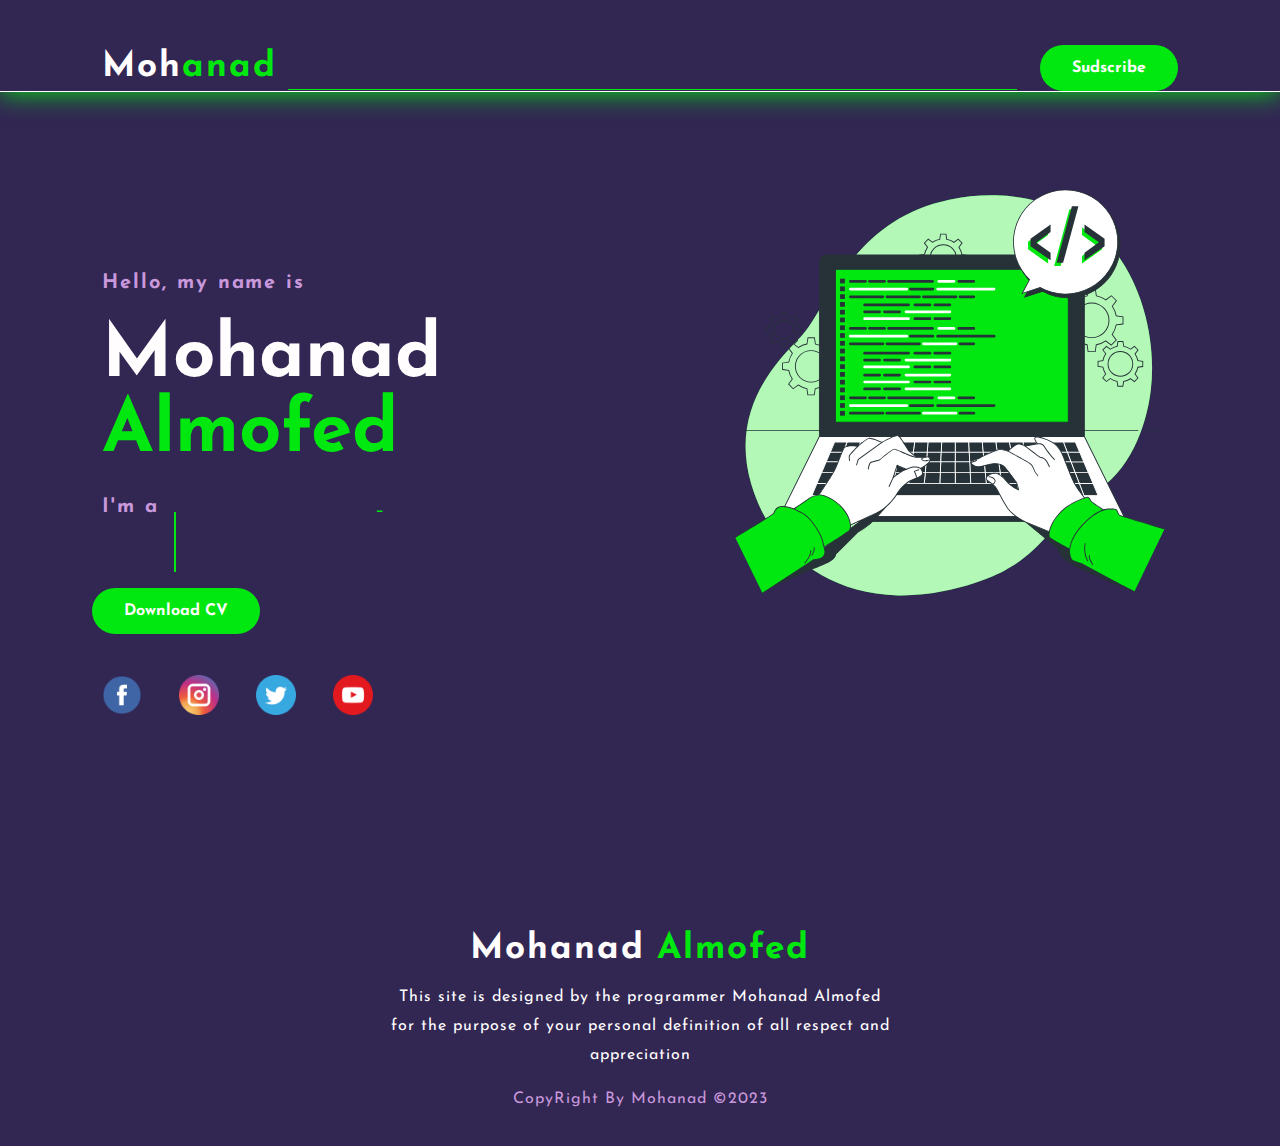
<file: contactMe.html>
<!DOCTYPE html>
<html lang="en">
<head>
    <!--
        موقع الصور الذي في المشروع
        https://storyset.com/illustration/hand-coding/bro/animate 
        
        https://www.hiclipart.com/
        
    -->
    <meta charset="UTF-8">
    <meta http-equiv="X-UA-Compatible" content="IE=edge">
    <meta name="viewport" content="width=device-width, initial-scale=1.0">
    <title> Mohanad-Almofed</title>
    <meta name="description" content="Best pc developer ...">
    <meta name="Keywords" content="Mohanad, Almofed, Development, html, css, jave, python, Network , linux, photoshop, illustrator, premiere-pro, after-effects, audition, hacker, cyber-security,">
    <link rel="stylesheet" href="css/style.css">
    <link rel="icon" href="icons/code.svg">
    <link href="https://fonts.googleapis.com/css2?family=Josefin+Sans:wght@100;200;300;400;500;600;700&display=swap"rel="stylesheet">
    <link rel="stylesheet" href="https://cdnjs.cloudflare.com/ajax/libs/font-awesome/6.2.0/css/all.min.css" integrity="sha512-xh6O/CkQoPOWDdYTDqeRdPCVd1SpvCA9XXcUnZS2FmJNp1coAFzvtCN9BmamE+4aHK8yyUHUSCcJHgXloTyT2A==" crossorigin="anonymous" referrerpolicy="no-referrer" />
     <!-- Libraries Stylesheet -->
    <a href="https://storyset.com/web"></a>

</head>

<body>
    <section class="home" id="home">
        <nav>
            <h2>Moh<span>anad</h2>
            <ul id="actions">
               <!--
                <li>
                    <a href="#">
                        <div class="icon">
                            <i class="fa fa-home" aria-hidden="true"></i>
                        </div>
                        <div class="name">ho</div>
                    </a>
                </li>
                -->

                <li style="--i:#2E3192 ;--j:#1BFFFF;"><a href="index.html"><span class="icon"><i class="fa fa-home" aria-hidden="true"></i></span><span class="title">Home</span></a></li>
                <li style="--i:#2E3192 ;--j:#1BFFFF;"><a href="abuteMe.html"><span class="icon"><i class="fa fa-file-code" aria-hidden="true"></i></span><span class="title">Abute Me</span></a></li>
                <li style="--i:#2E3192 ;--j:#1BFFFF;"><a href="services.html"><span class="icon"><i class="fa fa-cogs" aria-hidden="true"></i></span><span class="title">Services</span></a></li>
                <li style="--i:#2E3192 ;--j:#1BFFFF;"><a href="skills.html"><span class="icon"><i class="fa fa-th-large" aria-hidden="true"></i></span><span class="title">Skills</span></a></li>
                <li style="--i:#2E3192 ;--j:#1BFFFF;"><a href="contactMe.html"><span class="icon"><i class="fa fa-envelope" aria-hidden="true"></i></span><span class="title">Contact Me</span></a></li>
               
            </ul>
 <div id='toggles'  onclick='changeTheme()' title='Change to dark mode' id="sun"><div id="mohanad"><i class="fa fa-sun" aria-hidden="true"></i></div>
</div>
            <a href="#" class="btn">Sudscribe</a>
            
            <button id="menu">
            <span></span>
            <span></span>
            <span></span>

            </button>

        </nav>
         <div class="content">
            <div class="container-text">
                <h4>Hello, my name is</h4>
                <h1>Mohanad <span>Almofed<span> </h1>
               <div class="wrapper">
    <div class="static-txt"><h4>I'm a</h4> </div>
    <ul class="dynamic-txts">
      <li><span>Network Engineer</span></li>
      <li><span>Designer</span></li>
      <li><span>Developer</span></li>
      <li><span>programmer</span></li>
    </ul>
  </div>
  <br>
                <a href="#" class="btn" style=margin:-10px;>Download CV </a>
                <!--
                    <i class="fa fa-download" aria-hidden="true"></i>
                --> 
 
                <div class="social">
                    <a href="#" target="_blank"><img src="imgs/facebook.png" alt=""></a>
                    <a href="#" target="_blank"><img src="imgs/instagram.png" alt=""></a>
                    <a href="#" target="_blank"><img src="imgs/tweter.png" alt=""></a>
                    <a href="#" target="_blank"><img src="imgs/youtube.png" alt=""></a>
                </div>
            </div>
            <div class="container-images">
               <style class="shape">svg#freepik_stories-hand-coding:not(.animated) .animable {opacity: 0;}svg#freepik_stories-hand-coding.animated #freepik--background-simple--inject-13 {animation: 1s 1 forwards cubic-bezier(.36,-0.01,.5,1.38) slideLeft;animation-delay: 0s;}svg#freepik_stories-hand-coding.animated #freepik--Table--inject-13 {animation: 1s 1 forwards cubic-bezier(.36,-0.01,.5,1.38) slideRight;animation-delay: 0s;}svg#freepik_stories-hand-coding.animated #freepik--Gears--inject-13 {animation: 1s 1 forwards cubic-bezier(.36,-0.01,.5,1.38) fadeIn;animation-delay: 0s;}svg#freepik_stories-hand-coding.animated #freepik--Device--inject-13 {animation: 1s 1 forwards cubic-bezier(.36,-0.01,.5,1.38) slideRight;animation-delay: 0s;}svg#freepik_stories-hand-coding.animated #freepik--speech-bubble--inject-13 {animation: 1s 1 forwards cubic-bezier(.36,-0.01,.5,1.38) slideLeft;animation-delay: 0s;}svg#freepik_stories-hand-coding.animated #freepik--hand-2--inject-13 {animation: 1s 1 forwards cubic-bezier(.36,-0.01,.5,1.38) lightSpeedRight;animation-delay: 0s;}svg#freepik_stories-hand-coding.animated #freepik--hand-1--inject-13 {animation: 1s 1 forwards cubic-bezier(.36,-0.01,.5,1.38) zoomOut;animation-delay: 0s;}            @keyframes slideLeft {                0% {                    opacity: 0;                    transform: translateX(-30px);                }                100% {                    opacity: 1;                    transform: translateX(0);                }            }                    @keyframes slideRight {                0% {                    opacity: 0;                    transform: translateX(30px);                }                100% {                    opacity: 1;                    transform: translateX(0);                }            }                    @keyframes fadeIn {                0% {                    opacity: 0;                }                100% {                    opacity: 1;                }            }                    @keyframes lightSpeedRight {              from {                transform: translate3d(50%, 0, 0) skewX(-20deg);                opacity: 0;              }              60% {                transform: skewX(10deg);                opacity: 1;              }              80% {                transform: skewX(-2deg);              }              to {                opacity: 1;                transform: translate3d(0, 0, 0);              }            }                    @keyframes zoomOut {                0% {                    opacity: 0;                    transform: scale(1.5);                }                100% {                    opacity: 1;                    transform: scale(1);                }            }        </style>
<svg class="animated" id="freepik_stories-hand-coding" xmlns="http://www.w3.org/2000/svg" viewBox="0 0 500 500" version="1.1" xmlns:xlink="http://www.w3.org/1999/xlink" xmlns:svgjs="http://svgjs.com/svgjs"><g id="freepik--background-simple--inject-13" class="animable" style="transform-origin: 249.159px 244.184px;"><path d="M471,238.3c-4.94,41.8-24,90.4-62.14,112.73-57.6,33.74-52.78,85.63-165.2,108.2a230.54,230.54,0,0,1-49.84,4.7,191.28,191.28,0,0,1-24.47-2c-71.44-10.44-119.53-60.1-137.17-120C9,263,55.33,211.42,86.06,180.32s53.22-128,163.56-151a224.36,224.36,0,0,1,51.23-4.86c39.26,1,82.08,13.85,111.71,40.76q3.35,3,6.5,6.27C460.24,113.72,477.74,181.31,471,238.3Z" style="fill: #00E80F; transform-origin: 249.159px 244.184px;" id="el3hmgmcm88j8" class="animable"></path><g id="elkz9oaocn6f"><path d="M471,238.3c-4.94,41.8-24,90.4-62.14,112.73-57.6,33.74-52.78,85.63-165.2,108.2a230.54,230.54,0,0,1-49.84,4.7,191.28,191.28,0,0,1-24.47-2c-71.44-10.44-119.53-60.1-137.17-120C9,263,55.33,211.42,86.06,180.32s53.22-128,163.56-151a224.36,224.36,0,0,1,51.23-4.86c39.26,1,82.08,13.85,111.71,40.76q3.35,3,6.5,6.27C460.24,113.72,477.74,181.31,471,238.3Z" style="fill: rgb(255, 255, 255); opacity: 0.7; transform-origin: 249.159px 244.184px;" class="animable" id="elhbvu9k7yul8"></path></g></g><g id="freepik--Table--inject-13" class="animable" style="transform-origin: 250.8px 282.93px;"><path d="M479,283.43H463.79a.5.5,0,0,1-.5-.5.5.5,0,0,1,.5-.5H479a.5.5,0,0,1,.5.5A.51.51,0,0,1,479,283.43Z" style="fill: rgb(38, 50, 56); transform-origin: 471.395px 282.93px;" id="ell6e78gp6n3e" class="animable"></path><path d="M457,283.43H22.6a.5.5,0,0,1-.5-.5.5.5,0,0,1,.5-.5H457a.5.5,0,0,1,.5.5A.51.51,0,0,1,457,283.43Z" style="fill: rgb(38, 50, 56); transform-origin: 239.8px 282.93px;" id="el76197r82hdv" class="animable"></path></g><g id="freepik--Gears--inject-13" class="animable" style="transform-origin: 255.49px 155.405px;"><path d="M410.37,196.71h-8.7l-1.08-7.6a27.52,27.52,0,0,1-10-4.18l-6.12,4.59-6.15-6.15,4.61-6.14a27.57,27.57,0,0,1-4.12-10l-7.57-1.09v-8.69l7.6-1.09a27.48,27.48,0,0,1,4.18-10l-4.59-6.12,6.15-6.15,6.14,4.61a27.4,27.4,0,0,1,10-4.12l1.09-7.57h8.69l1.09,7.6a27.48,27.48,0,0,1,10,4.18l6.12-4.59,6.15,6.15-4.61,6.14a27.26,27.26,0,0,1,4.12,10l7.57,1.08v8.7l-7.6,1.09a27.55,27.55,0,0,1-4.18,10l4.59,6.12-6.15,6.15L421.48,185a27.43,27.43,0,0,1-10,4.12Zm-7.83-1h7l1.06-7.42.36-.07A26.57,26.57,0,0,0,421.21,184l.3-.21,6,4.52,4.92-4.93-4.5-6,.21-.29a26.61,26.61,0,0,0,4.29-10.27l.06-.35L440,165.4v-7l-7.42-1.06-.07-.36a26.35,26.35,0,0,0-4.22-10.29l-.2-.3,4.51-6-4.92-4.92-6,4.5-.3-.21a26.61,26.61,0,0,0-10.27-4.29l-.35-.06L409.65,128h-7l-1.06,7.42-.35.07a26.46,26.46,0,0,0-10.3,4.22l-.3.2-6-4.51-4.92,4.92,4.5,6-.2.3a26.46,26.46,0,0,0-4.29,10.27l-.07.35-7.45,1.07v7l7.42,1.06.07.35A26.42,26.42,0,0,0,384,177l.2.3-4.52,6,4.93,4.92,6-4.5.29.2a26.31,26.31,0,0,0,10.27,4.29l.35.07Zm3.56-14.39a19.48,19.48,0,1,1,19.48-19.48A19.5,19.5,0,0,1,406.1,181.32Zm0-37.95a18.48,18.48,0,1,0,18.48,18.47A18.49,18.49,0,0,0,406.1,143.37Z" style="fill: rgb(38, 50, 56); transform-origin: 406.09px 161.86px;" id="elbxi8lypmf1d" class="animable"></path><path d="M440.76,234.77H434.3l-.78-5.46a19.89,19.89,0,0,1-7-2.94l-4.39,3.3-4.57-4.57,3.31-4.42a19.51,19.51,0,0,1-2.89-7l-5.44-.77V206.4l5.46-.78a19.74,19.74,0,0,1,2.93-7l-3.29-4.4,4.57-4.57,4.41,3.31a19.76,19.76,0,0,1,7-2.89l.78-5.44h6.46l.78,5.46a19.93,19.93,0,0,1,7,2.93l4.4-3.29,4.57,4.57-3.31,4.41a19.65,19.65,0,0,1,2.89,7l5.44.78V213l-5.46.78a19.82,19.82,0,0,1-2.93,7l3.29,4.39L453,229.75l-4.41-3.31a19.94,19.94,0,0,1-7,2.89Zm-5.6-1h4.74l.75-5.29.36-.07a18.81,18.81,0,0,0,7.3-3l.3-.2,4.29,3.22,3.34-3.35-3.2-4.27.2-.3a18.77,18.77,0,0,0,3.05-7.29l.06-.35,5.31-.76v-4.73l-5.29-.76-.06-.35a18.86,18.86,0,0,0-3-7.31l-.2-.3,3.21-4.28L453,191l-4.28,3.2-.3-.2a18.82,18.82,0,0,0-7.28-3.05l-.36-.06-.75-5.31h-4.74l-.75,5.29-.36.07a18.51,18.51,0,0,0-7.3,3l-.3.2L422.27,191l-3.34,3.35,3.2,4.27-.2.3a18.86,18.86,0,0,0-3.05,7.29l-.06.35-5.31.76V212l5.29.76.06.35a18.86,18.86,0,0,0,3,7.31l.2.29L418.85,225l3.34,3.35,4.28-3.21.29.21a18.9,18.9,0,0,0,7.29,3l.36.07Zm2.43-10a14.07,14.07,0,1,1,14.07-14.07A14.09,14.09,0,0,1,437.59,223.76Zm0-27.14a13.07,13.07,0,1,0,13.07,13.07A13.09,13.09,0,0,0,437.59,196.62Z" style="fill: rgb(38, 50, 56); transform-origin: 437.585px 209.7px;" id="ellxk7it9fgho" class="animable"></path><path d="M101.81,244.19h-8l-1-6.94a25.13,25.13,0,0,1-9.09-3.8l-5.59,4.19L72.47,232l4.2-5.61a25.36,25.36,0,0,1-3.74-9.11l-6.91-1v-8l6.94-1a25.16,25.16,0,0,1,3.8-9.08l-4.19-5.59,5.66-5.67,5.61,4.21A25.18,25.18,0,0,1,93,187.39l1-6.92h8l1,6.95a25.07,25.07,0,0,1,9.08,3.79l5.59-4.19,5.67,5.67-4.21,5.61a25.11,25.11,0,0,1,3.74,9.11l6.92,1v8l-7,1a25.11,25.11,0,0,1-3.79,9.09l4.19,5.59-5.67,5.66-5.61-4.2a25,25,0,0,1-9.11,3.74Zm-7.14-1H101l1-6.77.36-.06a24.14,24.14,0,0,0,9.38-3.85l.29-.2,5.49,4.11,4.44-4.43-4.1-5.47.2-.3a24.1,24.1,0,0,0,3.91-9.36l.07-.35,6.79-1v-6.27l-6.77-1-.07-.36a24.14,24.14,0,0,0-3.85-9.38l-.2-.29,4.12-5.49-4.44-4.44-5.47,4.1-.3-.2a24.21,24.21,0,0,0-9.35-3.91l-.35-.06-1-6.8H94.81l-1,6.77-.35.07a24.08,24.08,0,0,0-9.38,3.85l-.3.2-5.49-4.12-4.43,4.44,4.1,5.47-.21.3a24,24,0,0,0-3.9,9.35l-.07.35-6.79,1v6.28l6.77,1,.06.35a24.17,24.17,0,0,0,3.85,9.38l.2.3-4.11,5.49,4.44,4.43,5.47-4.1.29.21a24.08,24.08,0,0,0,9.36,3.9l.35.07Zm3.21-13a17.82,17.82,0,1,1,17.81-17.82A17.84,17.84,0,0,1,97.88,230.15Zm0-34.63a16.82,16.82,0,1,0,16.81,16.81A16.83,16.83,0,0,0,97.88,195.52Z" style="fill: rgb(38, 50, 56); transform-origin: 97.905px 212.33px;" id="elnuouuov0uy" class="animable"></path><path d="M70.55,191.66H65.32l-.61-4.27a15.43,15.43,0,0,1-5.36-2.24l-3.44,2.58L52.22,184l2.58-3.45a15.4,15.4,0,0,1-2.2-5.37l-4.25-.61v-5.23l4.26-.61a15.63,15.63,0,0,1,2.24-5.36L52.28,160l3.69-3.7,3.45,2.59a15.47,15.47,0,0,1,5.38-2.21l.61-4.25h5.22l.61,4.27a15.43,15.43,0,0,1,5.36,2.24L80,156.33l3.69,3.7-2.58,3.45a15.62,15.62,0,0,1,2.21,5.37l4.25.61v5.22l-4.27.61a15.6,15.6,0,0,1-2.24,5.37l2.57,3.43L80,187.79l-3.45-2.59a15.67,15.67,0,0,1-5.38,2.21Zm-4.36-1h3.49l.58-4.1.36-.07a14.56,14.56,0,0,0,5.64-2.31l.3-.21,3.32,2.5L82.35,184l-2.48-3.31.2-.3a14.5,14.5,0,0,0,2.35-5.63l.07-.35,4.12-.59v-3.49l-4.11-.59-.06-.35a14.53,14.53,0,0,0-2.32-5.65l-.2-.3,2.49-3.32-2.47-2.47-3.31,2.49-.3-.21a14.44,14.44,0,0,0-5.63-2.35l-.35-.07-.59-4.11H66.27l-.58,4.1-.36.07a14.56,14.56,0,0,0-5.64,2.31l-.3.2-3.32-2.49-2.47,2.47,2.48,3.31-.2.3a14.5,14.5,0,0,0-2.35,5.63l-.07.35-4.11.59v3.49l4.1.59.06.35a14.53,14.53,0,0,0,2.32,5.65l.2.29-2.49,3.33L56,186.41l3.31-2.49.3.21a14.44,14.44,0,0,0,5.63,2.35l.35.06ZM68,183.09A11.06,11.06,0,1,1,79,172,11.08,11.08,0,0,1,68,183.09ZM68,162A10.06,10.06,0,1,0,78,172,10.08,10.08,0,0,0,68,162Z" style="fill: rgb(38, 50, 56); transform-origin: 67.96px 172.045px;" id="elyls3cggd6tg" class="animable"></path><path d="M246.33,120.12h-6.85l-.83-5.83a21.15,21.15,0,0,1-7.54-3.15l-4.69,3.52-4.85-4.85,3.54-4.71A20.94,20.94,0,0,1,222,97.55l-5.8-.83V89.86L222,89a21.13,21.13,0,0,1,3.14-7.54l-3.51-4.69L226.5,72l4.71,3.53a21,21,0,0,1,7.56-3.1l.83-5.81h6.85l.83,5.83a21,21,0,0,1,7.54,3.15L259.51,72l4.85,4.84-3.53,4.71a21.22,21.22,0,0,1,3.1,7.56l5.8.83v6.85l-5.83.84a21.16,21.16,0,0,1-3.14,7.53l3.52,4.7-4.85,4.84-4.71-3.53a21.08,21.08,0,0,1-7.56,3.1Zm-6-1h5.11l.81-5.66.36-.06a20.16,20.16,0,0,0,7.82-3.22l.3-.2,4.59,3.44L263,109.8l-3.42-4.57.2-.3a20.05,20.05,0,0,0,3.26-7.8l.07-.35,5.67-.81V90.85L263.08,90l-.07-.35a20.09,20.09,0,0,0-3.21-7.83l-.2-.3L263,77l-3.62-3.62-4.57,3.43-.3-.21a20.27,20.27,0,0,0-7.8-3.26l-.36-.06-.81-5.68h-5.11l-.81,5.66-.36.06a20.2,20.2,0,0,0-7.82,3.21l-.3.21-4.59-3.44L223,76.89l3.42,4.58-.2.29a20.25,20.25,0,0,0-3.26,7.81l-.07.35-5.67.81v5.12l5.65.81.07.35a20.09,20.09,0,0,0,3.21,7.83l.2.29-3.44,4.59,3.62,3.62,4.57-3.43.3.2a20,20,0,0,0,7.8,3.26l.36.07ZM243,108.35a15,15,0,1,1,15-15A15,15,0,0,1,243,108.35Zm0-29a14,14,0,1,0,14,14A14,14,0,0,0,243,79.34Z" style="fill: rgb(38, 50, 56); transform-origin: 242.965px 93.37px;" id="el5zhc33sg3q4" class="animable"></path></g><g id="freepik--Device--inject-13" class="animable" style="transform-origin: 252.54px 236.485px;"><path d="M114.91,90H390a8,8,0,0,1,8,8V289.41a0,0,0,0,1,0,0h-291a0,0,0,0,1,0,0V98A8,8,0,0,1,114.91,90Z" style="fill: rgb(38, 50, 56); transform-origin: 252.5px 189.705px;" id="ell09cms7phrr" class="animable"></path><path d="M398,289.91h-291a.5.5,0,0,1-.5-.5V98a8.47,8.47,0,0,1,8.47-8.47H390A8.48,8.48,0,0,1,398.48,98V289.41A.5.5,0,0,1,398,289.91Zm-290.54-1h290V98A7.48,7.48,0,0,0,390,90.5H114.91A7.48,7.48,0,0,0,107.44,98Z" style="fill: rgb(38, 50, 56); transform-origin: 252.49px 189.72px;" id="el3kowucfad4c" class="animable"></path><polygon points="441.63 377.57 63.28 377.57 106.94 289.41 397.98 289.41 441.63 377.57" style="fill: rgb(255, 255, 255); transform-origin: 252.455px 333.49px;" id="eljms54mzzgsq" class="animable"></polygon><path d="M441.63,378.07H63.28a.52.52,0,0,1-.43-.24.48.48,0,0,1,0-.48l43.66-88.16a.5.5,0,0,1,.45-.28H398a.49.49,0,0,1,.44.28l43.66,88.16a.48.48,0,0,1,0,.48A.51.51,0,0,1,441.63,378.07Zm-377.55-1H440.83l-43.16-87.16H107.25Z" style="fill: rgb(38, 50, 56); transform-origin: 252.475px 333.491px;" id="el41ghxjfxuq" class="animable"></path><rect x="124.56" y="105.79" width="255.78" height="167.84" style="fill: #00E80F; transform-origin: 252.45px 189.71px;" id="elmm9b9ob8o2s" class="animable"></rect><path d="M380.35,274.12H124.56a.5.5,0,0,1-.5-.5V105.79a.5.5,0,0,1,.5-.5H380.35a.5.5,0,0,1,.5.5V273.62A.5.5,0,0,1,380.35,274.12Zm-255.29-1H379.85V106.29H125.06Z" style="fill: rgb(38, 50, 56); transform-origin: 252.455px 189.705px;" id="elz5oh4vahwjn" class="animable"></path><polygon points="240.31 317.32 240.82 306.58 225.44 306.58 224.42 317.32 240.31 317.32" style="fill: rgb(38, 50, 56); transform-origin: 232.62px 311.95px;" id="eli8ob1vm93bp" class="animable"></polygon><path d="M240.32,317.82h-15.9a.52.52,0,0,1-.37-.16.51.51,0,0,1-.12-.39l1-10.74a.5.5,0,0,1,.5-.45h15.38a.48.48,0,0,1,.36.15.47.47,0,0,1,.14.37l-.51,10.74A.5.5,0,0,1,240.32,317.82Zm-15.35-1h14.87l.46-9.74H225.9Z" style="fill: rgb(255, 255, 255); transform-origin: 232.619px 311.95px;" id="el3ul7ge05z3i" class="animable"></path><polygon points="272.1 317.32 271.57 306.58 256.2 306.58 256.21 317.32 272.1 317.32" style="fill: rgb(38, 50, 56); transform-origin: 264.15px 311.95px;" id="el99xuwgd9m8k" class="animable"></polygon><path d="M272.1,317.82H256.21a.5.5,0,0,1-.5-.5V306.58a.48.48,0,0,1,.5-.5h15.38a.49.49,0,0,1,.49.47l.53,10.74a.47.47,0,0,1-.14.37A.48.48,0,0,1,272.1,317.82Zm-15.39-1h14.86l-.47-9.74H256.7Z" style="fill: rgb(255, 255, 255); transform-origin: 264.16px 311.95px;" id="elq2safem5ckb" class="animable"></path><polygon points="354.87 328.8 371.31 328.8 367.45 317.32 351.56 317.32 354.87 328.8" style="fill: rgb(38, 50, 56); transform-origin: 361.435px 323.06px;" id="ellies94ifi7o" class="animable"></polygon><path d="M371.31,329.3H354.87a.49.49,0,0,1-.48-.36l-3.31-11.48a.53.53,0,0,1,.08-.44.49.49,0,0,1,.4-.2h15.89a.51.51,0,0,1,.48.34l3.86,11.48a.54.54,0,0,1-.07.46A.5.5,0,0,1,371.31,329.3Zm-16.06-1h15.37l-3.53-10.48H352.22Z" style="fill: rgb(255, 255, 255); transform-origin: 361.438px 323.06px;" id="els20mr1ddtt" class="animable"></path><polygon points="224.42 317.32 225.44 306.58 210.06 306.58 208.53 317.32 224.42 317.32" style="fill: rgb(38, 50, 56); transform-origin: 216.985px 311.95px;" id="el3gfycwdyzo6" class="animable"></polygon><path d="M224.42,317.82H208.53a.52.52,0,0,1-.38-.17.49.49,0,0,1-.11-.4l1.53-10.74a.49.49,0,0,1,.49-.43h15.38a.51.51,0,0,1,.37.16.48.48,0,0,1,.13.38l-1,10.75A.5.5,0,0,1,224.42,317.82Zm-15.31-1H224l.92-9.74H210.5Z" style="fill: rgb(255, 255, 255); transform-origin: 216.988px 311.95px;" id="el73w3897rje" class="animable"></path><polygon points="192.64 317.32 194.69 306.58 179.31 306.58 176.75 317.32 192.64 317.32" style="fill: rgb(38, 50, 56); transform-origin: 185.72px 311.95px;" id="elaofrtjk2sap" class="animable"></polygon><path d="M192.64,317.82H176.75a.51.51,0,0,1-.4-.19.51.51,0,0,1-.09-.43l2.56-10.74a.5.5,0,0,1,.49-.38h15.38a.48.48,0,0,1,.38.18.5.5,0,0,1,.11.41l-2.05,10.74A.49.49,0,0,1,192.64,317.82Zm-15.26-1h14.85l1.85-9.74H179.7Z" style="fill: rgb(255, 255, 255); transform-origin: 185.717px 311.95px;" id="el77bhifmqs0w" class="animable"></path><polygon points="335.67 317.32 333.09 306.58 317.71 306.58 319.78 317.32 335.67 317.32" style="fill: rgb(38, 50, 56); transform-origin: 326.69px 311.95px;" id="eltxyb7j1b29" class="animable"></polygon><path d="M335.67,317.82H319.78a.49.49,0,0,1-.49-.41l-2.07-10.74a.49.49,0,0,1,.49-.59h15.38a.48.48,0,0,1,.48.38l2.59,10.74a.51.51,0,0,1-.1.43A.49.49,0,0,1,335.67,317.82Zm-15.48-1H335l-2.34-9.74H318.31Z" style="fill: rgb(255, 255, 255); transform-origin: 326.691px 311.95px;" id="elk3s494j0t88" class="animable"></path><polygon points="351.56 317.32 348.46 306.58 333.09 306.58 335.67 317.32 351.56 317.32" style="fill: rgb(38, 50, 56); transform-origin: 342.325px 311.95px;" id="elvb1biwgq7eh" class="animable"></polygon><path d="M351.56,317.82H335.67a.51.51,0,0,1-.49-.38l-2.58-10.75a.52.52,0,0,1,.09-.42.51.51,0,0,1,.4-.19h15.37a.5.5,0,0,1,.49.36L352,317.18a.5.5,0,0,1-.08.44A.51.51,0,0,1,351.56,317.82Zm-15.5-1H350.9l-2.81-9.74H333.72Z" style="fill: rgb(255, 255, 255); transform-origin: 342.304px 311.95px;" id="elz5nfyyzjxw" class="animable"></path><polygon points="176.75 317.32 179.31 306.58 163.93 306.58 160.85 317.32 176.75 317.32" style="fill: rgb(38, 50, 56); transform-origin: 170.08px 311.95px;" id="el34kkzll9n29" class="animable"></polygon><path d="M176.75,317.82h-15.9a.51.51,0,0,1-.4-.2.53.53,0,0,1-.08-.44l3.08-10.74a.49.49,0,0,1,.48-.36h15.38a.51.51,0,0,1,.39.19.49.49,0,0,1,.09.42l-2.56,10.74A.49.49,0,0,1,176.75,317.82Zm-15.23-1h14.83l2.32-9.74H164.31Z" style="fill: rgb(255, 255, 255); transform-origin: 170.079px 311.95px;" id="el0ncgwoiof7ba" class="animable"></path><polygon points="287.99 317.32 286.95 306.58 271.57 306.58 272.1 317.32 287.99 317.32" style="fill: rgb(38, 50, 56); transform-origin: 279.78px 311.95px;" id="elmpltuwh85sb" class="animable"></polygon><path d="M288,317.82H272.1a.5.5,0,0,1-.5-.48l-.52-10.74a.5.5,0,0,1,.13-.37.51.51,0,0,1,.37-.15H287a.49.49,0,0,1,.5.45l1,10.74a.51.51,0,0,1-.5.55Zm-15.41-1h14.86l-.94-9.74H272.1Z" style="fill: rgb(255, 255, 255); transform-origin: 279.79px 311.95px;" id="el1ygwc7i54nb" class="animable"></path><polygon points="367.45 317.32 363.84 306.58 348.46 306.58 351.56 317.32 367.45 317.32" style="fill: rgb(38, 50, 56); transform-origin: 357.955px 311.95px;" id="el86eggajemlq" class="animable"></polygon><path d="M367.45,317.82H351.56a.5.5,0,0,1-.48-.36L348,306.71a.51.51,0,0,1,.48-.63h15.38a.5.5,0,0,1,.48.34l3.61,10.74a.52.52,0,0,1-.07.45A.51.51,0,0,1,367.45,317.82Zm-15.51-1h14.82l-3.28-9.74H349.13Z" style="fill: rgb(255, 255, 255); transform-origin: 357.979px 311.95px;" id="el55eptyu7t2a" class="animable"></path><polygon points="319.78 317.32 317.71 306.58 302.33 306.58 303.88 317.32 319.78 317.32" style="fill: rgb(38, 50, 56); transform-origin: 311.055px 311.95px;" id="elbakfjwqeilj" class="animable"></polygon><path d="M319.78,317.82h-15.9a.5.5,0,0,1-.49-.43l-1.55-10.74a.49.49,0,0,1,.49-.57h15.38a.5.5,0,0,1,.49.4l2.07,10.74a.51.51,0,0,1-.49.6Zm-15.46-1h14.85l-1.87-9.74H302.91Z" style="fill: rgb(255, 255, 255); transform-origin: 311.056px 311.95px;" id="el05y2zg6gg7i" class="animable"></path><polygon points="303.88 317.32 302.33 306.58 286.95 306.58 287.99 317.32 303.88 317.32" style="fill: rgb(38, 50, 56); transform-origin: 295.415px 311.95px;" id="elv3ctay4mfy8" class="animable"></polygon><path d="M303.88,317.82H288a.51.51,0,0,1-.5-.45l-1-10.75a.47.47,0,0,1,.12-.38.52.52,0,0,1,.37-.16h15.38a.51.51,0,0,1,.5.42l1.55,10.75a.49.49,0,0,1-.12.4A.52.52,0,0,1,303.88,317.82Zm-15.43-1h14.86l-1.41-9.74H287.5Z" style="fill: rgb(255, 255, 255); transform-origin: 295.461px 311.951px;" id="elj6ikeuev14c" class="animable"></path><polygon points="256.21 317.32 256.2 306.58 240.82 306.58 240.31 317.32 256.21 317.32" style="fill: rgb(38, 50, 56); transform-origin: 248.26px 311.95px;" id="elvdp9fb07tc" class="animable"></polygon><path d="M256.21,317.82H240.32a.52.52,0,0,1-.37-.16.5.5,0,0,1-.13-.37l.5-10.74a.5.5,0,0,1,.5-.47H256.2a.5.5,0,0,1,.5.5v10.74a.51.51,0,0,1-.15.35A.47.47,0,0,1,256.21,317.82Zm-15.37-1h14.87v-9.74H241.3Z" style="fill: rgb(255, 255, 255); transform-origin: 248.259px 311.95px;" id="elz4ofybt6kvj" class="animable"></path><polygon points="144.96 317.32 129.07 317.32 124.68 328.8 141.12 328.8 144.96 317.32" style="fill: rgb(38, 50, 56); transform-origin: 134.82px 323.06px;" id="el12nzy27fqqq" class="animable"></polygon><path d="M141.12,329.3H124.68a.51.51,0,0,1-.41-.21.56.56,0,0,1-.06-.47l4.39-11.48a.51.51,0,0,1,.47-.32H145a.52.52,0,0,1,.41.21.51.51,0,0,1,.07.45L141.6,329A.5.5,0,0,1,141.12,329.3Zm-15.71-1h15.35l3.51-10.48H129.41Z" style="fill: rgb(255, 255, 255); transform-origin: 134.844px 323.06px;" id="elnotx2ooyclq" class="animable"></path><polygon points="148.55 306.58 133.17 306.58 129.07 317.32 144.96 317.32 148.55 306.58" style="fill: rgb(38, 50, 56); transform-origin: 138.81px 311.95px;" id="el5q1j30t3edo" class="animable"></polygon><path d="M145,317.82H129.07a.49.49,0,0,1-.41-.22.48.48,0,0,1-.06-.46l4.11-10.74a.48.48,0,0,1,.46-.32h15.38a.49.49,0,0,1,.48.65l-3.59,10.75A.51.51,0,0,1,145,317.82Zm-15.16-1h14.8l3.26-9.74H133.52Z" style="fill: rgb(255, 255, 255); transform-origin: 138.812px 311.95px;" id="elgkvi26ofh46" class="animable"></path><polygon points="160.85 317.32 163.93 306.58 148.55 306.58 144.96 317.32 160.85 317.32" style="fill: rgb(38, 50, 56); transform-origin: 154.445px 311.95px;" id="elfqyzec77gh8" class="animable"></polygon><path d="M160.85,317.82H145a.5.5,0,0,1-.47-.66l3.59-10.74a.49.49,0,0,1,.47-.34h15.38a.49.49,0,0,1,.4.2.5.5,0,0,1,.08.43l-3.08,10.75A.5.5,0,0,1,160.85,317.82Zm-15.19-1h14.82l2.79-9.74H148.91Z" style="fill: rgb(255, 255, 255); transform-origin: 154.486px 311.951px;" id="ele3ix5vlncdi" class="animable"></path><polygon points="119.98 341.11 114.93 354.34 132.59 354.34 137.01 341.11 119.98 341.11" style="fill: rgb(38, 50, 56); transform-origin: 125.97px 347.725px;" id="elhkth3o2j6np" class="animable"></polygon><path d="M132.59,354.84H114.93a.54.54,0,0,1-.42-.22.5.5,0,0,1-.05-.46l5.05-13.23a.51.51,0,0,1,.47-.32h17a.52.52,0,0,1,.41.21.48.48,0,0,1,.06.45l-4.41,13.22A.5.5,0,0,1,132.59,354.84Zm-16.94-1h16.58l4.09-12.23h-16Z" style="fill: rgb(255, 255, 255); transform-origin: 125.953px 347.725px;" id="elgv8spnu18r7" class="animable"></path><polygon points="141.12 328.8 124.68 328.8 119.98 341.11 137.01 341.11 141.12 328.8" style="fill: rgb(38, 50, 56); transform-origin: 130.55px 334.955px;" id="elw7ivwb79i1" class="animable"></polygon><path d="M137,341.61H120a.5.5,0,0,1-.47-.68l4.7-12.31a.51.51,0,0,1,.47-.32h16.44a.52.52,0,0,1,.41.21.52.52,0,0,1,.07.45l-4.12,12.31A.5.5,0,0,1,137,341.61Zm-16.31-1h16l3.78-11.31H125Z" style="fill: rgb(255, 255, 255); transform-origin: 130.57px 334.955px;" id="elpdhoi7tbrv" class="animable"></path><polygon points="137.01 341.11 132.59 354.34 150.25 354.34 154.04 341.11 137.01 341.11" style="fill: rgb(38, 50, 56); transform-origin: 143.315px 347.725px;" id="elld4elppgxf" class="animable"></polygon><path d="M150.26,354.84H132.59a.5.5,0,0,1-.47-.66L136.54,341a.5.5,0,0,1,.47-.34h17a.51.51,0,0,1,.4.2.5.5,0,0,1,.08.44l-3.78,13.22A.51.51,0,0,1,150.26,354.84Zm-17-1h16.59l3.5-12.23h-16Z" style="fill: rgb(255, 255, 255); transform-origin: 143.302px 347.75px;" id="elflg1jhuta9" class="animable"></path><polygon points="208.53 317.32 210.06 306.58 194.69 306.58 192.64 317.32 208.53 317.32" style="fill: rgb(38, 50, 56); transform-origin: 201.35px 311.95px;" id="el42qb25yhl6e" class="animable"></polygon><path d="M208.53,317.82H192.64a.53.53,0,0,1-.39-.18.53.53,0,0,1-.1-.42l2-10.74a.51.51,0,0,1,.5-.4h15.37a.5.5,0,0,1,.5.57L209,317.39A.51.51,0,0,1,208.53,317.82Zm-15.29-1H208.1l1.39-9.74H195.1Z" style="fill: rgb(255, 255, 255); transform-origin: 201.333px 311.95px;" id="ely3kmvn3esf" class="animable"></path><polygon points="206.89 328.8 208.53 317.32 192.64 317.32 190.45 328.8 206.89 328.8" style="fill: rgb(38, 50, 56); transform-origin: 199.49px 323.06px;" id="ellfe8v3mle4" class="animable"></polygon><path d="M206.89,329.3H190.45a.49.49,0,0,1-.49-.59l2.19-11.49a.49.49,0,0,1,.49-.4h15.89a.5.5,0,0,1,.38.17.53.53,0,0,1,.12.4l-1.64,11.48A.51.51,0,0,1,206.89,329.3Zm-15.84-1h15.41L208,317.82h-14.9Z" style="fill: rgb(255, 255, 255); transform-origin: 199.492px 323.06px;" id="elwk4afhy1i8k" class="animable"></path><polygon points="190.45 328.8 192.64 317.32 176.75 317.32 174.01 328.8 190.45 328.8" style="fill: rgb(38, 50, 56); transform-origin: 183.325px 323.06px;" id="elyrtyjmvamtq" class="animable"></polygon><path d="M190.45,329.3H174a.51.51,0,0,1-.4-.19.52.52,0,0,1-.09-.42l2.74-11.49a.5.5,0,0,1,.49-.38h15.89a.46.46,0,0,1,.38.18.48.48,0,0,1,.11.41l-2.19,11.49A.49.49,0,0,1,190.45,329.3Zm-15.81-1H190l2-10.48H177.14Z" style="fill: rgb(255, 255, 255); transform-origin: 183.314px 323.06px;" id="elu5q36u1itr" class="animable"></path><polygon points="223.33 328.8 224.42 317.32 208.53 317.32 206.89 328.8 223.33 328.8" style="fill: rgb(38, 50, 56); transform-origin: 215.655px 323.06px;" id="elepodp9g3m5a" class="animable"></polygon><path d="M223.33,329.3H206.89a.49.49,0,0,1-.49-.57L208,317.25a.49.49,0,0,1,.49-.43h15.89a.51.51,0,0,1,.37.16.52.52,0,0,1,.13.39l-1.09,11.48A.49.49,0,0,1,223.33,329.3Zm-15.86-1h15.41l1-10.48H209Z" style="fill: rgb(255, 255, 255); transform-origin: 215.638px 323.06px;" id="elg43ap1wksfn" class="animable"></path><polygon points="160.85 317.32 144.96 317.32 141.12 328.8 157.57 328.8 160.85 317.32" style="fill: rgb(38, 50, 56); transform-origin: 150.985px 323.06px;" id="el0tbw3iybbjfj" class="animable"></polygon><path d="M157.57,329.3H141.12a.48.48,0,0,1-.4-.2.49.49,0,0,1-.07-.45l3.84-11.49a.51.51,0,0,1,.47-.34h15.89a.48.48,0,0,1,.4.2.46.46,0,0,1,.08.44l-3.28,11.48A.5.5,0,0,1,157.57,329.3Zm-15.75-1h15.37l3-10.48H145.32Z" style="fill: rgb(255, 255, 255); transform-origin: 150.989px 323.06px;" id="el9dvnxhmbh4v" class="animable"></path><polygon points="358.42 341.11 375.45 341.11 371.31 328.8 354.87 328.8 358.42 341.11" style="fill: rgb(38, 50, 56); transform-origin: 365.16px 334.955px;" id="elnvelsy9sekb" class="animable"></polygon><path d="M375.45,341.61h-17a.5.5,0,0,1-.48-.36l-3.55-12.31a.53.53,0,0,1,.08-.44.52.52,0,0,1,.4-.2h16.44a.51.51,0,0,1,.48.34L375.92,341a.48.48,0,0,1-.07.45A.46.46,0,0,1,375.45,341.61Zm-16.66-1h16L371,329.3H355.53Z" style="fill: rgb(255, 255, 255); transform-origin: 365.175px 334.956px;" id="elrg70i53hmhm" class="animable"></path><polygon points="174.01 328.8 176.75 317.32 160.85 317.32 157.57 328.8 174.01 328.8" style="fill: rgb(38, 50, 56); transform-origin: 167.16px 323.06px;" id="eljjzl0lbky" class="animable"></polygon><path d="M174,329.3H157.57a.48.48,0,0,1-.4-.2.45.45,0,0,1-.08-.43l3.28-11.49a.5.5,0,0,1,.48-.36h15.9a.51.51,0,0,1,.39.19.49.49,0,0,1,.09.42l-2.74,11.49A.49.49,0,0,1,174,329.3Zm-15.78-1h15.38l2.5-10.48H161.23Z" style="fill: rgb(255, 255, 255); transform-origin: 167.156px 323.06px;" id="elpai53tpu3b8" class="animable"></path><polygon points="141.12 328.8 137.01 341.11 154.04 341.11 157.57 328.8 141.12 328.8" style="fill: rgb(38, 50, 56); transform-origin: 147.29px 334.955px;" id="elqycjahmqvul" class="animable"></polygon><path d="M154,341.61H137a.49.49,0,0,1-.41-.21.48.48,0,0,1-.06-.45l4.11-12.3a.5.5,0,0,1,.47-.35h16.45a.51.51,0,0,1,.48.64l-3.53,12.31A.5.5,0,0,1,154,341.61Zm-16.34-1h16l3.24-11.31H141.48Z" style="fill: rgb(255, 255, 255); transform-origin: 147.278px 334.955px;" id="elr5dtfhh20i" class="animable"></path><polygon points="321.99 328.8 319.78 317.32 303.88 317.32 305.54 328.8 321.99 328.8" style="fill: rgb(38, 50, 56); transform-origin: 312.935px 323.06px;" id="el7ralb5hcbhu" class="animable"></polygon><path d="M322,329.3H305.54a.5.5,0,0,1-.49-.42l-1.66-11.49a.49.49,0,0,1,.12-.4.48.48,0,0,1,.37-.17h15.9a.5.5,0,0,1,.49.4l2.21,11.49a.5.5,0,0,1-.49.59Zm-16-1h15.4l-2-10.48h-14.9Z" style="fill: rgb(255, 255, 255); transform-origin: 312.936px 323.06px;" id="elwpnffgotoib" class="animable"></path><polygon points="305.54 328.8 303.88 317.32 287.99 317.32 289.1 328.8 305.54 328.8" style="fill: rgb(38, 50, 56); transform-origin: 296.765px 323.06px;" id="elbp4whvjzosj" class="animable"></polygon><path d="M305.54,329.3H289.1a.5.5,0,0,1-.5-.45l-1.11-11.48a.56.56,0,0,1,.13-.39.52.52,0,0,1,.37-.16h15.89a.51.51,0,0,1,.5.43L306,328.73a.5.5,0,0,1-.5.57Zm-16-1H305l-1.52-10.48H288.54Z" style="fill: rgb(255, 255, 255); transform-origin: 296.747px 323.06px;" id="el0vgk7iuxih4" class="animable"></path><polygon points="354.87 328.8 351.56 317.32 335.67 317.32 338.43 328.8 354.87 328.8" style="fill: rgb(38, 50, 56); transform-origin: 345.27px 323.06px;" id="ellui7geak9vp" class="animable"></polygon><path d="M354.87,329.3H338.43a.5.5,0,0,1-.49-.38l-2.76-11.48a.51.51,0,0,1,.1-.43.49.49,0,0,1,.39-.19h15.89a.5.5,0,0,1,.48.36l3.31,11.49a.5.5,0,0,1-.08.43A.49.49,0,0,1,354.87,329.3Zm-16.05-1h15.39l-3-10.48H336.3Z" style="fill: rgb(255, 255, 255); transform-origin: 345.268px 323.06px;" id="elbq01t91hlcn" class="animable"></path><polygon points="256.22 328.8 256.21 317.32 240.31 317.32 239.78 328.8 256.22 328.8" style="fill: rgb(38, 50, 56); transform-origin: 248px 323.06px;" id="el5y6r9ebiawk" class="animable"></polygon><path d="M256.22,329.3H239.78a.51.51,0,0,1-.37-.15.5.5,0,0,1-.13-.37l.54-11.49a.5.5,0,0,1,.5-.47h15.89a.5.5,0,0,1,.5.5V328.8a.49.49,0,0,1-.15.36A.5.5,0,0,1,256.22,329.3Zm-15.92-1h15.42V317.82H240.79Z" style="fill: rgb(255, 255, 255); transform-origin: 247.994px 323.06px;" id="elxs7w37qiq9" class="animable"></path><polygon points="289.1 328.8 287.99 317.32 272.1 317.32 272.66 328.8 289.1 328.8" style="fill: rgb(38, 50, 56); transform-origin: 280.6px 323.06px;" id="el15qodmc66tp" class="animable"></polygon><path d="M289.1,329.3H272.66a.5.5,0,0,1-.5-.47l-.56-11.49a.48.48,0,0,1,.14-.37.48.48,0,0,1,.36-.15H288a.5.5,0,0,1,.5.45l1.11,11.49a.48.48,0,0,1-.13.38A.51.51,0,0,1,289.1,329.3Zm-16-1h15.41l-1-10.48H272.62Z" style="fill: rgb(255, 255, 255); transform-origin: 280.606px 323.06px;" id="elt5t1kq06w8b" class="animable"></path><polygon points="272.66 328.8 272.1 317.32 256.21 317.32 256.22 328.8 272.66 328.8" style="fill: rgb(38, 50, 56); transform-origin: 264.435px 323.06px;" id="elxpylb9hitnc" class="animable"></polygon><path d="M272.66,329.3H256.22a.5.5,0,0,1-.5-.5V317.32a.54.54,0,0,1,.14-.36.52.52,0,0,1,.36-.14H272.1a.5.5,0,0,1,.5.47l.56,11.49a.47.47,0,0,1-.14.37A.48.48,0,0,1,272.66,329.3Zm-15.94-1h15.42l-.52-10.48H256.71Z" style="fill: rgb(255, 255, 255); transform-origin: 264.441px 323.06px;" id="elzsx6ts5fq3" class="animable"></path><polygon points="239.78 328.8 240.31 317.32 224.42 317.32 223.33 328.8 239.78 328.8" style="fill: rgb(38, 50, 56); transform-origin: 231.82px 323.06px;" id="el5ugyan5lrvu" class="animable"></polygon><path d="M239.78,329.3H223.33a.52.52,0,0,1-.37-.16.47.47,0,0,1-.12-.38l1.09-11.49a.49.49,0,0,1,.49-.45h15.9a.48.48,0,0,1,.49.52l-.53,11.49A.51.51,0,0,1,239.78,329.3Zm-15.9-1H239.3l.49-10.48H224.88Z" style="fill: rgb(255, 255, 255); transform-origin: 231.824px 323.06px;" id="elrmq81d82sip" class="animable"></path><polygon points="289.1 328.8 290.29 341.11 307.32 341.11 305.54 328.8 289.1 328.8" style="fill: rgb(38, 50, 56); transform-origin: 298.21px 334.955px;" id="elhn7k7twljb9" class="animable"></polygon><path d="M307.32,341.61h-17a.5.5,0,0,1-.5-.45l-1.19-12.31a.52.52,0,0,1,.13-.38.5.5,0,0,1,.37-.17h16.44a.51.51,0,0,1,.5.43L307.82,341a.49.49,0,0,1-.12.4A.49.49,0,0,1,307.32,341.61Zm-16.57-1h16l-1.64-11.31H289.65Z" style="fill: rgb(255, 255, 255); transform-origin: 298.227px 334.955px;" id="el42nxihre8lm" class="animable"></path><polygon points="305.54 328.8 307.32 341.11 324.36 341.11 321.99 328.8 305.54 328.8" style="fill: rgb(38, 50, 56); transform-origin: 314.95px 334.955px;" id="elc6z3wlskxza" class="animable"></polygon><path d="M324.35,341.61h-17a.49.49,0,0,1-.49-.43l-1.78-12.3a.48.48,0,0,1,.12-.4.49.49,0,0,1,.37-.18H322a.5.5,0,0,1,.49.41L324.85,341a.51.51,0,0,1-.11.41A.5.5,0,0,1,324.35,341.61Zm-16.59-1h16l-2.18-11.31H306.12Z" style="fill: rgb(255, 255, 255); transform-origin: 314.966px 334.955px;" id="el9iy9ws3vfh" class="animable"></path><polygon points="157.57 328.8 154.04 341.11 171.07 341.11 174.01 328.8 157.57 328.8" style="fill: rgb(38, 50, 56); transform-origin: 164.025px 334.955px;" id="elsjhpotbkyx" class="animable"></polygon><path d="M171.07,341.61H154a.49.49,0,0,1-.4-.2.52.52,0,0,1-.08-.44l3.53-12.3a.49.49,0,0,1,.48-.37H174a.5.5,0,0,1,.48.62l-2.93,12.31A.5.5,0,0,1,171.07,341.61Zm-16.37-1h16l2.69-11.31H157.94Z" style="fill: rgb(255, 255, 255); transform-origin: 163.998px 334.955px;" id="el743gou2ujuc" class="animable"></path><polygon points="321.99 328.8 324.36 341.11 341.39 341.11 338.43 328.8 321.99 328.8" style="fill: rgb(38, 50, 56); transform-origin: 331.69px 334.955px;" id="eldrnhmnj56so" class="animable"></polygon><path d="M341.39,341.61h-17a.51.51,0,0,1-.49-.4L321.5,328.9a.49.49,0,0,1,.1-.41.51.51,0,0,1,.39-.19h16.44a.49.49,0,0,1,.48.39l3,12.31a.49.49,0,0,1-.09.42A.51.51,0,0,1,341.39,341.61Zm-16.62-1h16L338,329.3H322.59Z" style="fill: rgb(255, 255, 255); transform-origin: 331.707px 334.955px;" id="elokr8veo24n" class="animable"></path><polygon points="256.22 328.8 256.23 341.11 273.26 341.11 272.66 328.8 256.22 328.8" style="fill: rgb(38, 50, 56); transform-origin: 264.74px 334.955px;" id="elly7abqx4es" class="animable"></polygon><path d="M273.26,341.61h-17a.5.5,0,0,1-.5-.5V328.8a.5.5,0,0,1,.14-.35.55.55,0,0,1,.36-.15h16.44a.5.5,0,0,1,.5.48l.6,12.31a.48.48,0,0,1-.14.37A.48.48,0,0,1,273.26,341.61Zm-16.53-1h16l-.56-11.31H256.72Z" style="fill: rgb(255, 255, 255); transform-origin: 264.78px 334.956px;" id="elqvpbmp30mjb" class="animable"></path><polygon points="338.43 328.8 341.39 341.11 358.42 341.11 354.87 328.8 338.43 328.8" style="fill: rgb(38, 50, 56); transform-origin: 348.425px 334.955px;" id="elpbn2aeoo2qk" class="animable"></polygon><path d="M358.42,341.61h-17a.5.5,0,0,1-.49-.38l-3-12.31a.51.51,0,0,1,.1-.43.48.48,0,0,1,.39-.19h16.44a.5.5,0,0,1,.48.37L358.9,341a.53.53,0,0,1-.08.44A.51.51,0,0,1,358.42,341.61Zm-16.64-1h16l-3.26-11.31H339.06Z" style="fill: rgb(255, 255, 255); transform-origin: 348.418px 334.955px;" id="eljpb7q5dzcbn" class="animable"></path><polygon points="272.66 328.8 273.26 341.11 290.29 341.11 289.1 328.8 272.66 328.8" style="fill: rgb(38, 50, 56); transform-origin: 281.475px 334.955px;" id="el5jpd4zfxs8c" class="animable"></polygon><path d="M290.29,341.61h-17a.5.5,0,0,1-.5-.47l-.6-12.31a.47.47,0,0,1,.14-.37.48.48,0,0,1,.36-.16H289.1a.5.5,0,0,1,.5.46l1.19,12.3a.52.52,0,0,1-.13.39A.51.51,0,0,1,290.29,341.61Zm-16.55-1h16l-1.09-11.31H273.19Z" style="fill: rgb(255, 255, 255); transform-origin: 281.49px 334.955px;" id="el78mf2tpr2vo" class="animable"></path><polygon points="190.45 328.8 188.1 341.11 205.13 341.11 206.89 328.8 190.45 328.8" style="fill: rgb(38, 50, 56); transform-origin: 197.495px 334.955px;" id="elve50bciq2bq" class="animable"></polygon><path d="M205.14,341.61h-17a.48.48,0,0,1-.38-.18.5.5,0,0,1-.11-.41L190,328.71a.49.49,0,0,1,.49-.41h16.44a.51.51,0,0,1,.5.57l-1.76,12.31A.5.5,0,0,1,205.14,341.61Zm-16.43-1h16l1.62-11.31H190.86Z" style="fill: rgb(255, 255, 255); transform-origin: 197.538px 334.956px;" id="elbqy56oj2xal" class="animable"></path><polygon points="174.01 328.8 171.07 341.11 188.1 341.11 190.45 328.8 174.01 328.8" style="fill: rgb(38, 50, 56); transform-origin: 180.76px 334.955px;" id="elghfbf6pi8fp" class="animable"></polygon><path d="M188.1,341.61h-17a.51.51,0,0,1-.39-.19.49.49,0,0,1-.09-.42l2.93-12.31a.5.5,0,0,1,.49-.39h16.44a.47.47,0,0,1,.38.19.47.47,0,0,1,.11.41l-2.34,12.31A.51.51,0,0,1,188.1,341.61Zm-16.39-1h16l2.15-11.31H174.4Z" style="fill: rgb(255, 255, 255); transform-origin: 180.793px 334.955px;" id="elyc79k09q64q" class="animable"></path><polygon points="239.78 328.8 239.2 341.11 256.23 341.11 256.22 328.8 239.78 328.8" style="fill: rgb(38, 50, 56); transform-origin: 247.715px 334.955px;" id="elkajh9ky64d" class="animable"></polygon><path d="M256.23,341.61h-17a.48.48,0,0,1-.36-.15.47.47,0,0,1-.14-.37l.58-12.31a.5.5,0,0,1,.5-.48h16.44a.51.51,0,0,1,.5.5v12.31a.51.51,0,0,1-.15.36A.5.5,0,0,1,256.23,341.61Zm-16.51-1h16V329.3H240.25Z" style="fill: rgb(255, 255, 255); transform-origin: 247.739px 334.955px;" id="elpdxuamsfk7b" class="animable"></path><polygon points="223.33 328.8 222.17 341.11 239.2 341.11 239.78 328.8 223.33 328.8" style="fill: rgb(38, 50, 56); transform-origin: 230.975px 334.955px;" id="elcdbr8ihtkhe" class="animable"></polygon><path d="M239.2,341.61h-17a.51.51,0,0,1-.37-.16.49.49,0,0,1-.13-.38l1.17-12.31a.5.5,0,0,1,.49-.46h16.45a.52.52,0,0,1,.36.16.55.55,0,0,1,.14.37l-.58,12.31A.51.51,0,0,1,239.2,341.61Zm-16.48-1h16l.53-11.31H223.79Z" style="fill: rgb(255, 255, 255); transform-origin: 231.004px 334.955px;" id="el1gke0prldlv" class="animable"></path><polygon points="206.89 328.8 205.13 341.11 222.17 341.11 223.33 328.8 206.89 328.8" style="fill: rgb(38, 50, 56); transform-origin: 214.23px 334.955px;" id="elmd2tyi1dnn9" class="animable"></polygon><path d="M222.17,341.61h-17a.5.5,0,0,1-.5-.57l1.76-12.31a.5.5,0,0,1,.49-.43h16.44a.48.48,0,0,1,.37.17.45.45,0,0,1,.13.38l-1.17,12.31A.49.49,0,0,1,222.17,341.61Zm-16.46-1h16l1.07-11.31H207.33Z" style="fill: rgb(255, 255, 255); transform-origin: 214.265px 334.956px;" id="el4kqjqrn97d7" class="animable"></path><polygon points="338.43 328.8 335.67 317.32 319.78 317.32 321.99 328.8 338.43 328.8" style="fill: rgb(38, 50, 56); transform-origin: 329.105px 323.06px;" id="el3v4lp20zfju" class="animable"></polygon><path d="M338.43,329.3H322a.49.49,0,0,1-.49-.4l-2.21-11.49a.51.51,0,0,1,.1-.41.5.5,0,0,1,.39-.18h15.89a.51.51,0,0,1,.49.38l2.75,11.49a.46.46,0,0,1-.09.42A.49.49,0,0,1,338.43,329.3Zm-16-1h15.39l-2.52-10.48H320.38Z" style="fill: rgb(255, 255, 255); transform-origin: 329.114px 323.06px;" id="elsx16as1bbyf" class="animable"></path><polygon points="148.55 306.58 152.23 295.58 137.38 295.58 133.17 306.58 148.55 306.58" style="fill: rgb(38, 50, 56); transform-origin: 142.7px 301.08px;" id="el00wyb0iejrrak" class="animable"></polygon><path d="M148.55,307.08H133.17a.5.5,0,0,1-.46-.68l4.2-11a.5.5,0,0,1,.46-.32h14.86a.5.5,0,0,1,.47.66l-3.67,11A.5.5,0,0,1,148.55,307.08Zm-14.65-1h14.29l3.34-10H137.72Z" style="fill: rgb(255, 255, 255); transform-origin: 142.701px 301.08px;" id="elr4tcndefj1" class="animable"></path><polygon points="133.17 306.58 118.98 306.58 114.4 317.32 129.07 317.32 133.17 306.58" style="fill: rgb(38, 50, 56); transform-origin: 123.785px 311.95px;" id="elfpv9ol4zkb7" class="animable"></polygon><path d="M129.07,317.82H114.4a.52.52,0,0,1-.42-.23.49.49,0,0,1,0-.47l4.58-10.74a.51.51,0,0,1,.46-.3h14.19a.53.53,0,0,1,.42.21.5.5,0,0,1,0,.46l-4.1,10.75A.51.51,0,0,1,129.07,317.82Zm-13.91-1h13.57l3.72-9.74H119.31Z" style="fill: rgb(255, 255, 255); transform-origin: 123.803px 311.95px;" id="elzexegq0xub" class="animable"></path><polygon points="137.38 295.58 123.67 295.58 118.98 306.58 133.17 306.58 137.38 295.58" style="fill: rgb(38, 50, 56); transform-origin: 128.18px 301.08px;" id="elzo0ek3hrk1" class="animable"></polygon><path d="M133.17,307.08H119a.5.5,0,0,1-.42-.23.49.49,0,0,1,0-.47l4.69-11a.48.48,0,0,1,.46-.3h13.7a.51.51,0,0,1,.42.22.5.5,0,0,1,.05.46l-4.2,11A.5.5,0,0,1,133.17,307.08Zm-13.43-1h13.09l3.82-10H124Z" style="fill: rgb(255, 255, 255); transform-origin: 128.227px 301.082px;" id="els4v8aqslgyg" class="animable"></path><polygon points="129.07 317.32 114.4 317.32 109.5 328.8 124.68 328.8 129.07 317.32" style="fill: rgb(38, 50, 56); transform-origin: 119.285px 323.06px;" id="els1ogv7s4sh" class="animable"></polygon><path d="M124.68,329.3H109.5a.5.5,0,0,1-.46-.69l4.9-11.49a.51.51,0,0,1,.46-.3h14.67a.49.49,0,0,1,.41.22.47.47,0,0,1,.06.46L125.15,329A.5.5,0,0,1,124.68,329.3Zm-14.42-1h14.08l4-10.48H114.73Z" style="fill: rgb(255, 255, 255); transform-origin: 119.289px 323.06px;" id="elkfnvv3gpi38" class="animable"></path><polygon points="124.68 328.8 109.5 328.8 104.26 341.11 119.98 341.11 124.68 328.8" style="fill: rgb(38, 50, 56); transform-origin: 114.47px 334.955px;" id="el3yemtfe2z3a" class="animable"></polygon><path d="M120,341.61H104.26a.49.49,0,0,1-.46-.69L109,328.61a.5.5,0,0,1,.46-.31h15.18a.51.51,0,0,1,.47.68l-4.7,12.31A.51.51,0,0,1,120,341.61Zm-15-1h14.62L124,329.3H109.83Z" style="fill: rgb(255, 255, 255); transform-origin: 114.448px 334.955px;" id="el0l6e9h9svn4h" class="animable"></path><polygon points="119.98 341.11 104.26 341.11 98.62 354.34 114.93 354.34 119.98 341.11" style="fill: rgb(38, 50, 56); transform-origin: 109.3px 347.725px;" id="elzjkfyjfvex" class="animable"></polygon><path d="M114.93,354.84H98.62a.52.52,0,0,1-.42-.23.49.49,0,0,1,0-.47l5.64-13.22a.5.5,0,0,1,.46-.31H120a.49.49,0,0,1,.41.22.53.53,0,0,1,.06.46l-5.06,13.22A.49.49,0,0,1,114.93,354.84Zm-15.55-1h15.2l4.67-12.23H104.59Z" style="fill: rgb(255, 255, 255); transform-origin: 109.319px 347.725px;" id="el2a7wyqo80vi" class="animable"></path><polygon points="383.35 317.32 387.75 328.8 402.3 328.8 397.4 317.32 383.35 317.32" style="fill: rgb(38, 50, 56); transform-origin: 392.825px 323.06px;" id="elxk4hr2t9cn" class="animable"></polygon><path d="M402.3,329.3H387.76a.49.49,0,0,1-.47-.32l-4.41-11.48a.5.5,0,0,1,.05-.46.5.5,0,0,1,.41-.22H397.4a.49.49,0,0,1,.46.3l4.9,11.49a.49.49,0,0,1,0,.47A.51.51,0,0,1,402.3,329.3Zm-14.2-1h13.44l-4.47-10.48h-13Z" style="fill: rgb(255, 255, 255); transform-origin: 392.833px 323.061px;" id="el2kglqkqrl7u" class="animable"></path><polygon points="392.48 341.11 407.55 341.11 402.3 328.8 387.75 328.8 392.48 341.11" style="fill: rgb(38, 50, 56); transform-origin: 397.65px 334.955px;" id="elyas8qbu2bmd" class="animable"></polygon><path d="M407.55,341.61H392.48a.51.51,0,0,1-.47-.32L387.29,329a.5.5,0,0,1,.47-.68H402.3a.5.5,0,0,1,.46.31L408,340.92a.5.5,0,0,1-.46.69Zm-14.73-1h14L402,329.3H388.48Z" style="fill: rgb(255, 255, 255); transform-origin: 397.647px 334.965px;" id="eln00ekuom0w" class="animable"></path><polygon points="397.56 354.34 413.18 354.34 407.55 341.11 392.48 341.11 397.56 354.34" style="fill: rgb(38, 50, 56); transform-origin: 402.83px 347.725px;" id="elj4m3c2gfdh" class="animable"></polygon><path d="M413.18,354.84H397.56a.5.5,0,0,1-.47-.32L392,341.29a.51.51,0,0,1,.47-.68h15.07a.5.5,0,0,1,.46.31l5.63,13.22a.49.49,0,0,1,0,.47A.5.5,0,0,1,413.18,354.84Zm-15.28-1h14.53l-5.21-12.23h-14Z" style="fill: rgb(255, 255, 255); transform-origin: 402.83px 347.725px;" id="elkpstwhwbm" class="animable"></path><polygon points="271.57 306.58 271.04 295.58 256.19 295.58 256.2 306.58 271.57 306.58" style="fill: rgb(38, 50, 56); transform-origin: 263.88px 301.08px;" id="elbx4fbn2qouw" class="animable"></polygon><path d="M271.58,307.08H256.2a.5.5,0,0,1-.5-.5v-11a.5.5,0,0,1,.14-.35.49.49,0,0,1,.36-.15H271a.5.5,0,0,1,.5.48l.53,11a.5.5,0,0,1-.13.37A.52.52,0,0,1,271.58,307.08Zm-14.88-1h14.35l-.49-10H256.69Z" style="fill: rgb(255, 255, 255); transform-origin: 263.866px 301.08px;" id="el839hch1bftv" class="animable"></path><polygon points="383.35 317.32 397.4 317.32 392.82 306.58 379.22 306.58 383.35 317.32" style="fill: rgb(38, 50, 56); transform-origin: 388.31px 311.95px;" id="elmnw8ks6mesh" class="animable"></polygon><path d="M397.4,317.82H383.34a.5.5,0,0,1-.46-.32l-4.12-10.75a.49.49,0,0,1,.46-.67h13.61a.51.51,0,0,1,.46.3l4.57,10.74a.49.49,0,0,1,0,.47A.5.5,0,0,1,397.4,317.82Zm-13.71-1h13l-4.15-9.74H380Z" style="fill: rgb(255, 255, 255); transform-origin: 388.323px 311.951px;" id="el3tbyn88mbw9" class="animable"></path><polygon points="375.45 341.11 392.48 341.11 387.75 328.8 371.31 328.8 375.45 341.11" style="fill: rgb(38, 50, 56); transform-origin: 381.895px 334.955px;" id="elxe5ba4zdt7d" class="animable"></polygon><path d="M392.48,341.61h-17a.5.5,0,0,1-.48-.34L370.84,329a.5.5,0,0,1,.47-.66h16.45a.5.5,0,0,1,.46.32L393,340.93a.52.52,0,0,1-.06.47A.51.51,0,0,1,392.48,341.61Zm-16.67-1h15.94l-4.34-11.31H372Z" style="fill: rgb(255, 255, 255); transform-origin: 381.922px 334.976px;" id="elt4sxplpfs8g" class="animable"></path><polygon points="163.93 306.58 167.08 295.58 152.23 295.58 148.55 306.58 163.93 306.58" style="fill: rgb(38, 50, 56); transform-origin: 157.815px 301.08px;" id="elzj1i6oz4mjb" class="animable"></polygon><path d="M163.93,307.08H148.55a.5.5,0,0,1-.47-.66l3.67-11a.51.51,0,0,1,.48-.34h14.85a.51.51,0,0,1,.4.2.53.53,0,0,1,.08.44l-3.15,11A.5.5,0,0,1,163.93,307.08Zm-14.68-1h14.3l2.86-10H152.59Z" style="fill: rgb(255, 255, 255); transform-origin: 157.815px 301.08px;" id="elyncz21hwc77" class="animable"></path><polygon points="363.84 306.58 367.45 317.32 383.35 317.32 379.22 306.58 363.84 306.58" style="fill: rgb(38, 50, 56); transform-origin: 373.595px 311.95px;" id="elbf1nic35r68" class="animable"></polygon><path d="M383.34,317.82H367.45a.51.51,0,0,1-.47-.34l-3.61-10.74a.51.51,0,0,1,.07-.46.48.48,0,0,1,.4-.2h15.38a.5.5,0,0,1,.47.32l4.12,10.74a.5.5,0,0,1-.05.46A.51.51,0,0,1,383.34,317.82Zm-15.53-1h14.81l-3.74-9.74H364.54Z" style="fill: rgb(255, 255, 255); transform-origin: 373.594px 311.95px;" id="elt5cc830yli" class="animable"></path><polygon points="392.82 306.58 388.14 295.58 375 295.58 379.22 306.58 392.82 306.58" style="fill: rgb(38, 50, 56); transform-origin: 383.91px 301.08px;" id="el8e4lnt1xof5" class="animable"></polygon><path d="M392.83,307.08H379.22a.49.49,0,0,1-.46-.32l-4.23-11a.5.5,0,0,1,.06-.46.49.49,0,0,1,.41-.22h13.14a.51.51,0,0,1,.46.3l4.69,11a.49.49,0,0,1-.05.47A.5.5,0,0,1,392.83,307.08Zm-13.26-1h12.5l-4.26-10H375.73Z" style="fill: rgb(255, 255, 255); transform-origin: 383.914px 301.08px;" id="el3mgm31l66sa" class="animable"></path><polygon points="379.22 306.58 375 295.58 360.15 295.58 363.84 306.58 379.22 306.58" style="fill: rgb(38, 50, 56); transform-origin: 369.685px 301.08px;" id="el96voj8e2wv8" class="animable"></polygon><path d="M379.22,307.08H363.84a.51.51,0,0,1-.47-.34l-3.7-11a.52.52,0,0,1,.07-.45.52.52,0,0,1,.41-.21H375a.51.51,0,0,1,.47.32l4.22,11a.51.51,0,0,1-.47.68Zm-15-1h14.29l-3.83-10H360.84Z" style="fill: rgb(255, 255, 255); transform-origin: 369.683px 301.08px;" id="el1mpj2xwqudv" class="animable"></path><polygon points="324.36 341.11 326.9 354.34 344.56 354.34 341.39 341.11 324.36 341.11" style="fill: rgb(38, 50, 56); transform-origin: 334.46px 347.725px;" id="eloafgrb6m3pj" class="animable"></polygon><path d="M344.56,354.84H326.9a.49.49,0,0,1-.49-.41l-2.55-13.22a.53.53,0,0,1,.11-.42.51.51,0,0,1,.38-.18h17a.49.49,0,0,1,.48.39l3.18,13.22a.51.51,0,0,1-.09.43A.51.51,0,0,1,344.56,354.84Zm-17.25-1h16.62L341,341.61H325Z" style="fill: rgb(255, 255, 255); transform-origin: 334.439px 347.725px;" id="elbtxes46gx4g" class="animable"></path><polygon points="379.89 354.34 397.56 354.34 392.48 341.11 375.45 341.11 379.89 354.34" style="fill: rgb(38, 50, 56); transform-origin: 386.505px 347.725px;" id="elvavzu2594no" class="animable"></polygon><path d="M397.56,354.84H379.89a.51.51,0,0,1-.47-.34L375,341.27a.52.52,0,0,1,.07-.45.52.52,0,0,1,.41-.21h17a.51.51,0,0,1,.47.32L398,354.16a.5.5,0,0,1,0,.46A.52.52,0,0,1,397.56,354.84Zm-17.31-1h16.58l-4.69-12.23h-16Z" style="fill: rgb(255, 255, 255); transform-origin: 386.516px 347.725px;" id="el3hcp59bqcwl" class="animable"></path><polygon points="363.84 306.58 360.15 295.58 345.3 295.58 348.46 306.58 363.84 306.58" style="fill: rgb(38, 50, 56); transform-origin: 354.57px 301.08px;" id="elav9v1m6xn06" class="animable"></polygon><path d="M363.84,307.08H348.46a.51.51,0,0,1-.48-.37l-3.16-11a.47.47,0,0,1,.08-.44.51.51,0,0,1,.4-.2h14.85a.51.51,0,0,1,.47.34l3.7,11a.52.52,0,0,1-.07.45A.51.51,0,0,1,363.84,307.08Zm-15-1h14.31l-3.36-10H346Z" style="fill: rgb(255, 255, 255); transform-origin: 354.57px 301.075px;" id="elk5ot4q9z9nk" class="animable"></path><polygon points="358.42 341.11 362.23 354.34 379.89 354.34 375.45 341.11 358.42 341.11" style="fill: rgb(38, 50, 56); transform-origin: 369.155px 347.725px;" id="el54wguu0tznt" class="animable"></polygon><path d="M379.89,354.84H362.23a.5.5,0,0,1-.48-.37l-3.81-13.22a.47.47,0,0,1,.08-.44.51.51,0,0,1,.4-.2h17a.51.51,0,0,1,.47.34l4.45,13.23a.52.52,0,0,1-.07.45A.52.52,0,0,1,379.89,354.84Zm-17.29-1h16.6l-4.11-12.23h-16Z" style="fill: rgb(255, 255, 255); transform-origin: 369.14px 347.725px;" id="elnzzbwnv8lnj" class="animable"></path><polygon points="341.39 341.11 344.56 354.34 362.23 354.34 358.42 341.11 341.39 341.11" style="fill: rgb(38, 50, 56); transform-origin: 351.81px 347.725px;" id="elwq5jmd9jcuf" class="animable"></polygon><path d="M362.23,354.84H344.56a.49.49,0,0,1-.48-.39l-3.18-13.22a.51.51,0,0,1,.09-.43.51.51,0,0,1,.4-.19h17a.5.5,0,0,1,.48.36l3.81,13.23a.53.53,0,0,1-.08.44A.54.54,0,0,1,362.23,354.84Zm-17.27-1h16.6L358,341.61H342Z" style="fill: rgb(255, 255, 255); transform-origin: 351.791px 347.725px;" id="elnut6bxyd62d" class="animable"></path><polygon points="371.31 328.8 387.75 328.8 383.35 317.32 367.45 317.32 371.31 328.8" style="fill: rgb(38, 50, 56); transform-origin: 377.6px 323.06px;" id="eli7w0hd6zvgg" class="animable"></polygon><path d="M387.76,329.3H371.31a.49.49,0,0,1-.47-.34L367,317.48a.5.5,0,0,1,.47-.66h15.89a.5.5,0,0,1,.47.32l4.41,11.48a.49.49,0,0,1-.46.68Zm-16.09-1H387l-4-10.48H368.15Z" style="fill: rgb(255, 255, 255); transform-origin: 377.626px 323.06px;" id="eldxqx2sojdss" class="animable"></path><polygon points="225.44 306.58 226.48 295.58 211.63 295.58 210.06 306.58 225.44 306.58" style="fill: rgb(38, 50, 56); transform-origin: 218.27px 301.08px;" id="el6wykvm2i6ab" class="animable"></polygon><path d="M225.44,307.08H210.06a.49.49,0,0,1-.37-.18.47.47,0,0,1-.12-.39l1.57-11a.49.49,0,0,1,.49-.43h14.85a.51.51,0,0,1,.37.16.48.48,0,0,1,.13.39l-1,11A.5.5,0,0,1,225.44,307.08Zm-14.8-1H225l.94-10H212.07Z" style="fill: rgb(255, 255, 255); transform-origin: 218.274px 301.081px;" id="elwzi35eqmyz" class="animable"></path><polygon points="348.46 306.58 345.3 295.58 330.45 295.58 333.09 306.58 348.46 306.58" style="fill: rgb(38, 50, 56); transform-origin: 339.455px 301.08px;" id="elbuxqktw9p6t" class="animable"></polygon><path d="M348.46,307.08H333.09a.5.5,0,0,1-.49-.39l-2.64-11a.51.51,0,0,1,.09-.43.51.51,0,0,1,.4-.19H345.3a.5.5,0,0,1,.48.36l3.17,11a.51.51,0,0,1-.49.64Zm-15-1H347.8l-2.88-10H331.08Z" style="fill: rgb(255, 255, 255); transform-origin: 339.456px 301.075px;" id="elni1dp582cz" class="animable"></path><polygon points="210.06 306.58 211.63 295.58 196.78 295.58 194.69 306.58 210.06 306.58" style="fill: rgb(38, 50, 56); transform-origin: 203.16px 301.08px;" id="el0gz2ed5h9cz" class="animable"></polygon><path d="M210.06,307.08H194.69a.51.51,0,0,1-.39-.19.54.54,0,0,1-.11-.41l2.1-11a.49.49,0,0,1,.49-.41h14.85a.49.49,0,0,1,.38.17.49.49,0,0,1,.12.4l-1.57,11A.51.51,0,0,1,210.06,307.08Zm-14.77-1h14.34l1.43-10H197.19Z" style="fill: rgb(255, 255, 255); transform-origin: 203.16px 301.075px;" id="el838g898h7zu" class="animable"></path><polygon points="256.2 306.58 256.19 295.58 241.34 295.58 240.82 306.58 256.2 306.58" style="fill: rgb(38, 50, 56); transform-origin: 248.51px 301.08px;" id="eldg3zx1xcmcu" class="animable"></polygon><path d="M256.2,307.08H240.82a.48.48,0,0,1-.36-.16.47.47,0,0,1-.14-.37l.52-11a.5.5,0,0,1,.5-.48h14.85a.5.5,0,0,1,.5.5v11a.51.51,0,0,1-.5.5Zm-14.86-1H255.7v-10H241.81Z" style="fill: rgb(255, 255, 255); transform-origin: 248.504px 301.075px;" id="elsdbwn8cxkmd" class="animable"></path><polygon points="194.69 306.58 196.78 295.58 181.93 295.58 179.31 306.58 194.69 306.58" style="fill: rgb(38, 50, 56); transform-origin: 188.045px 301.08px;" id="ele96o4laikg8" class="animable"></polygon><path d="M194.69,307.08H179.31a.51.51,0,0,1-.4-.19.54.54,0,0,1-.09-.43l2.62-11a.51.51,0,0,1,.49-.38h14.85a.53.53,0,0,1,.39.18.51.51,0,0,1,.1.41l-2.09,11A.5.5,0,0,1,194.69,307.08Zm-14.75-1h14.33l1.91-10H182.32Z" style="fill: rgb(255, 255, 255); transform-origin: 188.043px 301.08px;" id="elkne6osol44" class="animable"></path><polygon points="179.31 306.58 181.93 295.58 167.08 295.58 163.93 306.58 179.31 306.58" style="fill: rgb(38, 50, 56); transform-origin: 172.93px 301.08px;" id="elea7ejjy3ekk" class="animable"></polygon><path d="M179.31,307.08H163.93a.51.51,0,0,1-.4-.2.53.53,0,0,1-.08-.44l3.15-11a.5.5,0,0,1,.48-.36h14.85a.49.49,0,0,1,.39.19.51.51,0,0,1,.1.43l-2.63,11A.49.49,0,0,1,179.31,307.08Zm-14.72-1h14.32l2.39-10H167.45Z" style="fill: rgb(255, 255, 255); transform-origin: 172.932px 301.08px;" id="elu8m6oprlrvg" class="animable"></path><polygon points="240.82 306.58 241.34 295.58 226.48 295.58 225.44 306.58 240.82 306.58" style="fill: rgb(38, 50, 56); transform-origin: 233.39px 301.08px;" id="elh859uc3p12j" class="animable"></polygon><path d="M240.82,307.08H225.44a.5.5,0,0,1-.37-.17.52.52,0,0,1-.13-.38l1.05-11a.5.5,0,0,1,.49-.45h14.86a.52.52,0,0,1,.36.16.52.52,0,0,1,.14.36l-.52,11A.5.5,0,0,1,240.82,307.08Zm-14.83-1h14.35l.47-10H226.94Z" style="fill: rgb(255, 255, 255); transform-origin: 233.389px 301.08px;" id="el1utvm1q8kz1" class="animable"></path><polygon points="333.09 306.58 330.45 295.58 315.59 295.58 317.71 306.58 333.09 306.58" style="fill: rgb(38, 50, 56); transform-origin: 324.34px 301.08px;" id="elnq01hqkmqr" class="animable"></polygon><path d="M333.09,307.08H317.71a.49.49,0,0,1-.49-.41l-2.12-11a.51.51,0,0,1,.49-.6h14.86a.49.49,0,0,1,.48.38l2.64,11a.5.5,0,0,1-.48.62Zm-15-1h14.33l-2.4-10H316.2Z" style="fill: rgb(255, 255, 255); transform-origin: 324.338px 301.075px;" id="elvvqp5483n6p" class="animable"></path><polygon points="317.71 306.58 315.59 295.58 300.74 295.58 302.33 306.58 317.71 306.58" style="fill: rgb(38, 50, 56); transform-origin: 309.225px 301.08px;" id="el2v5l9bdbyb" class="animable"></polygon><path d="M317.71,307.08H302.33a.5.5,0,0,1-.49-.43l-1.59-11a.52.52,0,0,1,.11-.4.52.52,0,0,1,.38-.17h14.85a.51.51,0,0,1,.5.41l2.11,11a.47.47,0,0,1-.11.41A.47.47,0,0,1,317.71,307.08Zm-14.95-1H317.1l-1.92-10H301.32Z" style="fill: rgb(255, 255, 255); transform-origin: 309.227px 301.08px;" id="eldbbjyver4ii" class="animable"></path><polygon points="286.95 306.58 285.89 295.58 271.04 295.58 271.57 306.58 286.95 306.58" style="fill: rgb(38, 50, 56); transform-origin: 278.995px 301.08px;" id="elv7djl7deii" class="animable"></polygon><path d="M287,307.08H271.58a.5.5,0,0,1-.5-.48l-.54-11a.46.46,0,0,1,.14-.37.48.48,0,0,1,.36-.16h14.85a.51.51,0,0,1,.5.45l1.06,11a.51.51,0,0,1-.5.55Zm-14.9-1H286.4l-1-10H271.56Z" style="fill: rgb(255, 255, 255); transform-origin: 278.995px 301.075px;" id="elfnrc1pfxgfl" class="animable"></path><polygon points="324.36 341.11 307.32 341.11 290.29 341.11 273.26 341.11 256.23 341.11 239.2 341.11 222.17 341.11 205.13 341.11 188.1 341.11 171.07 341.11 154.04 341.11 150.25 354.34 167.92 354.34 185.58 354.34 203.25 354.34 220.91 354.34 238.58 354.34 256.24 354.34 273.91 354.34 291.57 354.34 309.23 354.34 326.9 354.34 324.36 341.11" style="fill: rgb(38, 50, 56); transform-origin: 238.575px 347.725px;" id="elaa1jwdagsz" class="animable"></polygon><path d="M326.9,354.84H150.26a.51.51,0,0,1-.4-.2.47.47,0,0,1-.08-.44L153.56,341a.5.5,0,0,1,.48-.36H324.35a.51.51,0,0,1,.5.41l2.54,13.22a.49.49,0,0,1-.1.41A.51.51,0,0,1,326.9,354.84Zm-176-1H326.29l-2.35-12.23H154.42Z" style="fill: rgb(255, 255, 255); transform-origin: 238.579px 347.74px;" id="elolxahkpcomg" class="animable"></path><polygon points="302.33 306.58 300.74 295.58 285.89 295.58 286.95 306.58 302.33 306.58" style="fill: rgb(38, 50, 56); transform-origin: 294.11px 301.08px;" id="el60wp0ri0zb6" class="animable"></polygon><path d="M302.33,307.08H287a.5.5,0,0,1-.49-.46l-1.07-11a.52.52,0,0,1,.13-.38.48.48,0,0,1,.37-.17h14.85a.51.51,0,0,1,.5.43l1.59,11a.52.52,0,0,1-.12.4A.51.51,0,0,1,302.33,307.08Zm-14.92-1h14.34l-1.44-10H286.44Z" style="fill: rgb(255, 255, 255); transform-origin: 294.161px 301.076px;" id="elokgkvh69m7f" class="animable"></path><rect x="63.28" y="377.57" width="378.52" height="5.37" style="fill: rgb(38, 50, 56); transform-origin: 252.54px 380.255px;" id="el4demt1vaxvs" class="animable"></rect><path d="M441.8,383.44H63.28a.5.5,0,0,1-.5-.5v-5.37a.5.5,0,0,1,.5-.5H441.8a.5.5,0,0,1,.5.5v5.37A.5.5,0,0,1,441.8,383.44Zm-378-1H441.3v-4.37H63.78Z" style="fill: rgb(38, 50, 56); transform-origin: 252.54px 380.255px;" id="elmmcacxwg5ih" class="animable"></path><path d="M157.55,120.52h-16.5a1.5,1.5,0,0,1,0-3h16.5a1.5,1.5,0,0,1,0,3Z" style="fill: rgb(38, 50, 56); transform-origin: 149.3px 119.02px;" id="elnt4xx3nz9tl" class="animable"></path><path d="M203,129h-62a1.5,1.5,0,1,1,0-3h62a1.5,1.5,0,1,1,0,3Z" style="fill: rgb(255, 255, 255); transform-origin: 172px 127.5px;" id="el3sba2gh84lw" class="animable"></path><path d="M298.83,129H236.88a1.5,1.5,0,1,1,0-3h61.95a1.5,1.5,0,0,1,0,3Z" style="fill: rgb(255, 255, 255); transform-origin: 267.855px 127.5px;" id="elj3pj326srr" class="animable"></path><path d="M231.53,129H207a1.5,1.5,0,1,1,0-3h24.51a1.5,1.5,0,1,1,0,3Z" style="fill: rgb(38, 50, 56); transform-origin: 219.255px 127.5px;" id="eltvc8wurvrcn" class="animable"></path><path d="M176.71,137.46H141.05a1.5,1.5,0,0,1,0-3h35.66a1.5,1.5,0,0,1,0,3Z" style="fill: rgb(38, 50, 56); transform-origin: 158.88px 135.96px;" id="elx4tcwzeved" class="animable"></path><path d="M216.82,137.46H181.17a1.5,1.5,0,0,1,0-3h35.65a1.5,1.5,0,0,1,0,3Z" style="fill: rgb(38, 50, 56); transform-origin: 198.995px 135.96px;" id="eli5tw2kiz08e" class="animable"></path><path d="M256.93,137.46H221.28a1.5,1.5,0,0,1,0-3h35.65a1.5,1.5,0,0,1,0,3Z" style="fill: rgb(38, 50, 56); transform-origin: 239.105px 135.96px;" id="el9h43nclfn54" class="animable"></path><path d="M276.54,137.46H261.39a1.5,1.5,0,0,1,0-3h15.15a1.5,1.5,0,0,1,0,3Z" style="fill: rgb(38, 50, 56); transform-origin: 268.965px 135.96px;" id="ely7xr72tnr5" class="animable"></path><path d="M178.49,120.52H162a1.5,1.5,0,0,1,0-3h16.49a1.5,1.5,0,0,1,0,3Z" style="fill: rgb(38, 50, 56); transform-origin: 170.245px 119.02px;" id="el4j75nxnmuak" class="animable"></path><path d="M276.54,120.52H260.05a1.5,1.5,0,0,1,0-3h16.49a1.5,1.5,0,0,1,0,3Z" style="fill: rgb(38, 50, 56); transform-origin: 268.295px 119.02px;" id="elz6st5epxvdr" class="animable"></path><path d="M254.7,120.52H238.21a1.5,1.5,0,0,1,0-3H254.7a1.5,1.5,0,0,1,0,3Z" style="fill: rgb(255, 255, 255); transform-origin: 246.455px 119.02px;" id="el6643uxsqjy6" class="animable"></path><path d="M231.08,120.52H183a1.5,1.5,0,0,1,0-3h48.13a1.5,1.5,0,0,1,0,3Z" style="fill: rgb(38, 50, 56); transform-origin: 207.065px 119.02px;" id="elq7arxjaaqil" class="animable"></path><path d="M157.55,172.22h-16.5a1.5,1.5,0,0,1,0-3h16.5a1.5,1.5,0,0,1,0,3Z" style="fill: rgb(38, 50, 56); transform-origin: 149.3px 170.72px;" id="el6zsqdvt7x8w" class="animable"></path><path d="M203,180.69h-62a1.5,1.5,0,0,1,0-3h62a1.5,1.5,0,0,1,0,3Z" style="fill: rgb(255, 255, 255); transform-origin: 172px 179.19px;" id="eln4mcwidb4q" class="animable"></path><path d="M298.83,180.69H236.88a1.5,1.5,0,0,1,0-3h61.95a1.5,1.5,0,0,1,0,3Z" style="fill: rgb(38, 50, 56); transform-origin: 267.855px 179.19px;" id="el7784g4kar54" class="animable"></path><path d="M231.53,180.69H207a1.5,1.5,0,0,1,0-3h24.51a1.5,1.5,0,1,1,0,3Z" style="fill: rgb(38, 50, 56); transform-origin: 219.255px 179.19px;" id="elldbcj3h7xhl" class="animable"></path><path d="M176.71,189.16H141.05a1.5,1.5,0,0,1,0-3h35.66a1.5,1.5,0,0,1,0,3Z" style="fill: rgb(38, 50, 56); transform-origin: 158.88px 187.66px;" id="elpla0o71m9ma" class="animable"></path><path d="M216.82,189.16H181.17a1.5,1.5,0,0,1,0-3h35.65a1.5,1.5,0,0,1,0,3Z" style="fill: rgb(38, 50, 56); transform-origin: 198.995px 187.66px;" id="elpyvugut42r9" class="animable"></path><path d="M256.93,189.16H221.28a1.5,1.5,0,0,1,0-3h35.65a1.5,1.5,0,0,1,0,3Z" style="fill: rgb(255, 255, 255); transform-origin: 239.105px 187.66px;" id="el3y7ha6b84sp" class="animable"></path><path d="M276.54,189.16H261.39a1.5,1.5,0,0,1,0-3h15.15a1.5,1.5,0,0,1,0,3Z" style="fill: rgb(38, 50, 56); transform-origin: 268.965px 187.66px;" id="elhbrwd41knru" class="animable"></path><path d="M178.49,172.22H162a1.5,1.5,0,0,1,0-3h16.49a1.5,1.5,0,0,1,0,3Z" style="fill: rgb(38, 50, 56); transform-origin: 170.245px 170.72px;" id="eldk03j6x8zc7" class="animable"></path><path d="M276.54,172.22H260.05a1.5,1.5,0,0,1,0-3h16.49a1.5,1.5,0,0,1,0,3Z" style="fill: rgb(38, 50, 56); transform-origin: 268.295px 170.72px;" id="elt2r5c8y6er9" class="animable"></path><path d="M254.7,172.22H238.21a1.5,1.5,0,0,1,0-3H254.7a1.5,1.5,0,0,1,0,3Z" style="fill: rgb(255, 255, 255); transform-origin: 246.455px 170.72px;" id="elnisvc20dtar" class="animable"></path><path d="M231.08,172.22H183a1.5,1.5,0,0,1,0-3h48.13a1.5,1.5,0,0,1,0,3Z" style="fill: rgb(38, 50, 56); transform-origin: 207.065px 170.72px;" id="el4iq9bnkfr6x" class="animable"></path><path d="M157.55,248.43h-16.5a1.5,1.5,0,0,1,0-3h16.5a1.5,1.5,0,0,1,0,3Z" style="fill: rgb(38, 50, 56); transform-origin: 149.3px 246.93px;" id="el8u5tm01c70n" class="animable"></path><path d="M203,256.9h-62a1.5,1.5,0,0,1,0-3h62a1.5,1.5,0,0,1,0,3Z" style="fill: rgb(255, 255, 255); transform-origin: 172px 255.4px;" id="elh8doazqlohe" class="animable"></path><path d="M298.83,256.9H236.88a1.5,1.5,0,0,1,0-3h61.95a1.5,1.5,0,0,1,0,3Z" style="fill: rgb(38, 50, 56); transform-origin: 267.855px 255.4px;" id="el9335470m99" class="animable"></path><path d="M231.53,256.9H207a1.5,1.5,0,0,1,0-3h24.51a1.5,1.5,0,1,1,0,3Z" style="fill: rgb(38, 50, 56); transform-origin: 219.255px 255.4px;" id="elj4gow88bnxh" class="animable"></path><path d="M176.71,265.37H141.05a1.5,1.5,0,0,1,0-3h35.66a1.5,1.5,0,1,1,0,3Z" style="fill: rgb(38, 50, 56); transform-origin: 158.88px 263.87px;" id="elvljf062fxg" class="animable"></path><path d="M216.82,265.37H181.17a1.5,1.5,0,1,1,0-3h35.65a1.5,1.5,0,0,1,0,3Z" style="fill: rgb(38, 50, 56); transform-origin: 198.995px 263.87px;" id="eltzn7opu10t" class="animable"></path><path d="M256.93,265.37H221.28a1.5,1.5,0,1,1,0-3h35.65a1.5,1.5,0,0,1,0,3Z" style="fill: rgb(255, 255, 255); transform-origin: 239.105px 263.87px;" id="el9zotghm9sif" class="animable"></path><path d="M276.54,265.37H261.39a1.5,1.5,0,0,1,0-3h15.15a1.5,1.5,0,1,1,0,3Z" style="fill: rgb(38, 50, 56); transform-origin: 268.965px 263.87px;" id="elmf9it838aq" class="animable"></path><path d="M178.49,248.43H162a1.5,1.5,0,0,1,0-3h16.49a1.5,1.5,0,0,1,0,3Z" style="fill: rgb(38, 50, 56); transform-origin: 170.245px 246.93px;" id="el4ny9allbmbl" class="animable"></path><path d="M276.54,248.43H260.05a1.5,1.5,0,0,1,0-3h16.49a1.5,1.5,0,0,1,0,3Z" style="fill: rgb(38, 50, 56); transform-origin: 268.295px 246.93px;" id="elufpu4df7qw" class="animable"></path><path d="M254.7,248.43H238.21a1.5,1.5,0,1,1,0-3H254.7a1.5,1.5,0,0,1,0,3Z" style="fill: rgb(255, 255, 255); transform-origin: 246.455px 246.93px;" id="el8e6cg9p26ha" class="animable"></path><path d="M231.08,248.43H183a1.5,1.5,0,0,1,0-3h48.13a1.5,1.5,0,0,1,0,3Z" style="fill: rgb(38, 50, 56); transform-origin: 207.065px 246.93px;" id="elyoo1123s0r" class="animable"></path><path d="M250.25,146.37H233.76a1.5,1.5,0,0,1,0-3h16.49a1.5,1.5,0,0,1,0,3Z" style="fill: rgb(38, 50, 56); transform-origin: 242.005px 144.87px;" id="elrntuft3datm" class="animable"></path><path d="M228.41,146.37H211.92a1.5,1.5,0,1,1,0-3h16.49a1.5,1.5,0,0,1,0,3Z" style="fill: rgb(38, 50, 56); transform-origin: 220.165px 144.87px;" id="eljvbkcrykj9" class="animable"></path><path d="M204.79,146.37H156.65a1.5,1.5,0,1,1,0-3h48.14a1.5,1.5,0,0,1,0,3Z" style="fill: rgb(38, 50, 56); transform-origin: 180.72px 144.87px;" id="elr9mgknqghhj" class="animable"></path><path d="M250.25,161.52H233.76a1.5,1.5,0,0,1,0-3h16.49a1.5,1.5,0,0,1,0,3Z" style="fill: rgb(38, 50, 56); transform-origin: 242.005px 160.02px;" id="elru0ue5t8mll" class="animable"></path><path d="M228.41,161.52H211.92a1.5,1.5,0,0,1,0-3h16.49a1.5,1.5,0,0,1,0,3Z" style="fill: rgb(38, 50, 56); transform-origin: 220.165px 160.02px;" id="eln1qks6zklss" class="animable"></path><path d="M204.79,161.52H156.65a1.5,1.5,0,0,1,0-3h48.14a1.5,1.5,0,0,1,0,3Z" style="fill: rgb(255, 255, 255); transform-origin: 180.72px 160.02px;" id="el6j9syla3mth" class="animable"></path><path d="M173.14,154H156.65a1.5,1.5,0,0,1,0-3h16.49a1.5,1.5,0,0,1,0,3Z" style="fill: rgb(38, 50, 56); transform-origin: 164.895px 152.5px;" id="elj238hghskol" class="animable"></path><path d="M195,154H178.49a1.5,1.5,0,0,1,0-3H195a1.5,1.5,0,0,1,0,3Z" style="fill: rgb(38, 50, 56); transform-origin: 186.745px 152.5px;" id="elmi7yqbloyg" class="animable"></path><path d="M250.25,154H202.11a1.5,1.5,0,0,1,0-3h48.14a1.5,1.5,0,0,1,0,3Z" style="fill: rgb(255, 255, 255); transform-origin: 226.18px 152.5px;" id="elco4e8389z5r" class="animable"></path><path d="M250.25,199.41H233.76a1.5,1.5,0,0,1,0-3h16.49a1.5,1.5,0,0,1,0,3Z" style="fill: rgb(38, 50, 56); transform-origin: 242.005px 197.91px;" id="elffkmm5gy4zn" class="animable"></path><path d="M228.41,199.41H211.92a1.5,1.5,0,0,1,0-3h16.49a1.5,1.5,0,0,1,0,3Z" style="fill: rgb(38, 50, 56); transform-origin: 220.165px 197.91px;" id="elv23rqz94c3l" class="animable"></path><path d="M204.79,199.41H156.65a1.5,1.5,0,0,1,0-3h48.14a1.5,1.5,0,0,1,0,3Z" style="fill: rgb(38, 50, 56); transform-origin: 180.72px 197.91px;" id="eloejo0o77sxd" class="animable"></path><path d="M250.25,214.56H233.76a1.5,1.5,0,0,1,0-3h16.49a1.5,1.5,0,0,1,0,3Z" style="fill: rgb(38, 50, 56); transform-origin: 242.005px 213.06px;" id="el18m7po07de4" class="animable"></path><path d="M228.41,214.56H211.92a1.5,1.5,0,0,1,0-3h16.49a1.5,1.5,0,1,1,0,3Z" style="fill: rgb(38, 50, 56); transform-origin: 220.165px 213.06px;" id="elsvc8bam0pdn" class="animable"></path><path d="M204.79,214.56H156.65a1.5,1.5,0,0,1,0-3h48.14a1.5,1.5,0,1,1,0,3Z" style="fill: rgb(255, 255, 255); transform-origin: 180.72px 213.06px;" id="elamsf8tvzfj6" class="animable"></path><path d="M173.14,207H156.65a1.5,1.5,0,0,1,0-3h16.49a1.5,1.5,0,0,1,0,3Z" style="fill: rgb(38, 50, 56); transform-origin: 164.895px 205.5px;" id="elge66uz1rffk" class="animable"></path><path d="M195,207H178.49a1.5,1.5,0,0,1,0-3H195a1.5,1.5,0,0,1,0,3Z" style="fill: rgb(38, 50, 56); transform-origin: 186.745px 205.5px;" id="ellyj32fwjkg" class="animable"></path><path d="M250.25,207H202.11a1.5,1.5,0,0,1,0-3h48.14a1.5,1.5,0,0,1,0,3Z" style="fill: rgb(255, 255, 255); transform-origin: 226.18px 205.5px;" id="elzyb5qx1x7g" class="animable"></path><path d="M173.14,223.48H156.65a1.5,1.5,0,0,1,0-3h16.49a1.5,1.5,0,0,1,0,3Z" style="fill: rgb(38, 50, 56); transform-origin: 164.895px 221.98px;" id="elt691ptn6x6" class="animable"></path><path d="M195,223.48H178.49a1.5,1.5,0,0,1,0-3H195a1.5,1.5,0,0,1,0,3Z" style="fill: rgb(38, 50, 56); transform-origin: 186.745px 221.98px;" id="elc91zl0vw8e8" class="animable"></path><path d="M250.25,223.48H202.11a1.5,1.5,0,0,1,0-3h48.14a1.5,1.5,0,0,1,0,3Z" style="fill: rgb(255, 255, 255); transform-origin: 226.18px 221.98px;" id="ela5znjhbide" class="animable"></path><path d="M173.14,238.63H156.65a1.5,1.5,0,1,1,0-3h16.49a1.5,1.5,0,0,1,0,3Z" style="fill: rgb(38, 50, 56); transform-origin: 164.895px 237.13px;" id="elo2xkczd795" class="animable"></path><path d="M195,238.63H178.49a1.5,1.5,0,0,1,0-3H195a1.5,1.5,0,1,1,0,3Z" style="fill: rgb(38, 50, 56); transform-origin: 186.745px 237.13px;" id="elqe7r858qsla" class="animable"></path><path d="M250.25,238.63H202.11a1.5,1.5,0,0,1,0-3h48.14a1.5,1.5,0,0,1,0,3Z" style="fill: rgb(255, 255, 255); transform-origin: 226.18px 237.13px;" id="elpsl29qcx05" class="animable"></path><path d="M250.25,231.05H233.76a1.5,1.5,0,0,1,0-3h16.49a1.5,1.5,0,0,1,0,3Z" style="fill: rgb(38, 50, 56); transform-origin: 242.005px 229.55px;" id="elbcxnf8teuyt" class="animable"></path><path d="M228.41,231.05H211.92a1.5,1.5,0,0,1,0-3h16.49a1.5,1.5,0,1,1,0,3Z" style="fill: rgb(38, 50, 56); transform-origin: 220.165px 229.55px;" id="elbozrx3r7vxo" class="animable"></path><path d="M204.79,231.05H156.65a1.5,1.5,0,0,1,0-3h48.14a1.5,1.5,0,1,1,0,3Z" style="fill: rgb(255, 255, 255); transform-origin: 180.72px 229.55px;" id="el8oe3oi0whos" class="animable"></path><rect x="129.67" y="116.08" width="5.27" height="5.2" style="fill: rgb(38, 50, 56); transform-origin: 132.305px 118.68px;" id="elotvmzc3zbf" class="animable"></rect><rect x="129.67" y="124.62" width="5.27" height="5.2" style="fill: rgb(38, 50, 56); transform-origin: 132.305px 127.22px;" id="el3k3557nd523" class="animable"></rect><rect x="129.67" y="133.17" width="5.27" height="5.2" style="fill: rgb(38, 50, 56); transform-origin: 132.305px 135.77px;" id="ele6v9wtjtg9f" class="animable"></rect><rect x="129.67" y="141.71" width="5.27" height="5.2" style="fill: rgb(38, 50, 56); transform-origin: 132.305px 144.31px;" id="elcpvrj3v876i" class="animable"></rect><rect x="129.67" y="150.25" width="5.27" height="5.2" style="fill: rgb(38, 50, 56); transform-origin: 132.305px 152.85px;" id="el595obh6l8uy" class="animable"></rect><rect x="129.67" y="158.8" width="5.27" height="5.2" style="fill: rgb(38, 50, 56); transform-origin: 132.305px 161.4px;" id="ely6e0ek000rn" class="animable"></rect><rect x="129.67" y="167.34" width="5.27" height="5.2" style="fill: rgb(38, 50, 56); transform-origin: 132.305px 169.94px;" id="elscc3ogasdxl" class="animable"></rect><rect x="129.67" y="175.88" width="5.27" height="5.2" style="fill: rgb(38, 50, 56); transform-origin: 132.305px 178.48px;" id="ellwwqwbdex5r" class="animable"></rect><rect x="129.67" y="184.43" width="5.27" height="5.2" style="fill: rgb(38, 50, 56); transform-origin: 132.305px 187.03px;" id="el34qz28e40kk" class="animable"></rect><rect x="129.67" y="192.97" width="5.27" height="5.2" style="fill: rgb(38, 50, 56); transform-origin: 132.305px 195.57px;" id="elz22hhrjcqs" class="animable"></rect><rect x="129.67" y="201.51" width="5.27" height="5.2" style="fill: rgb(38, 50, 56); transform-origin: 132.305px 204.11px;" id="el1suysajdxsj" class="animable"></rect><rect x="129.67" y="210.06" width="5.27" height="5.2" style="fill: rgb(38, 50, 56); transform-origin: 132.305px 212.66px;" id="el49hzcx125vg" class="animable"></rect><rect x="129.67" y="218.6" width="5.27" height="5.2" style="fill: rgb(38, 50, 56); transform-origin: 132.305px 221.2px;" id="elufferyuui8p" class="animable"></rect><rect x="129.67" y="227.14" width="5.27" height="5.2" style="fill: rgb(38, 50, 56); transform-origin: 132.305px 229.74px;" id="elada1jlt43m8" class="animable"></rect><rect x="129.67" y="235.69" width="5.27" height="5.2" style="fill: rgb(38, 50, 56); transform-origin: 132.305px 238.29px;" id="elpyvhyri94w8" class="animable"></rect><rect x="129.67" y="244.23" width="5.27" height="5.2" style="fill: rgb(38, 50, 56); transform-origin: 132.305px 246.83px;" id="elw1kl81p94fd" class="animable"></rect><rect x="129.67" y="252.77" width="5.27" height="5.2" style="fill: rgb(38, 50, 56); transform-origin: 132.305px 255.37px;" id="elpgcv1v3foe" class="animable"></rect><rect x="129.67" y="261.32" width="5.27" height="5.2" style="fill: rgb(38, 50, 56); transform-origin: 132.305px 263.92px;" id="elqry2t5oqlr" class="animable"></rect></g><g id="freepik--speech-bubble--inject-13" class="animable" style="transform-origin: 378.703px 77.815px;"><path d="M380,22.66a57.18,57.18,0,0,0-39.52,98.51l-8.14,15.2,20-6.48A57.19,57.19,0,1,0,380,22.66Z" style="fill: rgb(38, 50, 56); transform-origin: 380.017px 79.85px;" id="ella1u2wdiiu" class="animable"></path><path d="M380,137.55a57.64,57.64,0,0,1-27.75-7.12l-19.76,6.41a.53.53,0,0,1-.54-.15.5.5,0,0,1-.05-.56l8-14.86a57.69,57.69,0,1,1,97.83-41.42A57.76,57.76,0,0,1,380,137.55Zm-27.7-8.16a.42.42,0,0,1,.24.07,56.7,56.7,0,1,0-29.23-49.61,56.22,56.22,0,0,0,17.51,41,.52.52,0,0,1,.1.6l-7.55,14.1,18.77-6.09Z" style="fill: rgb(38, 50, 56); transform-origin: 380.04px 79.8472px;" id="elm7izflalq8" class="animable"></path><path d="M377.31,18.58a57.18,57.18,0,0,0-39.52,98.51l-8.14,15.19,20-6.47A57.19,57.19,0,1,0,377.31,18.58Z" style="fill: rgb(255, 255, 255); transform-origin: 377.327px 75.77px;" id="els4u4fzvorjq" class="animable"></path><path d="M377.31,133.46a57.8,57.8,0,0,1-27.75-7.11l-19.75,6.41a.51.51,0,0,1-.54-.16.52.52,0,0,1-.06-.56l8-14.85a57.69,57.69,0,1,1,40.14,16.27Zm-27.69-8.15a.53.53,0,0,1,.24.06,56.82,56.82,0,1,0-11.72-8.64.49.49,0,0,1,.09.59l-7.55,14.1,18.78-6.09Z" style="fill: rgb(38, 50, 56); transform-origin: 377.366px 75.77px;" id="elv5cct0e7cl" class="animable"></path><g id="freepik--Code--inject-13" class="animable" style="transform-origin: 378.185px 69.285px;"><path d="M358.16,99.34l-22-15.52V75.59l22-15.67v8.3L342.41,79.67l15.75,11.45Z" style="fill: #00E80F; transform-origin: 347.16px 79.63px;" id="el3zmopesz0cv" class="animable"></path><path d="M364.85,102.11,381.6,39.86h7.15l-16.83,62.25Z" style="fill: #00E80F; transform-origin: 376.8px 70.985px;" id="eljof2w2y27lk" class="animable"></path><path d="M395.43,99.34V91.12l15.83-11.53L395.43,68.22v-8.3l22.06,15.6v8.22Z" style="fill: #00E80F; transform-origin: 406.46px 79.63px;" id="el9xr43nba9d" class="animable"></path><path d="M360.89,95.93l-22-15.52V72.19l22-15.68v8.3L345.13,76.26l15.76,11.45Z" style="fill: rgb(38, 50, 56); transform-origin: 349.89px 76.22px;" id="elq2zkfpcm5qg" class="animable"></path><path d="M367.57,98.7l16.75-62.24h7.15L374.64,98.7Z" style="fill: rgb(38, 50, 56); transform-origin: 379.52px 67.58px;" id="elaovqbz2ecan" class="animable"></path><path d="M398.15,95.93V87.71L414,76.19,398.15,64.81v-8.3l22.06,15.6v8.23Z" style="fill: rgb(38, 50, 56); transform-origin: 409.18px 76.22px;" id="eliylk9izwqv7" class="animable"></path></g></g><g id="freepik--hand-2--inject-13" class="animable" style="transform-origin: 379.672px 374.909px;"><path d="M333.83,383.53l34.63,28.59a49.6,49.6,0,0,0,6.81,11.57c4.77,6.13,60.6,29.28,60.6,29.28l9.53,2.72-104.17-78.3Z" style="fill: rgb(38, 50, 56); transform-origin: 389.615px 416.54px;" id="el62fv9zu2s3l" class="animable"></path><path d="M445.4,456.19a.36.36,0,0,1-.14,0l-9.53-2.72c-2.34-1-56.06-23.29-60.85-29.45a49.76,49.76,0,0,1-6.83-11.58l-34.53-28.5a.51.51,0,0,1-.19-.39.53.53,0,0,1,.18-.39l7.4-6.13a.5.5,0,0,1,.62,0l104.17,78.3a.51.51,0,0,1,.15.63A.5.5,0,0,1,445.4,456.19ZM334.62,383.53l34.16,28.2a.51.51,0,0,1,.15.21,49.13,49.13,0,0,0,6.74,11.45c4.63,5.95,59.83,28.89,60.39,29.12l6.88,2L341.24,378Z" style="fill: rgb(38, 50, 56); transform-origin: 389.616px 416.56px;" id="elol8tzo1ego8" class="animable"></path><path d="M401.28,360.82s-9.29-11.36-13.42-18.58-10-24.09-14.46-34.07-11-13.07-18.92-16.17-11-2.41-11-.34,3.1,5.85,3.1,5.85l-13.42,2.41s-5.51-3.1-8.95-2.07-10,7.57-10,7.57-6.88-2.41-11-1.38-15.48,6.54-20.3,8.95-10,2.75-9.64,4.82,5.17,5.5,9.64,4.82,12-3.45,16.86-3.45,7.22,1,9.63,2.76,12.39,15.83,13.77,17.55,2.75,8.6,2.75,8.6-6.07-2.59-9.85-6-9.2-11.51-15.4-12.19-12.94,4.81-9.5,7.56,6.88,4.47,9.29,7.57,6.19,12.39,12.73,22.37,20.64,16.17,20.64,16.17l29.25,12s7.57-17.89,21.68-22.71S403,366,403,366Z" style="fill: rgb(255, 255, 255); transform-origin: 338.126px 342.73px;" id="el2vhjzfy6xpb" class="animable"></path><path d="M363.08,396.07a.63.63,0,0,1-.19,0L333.64,384c-.15-.07-14.33-6.37-20.87-16.36a166.51,166.51,0,0,1-8.72-15.32,57,57,0,0,0-4-7,25.44,25.44,0,0,0-5.82-5c-1.1-.77-2.24-1.57-3.39-2.49a2.72,2.72,0,0,1-.85-3.39c1.14-2.76,6.08-5.58,10.73-5.06s9.07,5.23,12.49,9c1.15,1.26,2.23,2.45,3.18,3.31a38.9,38.9,0,0,0,8.83,5.54c-.51-2.29-1.54-6.28-2.45-7.42-.34-.42-1.16-1.53-2.28-3.07-3.37-4.59-9.62-13.13-11.39-14.39-2.36-1.68-4.64-2.66-9.34-2.66-2.92,0-7,1.07-10.58,2-2.3.6-4.47,1.16-6.21,1.43-4.59.7-9.79-2.79-10.2-5.23-.28-1.7,1.78-2.37,4.63-3.31a36.78,36.78,0,0,0,5.27-2c2.6-1.29,15.77-7.82,20.41-9,3.78-.95,9.61.83,11,1.29,1.19-1.17,6.77-6.52,10-7.48s8.21,1.51,9.17,2l12.43-2.23c-.92-1.23-2.69-3.79-2.69-5.5a2,2,0,0,1,.88-1.71c1.61-1.1,5.35-.55,10.81,1.59,8.13,3.18,14.71,6.41,19.2,16.43,1.76,3.92,3.68,8.77,5.71,13.91,3.06,7.74,6.23,15.74,8.72,20.11,4.06,7.11,13.28,18.4,13.37,18.51a.51.51,0,0,1,.09.16l1.72,5.16a.5.5,0,0,1-.25.61c-.17.08-4.32,2.13-18.3,6.91-13.73,4.68-21.3,22.25-21.38,22.43A.49.49,0,0,1,363.08,396.07ZM299.6,330.3c-3.85,0-7.77,2.3-8.68,4.5a1.75,1.75,0,0,0,.56,2.23c1.12.9,2.25,1.69,3.34,2.45a26.51,26.51,0,0,1,6,5.2,56.73,56.73,0,0,1,4.08,7.17,168.34,168.34,0,0,0,8.68,15.23c6.38,9.74,20.29,15.93,20.43,16l28.78,11.86c1.31-2.84,8.89-18.14,21.78-22.54,11.58-4,16.46-6.07,17.78-6.67l-1.55-4.66c-.8-1-9.48-11.69-13.41-18.57-2.53-4.43-5.71-12.47-8.78-20.24-2-5.13-3.95-10-5.69-13.87-4.35-9.7-10.47-12.71-18.65-15.91-7.09-2.78-9.28-2.11-9.89-1.69a1,1,0,0,0-.44.88c0,1.54,2.15,4.51,3,5.53a.5.5,0,0,1-.3.81l-13.42,2.41a.48.48,0,0,1-.33-.06s-5.36-3-8.56-2-9.7,7.38-9.77,7.44a.46.46,0,0,1-.51.12c-.07,0-6.79-2.34-10.73-1.36-3.52.88-13.08,5.35-20.2,8.91a37.68,37.68,0,0,1-5.41,2.09c-2.2.72-4.1,1.34-4,2.2.29,1.76,4.87,5,9.06,4.4,1.68-.26,3.83-.82,6.1-1.41,3.66-1,7.8-2,10.84-2,5,0,7.46,1.09,9.92,2.85,1.75,1.25,6.91,8.19,11.61,14.61,1.08,1.47,1.93,2.63,2.26,3,1.43,1.8,2.79,8.53,2.85,8.82a.51.51,0,0,1-.17.49.54.54,0,0,1-.52.07,42,42,0,0,1-10-6.13c-1-.89-2.08-2.1-3.25-3.38-3.31-3.65-7.44-8.2-11.86-8.69C300.28,330.32,299.94,330.3,299.6,330.3Z" style="fill: rgb(38, 50, 56); transform-origin: 338.131px 342.737px;" id="elsz8ltn2uun" class="animable"></path><path d="M273.27,318.31a.5.5,0,0,1-.12-1s3.35-.85,4.29-1.16a7.34,7.34,0,0,0,1.92-1.2.51.51,0,0,1,.71.06.49.49,0,0,1-.06.7,8.09,8.09,0,0,1-2.26,1.39c-1,.32-4.22,1.15-4.35,1.18Z" style="fill: rgb(38, 50, 56); transform-origin: 276.448px 316.574px;" id="eleq5ioh3y33" class="animable"></path><path d="M346.88,333a.46.46,0,0,1-.33-.13,19.43,19.43,0,0,1-4.95-8.45c-1.19-4-4.91-6-6.9-7l-.39-.21c-4.43-2.38-20.18-11.18-20.33-11.27a.51.51,0,0,1-.2-.68.5.5,0,0,1,.68-.2c.16.09,15.9,8.9,20.32,11.27l.39.21c2,1,6.08,3.21,7.39,7.63a18.8,18.8,0,0,0,4.66,8,.5.5,0,0,1-.34.87Z" style="fill: rgb(38, 50, 56); transform-origin: 330.553px 319.019px;" id="elzifes9g9e4i" class="animable"></path><path d="M359.64,323.13a.52.52,0,0,1-.45-.28s-1.73-3.47-3.43-6.52c-1.33-2.39-4-3-5.5-3.36-.32-.07-.58-.13-.76-.19-1.06-.36-14.06-10.45-16.66-12.47a.5.5,0,1,1,.61-.79c5.89,4.58,15.54,12,16.38,12.31.15.05.38.1.66.17,1.49.34,4.6,1.06,6.15,3.84,1.7,3.08,3.43,6.53,3.45,6.56a.5.5,0,0,1-.23.67A.43.43,0,0,1,359.64,323.13Z" style="fill: rgb(38, 50, 56); transform-origin: 346.381px 311.263px;" id="elf1jl6tk3ah9" class="animable"></path><path d="M365.15,315.21a.48.48,0,0,1-.38-.17c-.36-.41-9-10.07-11.08-14.21-1.87-3.74-7-2.84-7-2.83a.51.51,0,0,1-.59-.4.5.5,0,0,1,.4-.58c.06,0,5.91-1.06,8.11,3.36,2,4,10.85,13.9,10.94,14a.5.5,0,0,1,0,.7A.5.5,0,0,1,365.15,315.21Z" style="fill: rgb(38, 50, 56); transform-origin: 355.893px 306.061px;" id="elyp4hcttr4bb" class="animable"></path><path d="M297.36,342.39a.51.51,0,0,1-.45-.27.5.5,0,0,1,.23-.67,4.9,4.9,0,0,0,2.29-2.46,2.39,2.39,0,0,0-.42-2c-1.89-2.83-5.74-2.87-5.78-2.87a.5.5,0,0,1,0-1c.18,0,4.42,0,6.61,3.32a3.31,3.31,0,0,1,.56,2.79,5.77,5.77,0,0,1-2.82,3.09A.42.42,0,0,1,297.36,342.39Z" style="fill: rgb(38, 50, 56); transform-origin: 296.615px 337.755px;" id="elkolht6m1izp" class="animable"></path><path d="M400.59,356.35s-18.58,4.81-30.28,17.89-11.7,24.09-10.67,25.81S383,413.81,383,413.81s13.76-26.5,23.4-33S423,372.52,423,372.52s-17.2-11-17.89-12.39S403,355.31,400.59,356.35Z" style="fill: #00E80F; transform-origin: 391.111px 384.983px;" id="el7lmu1lhpbdq" class="animable"></path><path d="M383,414.31a.53.53,0,0,1-.24-.06c-3.75-2-22.54-12.2-23.59-13.95s-1.2-13.07,10.72-26.39c11.42-12.76,29.55-17.78,30.49-18,2.61-1.08,4.16,2.1,4.9,3.64l.19.4c.6,1,11.18,8,17.71,12.19a.5.5,0,0,1,.23.5.49.49,0,0,1-.38.4c-.06,0-6.92,1.79-16.35,8.19s-23.1,32.59-23.24,32.85a.51.51,0,0,1-.29.25Zm18.4-57.65a1.65,1.65,0,0,0-.66.15l-.07,0c-.18.05-18.57,4.94-30,17.74s-11.59,23.59-10.61,25.22c.72,1.17,14.15,8.69,22.76,13.34,1.92-3.63,14.27-26.62,23.33-32.77a63.61,63.61,0,0,1,15.6-8c-4.23-2.72-16.49-10.68-17.15-12l-.2-.41C403.64,358.33,402.71,356.66,401.44,356.66Zm-.85-.31h0Z" style="fill: rgb(38, 50, 56); transform-origin: 391.07px 385.01px;" id="elqcx1oml3k1" class="animable"></path><path d="M452.89,459.92s-18.93-9.64-23.4-12.05L394.39,429a41.74,41.74,0,0,1-5.85-2.06c-2.06-1-5.16-.69-6.53-7.92s2.06-21.68,17.55-36.13,25.11-13.76,25.11-13.76,6.54-.69,8.26.69,2.07,5.5,3.79,6.19,49.33,15,49.33,15" style="fill: #00E80F; transform-origin: 433.893px 414.439px;" id="el40jd6t9o6as" class="animable"></path><path d="M452.89,460.42a.49.49,0,0,1-.23-.06c-.19-.09-19-9.66-23.41-12l-35-18.9a40.44,40.44,0,0,1-5.89-2.09,10.7,10.7,0,0,0-1.11-.44c-2-.71-4.51-1.58-5.69-7.83s1.16-21.15,17.69-36.58c15.48-14.44,25.11-13.92,25.5-13.9.6-.07,6.71-.67,8.53.8a8.1,8.1,0,0,1,2,3.35c.48,1.22,1,2.48,1.69,2.77,1.68.67,48.82,14.8,49.29,14.94a.5.5,0,0,1-.28,1c-2-.59-47.66-14.29-49.38-15-1.1-.44-1.66-1.84-2.25-3.32a7.57,7.57,0,0,0-1.66-2.94c-1.28-1-6.13-.77-7.89-.58-.19,0-9.74-.46-24.83,13.63-16.22,15.13-18.57,29.54-17.4,35.67,1.08,5.67,3.18,6.41,5,7.07a9.55,9.55,0,0,1,1.23.49,40.52,40.52,0,0,0,5.76,2l.1,0,35.1,18.92c4.41,2.38,23.2,11.95,23.39,12a.51.51,0,0,1,.22.67A.5.5,0,0,1,452.89,460.42Z" style="fill: rgb(38, 50, 56); transform-origin: 433.969px 414.43px;" id="el7eajd25y73j" class="animable"></path><path d="M401.62,426.35a.52.52,0,0,1-.44-.25c-4.85-8.67-2.89-18.84-2.8-19.27a.49.49,0,0,1,.58-.39.5.5,0,0,1,.4.59c0,.1-2,10.24,2.7,18.58a.5.5,0,0,1-.44.74Z" style="fill: rgb(38, 50, 56); transform-origin: 400.017px 416.39px;" id="elv67fcp7p558" class="animable"></path><path d="M407.13,430.48a.49.49,0,0,1-.43-.24c-3.05-4.95-4.32-8.21-3.77-9.7a1.06,1.06,0,0,1,.6-.67.51.51,0,0,1,.63.32.49.49,0,0,1-.25.6c-.07.12-.86,1.61,3.64,8.93a.5.5,0,0,1-.16.69A.51.51,0,0,1,407.13,430.48Zm-3.28-9.66h0Zm0,0Zm0,0Z" style="fill: rgb(38, 50, 56); transform-origin: 405.216px 425.164px;" id="elexrarbly0v" class="animable"></path></g><g id="freepik--hand-1--inject-13" class="animable" style="transform-origin: 121.492px 375.027px;"><path d="M191.65,353.16s-22.68,27-29.49,32.4a103.73,103.73,0,0,1-12.94,8.85l-24.51,24.52s.68,3.4-6.12,7.49-20.43,8.85-23.83,10.21S53.9,455,53.9,455Z" style="fill: rgb(38, 50, 56); transform-origin: 122.775px 404.08px;" id="elahiltov7rt" class="animable"></path><path d="M53.9,455.51a.52.52,0,0,1-.43-.24.5.5,0,0,1,.14-.66L191.35,352.76a.5.5,0,0,1,.68.73c-.93,1.1-22.79,27.05-29.56,32.46a107.27,107.27,0,0,1-12.94,8.87l-24.3,24.3c0,.95-.4,4.13-6.39,7.72-5.57,3.35-15.62,7.13-21,9.16-1.25.46-2.24.84-2.88,1.09-3.35,1.34-40.46,18.21-40.83,18.38A.52.52,0,0,1,53.9,455.51Zm134.57-99.38L58,452.6c10-4.53,33.84-15.35,36.56-16.44l2.89-1.1c5.38-2,15.38-5.78,20.87-9.07,6.35-3.81,5.9-6.94,5.89-7a.54.54,0,0,1,.14-.45l24.51-24.51L149,394a105.9,105.9,0,0,0,12.87-8.81C167.12,381,182.19,363.5,188.47,356.13Z" style="fill: rgb(38, 50, 56); transform-origin: 122.783px 404.08px;" id="elg1o9o0sd10a" class="animable"></path><path d="M224.55,311.91c-2.38.72-11,.24-11,.24s-5.24-4-7.86-6.44-9.3-16.45-12.64-17.17-17.41,7.4-17.41,7.4-11.44-5-14.3-4.53-12.17,8.82-12.17,8.82-12.87-1.91-15.26,1.91-6.2,16-10,23.6-17.65,27.9-17.65,27.9l-1.9,2.62s2.86,1,11.68,5.49,22.89,26,22.89,26,19.55-9.06,30.52-14.07,19.79-16,22.18-20.51,6.44-8.82,11.44-12.87,14.31-5.73,16.46-8.59-1.44-7.15-1.44-7.15a34.73,34.73,0,0,0,3.82-2.39c1.19-1,6-3.57,6.44-6.43S226.94,311.2,224.55,311.91ZM187.83,334.8,192.36,321c1.91,1.43,10.26,4.53,10.26,4.53C197.13,326.93,187.83,334.8,187.83,334.8Z" style="fill: rgb(255, 255, 255); transform-origin: 166.388px 338.122px;" id="elhu9xacoeult" class="animable"></path><path d="M139,388.24a.51.51,0,0,1-.42-.23c-.14-.21-14.09-21.4-22.7-25.82s-11.58-5.44-11.61-5.45A.5.5,0,0,1,104,356l1.91-2.62c.13-.19,13.85-20.32,17.6-27.83,1.88-3.75,3.78-8.68,5.46-13,1.8-4.65,3.35-8.66,4.58-10.63,2.37-3.8,13.69-2.42,15.52-2.17,1.55-1.37,9.45-8.32,12.24-8.79s12.42,3.63,14.36,4.47c2.22-1.27,14.25-8,17.54-7.33,2.09.45,4.84,4.76,8.5,10.79,1.75,2.89,3.41,5.62,4.37,6.5,2.36,2.14,6.91,5.69,7.72,6.32,1.16.06,8.54.4,10.64-.23h0a3.48,3.48,0,0,1,3.37.6,4,4,0,0,1,1.08,3.78c-.42,2.52-3.67,4.72-5.61,6-.43.29-.78.53-1,.71a31.41,31.41,0,0,1-3.38,2.15c.91,1.25,3,4.71,1.09,7.29-1.15,1.54-4,2.67-7.31,4s-6.77,2.69-9.23,4.68c-5.42,4.39-9.12,8.55-11.32,12.73S181,369,169.68,374.12c-10.84,4.95-30.32,14-30.52,14.07A.54.54,0,0,1,139,388.24ZM105.17,356c1.25.49,4.51,1.88,11.12,5.27,8.31,4.27,20.89,22.87,22.84,25.8,2.82-1.3,20.14-9.32,30.13-13.89,11.1-5.06,19.72-16,22-20.28s6-8.56,11.57-13c2.58-2.09,6.25-3.55,9.49-4.84,3-1.21,5.89-2.35,6.88-3.66,1.88-2.51-1.39-6.49-1.42-6.53a.52.52,0,0,1-.11-.41.49.49,0,0,1,.26-.35,35.48,35.48,0,0,0,3.74-2.34c.24-.19.61-.44,1.07-.75,1.69-1.15,4.84-3.28,5.18-5.38a3,3,0,0,0-.75-2.86,2.45,2.45,0,0,0-2.42-.39h0c-2.44.73-10.79.28-11.14.26a.56.56,0,0,1-.28-.1c-.05-.05-5.29-4.1-7.9-6.47-1.07-1-2.69-3.64-4.56-6.72-2.54-4.19-6-9.94-7.85-10.33-2.57-.57-13.18,5.11-17.05,7.34a.48.48,0,0,1-.45,0c-3.14-1.37-11.8-4.86-14-4.49s-9.35,6.41-11.91,8.7a.47.47,0,0,1-.41.12c-3.49-.51-12.95-1.22-14.76,1.68-1.18,1.89-2.79,6.05-4.5,10.46s-3.6,9.32-5.49,13.1c-3.79,7.58-17.54,27.76-17.68,28Zm119.38-44.12h0ZM187.83,335.3a.57.57,0,0,1-.28-.08.51.51,0,0,1-.19-.57l4.53-13.83a.47.47,0,0,1,.32-.32.51.51,0,0,1,.45.07c1.83,1.37,10.05,4.43,10.13,4.46a.5.5,0,0,1,0,1c-5.31,1.38-14.49,9.12-14.59,9.19A.47.47,0,0,1,187.83,335.3Zm4.81-13.55-3.8,11.58c2.51-2,8-6.21,12.28-7.86A75.45,75.45,0,0,1,192.64,321.75Z" style="fill: rgb(38, 50, 56); transform-origin: 166.462px 338.147px;" id="elzvuiir3v6el" class="animable"></path><path d="M140.14,316.46a.49.49,0,0,1-.49-.41c-.07-.43-.72-4.22-.22-5.73s7.93-9,9.42-10.45a.5.5,0,0,1,.71.71c-3.38,3.38-8.86,9.1-9.18,10.06s.06,4.15.26,5.24a.51.51,0,0,1-.41.58Z" style="fill: rgb(38, 50, 56); transform-origin: 144.474px 308.092px;" id="elk4ixo6qcaps" class="animable"></path><path d="M147.77,321.23a.36.36,0,0,1-.14,0,.48.48,0,0,1-.33-.62l1.9-6.2a.51.51,0,0,1,.19-.26l26-18.6a.5.5,0,0,1,.7.12.49.49,0,0,1-.12.69l-25.85,18.5-1.86,6A.48.48,0,0,1,147.77,321.23Z" style="fill: rgb(38, 50, 56); transform-origin: 161.728px 308.347px;" id="elpno8iijd1d" class="animable"></path><path d="M160.65,325.76h-.08a.5.5,0,0,1-.41-.57c.16-1,1.05-6.21,2.32-7.23s9-2.84,10.34-3.17c2.53-2.18,14-12,16.44-12,1,0,3.68,1.16,8.33,3.21,5.63,2.49,13.34,5.89,15.94,5.61a.5.5,0,0,1,.11,1c-2.87.31-10.09-2.88-16.45-5.69-3.49-1.54-7.09-3.13-7.93-3.13-1.6,0-10.59,7.24-15.88,11.8a.65.65,0,0,1-.22.11c-3.46.82-9.25,2.36-10,3s-1.58,4.21-2,6.6A.49.49,0,0,1,160.65,325.76Z" style="fill: rgb(38, 50, 56); transform-origin: 187.121px 314.275px;" id="el8kai1jtac2b" class="animable"></path><path d="M222.88,316.66a4.46,4.46,0,0,1-3.48-1.31c-.57-.66-.75-1.25-.52-1.76.42-.93,2-1,2.33-1h0a.5.5,0,0,1,.5.5.49.49,0,0,1-.49.5c-.58,0-1.33.18-1.43.4,0,.07,0,.29.36.69,1.51,1.73,5.07.71,6.41.33a.48.48,0,0,1,.61.34.49.49,0,0,1-.34.62A14.94,14.94,0,0,1,222.88,316.66Z" style="fill: rgb(38, 50, 56); transform-origin: 222.988px 314.63px;" id="elwa3vdemi17d" class="animable"></path><path d="M202.62,326a.5.5,0,0,1-.26-.93c.36-.21,8.92-5.11,16-.95a.49.49,0,0,1,.18.68.51.51,0,0,1-.69.18c-6.57-3.86-14.91.91-15,.95A.47.47,0,0,1,202.62,326Z" style="fill: rgb(38, 50, 56); transform-origin: 210.363px 324.225px;" id="el3axd76vycbo" class="animable"></path><path d="M213.58,334.83a.5.5,0,0,1-.49-.42l-.24-1.43a29.89,29.89,0,0,0-2.1-5.11.49.49,0,0,1,0-.41.47.47,0,0,1,.29-.28l4.77-1.67a.5.5,0,1,1,.33.94l-4.23,1.49a27.31,27.31,0,0,1,1.94,4.87l.24,1.43a.51.51,0,0,1-.41.58Z" style="fill: rgb(38, 50, 56); transform-origin: 213.61px 330.148px;" id="elxaepkkr8ngm" class="animable"></path><path d="M183.54,344.84a.45.45,0,0,1-.2,0,.51.51,0,0,1-.26-.67l4.3-9.53a.49.49,0,0,1,.66-.25.5.5,0,0,1,.25.66L184,344.54A.51.51,0,0,1,183.54,344.84Z" style="fill: rgb(38, 50, 56); transform-origin: 185.686px 339.597px;" id="el8hwux0v26af" class="animable"></path><path d="M74.57,371.76s15-9.77,20.51-13.83,8.34-3.34,11.2-4.29S123.45,357,133,368.9s8.58,20.74,7.39,23.13-31.23,20.51-31.23,20.51-4.3-17.17-16.93-27.43S74.57,371.76,74.57,371.76Z" style="fill: #00E80F; transform-origin: 107.849px 383.027px;" id="elr7uk33zoru" class="animable"></path><path d="M109.15,413a.58.58,0,0,1-.19,0,.51.51,0,0,1-.3-.34c0-.17-4.4-17.13-16.76-27.16s-17.54-13.28-17.59-13.31a.49.49,0,0,1-.24-.42.51.51,0,0,1,.23-.43c.15-.1,15.07-9.81,20.48-13.81a18.43,18.43,0,0,1,9-3.84,16.18,16.18,0,0,0,2.38-.52c3.4-1.14,17.94,3.78,27.25,15.42,9.73,12.16,8.68,21.21,7.45,23.66S112.49,411.1,109.4,413A.44.44,0,0,1,109.15,413ZM75.49,371.76c1.73,1.16,7,4.83,17,13,11.23,9.11,16,23.79,16.92,27,11.6-7,29.68-18.35,30.48-20,1.15-2.3,2.08-10.84-7.33-22.6-9.57-12-23.78-15.89-26.16-15.1a16.43,16.43,0,0,1-2.52.57,17.31,17.31,0,0,0-8.54,3.65C90.59,361.87,78.42,369.85,75.49,371.76Z" style="fill: rgb(38, 50, 56); transform-origin: 107.854px 383.014px;" id="elimix0rd01a" class="animable"></path><path d="M14.48,400.29s27.83-17,32.47-19.8,10-6.6,10-6.6,1.46-7.36,8.54-7.61,13.92,2.54,23.19,7.61,20.75,23.61,22,31,3.66,9.64,1.71,14.46-9.28,5.08-10.74,5.08-4.88,3.05-4.88,3.05l-52.24,34" style="fill: #00E80F; transform-origin: 63.8023px 413.872px;" id="elkuh9ymbgnic" class="animable"></path><path d="M44.51,462a.51.51,0,0,1-.42-.23.49.49,0,0,1,.15-.69l52.23-34c.54-.49,3.58-3.13,5.16-3.13,1.39,0,8.44-.23,10.28-4.76,1.21-3,.66-4.89-.26-8a47.6,47.6,0,0,1-1.48-6.18c-1.23-7.38-12.64-25.64-21.72-30.61-8.87-4.85-15.8-7.82-22.93-7.55-6.61.23-8.06,7.14-8.07,7.21a.51.51,0,0,1-.2.31c-.06,0-5.44,3.85-10,6.62S15,400.54,14.74,400.71a.49.49,0,0,1-.68-.16.5.5,0,0,1,.16-.69c.28-.17,27.89-17,32.47-19.8,4.14-2.49,8.92-5.83,9.83-6.47.31-1.22,2.25-7.57,9-7.81,7.37-.27,14.43,2.74,23.45,7.67,9.29,5.09,21,23.77,22.22,31.32a48.07,48.07,0,0,0,1.46,6.06c.91,3.11,1.57,5.36.22,8.68-2.07,5.13-9.69,5.39-11.2,5.39-.93,0-3.28,1.79-4.55,2.92l-52.3,34.06A.53.53,0,0,1,44.51,462Z" style="fill: rgb(38, 50, 56); transform-origin: 63.811px 413.882px;" id="elv3511e5ua3i" class="animable"></path><path d="M98.65,420.41a.5.5,0,0,1-.27-.08.49.49,0,0,1-.15-.69c4-6.19,2.3-7.76,2.29-7.77a.51.51,0,0,1-.07-.7.48.48,0,0,1,.68-.09c.26.19,2.43,2.1-2.06,9.1A.51.51,0,0,1,98.65,420.41Z" style="fill: rgb(38, 50, 56); transform-origin: 100.014px 415.694px;" id="el5qoisdm35mt" class="animable"></path><path d="M90.85,428.84a.54.54,0,0,1-.36-.14.5.5,0,0,1,0-.71,22,22,0,0,0,6.71-13.29.5.5,0,1,1,1,0c0,.3-.4,7.41-7,14A.49.49,0,0,1,90.85,428.84Z" style="fill: rgb(38, 50, 56); transform-origin: 94.2711px 421.52px;" id="elva4oxidclze" class="animable"></path></g><defs>     <filter id="active" height="200%">         <feMorphology in="SourceAlpha" result="DILATED" operator="dilate" radius="2"></feMorphology>                <feFlood flood-color="#32DFEC" flood-opacity="1" result="PINK"></feFlood>        <feComposite in="PINK" in2="DILATED" operator="in" result="OUTLINE"></feComposite>        <feMerge>            <feMergeNode in="OUTLINE"></feMergeNode>            <feMergeNode in="SourceGraphic"></feMergeNode>        </feMerge>    </filter>    <filter id="hover" height="200%">        <feMorphology in="SourceAlpha" result="DILATED" operator="dilate" radius="2"></feMorphology>                <feFlood flood-color="#ff0000" flood-opacity="0.5" result="PINK"></feFlood>        <feComposite in="PINK" in2="DILATED" operator="in" result="OUTLINE"></feComposite>        <feMerge>            <feMergeNode in="OUTLINE"></feMergeNode>            <feMergeNode in="SourceGraphic"></feMergeNode>        </feMerge>            <feColorMatrix type="matrix" values="0   0   0   0   0                0   1   0   0   0                0   0   0   0   0                0   0   0   1   0 "></feColorMatrix>    </filter></defs></svg>
            </div>
        </div>
    </section>


   <footer>
        <div class="content-footer">
            <h2>Mohanad <span>Almofed</span></h2>
            <p>
                This site is designed by the programmer Mohanad Almofed for the purpose of your personal definition of all respect and appreciation
            </p>
            <p class="end">
                CopyRight By Mohanad &COPY;2023</p>
        </div>
    </footer>  
    <script src="js/script.js"></script>

  </body>
</html>
</file>
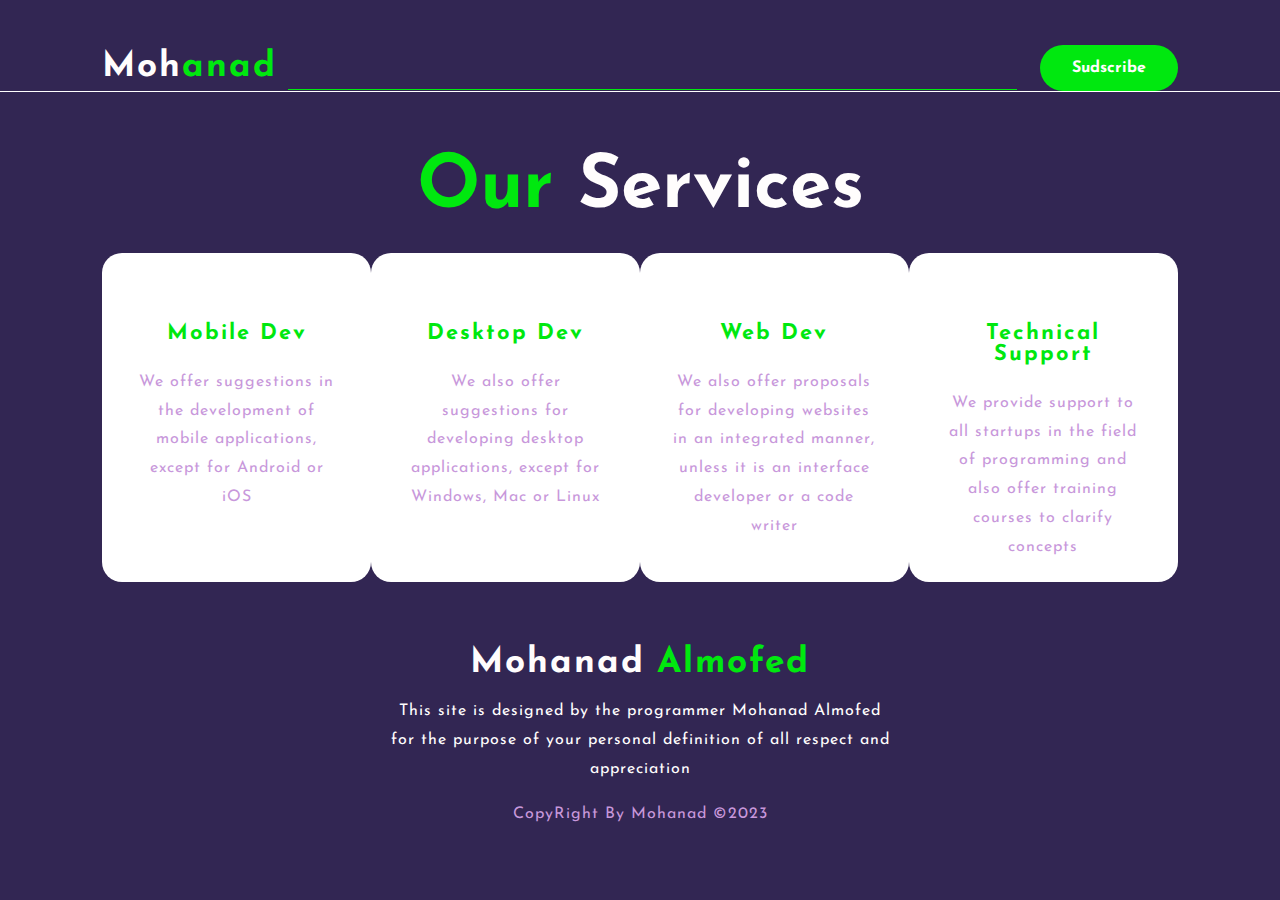
<file: services.html>
<!DOCTYPE html>
<html lang="en">
<head>
    <!--
        موقع الصور الذي في المشروع
        https://storyset.com/illustration/hand-coding/bro/animate 
        
        https://www.hiclipart.com/
        
    -->
    <meta charset="UTF-8">
    <meta http-equiv="X-UA-Compatible" content="IE=edge">
    <meta name="viewport" content="width=device-width, initial-scale=1.0">
    <title> Mohanad-Almofed</title>
    <meta name="description" content="Best pc developer ...">
    <meta name="Keywords" content="Mohanad, Almofed, Development, html, css, jave, python, Network , linux, photoshop, illustrator, premiere-pro, after-effects, audition, hacker, cyber-security,">
    <link rel="stylesheet" href="css/style.css">
    <link rel="icon" href="icons/code.svg">
    <link href="https://fonts.googleapis.com/css2?family=Josefin+Sans:wght@100;200;300;400;500;600;700&display=swap"rel="stylesheet">
    <link rel="stylesheet" href="https://cdnjs.cloudflare.com/ajax/libs/font-awesome/6.2.0/css/all.min.css" integrity="sha512-xh6O/CkQoPOWDdYTDqeRdPCVd1SpvCA9XXcUnZS2FmJNp1coAFzvtCN9BmamE+4aHK8yyUHUSCcJHgXloTyT2A==" crossorigin="anonymous" referrerpolicy="no-referrer" />
     <!-- Libraries Stylesheet -->
    <a href="https://storyset.com/web"></a>

</head>

<body>
    <section class="home" id="home">
        <nav>
            <h2>Moh<span>anad</h2>
            <ul id="actions">
               <!--
                <li>
                    <a href="#">
                        <div class="icon">
                            <i class="fa fa-home" aria-hidden="true"></i>
                        </div>
                        <div class="name">ho</div>
                    </a>
                </li>
                -->

                <li style="--i:#2E3192 ;--j:#1BFFFF;"><a href="index.html"><span class="icon"><i class="fa fa-home" aria-hidden="true"></i></span><span class="title">Home</span></a></li>
                <li style="--i:#2E3192 ;--j:#1BFFFF;"><a href="abuteMe.html"><span class="icon"><i class="fa fa-file-code" aria-hidden="true"></i></span><span class="title">Abute Me</span></a></li>
                <li style="--i:#2E3192 ;--j:#1BFFFF;"><a href="services.html"><span class="icon"><i class="fa fa-cogs" aria-hidden="true"></i></span><span class="title">Services</span></a></li>
                <li style="--i:#2E3192 ;--j:#1BFFFF;"><a href="skills.html"><span class="icon"><i class="fa fa-th-large" aria-hidden="true"></i></span><span class="title">Skills</span></a></li>
                <li style="--i:#2E3192 ;--j:#1BFFFF;"><a href="contactMe.html"><span class="icon"><i class="fa fa-envelope" aria-hidden="true"></i></span><span class="title">Contact Me</span></a></li>
               
            </ul>
 <div id='toggles'  onclick='changeTheme()' title='Change to dark mode' id="sun"><div id="mohanad"><i class="fa fa-sun" aria-hidden="true"></i></div>
</div>
            <a href="#" class="btn">Sudscribe</a>
            
            <button id="menu">
            <span></span>
            <span></span>
            <span></span>

            </button>

        </nav>
   <section class="services">
        <h1 class="text-center"><span>Our </span>Services</h1>
        <div class="box">
            <div class="card">
                <em class="fas fa-mobile-alt"></em>
                <h5>Mobile Dev</h5>
                <div class="par">
                    <p>We offer suggestions in the development of mobile applications, except for Android or iOS </p>
                </div>

            </div>
            <div class="card">
                <em class="fas fa-file-code"></em>
                <h5>Desktop Dev</h5>
                <div class="par">
                    <p>We also offer suggestions for developing desktop applications, except for Windows, Mac or Linux </p>
                </div>

            </div>
            <div class="card">
                <em class="fas fa-laptop-code"></em>
                <h5>Web Dev</h5>
                <div class="par">
                    <p>We also offer proposals for developing websites in an integrated manner, unless it is an interface developer or a code writer </p>
                </div>

            </div>
            <div class="card">
                <em class="fas fa-sitemap"></em>
                <h5>Technical Support</h5>
                <div class="par">
                    <p>We provide support to all startups in the field of programming and also offer training courses to clarify concepts </p>
                </div>

            </div>
        </div>

    </section>

    
   <footer>
        <div class="content-footer">
            <h2>Mohanad <span>Almofed</span></h2>
            <p>
                This site is designed by the programmer Mohanad Almofed for the purpose of your personal definition of all respect and appreciation
            </p>
            <p class="end">
                CopyRight By Mohanad &COPY;2023</p>
        </div>
    </footer>  


    <script src="js/script.js"></script>


  </body>
</html>
</file>
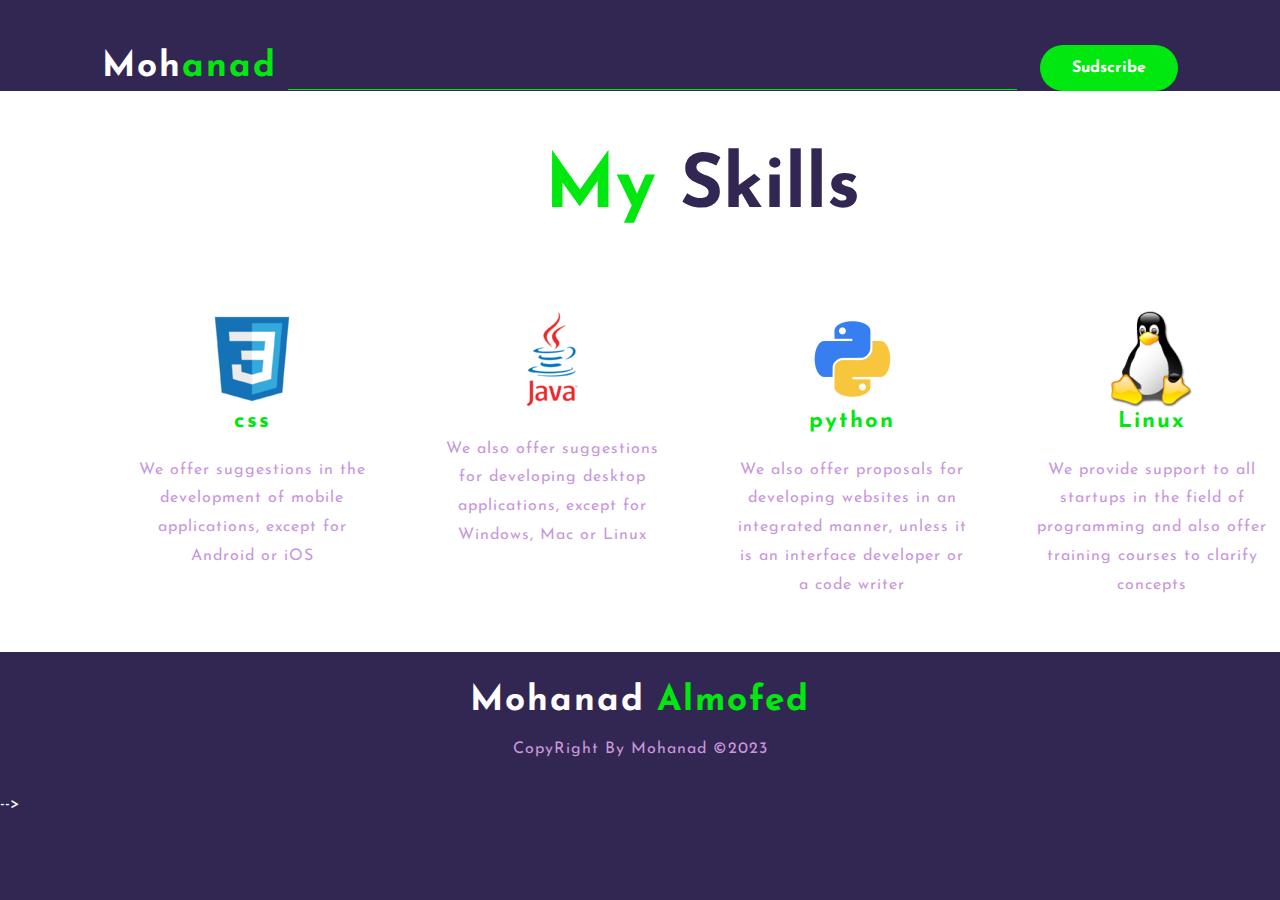
<file: skills.html>
<!DOCTYPE html>
<html lang="en">
<head>
    <!--
        موقع الصور الذي في المشروع
        https://storyset.com/illustration/hand-coding/bro/animate 
        
        https://www.hiclipart.com/
        
    -->
    <meta charset="UTF-8">
    <meta http-equiv="X-UA-Compatible" content="IE=edge">
    <meta name="viewport" content="width=device-width, initial-scale=1.0">
    <title> Mohanad-Almofed</title>
    <meta name="description" content="Best pc developer ...">
    <meta name="Keywords" content="Mohanad, Almofed, Development, html, css, jave, python, Network , linux, photoshop, illustrator, premiere-pro, after-effects, audition, hacker, cyber-security,">
    <link rel="stylesheet" href="css/style.css">
    <link rel="icon" href="icons/code.svg">
    <link href="https://fonts.googleapis.com/css2?family=Josefin+Sans:wght@100;200;300;400;500;600;700&display=swap"rel="stylesheet">
    <link rel="stylesheet" href="https://cdnjs.cloudflare.com/ajax/libs/font-awesome/6.2.0/css/all.min.css" integrity="sha512-xh6O/CkQoPOWDdYTDqeRdPCVd1SpvCA9XXcUnZS2FmJNp1coAFzvtCN9BmamE+4aHK8yyUHUSCcJHgXloTyT2A==" crossorigin="anonymous" referrerpolicy="no-referrer" />
     <!-- Libraries Stylesheet -->
    <a href="https://storyset.com/web"></a>

</head>

<body>
    <section class="home" id="home">
        <nav>
            <h2>Moh<span>anad</h2>
            <ul id="actions">
               <!--
                <li>
                    <a href="#">
                        <div class="icon">
                            <i class="fa fa-home" aria-hidden="true"></i>
                        </div>
                        <div class="name">ho</div>
                    </a>
                </li>
                -->

                <li style="--i:#2E3192 ;--j:#1BFFFF;"><a href="index.html"><span class="icon"><i class="fa fa-home" aria-hidden="true"></i></span><span class="title">Home</span></a></li>
                <li style="--i:#2E3192 ;--j:#1BFFFF;"><a href="abuteMe.html"><span class="icon"><i class="fa fa-file-code" aria-hidden="true"></i></span><span class="title">Abute Me</span></a></li>
                <li style="--i:#2E3192 ;--j:#1BFFFF;"><a href="services.html"><span class="icon"><i class="fa fa-cogs" aria-hidden="true"></i></span><span class="title">Services</span></a></li>
                <li style="--i:#2E3192 ;--j:#1BFFFF;"><a href="skills.html"><span class="icon"><i class="fa fa-th-large" aria-hidden="true"></i></span><span class="title">Skills</span></a></li>
                <li style="--i:#2E3192 ;--j:#1BFFFF;"><a href="contactMe.html"><span class="icon"><i class="fa fa-envelope" aria-hidden="true"></i></span><span class="title">Contact Me</span></a></li>
               
            </ul>
 <div id='toggles'  onclick='changeTheme()' title='Change to dark mode' id="sun"><div id="mohanad"><i class="fa fa-sun" aria-hidden="true"></i></div>
</div>
            <a href="#" class="btn">Sudscribe</a>
            
            <button id="menu">
            <span></span>
            <span></span>
            <span></span>

            </button>

        </nav>
    <section class="skills">
        <div class="container-skills">
            <h1  class="text-center"><span>My </span>Skills</h1>
            <div class="content-skills">
                 <div class="box">
            <div class="card">
                <img src="imgs/css.png" alt=""/>
                <h5>css</h5>
                <div class="par">
                    <p>We offer suggestions in the development of mobile applications, except for Android or iOS </p>
                </div>

            </div>
            <div class="card">
                <img src="imgs/java.png" alt=""/>
                <h5> </h5>
                <div class="par">
                    <p>We also offer suggestions for developing desktop applications, except for Windows, Mac or Linux </p>
                </div>

            </div>
            <div class="card">
               <img src="imgs/python.png" alt="" />
                <h5>python</h5>
                <div class="par">
                    <p>We also offer proposals for developing websites in an integrated manner, unless it is an interface developer or a code writer </p>
                </div>

            </div>
            <div class="card">
                <img src="imgs/linux.png" alt="" />
                <h5>Linux</h5>
                <div class="par">
                    <p>We provide support to all startups in the field of programming and also offer training courses to clarify concepts </p>
                </div>

            </div>
            
        </div>
    </div>
        </div>
    </section>
    

    <footer>
        <div class="content-footer">
            <h2>Mohanad <span>Almofed</span></h2>
            
            <p class="end">
                CopyRight By Mohanad &COPY;2023</p>
        </div>
    </footer> 
-->

  </body>
</html>
</file>
<file: css/style.css>
:root {
	--pirmaryColor: #00e80f;;
	--seconderyColor: #c898db;
	--lightColor: #fffdfd;
	--bgColor-1: #322653;
	--bgColor-2: #ffffff;
	--padding: 8%;
}

* {
	margin: 0;
	padding: 0;
	box-sizing: border-box;
}

html {
	font-family: 'Josefin Sans', sans-serif;
	font-size: 16px;
	color: var(--lightColor);
}
.home {
	width: 100%;
	height: 100vh;
	background-color: var(--bgColor-1);
	display: flex;
	flex-direction: column;
}


h1 {
	font-size: 4.65rem;
	margin: 1.7rem 0;
}
h2 {
	font-size: 2.2rem;
	letter-spacing: 0.12rem;
	cursor: pointer;
}
h3 {
	font-size: 1.5rem;
	margin-bottom: 3.5rem;
}
h4 {
	font-size: 1.25rem;
	letter-spacing: 0.12rem;
	color: var(--seconderyColor);
}
h5 {
	font-size: 1.37rem;
	margin-bottom: 1.5rem;
	letter-spacing: 2px;
	color: var(--pirmaryColor);
}
span {
	color: var(--pirmaryColor);
}

p {
	color: var(--seconderyColor);
	letter-spacing: 1px;
	line-height: 1.8rem;
	font-size: 1rem;
}

/*------------------------------------------------------------------------------------------------------
*---------------------------------------------------HOME SECTION
------------------------------------------------------------------------------------------------------*/

nav {
	padding-top: 2.8rem;
	padding-left: var(--padding);
	padding-right: var(--padding);
	display: flex;
	justify-content: space-between;
	align-items: center;
		border-bottom:solid 1px  var(--bgColor-2);
	box-shadow: 0 0 25px  var(--pirmaryColor);

}
nav ul {
	 border-bottom:solid 1px  var(--pirmaryColor);
		/*box-shadow: 0 0 25px  var(--pirmaryColor);*/
}
nav ul li{   
    cursor: pointer;
    display:inline-block;
    justify-content: center;
    align-items: center;
				
    border-radius: 60px;
				margin: 0.8rem 1.5rem;
	   text-align: center;
				height: auto;
				width: auto;
}
nav ul li:hover{
    width: 180px;
    box-shadow: 0 0px 25px var(--bgColor-2);
}
nav ul li::before{
    content: '';
    inset: 0;
    border-radius: 60px;
    background: linear-gradient(45deg, var(--i), var(--j));
    opacity: 0;
    transition: 0.5s;
}
nav ul li:hover::before{
    opacity: 1;
}
nav ul li::after{
    content: '';
    top: 10px;
    width: 100%;
    height: 100%;
    border-radius: 60px;
    background: linear-gradient(45deg, var(--i), var(--j));
    transition: 0.5s;
    filter: blur(15px);
    z-index: -1;
    opacity: 0;
}
nav ul li:hover::after{
    opacity: 0.5;
}
nav ul li .icon{
    color:var(--bgColor-2);
    font-size: 1.75em;
    transition: 0.5s;
    transition-delay: 0.25s;
				text-align: center;
				align-content: center;
}
nav ul li:hover .icon{
    transform: scale(0);
    transition-delay: 0s;
}
nav ul li span{
	display: flex;
	text-align: center;
	justify-content: center;
}
nav ul li .title{
    color:var(--pirmaryColor);
    font-size: 1.1em;
    text-transform: uppercase;
    letter-spacing: 0.1em;
    transform: scale(0);
    transition: 0.5s;
    transition-delay: 0s;
}
nav ul li:hover .title{
    transform: scale(1);
    transition-delay: 0.25s;
}
nav ul li a {
	color: var(--lightColor);
	text-decoration: none;
	text-transform: capitalize;
	transition: 0.4s;
}
    #toggles{
					 color:var(--bgColor-2);
    font-size: 1.75em;
    transition: 0.5s;
    transition-delay: 0.25s;
				text-align: center;
				align-content: center;
				}
.btn {
	background-color: var(--pirmaryColor);
	color: var(--lightColor);
	text-decoration: none;
	font-weight: bold;
	padding: 0.81rem 1.87rem;
	border-radius: 30px;
	border: 2px solid transparent;
	transition: 0.4s;
}
.btn:hover {
	background-color: transparent;
	border: 2px solid var(--pirmaryColor);
}
.content {
	flex-grow: 1;
	padding: 0 var(--padding);
	display: flex;
	align-items: center;
	justify-content: space-between;
}

.container-text {
	
	position: relative;
	
}

.wrapper{
  display: flex;
}
.wrapper .static-txt{
  color:var(--bgColor-1);
  font-size: 60px;
  font-weight: 400;
}
.wrapper .dynamic-txts{
  margin-left: 15px;
  height: 90px;
  line-height: 50px;
  overflow: hidden;
}
.dynamic-txts li{
  list-style: none;
  color: var(--pirmaryColor);
  font-size: 60px;
  font-weight: 400;
  position: relative;
  top: 0;
  animation: slide 12s steps(4) infinite;
}
@keyframes slide {
  100%{
    top: -360px;
  }
}
.dynamic-txts li span{
  position: relative;
margin: 9px 0;
  line-height: 90px;
}
.dynamic-txts li span::after{
  content: "";
  position: absolute;
  left: 0;
		top: 0;
		
  height: 100%;
  width: 100%;
  background: var(--bgColor-1);
  border-left: 2px solid var(--pirmaryColor);
  animation: typing 3s steps(10) infinite;
}
@keyframes typing {
  40%, 60%{
    left: calc(100% + 30px);
  }
  100%{
    left: 0;
				top: 0;
  }
	}
	
.social {
	margin-top: 3.5rem;
}

.social a {
	text-decoration: none;
}

.social img {
	margin-right: 2rem;
	width: 2.5rem;
	transition: 0.4s;
}

.social img:hover {
	transform: scale(1.2);
}

.home .container-images {
	width: 45%;
	height: 90%;
	position: relative;
	align-self: flex-end;
}
.home .container-images img {
	position: absolute;
	bottom: 0;
	height: 100%;
	left: 50%;
	transform: translateX(-50%);
	transition: bottom 1s, left 1s;
}
.home .container-images:hover .shape {
	bottom: 40px;
}

.home .container-images:hover .pic {
	left: 45%;
}

/*------------------------------------------------------------------------------------------------------
*---------------------------------------------------ABOUT SECTION
------------------------------------------------------------------------------------------------------*/

.about {
	background-color: var(--bgColor-2);
	color: var(--bgColor-1);
	padding: 2rem var(--padding);
	display: flex;
	align-items: center;
	justify-content: space-evenly;
}

.about .container-images {
	width: 35%;
}
.about .container-images img {
	width: 90%;
}

.about .container-texts {
	width: 35%;
}

.services {
	background-color: var(--bgColor-1);
	padding: 2rem var(--padding);
}

.text-center {
	text-align: center;
}
.box {
	display: flex;
	justify-content: space-between;
}
.card {
	width: 300px;
	background-color: var(--bgColor-2);
	border-radius: 20px;
	padding: 1.3rem 2rem;
	text-align: center;
}
.card em {
	font-size: 3.12rem;
	text-align: center;
	color: var(--pirmaryColor);
	margin: 2rem;
}

/*------------------------------------------------------------------------------------------------------
*---------------------------------------------------SKILLS SECTION
------------------------------------------------------------------------------------------------------*/

.skills {
	background-color: var(--bgColor-2);
	color: var(--bgColor-1);
	padding: 2rem var(--padding);
	display: flex;
	align-items: center;
	justify-content: space-between;
}

.skills .container-images {
	width: 35%;
}
.skills .container-images img {
	width: 90%;
}

.skills .content-skills {
	width: 50%;
}

.content-skills {
	display: flex;
	flex-wrap: wrap;
	margin-top: 4rem;
}

.skill {
	width: 100px;
	height: 100px;
	background-color: var(--lightColor);
	border-radius: 50%;
	margin: 0 2rem 2rem 0;
	display: flex;
	align-items: center;
	justify-content: center;
}

.skill img {
	width: 70%;
}

/*------------------------------------------------------------------------------------------------------
*---------------------------------------------------FOOTER SECTION
------------------------------------------------------------------------------------------------------*/

footer {
	padding: 2rem var(--padding);
	background-color: var(--bgColor-1);
}
footer .content-footer {
	display: flex;
	flex-direction: column;
	align-items: center;
	justify-content: center;
}

footer .content-footer p {
	color: var(--lightColor);
	text-align: center;
	width: 500px;
	margin-top: 1rem;
}

footer .content-footer .end {
	color: var(--seconderyColor);
	margin-top: 1rem;
}

/*------------------------------------------------------------------------------------------------------
*---------------------------------------------------HUMBERGER MENU
------------------------------------------------------------------------------------------------------*/

#menu {
	display: none;
	position: relative;
	appearance: none;
	border: none;
	outline: none;
	background: none;
	cursor: pointer;
	user-select: none;
}

#menu span {
	display: block;
	width: 33px;
	height: 4px;
	background-color: var(--lightColor);
	border-radius: 6px;
	transform-origin: 0 0;
	transition: 0.4s;
	margin-bottom: 5px;
}

#menu.is-active span:nth-child(1) {
	transform: translate(0px, -2px) rotate(45deg);
}

#menu.is-active span:nth-child(2) {
	opacity: 0;
	transform: translateX(10px);
}

#menu.is-active span:nth-child(3) {
	transform: translate(-3px, 3px) rotate(-45deg);
}

#menu.is-active span {
	background-color: var(--pirmaryColor);
}

/*------------------------------------------------------------------------------------------------------
*---------------------------------------------------MEDIA QUERIES
------------------------------------------------------------------------------------------------------*/
@media screen and (max-width: 575px) {
	:root {
		--padding: 1.5rem;
	}
	html {
		font-size: 13px;
	}

	.home .container-images {
		display: none;
	}
	nav {
		position: fixed;
		top: 0;
		left: 0;
		right: 0;
		height: 82px;
		padding-top: 0;
		background-color: var(--bgColor-1);
		border-bottom: 1px solid var(--bgColor-2);
		z-index: 100;
	}

	nav > a {
		display: none;
	}

	nav ul {
		display: none;
		position: fixed;
		width: 100vw;
		height: 100vh;
		top: 0;
		left: 0;
		background-color: var(--bgColor-2);
	}

	nav ul.is-active {
		display: block;
	}

	nav ul li {
		display: block;
		text-align: center;
		margin: 50px;
	}

	.container-text {
		bottom: 0em;
	}

	.social {
		margin-top: 70px;
	}
	h3 {
		margin-bottom: 70px;
	}

	#menu {
		display: block;
	}

	.about .container-images {
		display: none;
	}
	.about .container-texts {
		width: 100%;
	}

	.box {
		justify-content: center;
		flex-wrap: wrap;
		gap: 1rem;
	}

	.skills .container-images {
		display: none;
	}

	.skills .content-skills {
		width: 100%;
		display: flex;
		align-items:center;
		justify-content: center;
		flex-direction: column;
	}

	.skills .content-skills .content-skills {
		margin-top: 2rem;
		align-items: center;
		justify-content: center;
	}

	.skill {
		width: 80px;
		height: 80px;
	}

	footer .content-footer p {
		width: 100%;
	}
}

@media screen and (min-width: 576px) and (max-width: 767px) {
	:root {
		--padding: 1.5rem;
	}
	html {
		font-size: 13px;
	}

	.home .container-images {
		display: none;
	}

	.content {
		padding-top: 82px;
	}

	nav {
		position: fixed;
		top: 0;
		left: 0;
		right: 0;
		height: 82px;
		padding-top: 0;
		background-color: var(--bgColor-1);
		border-bottom: 1px solid var(--bgColor-2);
		z-index: 100;
	}

	nav > a {
		display: none;
	}

	nav ul {
		display: none;
		position: fixed;
		width: 100vw;
		height: 100vh;
		top: 0;
		left: 0;
		background-color: var(--bgColor-1);
	}

	nav ul.is-active {
		display: block;
	}

	nav ul li {
		display: block;
		text-align: center;
		margin: 50px;
	}

	.container-text {
		bottom: 0em;
	}

	.social {
		margin-top: 30px;
	}
	h3 {
		margin-bottom: 30px;
	}

	#menu {
		display: block;
	}

	.about .container-images {
		display: none;
	}
	.about .container-texts {
		width: 100%;
	}

	.box {
		justify-content: center;
		flex-wrap: wrap;
		gap: 1rem;
	}

	.skills .container-images {
		display: none;
	}

	.skills .content-skills {
		width: 100%;
		display: flex;
		align-items: center;
		justify-content: center;
		flex-direction: column;
	}

	.skills .content-skills .content-skills {
		margin-top: 2rem;
		align-items: center;
		justify-content: center;
	}

	.skill {
		width: 80px;
		height: 80px;
	}

	footer .content-footer p {
		width: 100%;
	}
}

@media screen and (min-width: 768px) and (max-width: 991px) {
	:root {
		--padding: 1.5rem;
	}
	html {
		font-size: 13px;
	}

	.home .container-images {
		display: none;
	}
	nav {
		position: fixed;
		top: 0;
		left: 0;
		right: 0;
		height: 82px;
		padding-top: 0;
		background-color: var(--bgColor-1);
		border-bottom: 1px solid var(--bgColor-2);
		z-index: 100;
	}

	nav > a {
		display: none;
	}

	nav ul {
		display: none;
		position: fixed;
		width: 100vw;
		height: 100vh;
		top: 0;
		left: 0;
		background-color: var(--bgColor-1);
	}

	nav ul.is-active {
		display: block;
	}

	nav ul li {
		display: block;
		text-align: center;
		margin: 50px;
	}

	.container-text {
		bottom: 0em;
	}

	.social {
		margin-top: 70px;
	}
	h3 {
		margin-bottom: 70px;
	}

	#menu {
		display: block;
	}

	.about .container-images {
		display: none;
	}
	.about .container-texts {
		width: 100%;
	}

	.box {
		justify-content: center;
		flex-wrap: wrap;
		gap: 1rem;
	}

	.skills .container-images {
		display: none;
	}

	.skills .content-skills {
		width: 100%;
		display: flex;
		align-items: center;
		justify-content: center;
		flex-direction: column;
	}

	.skills .content-skills .content-skills {
		margin-top: 2rem;
		align-items: center;
		justify-content: center;
	}

	.skill {
		width: 80px;
		height: 80px;
	}

	footer .content-footer p {
		width: 100%;
	}
}

@media screen and (min-width: 992px) and (max-width: 1279px) {
	:root {
		--padding: 1.5rem;
	}
	html {
		font-size: 13px;
	}

	.home .container-images img {
		height: auto;
		width: 100%;
	}
	nav {
		position: fixed;
		top: 0;
		left: 0;
		right: 0;
		height: 82px;
		padding-top: 0;
		background-color: var(--bgColor-1);
		border-bottom: 1px solid var(--bgColor-2);
		z-index: 100;
	}

	nav > a {
		display: none;
	}

	nav ul {
		display: none;
		position: fixed;
		width: 50vw;
		height: 100vh;
		top: 0;
		right: 0;
		background-color: var(--bgColor-2);
	}

	nav ul.is-active {
		display: block;
	}

	nav ul li {
		display: block;
		text-align: center;
		margin: 50px;
	}

	.container-text {
		bottom: 0em;
	}

	.social {
		margin-top: 70px;
	}
	h3 {
		margin-bottom: 70px;
	}

	#menu {
		display: block;
	}

	.about .container-texts {
		width: 60%;
	}

	.box {
		justify-content: center;
		flex-wrap: wrap;
		gap: 1rem;
	}

	.skills .content-skills {
		width: 60%;
		display: flex;
		align-items: center;
		justify-content: center;
		flex-direction: column;
	}

	.skills .content-skills .content-skills {
		margin-top: 2rem;
		align-items: center;
		justify-content: center;
	}

	.skill {
		width: 80px;
		height: 80px;
	}

	footer .content-footer p {
		width: 100%;
	}
}
</file>
